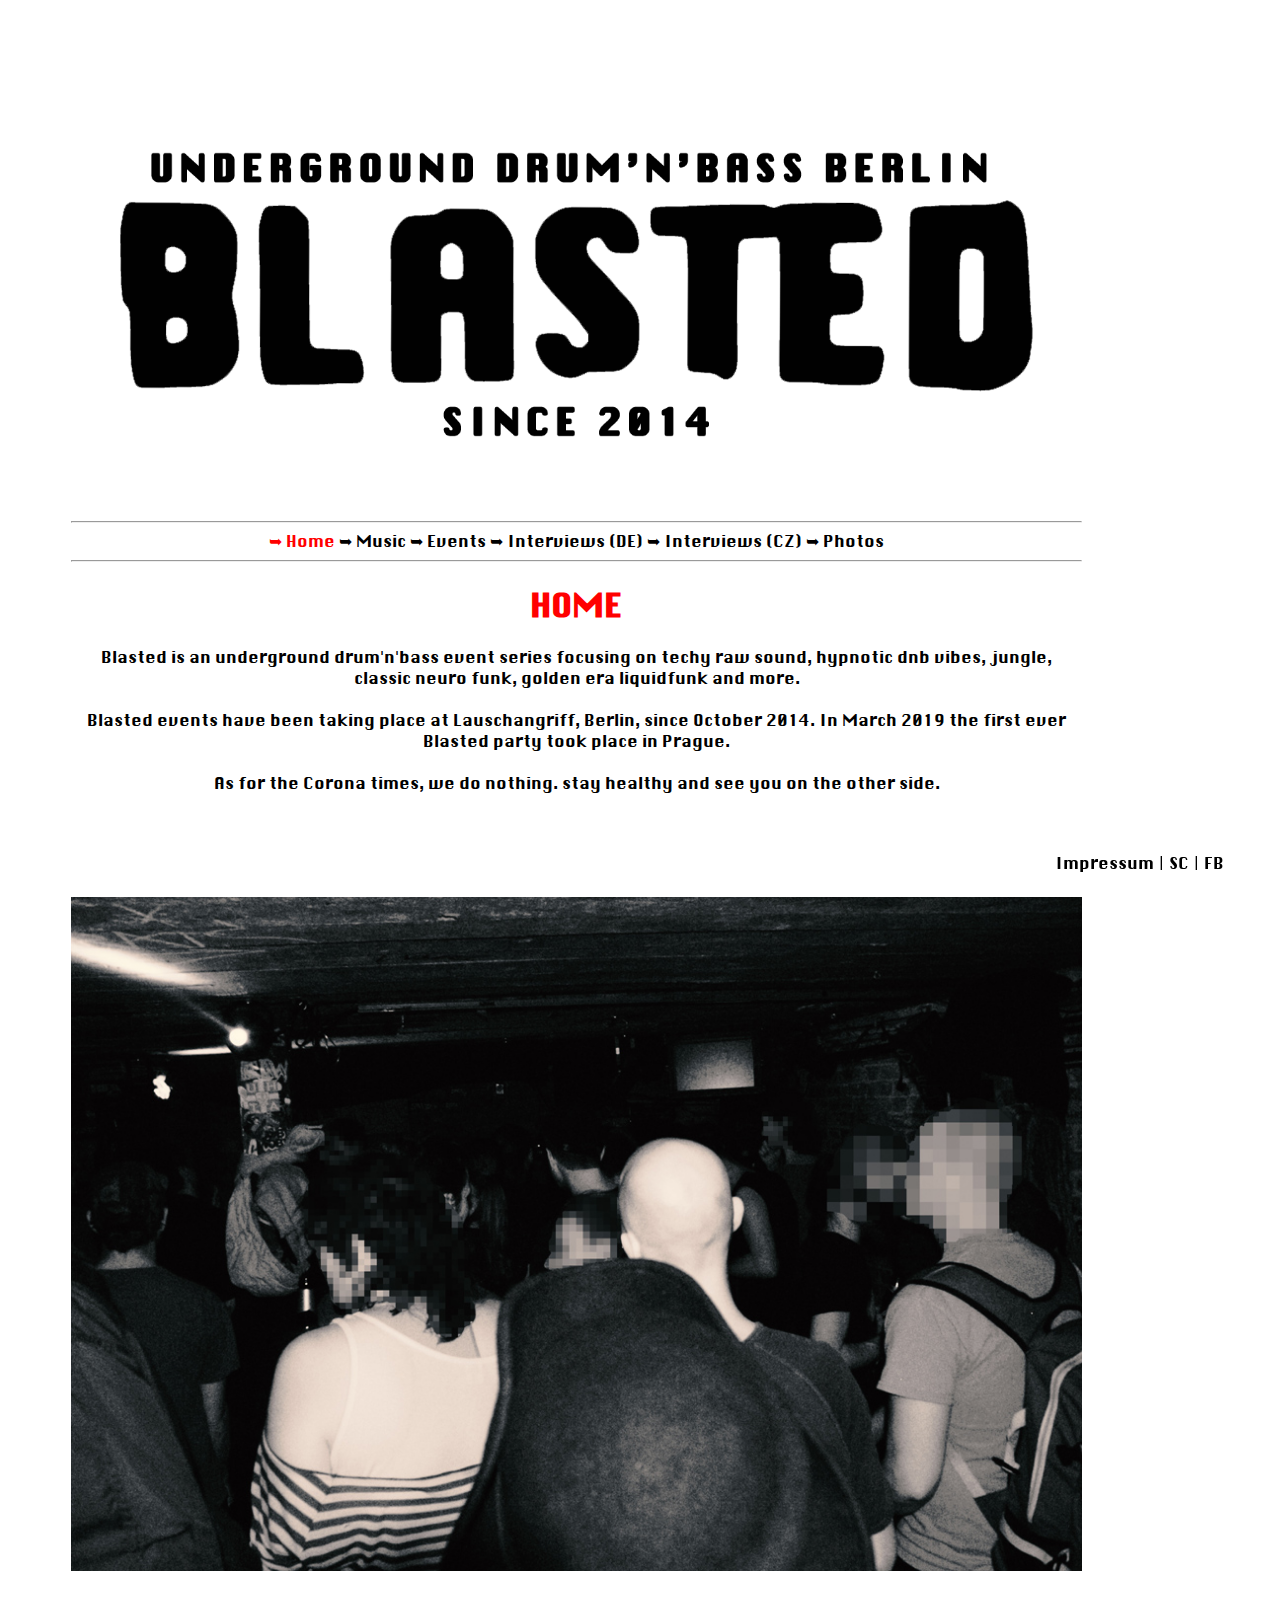
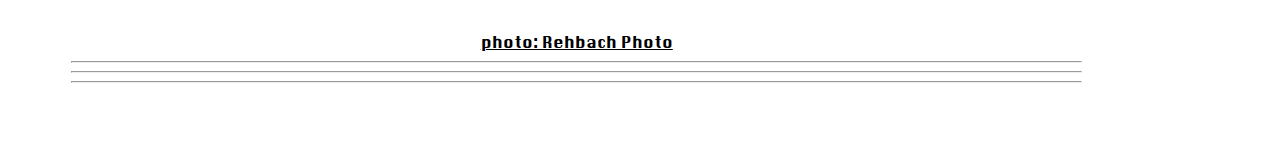
<file: index.html>
<html>
  <head>

	  <link rel="icon" href="/images/favicon2.png">
	  <script>
    var gaProperty = 'UA-128121814-1';
    var disableStr = 'ga-disable-' + gaProperty;
    if (document.cookie.indexOf(disableStr + '=true') > -1) {
        window[disableStr] = true;
    }
    function gaOptout() {
        document.cookie = disableStr + '=true; expires=Thu, 31 Dec 2099 23:59:59 UTC; path=/';
        window[disableStr] = true;
        alert('Das Tracking ist jetzt deaktiviert');
    }
    (function(i,s,o,g,r,a,m){i['GoogleAnalyticsObject']=r;i[r]=i[r]||function(){
            (i[r].q=i[r].q||[]).push(arguments)},i[r].l=1*new Date();a=s.createElement(o),
        m=s.getElementsByTagName(o)[0];a.async=1;a.src=g;m.parentNode.insertBefore(a,m)
    })(window,document,'script','https://www.google-analytics.com/analytics.js','ga');

    ga('create', 'UA-128121814-1', 'auto');
    ga('set', 'anonymizeIp', true);
    ga('send', 'pageview');
</script>
  <meta charset="utf-8">
  <meta name="viewport" content="width=device-width, initial-scale=1">
	  <!-- <img src="logo-blasted-web1080px.png">-->

  <!-- <title>Blasted Drum'n'Bass</title>-->
  <link rel="stylesheet" href="stylesheet.css">
  <script src="https://code.jquery.com/jquery-3.3.1.min.js"></script>
  <!-- <script src="https://code.jquery.com/mobile/1.4.5/jquery.mobile-1.4.5.min.js"></script> -->
  <!-- Icon Library -->
  <link rel="stylesheet" href="https://maxcdn.bootstrapcdn.com/font-awesome/4.5.0/css/font-awesome.min.css">
  </head>
  <body>
	 <!--  <h1>DRUMNBASS UNDERGROUND BERLIN</h1>
	  <div class="picture"
	       style="background-image: url('https://i.imgur.com/C0jPWAF.png');">
       </div>
-->
  <div><!-- data-role="header" -->

  </div>
  <div role="main" class="content">
	  <!--<h3>DRUMNBASS UNDERGROUND BERLIN</h3>-->
	  <div class="picture"
	       style="background-image: url('images/head.png');">
       </div>
	   <!--  <a href="https://www.facebook.com/events/302608627232025/">
  	      <div class="picture"
	      style="background-image: url('https://i.imgur.com/4Wd5L0T.jpg');">
              </div>
		    <br>
	    </a>
	   <div class="list">

		  <div>  <a href="https://www.facebook.com/events/302608627232025/">➥ Facebook event</a><br>
			 <a href="http://keepitrollin.de/Forum/Veranstaltungen-Drum-and-Bass/27-10-2018Four-years-of-Blasted-Lauschangriff.html">➥ Keep It Rollin thread</a><br>
		  	  <a href="https://www.residentadvisor.net/events/1171598">➥ Resident Advisor event</a><br>

		  </div><br>
		  -->
		  <div class="list">
			  <hr>
			<a href="index.html" class="red">➥ Home</a>
			  <a href="music.html">➥ Music</a>
			  <a href="events.html">➥ Events</a>
			  <a href="interviews_de.html">➥ Interviews (DE)</a>
			  <a href="interviews_cz.html">➥ Interviews (CZ)</a>
			<a href="photos.html">➥ Photos</a>

			  <br>
			    <hr>

			  <h1 class=whereami>HOME</h1>

			  Blasted is an underground drum'n'bass event series focusing on techy raw sound, hypnotic dnb vibes, jungle, classic neuro funk, golden era liquidfunk and more.
			  <br> <br>Blasted events have been taking place at Lauschangriff, Berlin, since October 2014. In March 2019 the first ever Blasted party took place in Prague.
			 
			  <br> <br>As for the Corona times, we do nothing. stay healthy and see you on the other side.<br>
			  
			  <!--  <br> <br>THE NEXT EVENT IS TAKING PLACE ON FRIDAY THE 15TH OF NOVEMBER w/ PRTCL (DSCI4, Flexout, Humanoid), TITLE & UNVRS (Pathfinder, CZ) and the Blasted Crew DJs<br>
			   CHECK THE FB / RA EVENT AND JOIN US<br>
			  <u><a href="https://www.facebook.com/events/393811161538121/" target="_blank">https://www.facebook.com/events/393811161538121/</a>
			  </u> <br>
			  <a href="https://www.facebook.com/events/393811161538121/" target="_blank">
			   <div class="picture"
	       style="background-image: url('images/2019-11-15-banner.jpg'); height: 90%;">
				  </div><a href="https://www.facebook.com/rehbachphotography/" target="_blank"></a>
 				-->

			  <br> <br>
			  <div class="picture"
	       style="background-image: url('photos/home.jpg'); height: 90%;">
       </div><a href="https://www.facebook.com/rehbachphotography/" target="_blank"><u> photo: Rehbach Photo</u></a>

			  <hr>



		  <hr>
		  <hr>
		   <!--
<h1>Impressum</h1>

<h2>Angaben gem&auml;&szlig; &sect; 5 TMG</h2>
<p>Martin Hyca<br />
Anzengruber 7<br />
12043 Berlin</p>

<h2>Kontakt</h2>
<p>Telefon: +49 (0) 15171445246<br />
E-Mail: blastednb@gmail.com</p>

<h3>Haftung f&uuml;r Inhalte</h3> <p>Als Diensteanbieter sind wir gem&auml;&szlig; &sect; 7 Abs.1 TMG f&uuml;r eigene Inhalte auf diesen Seiten nach den allgemeinen Gesetzen verantwortlich. Nach &sect;&sect; 8 bis 10 TMG sind wir als Diensteanbieter jedoch nicht verpflichtet, &uuml;bermittelte oder gespeicherte fremde Informationen zu &uuml;berwachen oder nach Umst&auml;nden zu forschen, die auf eine rechtswidrige T&auml;tigkeit hinweisen.</p> <p>Verpflichtungen zur Entfernung oder Sperrung der Nutzung von Informationen nach den allgemeinen Gesetzen bleiben hiervon unber&uuml;hrt. Eine diesbez&uuml;gliche Haftung ist jedoch erst ab dem Zeitpunkt der Kenntnis einer konkreten Rechtsverletzung m&ouml;glich. Bei Bekanntwerden von entsprechenden Rechtsverletzungen werden wir diese Inhalte umgehend entfernen.</p> <h3>Haftung f&uuml;r Links</h3> <p>Unser Angebot enth&auml;lt Links zu externen Websites Dritter, auf deren Inhalte wir keinen Einfluss haben. Deshalb k&ouml;nnen wir f&uuml;r diese fremden Inhalte auch keine Gew&auml;hr &uuml;bernehmen. F&uuml;r die Inhalte der verlinkten Seiten ist stets der jeweilige Anbieter oder Betreiber der Seiten verantwortlich. Die verlinkten Seiten wurden zum Zeitpunkt der Verlinkung auf m&ouml;gliche Rechtsverst&ouml;&szlig;e &uuml;berpr&uuml;ft. Rechtswidrige Inhalte waren zum Zeitpunkt der Verlinkung nicht erkennbar.</p> <p>Eine permanente inhaltliche Kontrolle der verlinkten Seiten ist jedoch ohne konkrete Anhaltspunkte einer Rechtsverletzung nicht zumutbar. Bei Bekanntwerden von Rechtsverletzungen werden wir derartige Links umgehend entfernen.</p> <h3>Urheberrecht</h3> <p>Die durch die Seitenbetreiber erstellten Inhalte und Werke auf diesen Seiten unterliegen dem deutschen Urheberrecht. Die Vervielf&auml;ltigung, Bearbeitung, Verbreitung und jede Art der Verwertung au&szlig;erhalb der Grenzen des Urheberrechtes bed&uuml;rfen der schriftlichen Zustimmung des jeweiligen Autors bzw. Erstellers. Downloads und Kopien dieser Seite sind nur f&uuml;r den privaten, nicht kommerziellen Gebrauch gestattet.</p> <p>Soweit die Inhalte auf dieser Seite nicht vom Betreiber erstellt wurden, werden die Urheberrechte Dritter beachtet. Insbesondere werden Inhalte Dritter als solche gekennzeichnet. Sollten Sie trotzdem auf eine Urheberrechtsverletzung aufmerksam werden, bitten wir um einen entsprechenden Hinweis. Bei Bekanntwerden von Rechtsverletzungen werden wir derartige Inhalte umgehend entfernen.</p>

<p>Quelle: <a href="https://www.e-recht24.de">https://www.e-recht24.de</a></p>
  -->
			  </div>

  </div>
  <div class="footer"> <a href="impressum.html">Impressum</a> |
	  <a href=https://soundcloud.com/blasted_dnb>SC</a> |
	  <a href="https://www.facebook.com/blastedcrewberlin">FB</a>
  </div>
  </body>
</html>
</file>
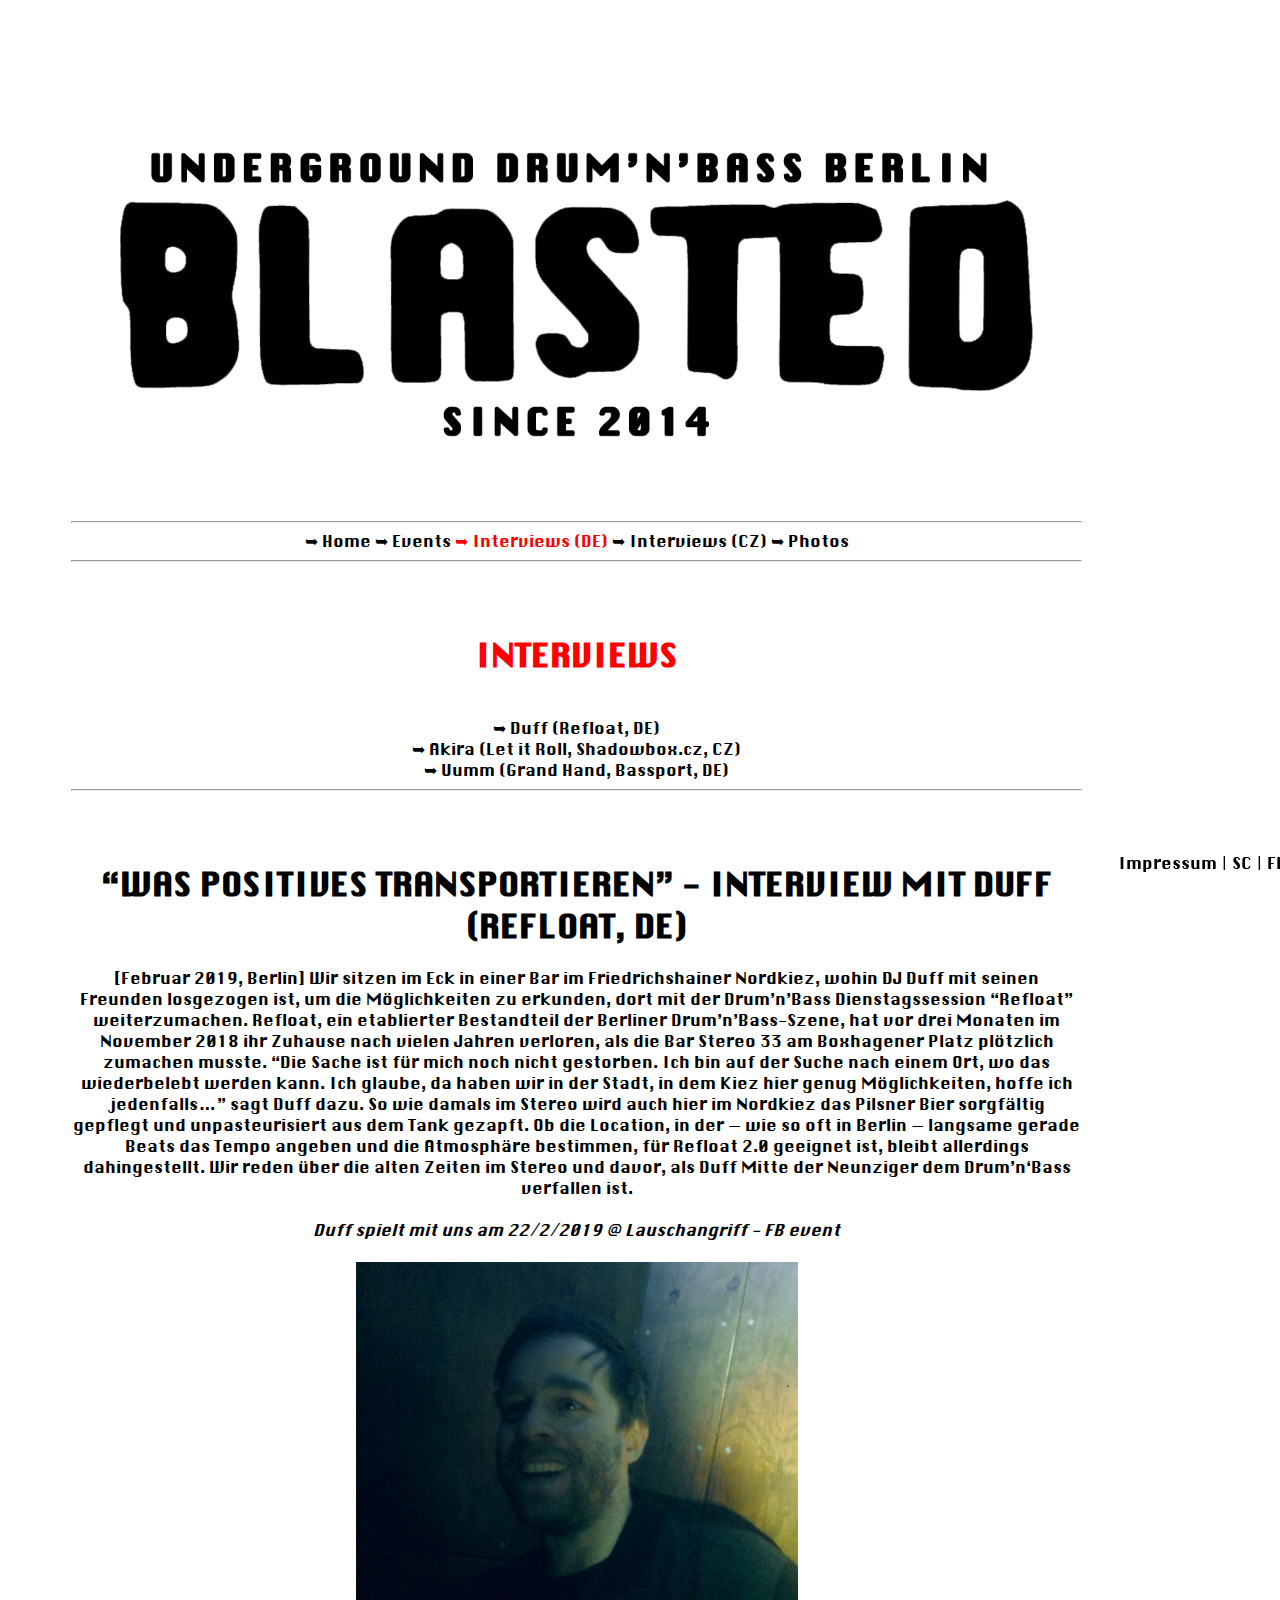
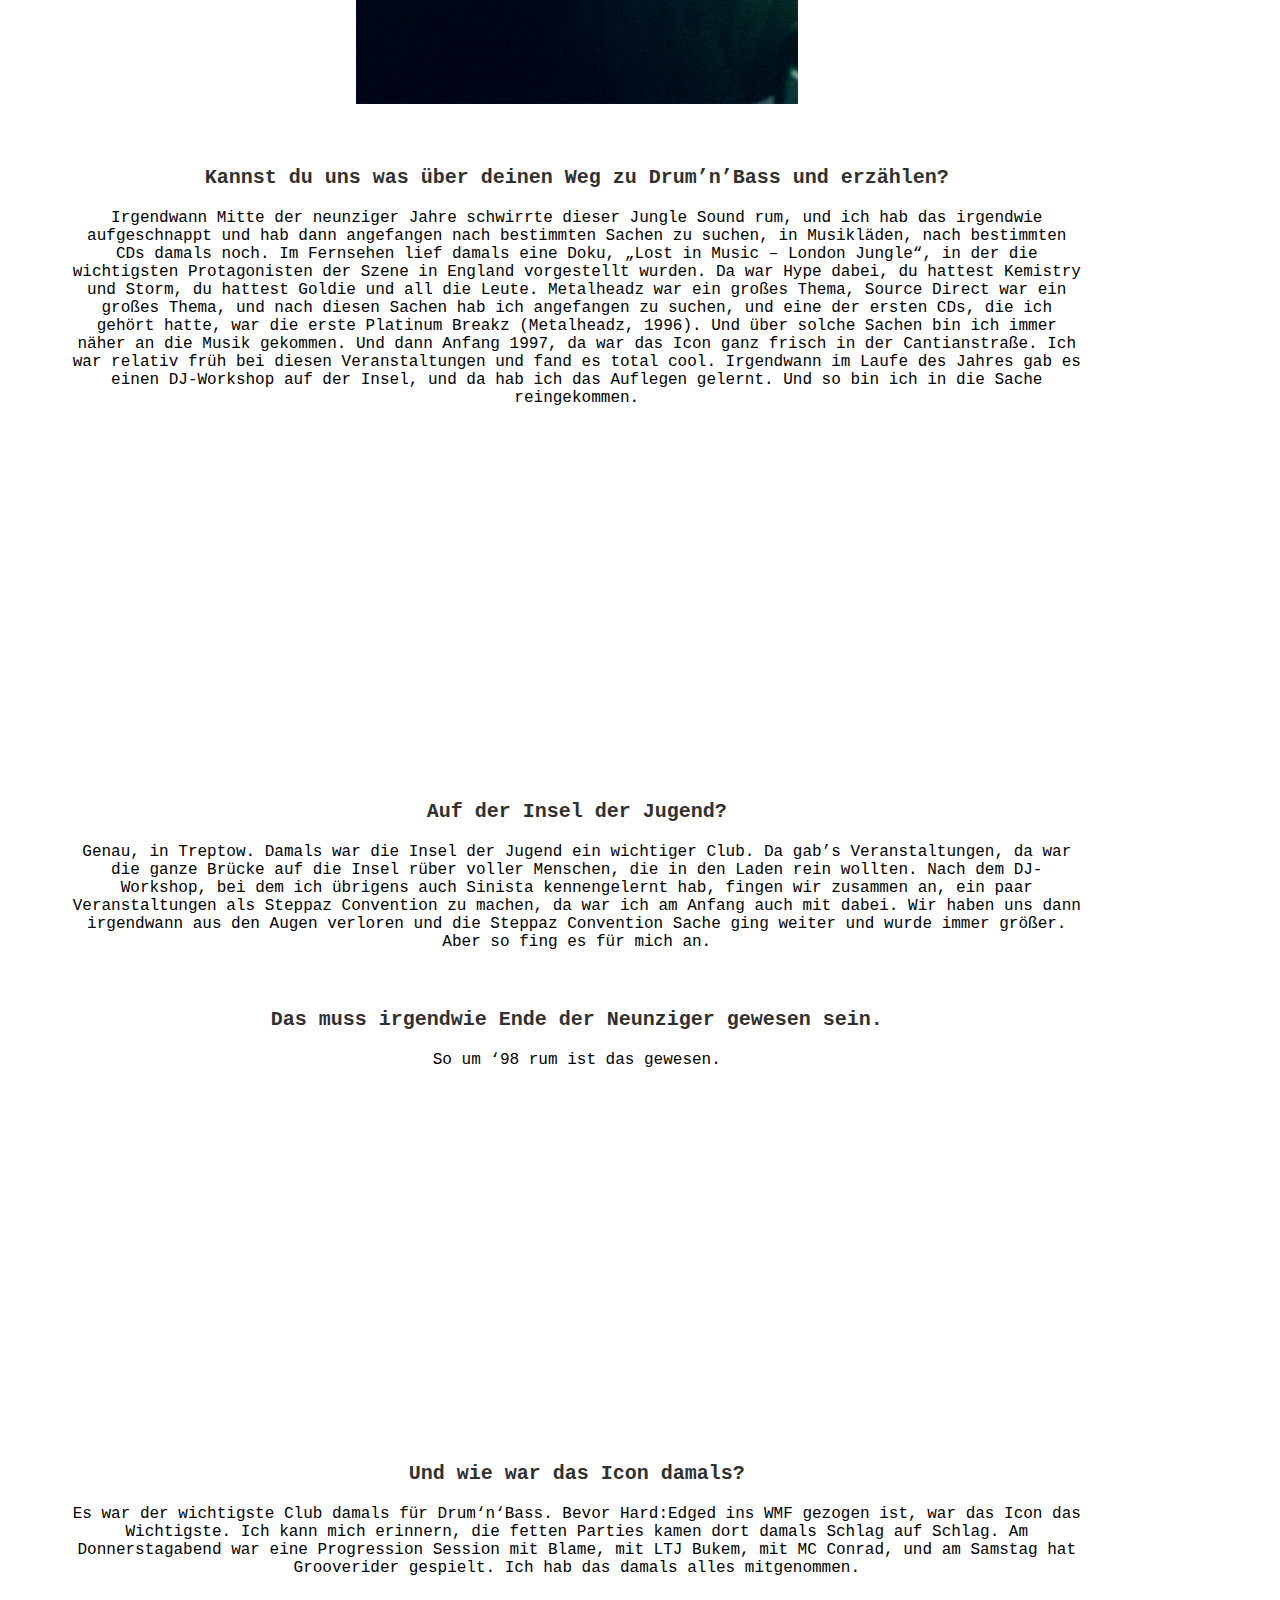
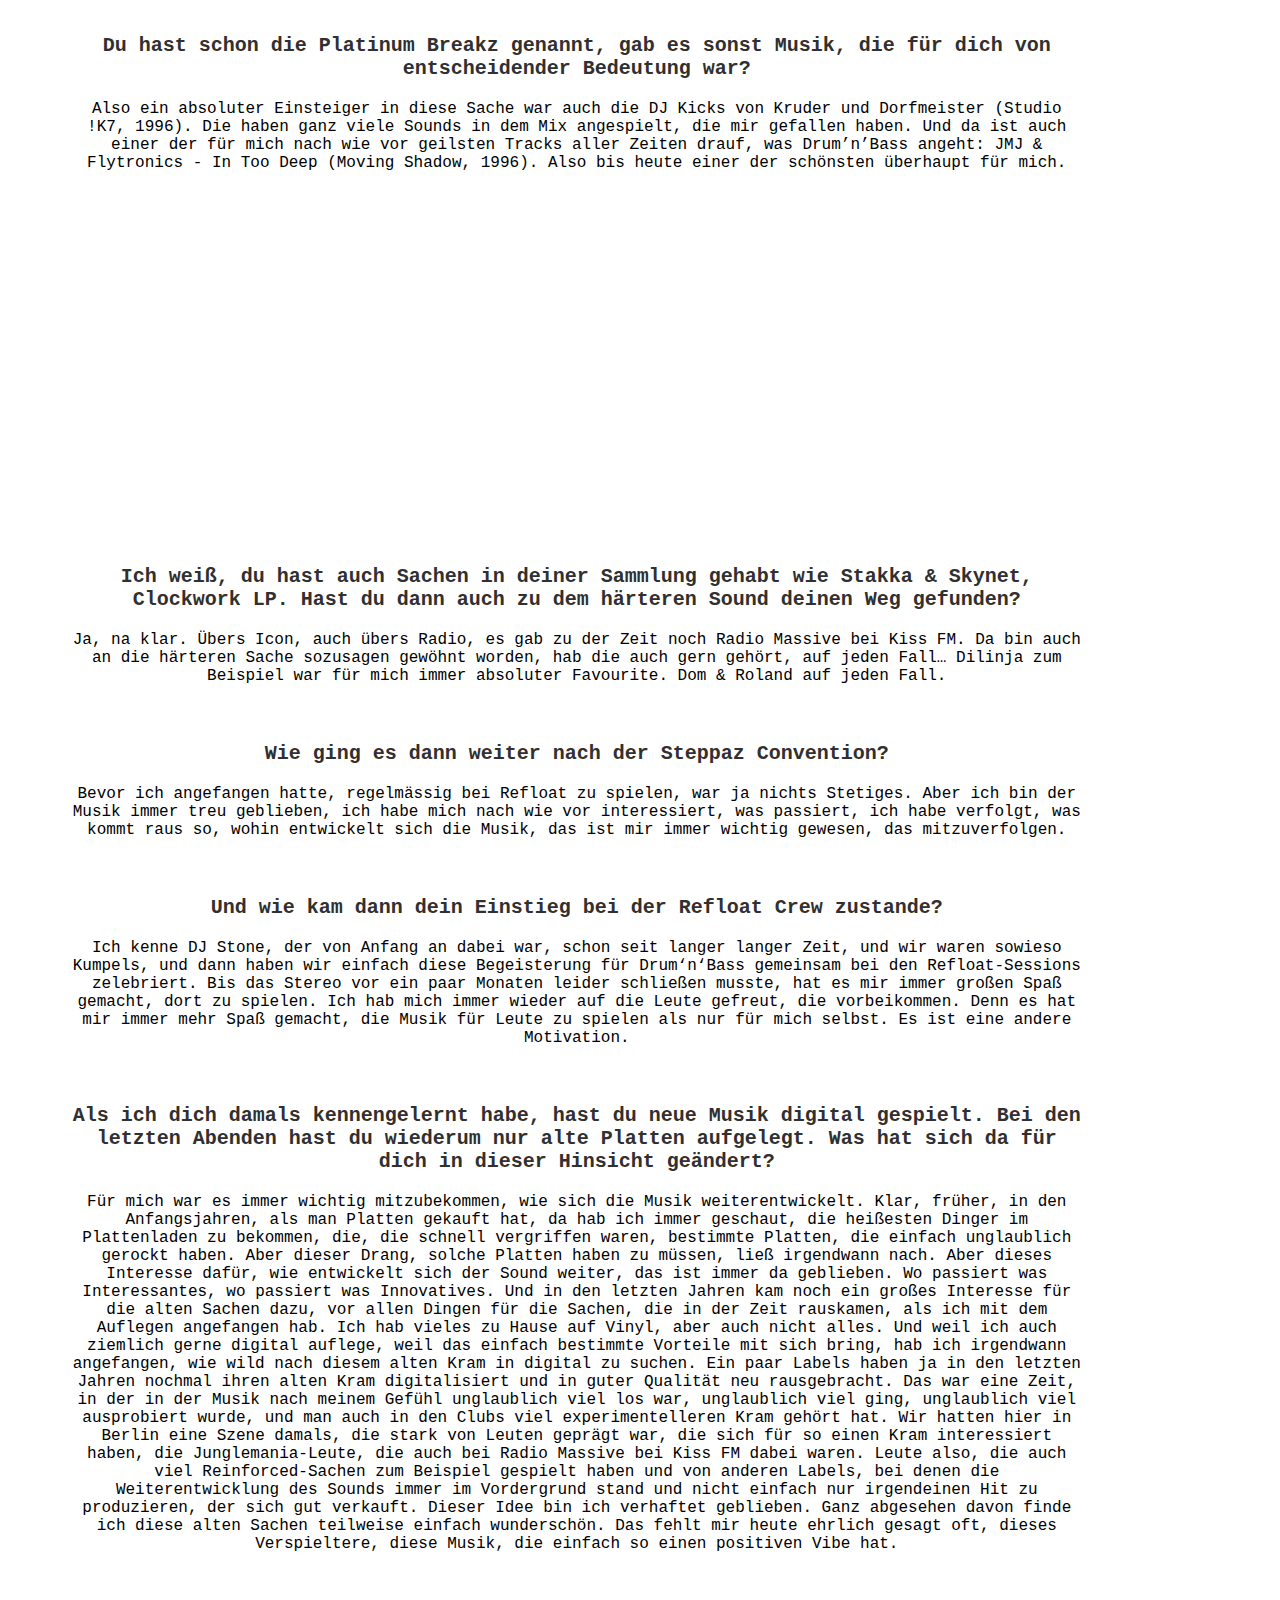
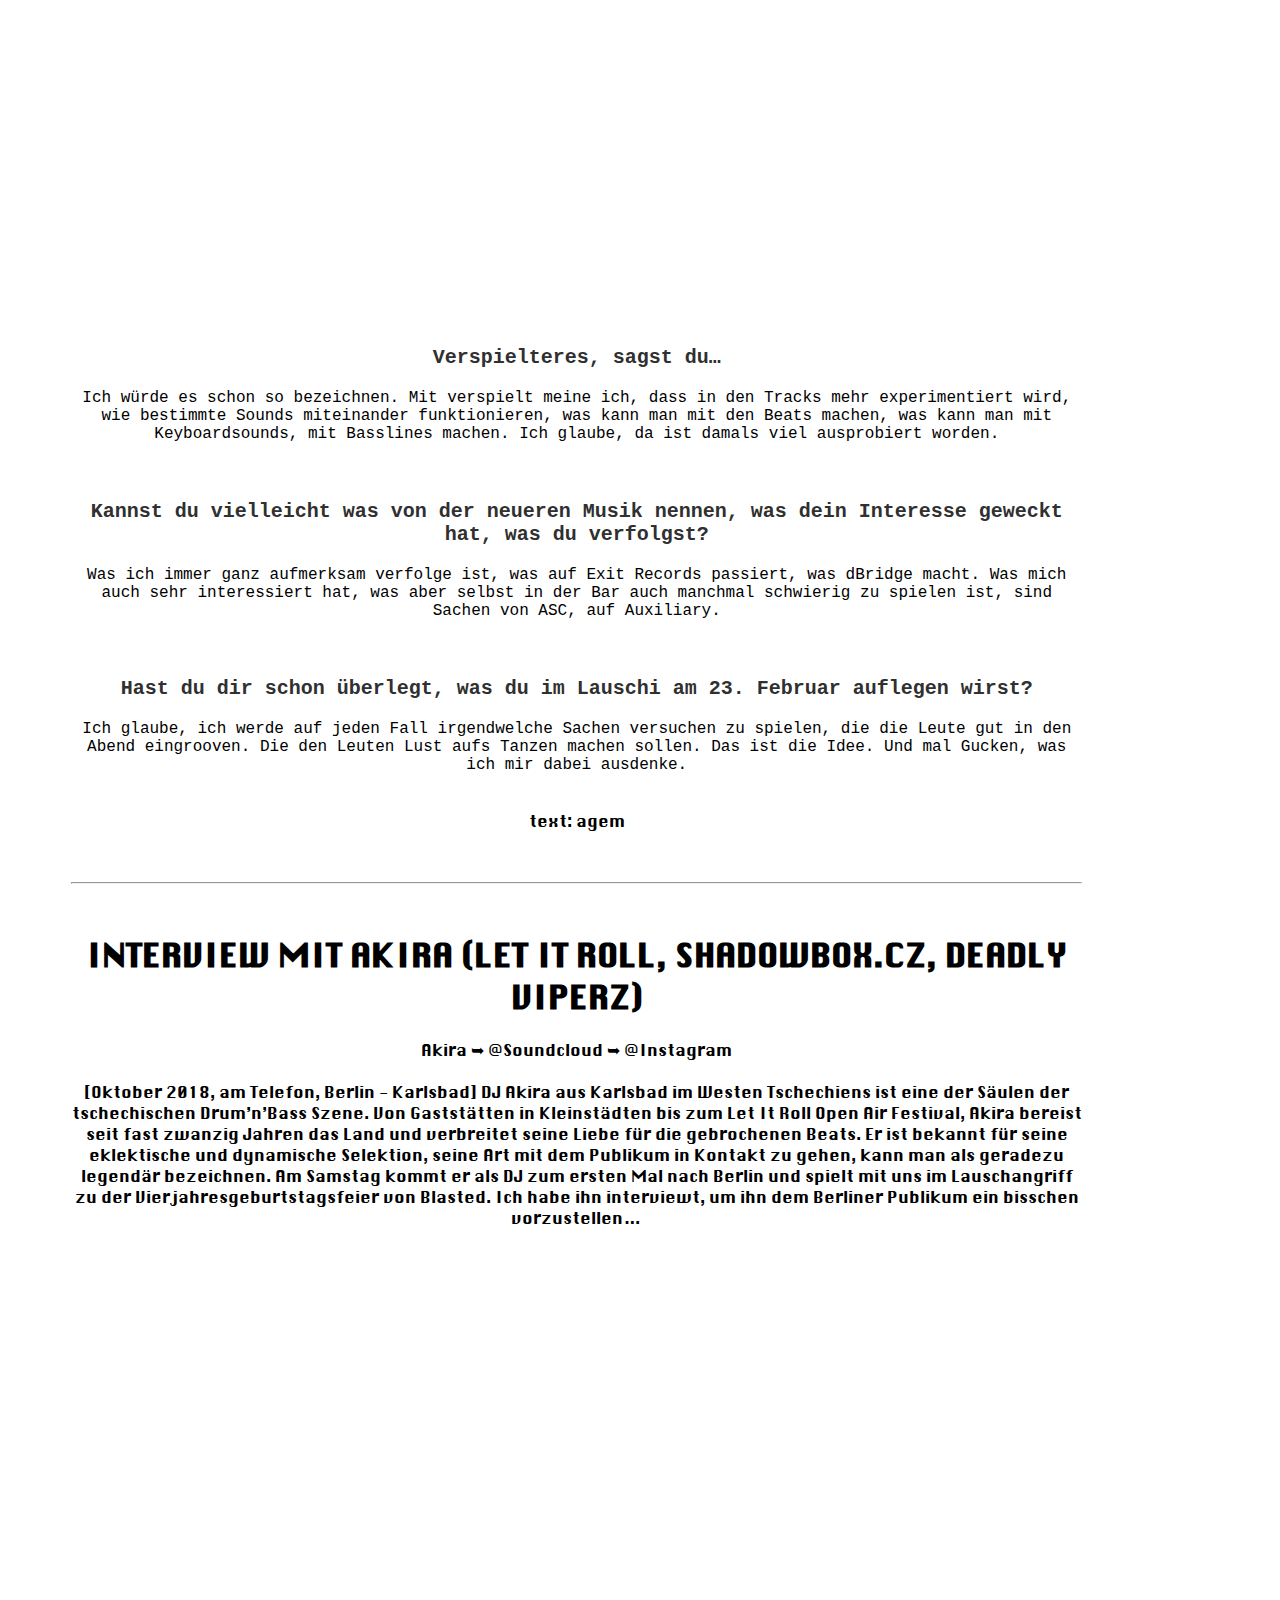
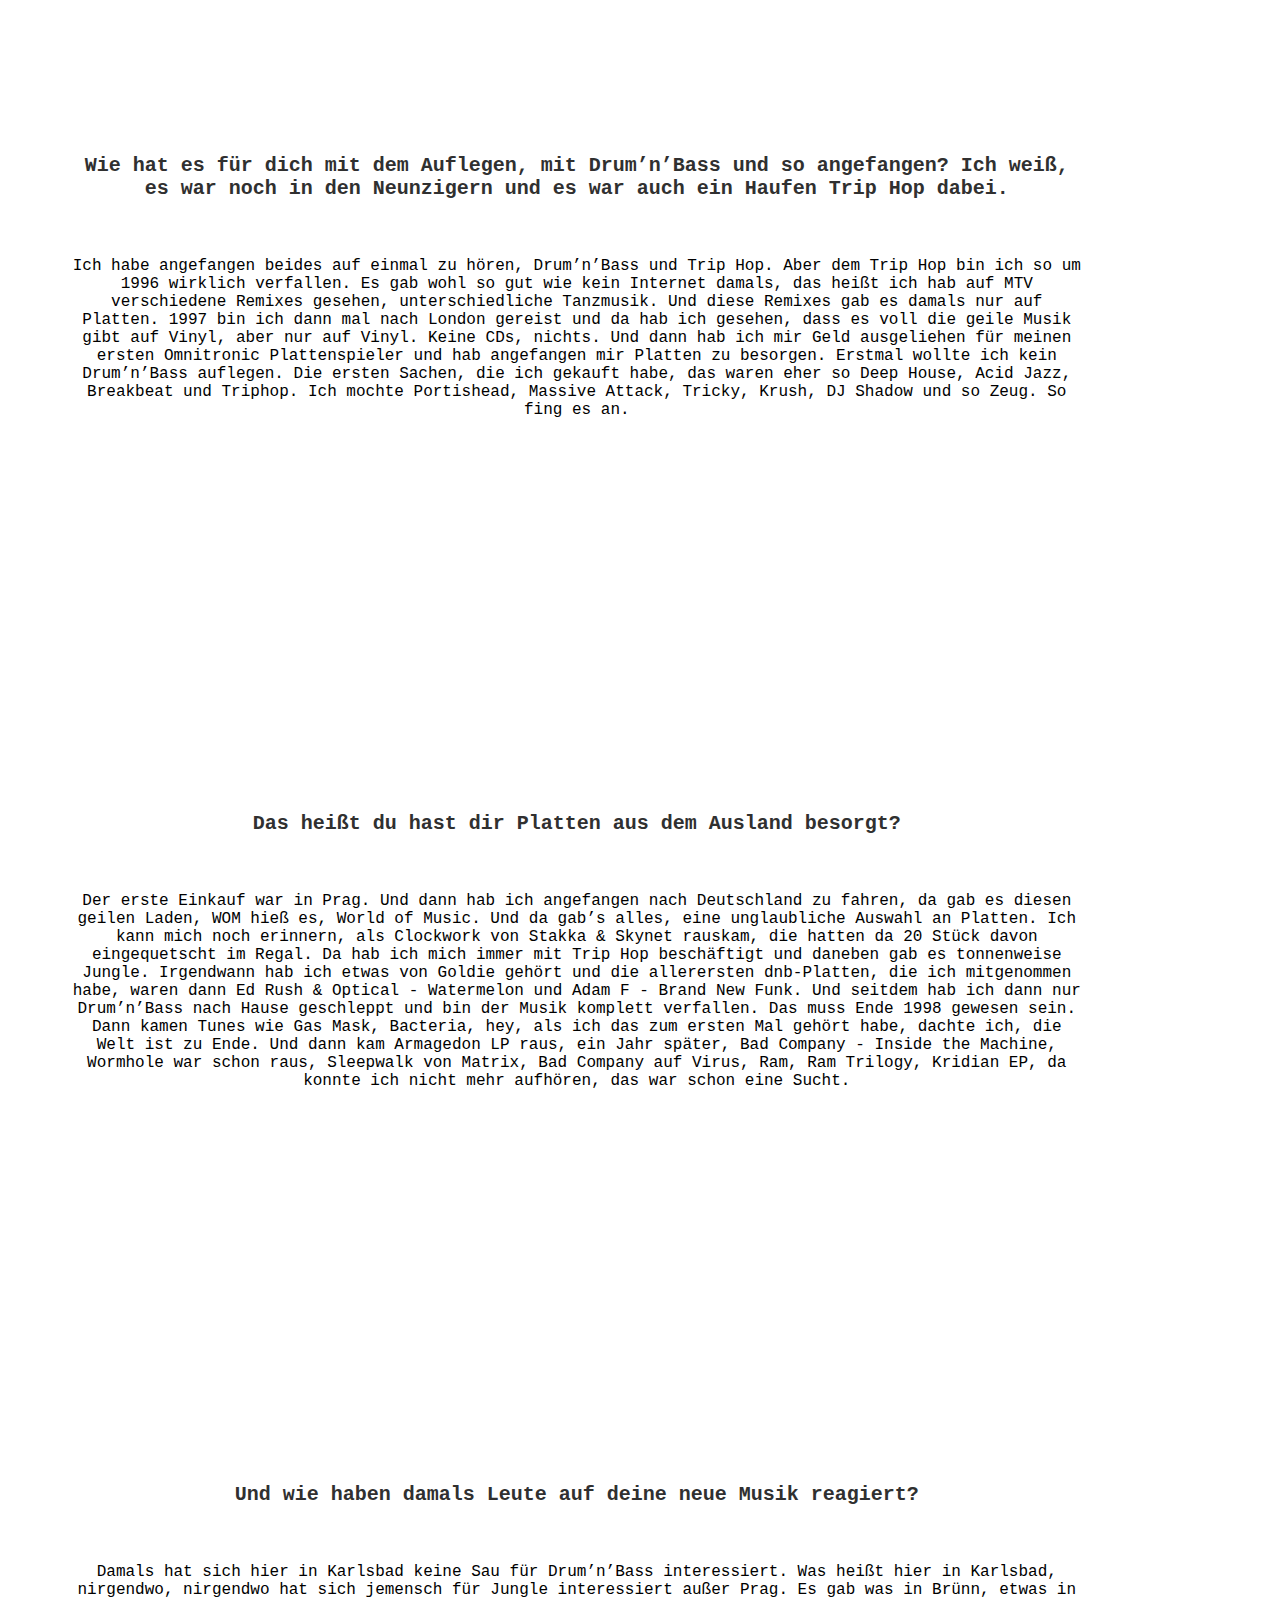
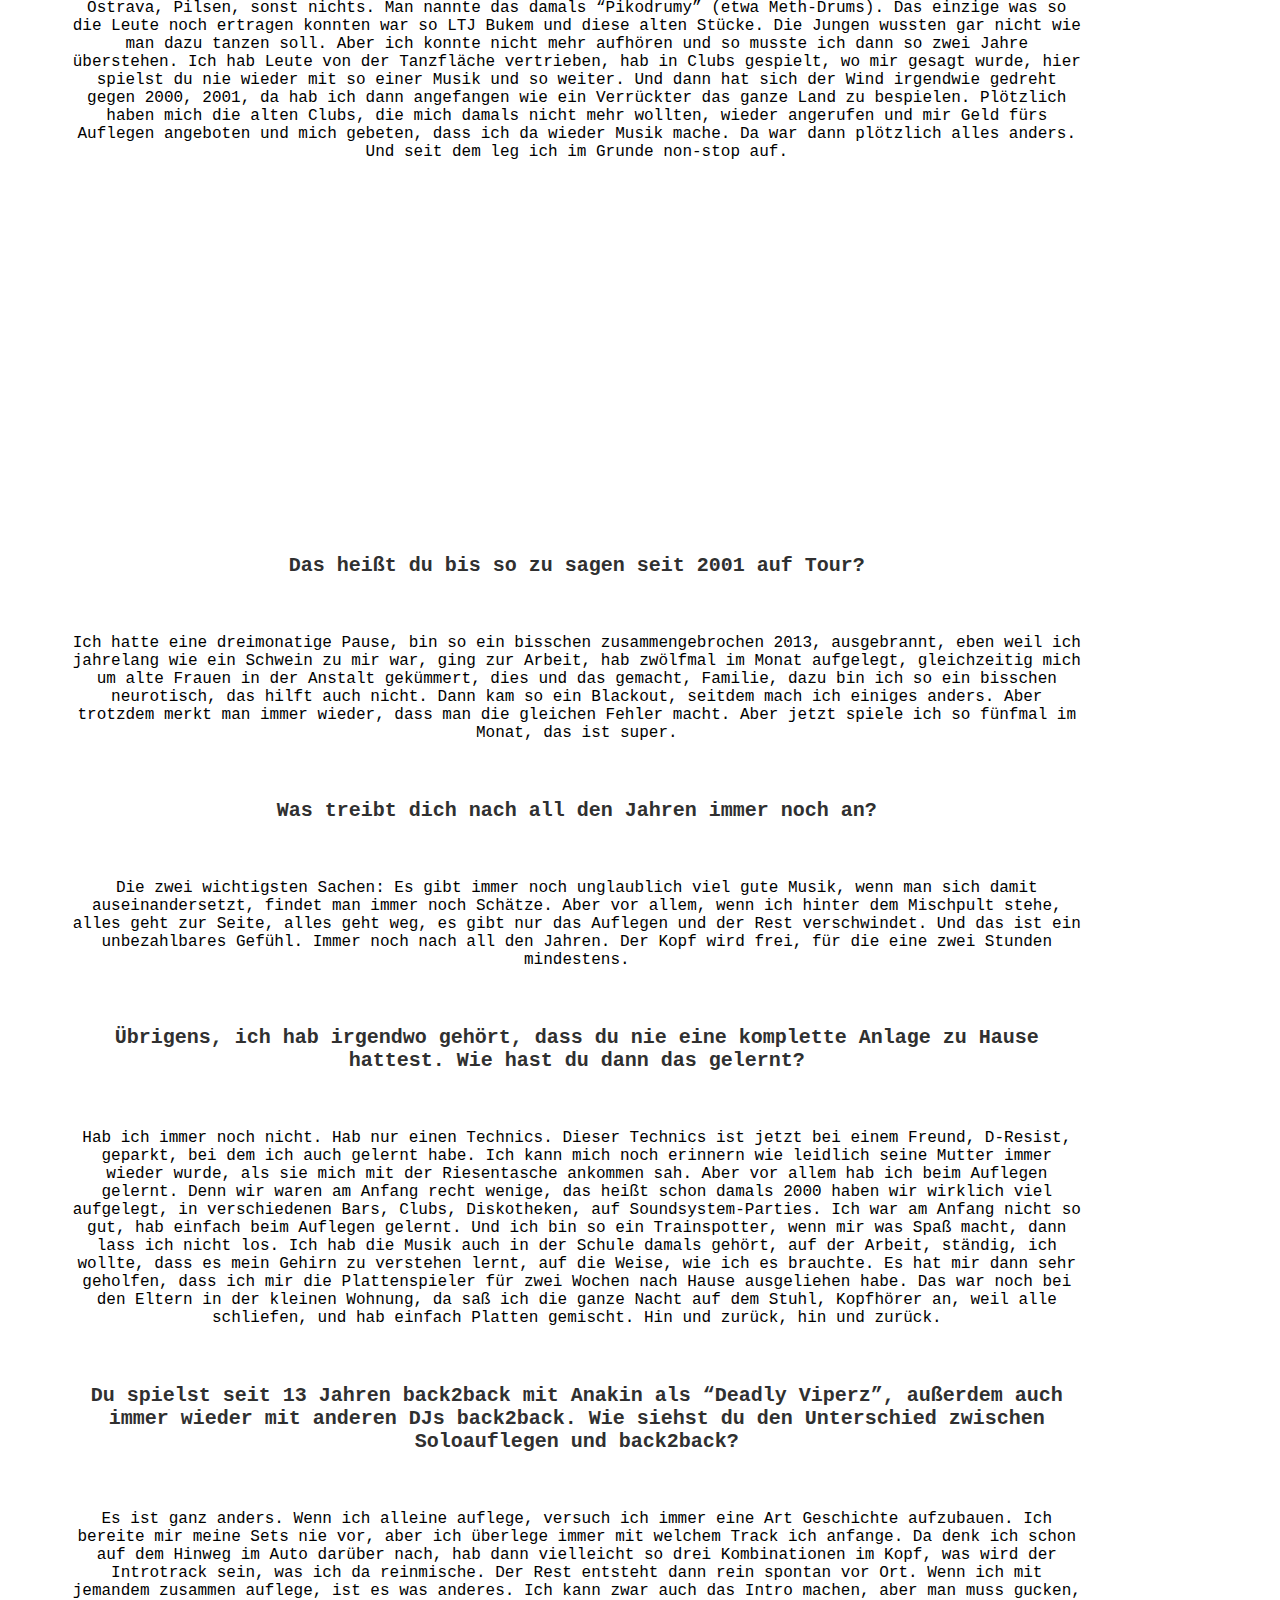
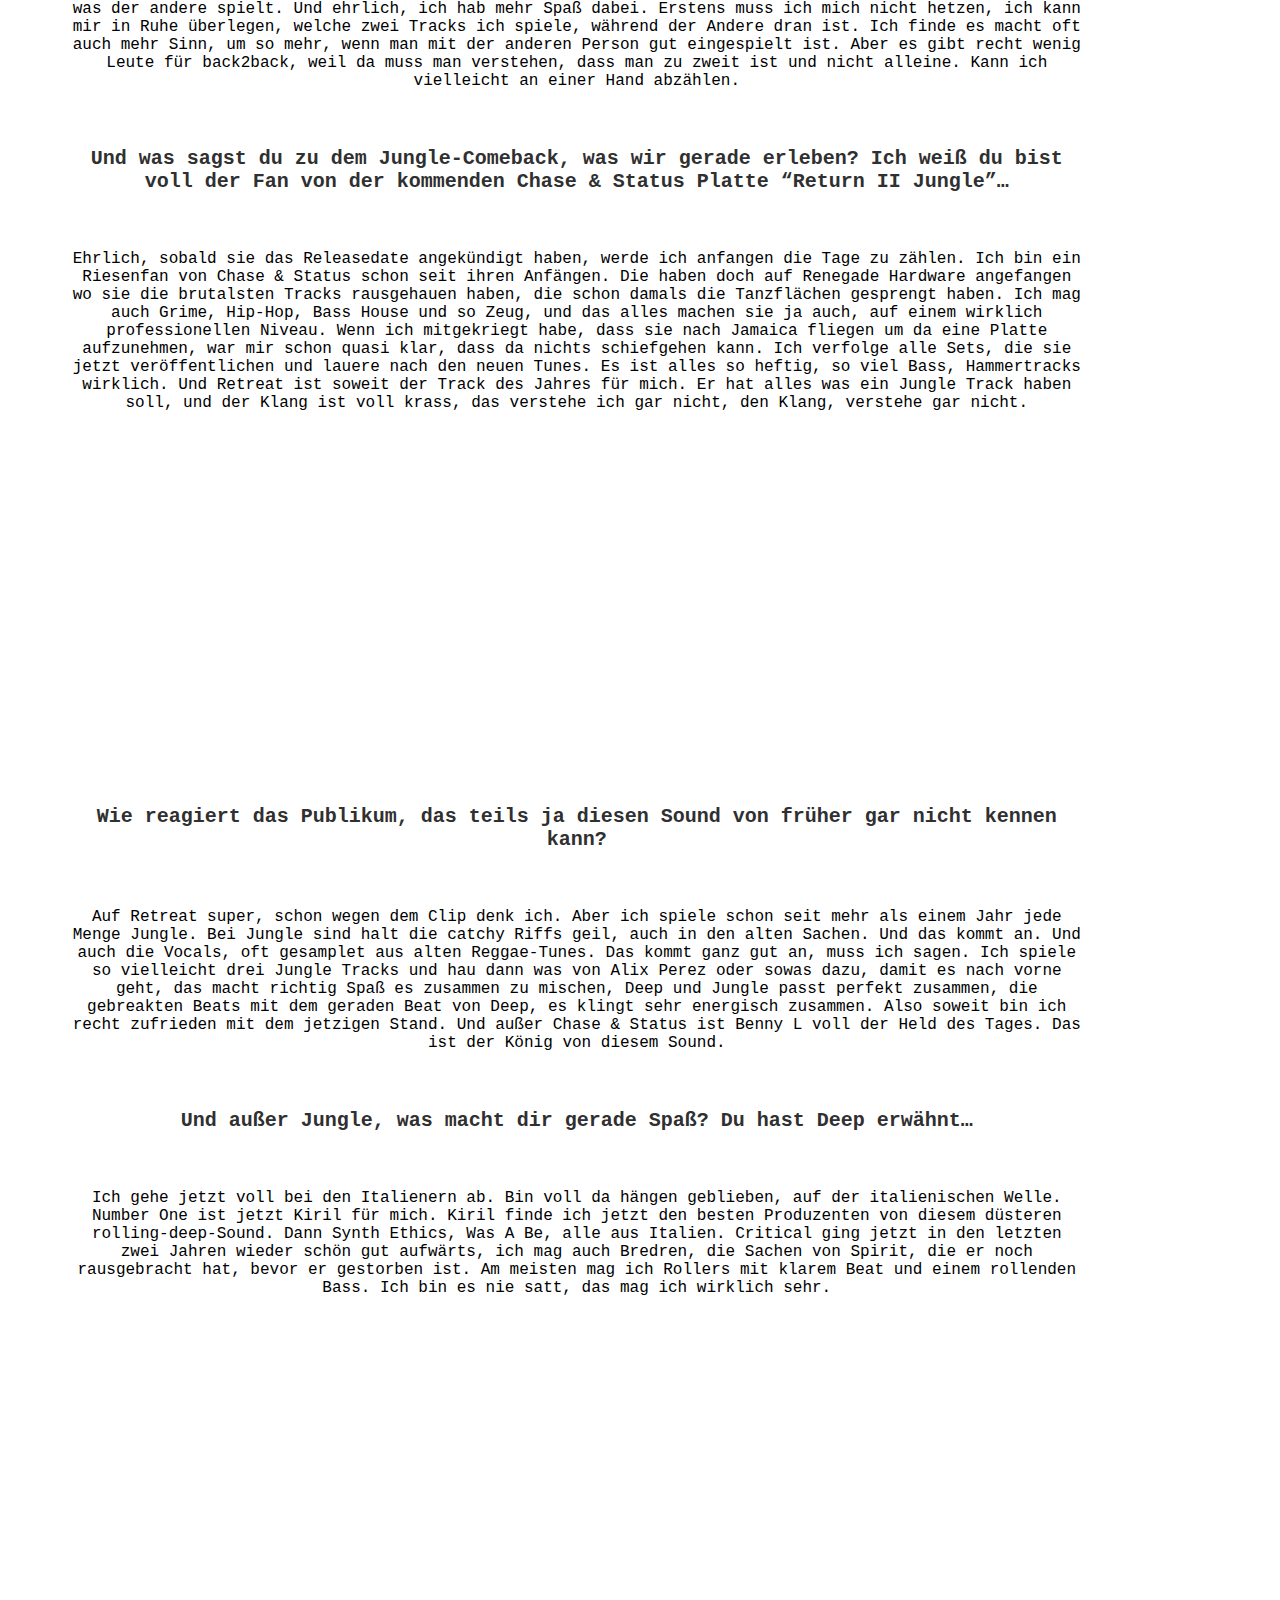
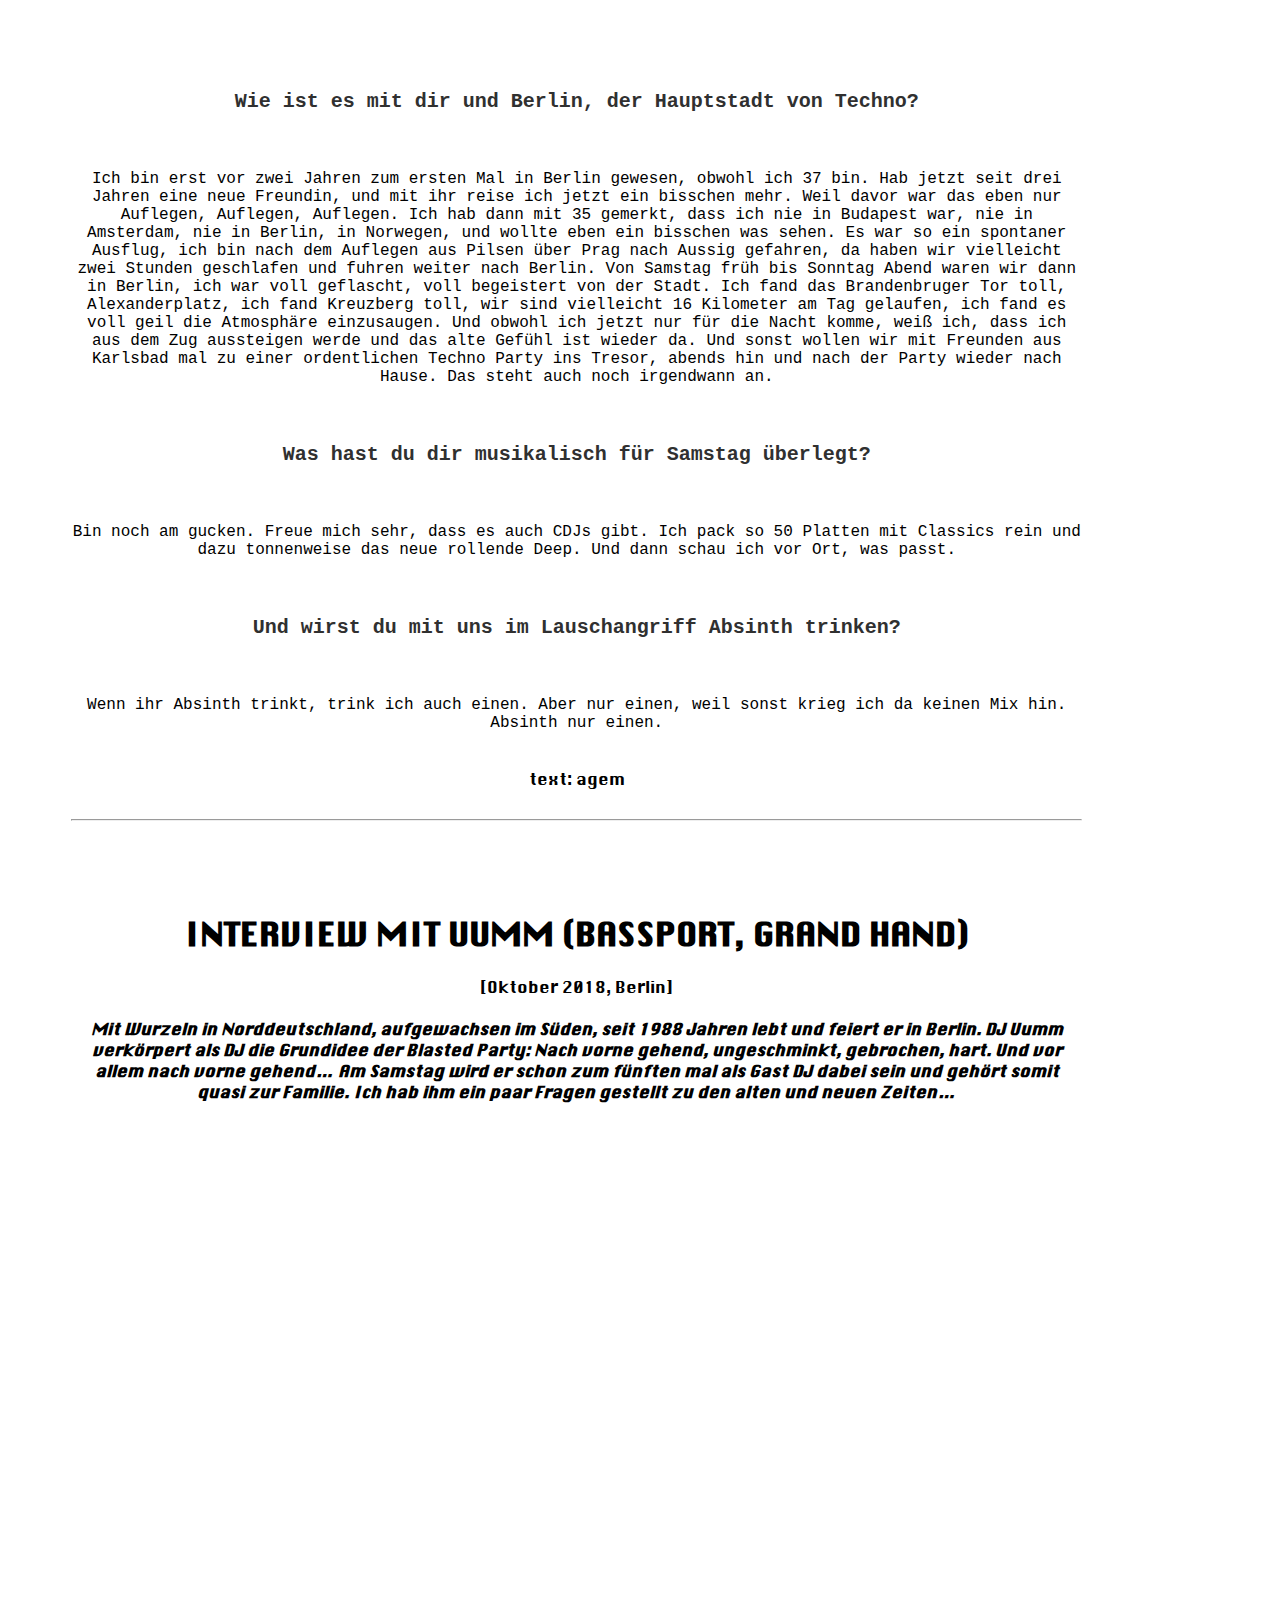
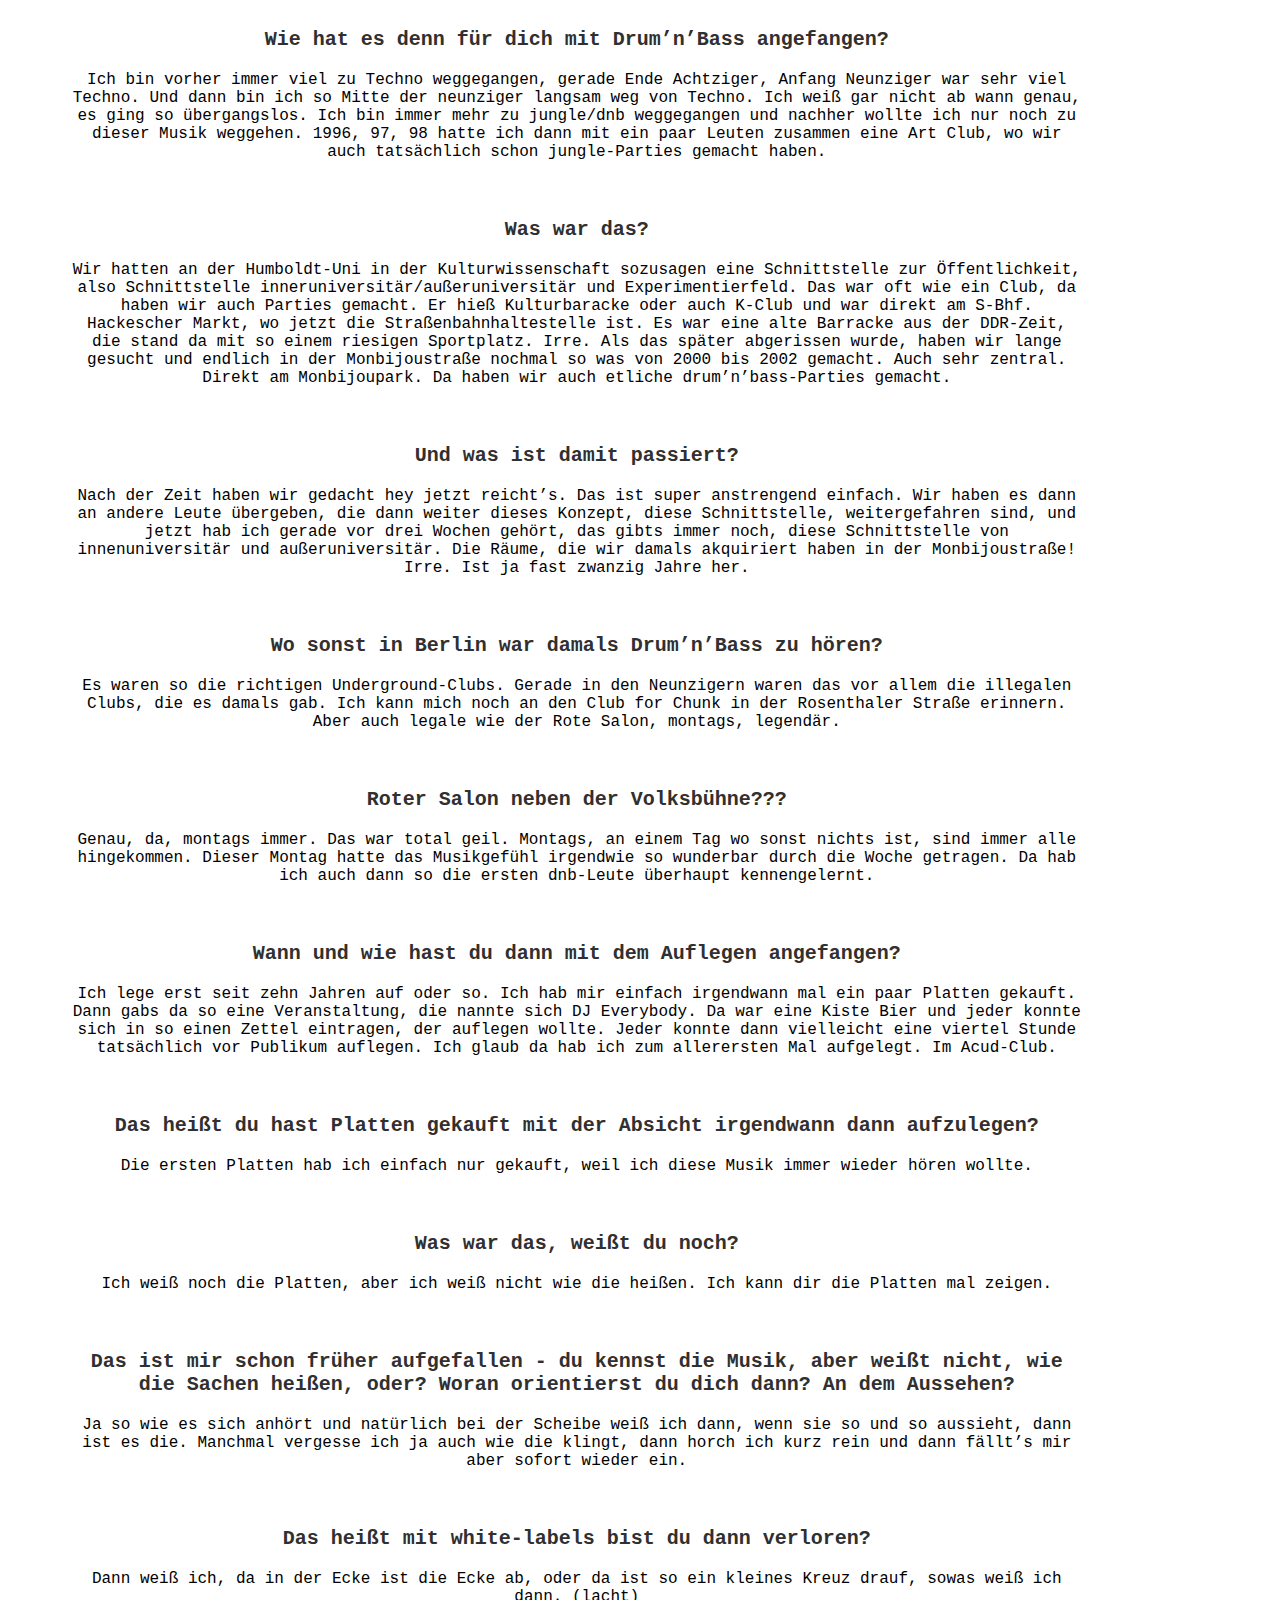
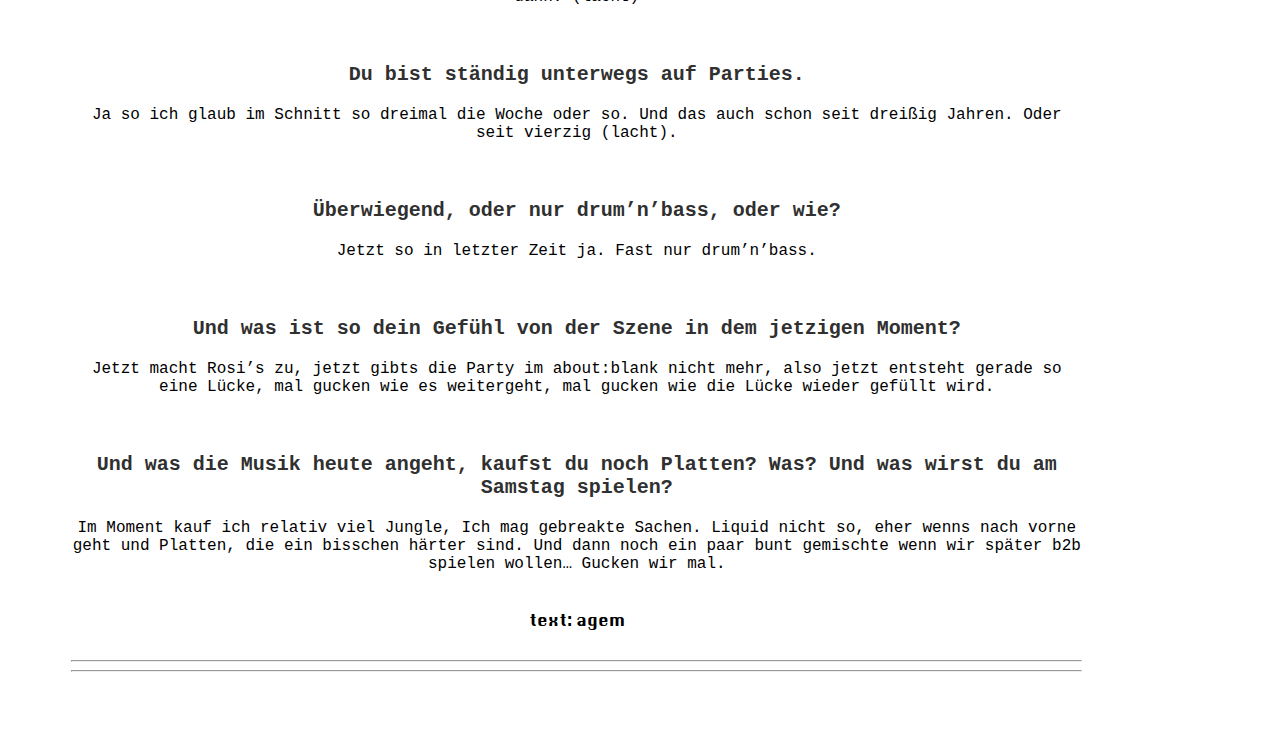
<file: ____interviews_de_prevup042019.html>
<html>
  <head>
	  
	  <link rel="icon" href="/images/favicon2.png">
	  <script> 
    var gaProperty = 'UA-128121814-1'; 
    var disableStr = 'ga-disable-' + gaProperty; 
    if (document.cookie.indexOf(disableStr + '=true') > -1) { 
        window[disableStr] = true;
    } 
    function gaOptout() { 
        document.cookie = disableStr + '=true; expires=Thu, 31 Dec 2099 23:59:59 UTC; path=/'; 
        window[disableStr] = true; 
        alert('Das Tracking ist jetzt deaktiviert'); 
    } 
    (function(i,s,o,g,r,a,m){i['GoogleAnalyticsObject']=r;i[r]=i[r]||function(){ 
            (i[r].q=i[r].q||[]).push(arguments)},i[r].l=1*new Date();a=s.createElement(o), 
        m=s.getElementsByTagName(o)[0];a.async=1;a.src=g;m.parentNode.insertBefore(a,m) 
    })(window,document,'script','https://www.google-analytics.com/analytics.js','ga'); 
    ga('create', 'UA-128121814-1', 'auto'); 
    ga('set', 'anonymizeIp', true); 
    ga('send', 'pageview'); 
</script>
  <meta charset="utf-8">
  <meta name="viewport" content="width=device-width, initial-scale=1">
	  <!-- <img src="logo-blasted-web1080px.png">-->
	  
  <!-- <title>Blasted Drum'n'Bass</title>-->
  <link rel="stylesheet" href="stylesheet.css">
  <script src="https://code.jquery.com/jquery-3.3.1.min.js"></script>
  <!-- <script src="https://code.jquery.com/mobile/1.4.5/jquery.mobile-1.4.5.min.js"></script> -->
  <!-- Icon Library -->
  <link rel="stylesheet" href="https://maxcdn.bootstrapcdn.com/font-awesome/4.5.0/css/font-awesome.min.css">
  </head>
  <body>
	 <!--  <h1>DRUMNBASS UNDERGROUND BERLIN</h1>  
	  <div class="picture" 
	       style="background-image: url('https://i.imgur.com/C0jPWAF.png');">
       </div>
-->
  <div><!-- data-role="header" -->
    
  </div>
  <div role="main" class="content">
	  
	  <div class="picture" 
	       style="background-image: url('images/head.png');">
       </div>
	   <!--  <a href="https://www.facebook.com/events/302608627232025/">
  	      <div class="picture" 
	      style="background-image: url('https://i.imgur.com/4Wd5L0T.jpg');">
              </div>
		    <br>
	    </a>
	   <div class="list">
  	   
		  <div>  <a href="https://www.facebook.com/events/302608627232025/">➥ Facebook event</a><br>
			 <a href="http://keepitrollin.de/Forum/Veranstaltungen-Drum-and-Bass/27-10-2018Four-years-of-Blasted-Lauschangriff.html">➥ Keep It Rollin thread</a><br>
		  	  <a href="https://www.residentadvisor.net/events/1171598">➥ Resident Advisor event</a><br>
			 
		  </div><br>
		  -->
		  <div class="list">
			  <hr>
			
			 	<a href="index.html">➥ Home</a>
			  <a href="events.html">➥ Events</a>
			  <a href="interviews_de.html" class="red">➥ Interviews (DE)</a>  
			  <a href="interviews_cz.html">➥ Interviews (CZ)</a> 
			<a href="photos.html">➥ Photos</a>  
			  
			  
			  <hr>
			  <br id="next">
			  <br>
			  
			  <h1 class="whereami">INTERVIEWS</h1>
				
			  
			 <br>
					 <a href="#duff">➥ Duff (Refloat, DE)</a><br>
					 <a href="#aki">➥ Akira (Let it Roll, Shadowbox.cz, CZ)</a><br>
					 <a href="#uumm">➥ Uumm (Grand Hand, Bassport, DE)</a><br>
  					<hr>
				
			  
			    <!--hop-->
		    <br id="duff">
 <div class="list">
  	   
		 
			  
			 
			  <br>
			  <h1>“WAS POSITIVES TRANSPORTIEREN” - INTERVIEW MIT DUFF (REFLOAT, DE)</h1>
			  

				[Februar 2019, Berlin] Wir sitzen im Eck in einer Bar im Friedrichshainer Nordkiez, wohin DJ Duff mit seinen Freunden losgezogen ist, um die Möglichkeiten zu erkunden, dort mit der Drum’n’Bass Dienstagssession “Refloat” weiterzumachen. Refloat, ein etablierter Bestandteil der Berliner Drum’n’Bass-Szene, hat vor drei Monaten im November 2018 ihr Zuhause nach vielen Jahren verloren, als die Bar Stereo 33 am Boxhagener Platz plötzlich zumachen musste. “Die Sache ist für mich noch nicht gestorben. Ich bin auf der Suche nach einem Ort, wo das wiederbelebt werden kann. Ich glaube, da haben wir in der Stadt, in dem Kiez hier genug Möglichkeiten, hoffe ich jedenfalls…” sagt Duff dazu. So wie damals im Stereo wird auch hier im Nordkiez das Pilsner Bier sorgfältig gepflegt und unpasteurisiert aus dem Tank gezapft. Ob die Location, in der — wie so oft in Berlin — langsame gerade Beats das Tempo angeben und die Atmosphäre bestimmen, für Refloat 2.0 geeignet ist, bleibt allerdings dahingestellt.
				Wir reden über die alten Zeiten im Stereo und davor, als Duff Mitte der Neunziger dem Drum’n‘Bass verfallen ist. 
	 <br><br>
	 <i>Duff spielt mit uns am 22/2/2019 @ Lauschangriff - <a href="https://www.facebook.com/events/353547782089267/">FB event</a>
	 </i><br><br>
					<div class="picture" 
	      				 style="background-image: url('duff-foto-exp-sm.jpg');">
					</div>	 <br><br>
	 			
	 			<p class="frage">Kannst du uns was über deinen Weg zu Drum’n’Bass und erzählen?</p>
	 <p class="antwort">Irgendwann Mitte der neunziger Jahre schwirrte dieser Jungle Sound rum, und ich hab das irgendwie aufgeschnappt und hab dann angefangen nach bestimmten Sachen zu suchen, in Musikläden, nach bestimmten CDs damals noch. Im Fernsehen lief damals eine Doku, „Lost in Music – London Jungle“, in der die wichtigsten Protagonisten der Szene in England vorgestellt wurden. Da war Hype dabei, du hattest Kemistry und Storm, du hattest Goldie und all die Leute. Metalheadz war ein großes Thema, Source Direct war ein großes Thema, und nach diesen Sachen hab ich angefangen zu suchen, und eine der ersten CDs, die ich gehört hatte, war die erste Platinum Breakz (Metalheadz, 1996). Und über solche Sachen bin ich immer näher an die Musik gekommen. Und dann Anfang 1997, da war das Icon ganz frisch in der Cantianstraße. Ich war relativ früh bei diesen Veranstaltungen und fand es total cool. Irgendwann im Laufe des Jahres gab es einen DJ-Workshop auf der Insel, und da hab ich das Auflegen gelernt. Und so bin ich in die Sache reingekommen. 
				</p><br>
	 
			  <iframe width="560" height="315" src="https://www.youtube.com/embed/6Rd7PCJ3Y8o" frameborder="0" allow="accelerometer; autoplay; encrypted-media; gyroscope; picture-in-picture" allowfullscreen></iframe>
	 			<br><br>
	 
	 <p class="frage">Auf der Insel der Jugend?</p>
				 <p class="antwort">Genau, in Treptow. Damals war die Insel der Jugend ein wichtiger Club. Da gab’s Veranstaltungen, da war die ganze Brücke auf die Insel rüber voller Menschen, die in den Laden rein wollten. Nach dem DJ-Workshop, bei dem ich übrigens auch Sinista kennengelernt hab, fingen wir zusammen an, ein paar Veranstaltungen als Steppaz Convention zu machen, da war ich am Anfang auch mit dabei. Wir haben uns dann irgendwann aus den Augen verloren und die Steppaz Convention Sache ging weiter und wurde immer größer. Aber so fing es für mich an. 
	 			</p><br>
	 
				 <p class="frage">Das muss irgendwie Ende der Neunziger gewesen sein.</p>
				 <p class="antwort">So um ‘98 rum ist das gewesen. 
				</p><br>
			  
			  <iframe width="560" height="315" src="https://www.youtube.com/embed/pQwRJegkvEk" frameborder="0" allow="accelerometer; autoplay; encrypted-media; gyroscope; picture-in-picture" allowfullscreen></iframe>

			  
			  <br><br><p class="frage">Und wie war das Icon damals?</p>
				<p class="antwort">Es war der wichtigste Club damals für Drum‘n‘Bass. Bevor Hard:Edged ins WMF gezogen ist, war das Icon das Wichtigste. Ich kann mich erinnern, die fetten Parties kamen dort damals Schlag auf Schlag. Am Donnerstagabend war eine Progression Session mit Blame, mit LTJ Bukem, mit MC Conrad, und am Samstag hat Grooverider gespielt. Ich hab das damals alles mitgenommen. 
	 			</p><br>
	 			
	 			<p class="frage">Du hast schon die Platinum Breakz genannt, gab es sonst Musik, die für dich von entscheidender Bedeutung war?  </p>
				 <p class="antwort">Also ein absoluter Einsteiger in diese Sache war auch die DJ Kicks von Kruder und Dorfmeister (Studio !K7, 1996). Die haben  ganz viele Sounds in dem Mix angespielt, die mir gefallen haben. Und da ist auch einer der für mich nach wie vor geilsten Tracks aller Zeiten drauf, was Drum’n’Bass angeht: JMJ & Flytronics - In Too Deep (Moving Shadow, 1996). Also bis heute einer der schönsten überhaupt für mich.   
	 			</p><br>
			  
			  
	 			<iframe width="560" height="315" src="https://www.youtube.com/embed/puNcwh8kHzE" frameborder="0" allow="autoplay; encrypted-media" allowfullscreen></iframe>
			  <br><br>
				 <p class="frage">Ich weiß, du hast auch Sachen in deiner Sammlung gehabt wie Stakka & Skynet, Clockwork LP. Hast du dann auch zu dem härteren Sound deinen Weg gefunden?</p>
	 			<p class="antwort">Ja, na klar. Übers Icon, auch übers Radio, es gab zu der Zeit noch Radio Massive bei Kiss FM. Da bin auch an die härteren Sache sozusagen gewöhnt worden, hab die auch gern gehört, auf jeden Fall… Dilinja zum Beispiel war für mich immer absoluter Favourite. Dom & Roland auf jeden Fall. 
	 			</p><br>
	 
				 <p class="frage">Wie ging es dann weiter nach der Steppaz Convention? </p>
				 <p class="antwort">Bevor ich angefangen hatte, regelmässig bei Refloat zu spielen, war ja nichts Stetiges. Aber ich bin der Musik immer treu geblieben, ich habe mich nach wie vor interessiert, was passiert, ich habe verfolgt, was kommt raus so, wohin entwickelt sich die Musik, das ist mir immer wichtig gewesen, das mitzuverfolgen. 
	 			</p><br>
	 
				 <p class="frage">Und wie kam dann dein Einstieg bei der Refloat Crew zustande?</p>
				 <p class="antwort">Ich kenne DJ Stone, der von Anfang an dabei war, schon seit langer langer Zeit, und wir waren sowieso Kumpels, und dann haben wir einfach diese Begeisterung für Drum‘n‘Bass gemeinsam bei den Refloat-Sessions zelebriert. Bis das Stereo vor ein paar Monaten leider schließen musste, hat es mir  immer großen Spaß gemacht, dort zu spielen. Ich hab mich immer wieder auf die Leute gefreut, die vorbeikommen. Denn es hat mir immer mehr Spaß gemacht, die Musik für Leute zu spielen als nur für mich selbst. Es ist eine andere Motivation.
	 			</p><br>
	 
	 
				 <p class="frage">Als ich dich damals kennengelernt habe, hast du neue Musik digital gespielt. Bei den letzten Abenden hast du wiederum nur alte Platten aufgelegt. Was hat sich da für dich in dieser Hinsicht geändert?</p>
				 <p class="antwort">Für mich war es immer wichtig mitzubekommen, wie sich die Musik  weiterentwickelt. Klar, früher, in den Anfangsjahren, als man Platten gekauft hat, da hab ich immer geschaut, die heißesten Dinger im Plattenladen zu bekommen, die, die schnell vergriffen waren, bestimmte Platten, die einfach unglaublich gerockt haben. Aber dieser Drang, solche Platten haben zu müssen, ließ irgendwann nach. Aber dieses Interesse dafür, wie entwickelt sich der Sound weiter, das ist immer da geblieben. Wo passiert was Interessantes, wo passiert was Innovatives. Und in den letzten Jahren kam noch ein großes Interesse für die alten Sachen dazu, vor allen Dingen für die Sachen, die in der Zeit rauskamen, als ich mit dem Auflegen angefangen hab. Ich hab vieles zu Hause auf Vinyl, aber auch nicht alles. Und weil ich auch ziemlich gerne digital auflege, weil das einfach bestimmte Vorteile mit sich bring, hab ich irgendwann angefangen, wie wild nach diesem alten Kram in digital zu suchen. Ein paar Labels haben ja in den letzten Jahren nochmal ihren alten Kram digitalisiert und in guter Qualität neu rausgebracht. Das war eine Zeit, in der in der Musik nach meinem Gefühl unglaublich viel los war, unglaublich viel ging, unglaublich viel ausprobiert wurde, und man auch in den Clubs viel experimentelleren Kram gehört hat. Wir hatten hier in Berlin eine Szene damals, die stark von Leuten geprägt war, die sich für so einen Kram interessiert haben, die Junglemania-Leute, die auch bei Radio Massive bei Kiss FM dabei waren. Leute also, die auch viel Reinforced-Sachen zum Beispiel gespielt haben und von anderen Labels, bei denen die Weiterentwicklung des Sounds immer im Vordergrund stand und nicht einfach nur irgendeinen Hit zu produzieren, der sich gut verkauft. Dieser Idee bin ich verhaftet geblieben. Ganz abgesehen davon finde ich diese alten Sachen teilweise einfach wunderschön. Das fehlt mir heute ehrlich gesagt oft, dieses Verspieltere, diese Musik, die einfach so einen positiven Vibe hat. 
	 			</p><br>
				 		 <iframe width="560" height="315" src="https://www.youtube.com/embed/uyq2BHyDwvE" frameborder="0" allow="accelerometer; autoplay; encrypted-media; gyroscope; picture-in-picture" allowfullscreen></iframe>
	 					<br><br>
				 <p class="frage">Verspielteres, sagst du…</p>
	 			<p class="antwort">Ich würde es schon so bezeichnen. Mit verspielt meine ich, dass in den Tracks mehr experimentiert wird, wie bestimmte Sounds miteinander funktionieren, was kann man mit den Beats machen, was kann man mit Keyboardsounds, mit Basslines machen. Ich glaube, da ist damals viel ausprobiert worden. 
	 			</p><br>
	 	  
				 <p class="frage">Kannst du vielleicht was von der neueren Musik nennen, was dein Interesse geweckt hat, was du verfolgst?</p>
				 <p class="antwort">Was ich immer ganz aufmerksam verfolge ist, was auf Exit Records passiert, was dBridge macht. Was mich auch sehr interessiert hat, was aber selbst in der Bar auch manchmal schwierig zu spielen ist, sind Sachen von ASC, auf Auxiliary. 
	 			</p><br>
	 	 
				 <p class="frage">Hast du dir schon überlegt, was du im Lauschi am 23. Februar auflegen wirst?</p>
				 <p class="antwort">Ich glaube, ich werde auf jeden Fall irgendwelche Sachen versuchen zu spielen, die die Leute gut in den Abend eingrooven. Die den Leuten Lust aufs Tanzen machen sollen. Das ist die Idee. Und mal Gucken, was ich mir dabei ausdenke. 
	 			  </p><br>
				text: agem
			
	 <br><br>
	 
	<br id="aki">
	 
	  <div class="list">
  	   
		 
			  
			 <hr>
			  <br>
			  <h1>INTERVIEW MIT AKIRA (LET IT ROLL, SHADOWBOX.CZ, DEADLY VIPERZ)</h1>
		  Akira <a href="https://soundcloud.com/doug-grind">➥ @Soundcloud</a>
			  <a href="https://www.instagram.com/akira_deadly_viper/">➥ @Instagram</a><br><br>
	[Oktober 2018, am Telefon, Berlin - Karlsbad]	  
DJ Akira aus Karlsbad im Westen Tschechiens ist eine der Säulen der tschechischen Drum’n’Bass Szene. Von Gaststätten in Kleinstädten bis zum Let It Roll Open Air Festival, Akira bereist seit fast zwanzig Jahren das Land und verbreitet seine Liebe für die gebrochenen Beats. Er ist bekannt für seine eklektische und dynamische Selektion, seine Art mit dem Publikum in Kontakt zu gehen, kann man als geradezu legendär bezeichnen. Am Samstag kommt er als DJ zum ersten Mal nach Berlin und spielt mit uns im Lauschangriff zu der Vierjahresgeburtstagsfeier von Blasted. Ich habe ihn interviewt, um ihn dem Berliner Publikum ein bisschen vorzustellen… 
<br><br>
		<div class="picture" 
	       style="background-image: url('https://i.imgur.com/SWSkSDt.jpg');">
			</div>
			
<br><br>		  
<p class="frage">Wie hat es für dich mit dem Auflegen, mit Drum’n’Bass und so angefangen? Ich weiß, es war noch in den Neunzigern und es war auch ein Haufen Trip Hop dabei. </p><br>
<p class="antwort">Ich habe angefangen beides auf einmal zu hören, Drum’n’Bass und Trip Hop. Aber dem Trip Hop bin ich so um 1996 wirklich verfallen. Es gab wohl so gut wie kein Internet damals, das heißt ich hab auf MTV verschiedene Remixes gesehen, unterschiedliche Tanzmusik. Und diese Remixes gab es damals nur auf Platten. 1997 bin ich dann mal nach London gereist und da hab ich gesehen, dass es voll die geile Musik gibt auf Vinyl, aber nur auf Vinyl. Keine CDs, nichts. Und dann hab ich mir Geld ausgeliehen für meinen ersten Omnitronic Plattenspieler und hab angefangen mir Platten zu besorgen. Erstmal wollte ich kein Drum’n’Bass auflegen. Die ersten Sachen, die ich gekauft habe, das waren eher so Deep House, Acid Jazz, Breakbeat und Triphop. Ich mochte Portishead, Massive Attack, Tricky, Krush, DJ Shadow und so Zeug. So fing es an. 
</p><br>
<iframe width="560" height="315" src="https://www.youtube.com/embed/QiqMQaVvomk" frameborder="0" allow="autoplay; encrypted-media" allowfullscreen></iframe>
			  <br><br>
			  
			  <p class="frage">Das heißt du hast dir Platten aus dem Ausland besorgt?</p><br>
<p class="antwort">Der erste Einkauf war in Prag. Und dann hab ich angefangen nach Deutschland zu fahren, da gab es diesen geilen Laden, WOM hieß es, World of Music. Und da gab’s alles, eine unglaubliche Auswahl an Platten. Ich kann mich noch erinnern, als Clockwork von Stakka & Skynet rauskam, die hatten da 20 Stück davon eingequetscht im Regal. Da hab ich mich immer mit Trip Hop beschäftigt und daneben gab es tonnenweise Jungle. Irgendwann hab ich etwas von Goldie gehört und die allerersten dnb-Platten, die ich mitgenommen habe, waren dann Ed Rush & Optical - Watermelon und Adam F - Brand New Funk. Und seitdem hab ich dann nur Drum’n’Bass nach Hause geschleppt und bin der Musik komplett verfallen. Das muss Ende 1998 gewesen sein. Dann kamen Tunes wie Gas Mask, Bacteria, hey, als ich das zum ersten Mal gehört habe, dachte ich, die Welt ist zu Ende. Und dann kam Armagedon LP raus, ein Jahr später, Bad Company - Inside the Machine, Wormhole war schon raus, Sleepwalk von Matrix, Bad Company auf Virus, Ram, Ram Trilogy, Kridian EP, da konnte ich nicht mehr aufhören, das war schon eine Sucht.  
</p><br>
			  <iframe width="560" height="315" src="https://www.youtube.com/embed/kv3kqitadV0" frameborder="0" allow="autoplay; encrypted-media" allowfullscreen></iframe>
			  
			  <br><br>
<p class="frage">Und wie haben damals Leute auf deine neue Musik reagiert?</p><br>
<p class="antwort">Damals hat sich hier in Karlsbad keine Sau für Drum’n’Bass interessiert. Was heißt hier in Karlsbad, nirgendwo, nirgendwo hat sich jemensch für Jungle interessiert außer Prag. Es gab was in Brünn, etwas in Ostrava, Pilsen, sonst nichts. Man nannte das damals “Pikodrumy” (etwa Meth-Drums). Das einzige was so die Leute noch ertragen konnten war so LTJ Bukem und diese alten Stücke. Die Jungen wussten gar nicht wie man dazu tanzen soll. Aber ich konnte nicht mehr aufhören und so musste ich dann so zwei Jahre überstehen. Ich hab Leute von der Tanzfläche vertrieben, hab in Clubs gespielt, wo mir gesagt wurde, hier spielst du nie wieder mit so einer Musik und so weiter. Und dann hat sich der Wind irgendwie gedreht gegen 2000, 2001, da hab ich dann angefangen wie ein Verrückter das ganze Land zu bespielen. Plötzlich haben mich die alten Clubs, die mich damals nicht mehr wollten, wieder angerufen und mir Geld fürs Auflegen angeboten und mich gebeten, dass ich da wieder Musik mache. Da war dann plötzlich alles anders. Und seit dem leg ich im Grunde non-stop auf.
</p><br>
			  <iframe width="560" height="315" src="https://www.youtube.com/embed/7eLuAIDW2qU" frameborder="0" allow="autoplay; encrypted-media" allowfullscreen></iframe>
			  <br><br>
<p class="frage">Das heißt du bis so zu sagen seit 2001 auf Tour?</p><br>
<p class="antwort">Ich hatte eine dreimonatige Pause, bin so ein bisschen zusammengebrochen 2013, ausgebrannt, eben weil ich jahrelang wie ein Schwein zu mir war, ging zur Arbeit, hab zwölfmal im Monat aufgelegt, gleichzeitig mich um alte Frauen in der Anstalt gekümmert, dies und das gemacht, Familie, dazu bin ich so ein bisschen neurotisch, das hilft auch nicht. Dann kam so ein Blackout, seitdem mach ich einiges anders. Aber trotzdem merkt man immer wieder, dass man die gleichen Fehler macht. Aber jetzt spiele ich so fünfmal im Monat, das ist super. 
</p><br>
<p class="frage">Was treibt dich nach all den Jahren immer noch an? </p><br>
<p class="antwort">Die zwei wichtigsten Sachen: Es gibt immer noch unglaublich viel gute Musik, wenn man sich damit auseinandersetzt, findet man immer noch Schätze. Aber vor allem, wenn ich hinter dem Mischpult stehe, alles geht zur Seite, alles geht weg, es gibt nur das Auflegen und der Rest verschwindet. Und das ist ein unbezahlbares Gefühl. Immer noch nach all den Jahren. Der Kopf wird frei, für die eine zwei Stunden mindestens. 
</p><br>
<p class="frage">Übrigens, ich hab irgendwo gehört, dass du nie eine komplette Anlage zu Hause hattest. Wie hast du dann das gelernt? </p><br>
<p class="antwort">Hab ich immer noch nicht. Hab nur einen Technics. Dieser Technics ist jetzt bei einem Freund, D-Resist, geparkt, bei dem ich auch gelernt habe. Ich kann mich noch erinnern wie leidlich seine Mutter immer wieder wurde, als sie mich mit der Riesentasche ankommen sah. Aber vor allem hab ich beim Auflegen gelernt. Denn wir waren am Anfang recht wenige, das heißt schon damals 2000 haben wir wirklich viel aufgelegt, in verschiedenen Bars, Clubs, Diskotheken, auf Soundsystem-Parties. Ich war am Anfang nicht so gut, hab einfach beim Auflegen gelernt. Und ich bin so ein Trainspotter, wenn mir was Spaß macht, dann lass ich nicht los. Ich hab die Musik auch in der Schule damals gehört, auf der Arbeit, ständig, ich wollte, dass es mein Gehirn zu verstehen lernt, auf die Weise, wie ich es brauchte. Es hat mir dann sehr geholfen, dass ich mir die Plattenspieler für zwei Wochen nach Hause ausgeliehen habe. Das war noch bei den Eltern in der kleinen Wohnung, da saß ich die ganze Nacht auf dem Stuhl, Kopfhörer an, weil alle schliefen, und hab einfach Platten gemischt. Hin und zurück, hin und zurück.
</p><br>
<p class="frage">Du spielst seit 13 Jahren back2back mit Anakin als “Deadly Viperz”, außerdem auch immer wieder mit anderen DJs back2back. Wie siehst du den Unterschied zwischen Soloauflegen und back2back?</p><br>
<p class="antwort">Es ist ganz anders. Wenn ich alleine auflege, versuch ich immer eine Art Geschichte aufzubauen. Ich bereite mir meine Sets nie vor, aber ich überlege immer mit welchem Track ich anfange. Da denk ich schon auf dem Hinweg im Auto darüber nach, hab dann vielleicht so drei Kombinationen im Kopf, was wird der Introtrack sein, was ich da reinmische. Der Rest entsteht dann rein spontan vor Ort. 
Wenn ich mit jemandem zusammen auflege, ist es was anderes. Ich kann zwar auch das Intro machen, aber man muss gucken, was der andere spielt. Und ehrlich, ich hab mehr Spaß dabei. Erstens muss ich mich nicht hetzen, ich kann mir in Ruhe überlegen, welche zwei Tracks ich spiele, während der Andere dran ist. Ich finde es macht oft auch mehr Sinn, um so mehr, wenn man mit der anderen Person gut eingespielt ist. Aber es gibt recht wenig Leute für back2back, weil da muss man verstehen, dass man zu zweit ist und nicht alleine. Kann ich vielleicht an einer Hand abzählen.
</p><br>
<p class="frage">Und was sagst du zu dem Jungle-Comeback, was wir gerade erleben? Ich weiß du bist voll der Fan von der kommenden Chase & Status Platte “Return II Jungle”…</p><br>
<p class="antwort">Ehrlich, sobald sie das Releasedate angekündigt haben, werde ich anfangen die Tage zu zählen. Ich bin ein Riesenfan von Chase & Status schon seit ihren Anfängen. Die haben doch auf Renegade Hardware angefangen wo sie die brutalsten Tracks rausgehauen haben, die schon damals die Tanzflächen gesprengt haben. Ich mag auch Grime, Hip-Hop, Bass House und so Zeug, und das alles machen sie ja auch, auf einem wirklich professionellen Niveau. Wenn ich mitgekriegt habe, dass sie nach Jamaica fliegen um da eine Platte aufzunehmen, war mir schon quasi klar, dass da nichts schiefgehen kann. Ich verfolge alle Sets, die sie jetzt veröffentlichen und lauere nach den neuen Tunes. Es ist alles so heftig, so viel Bass, Hammertracks wirklich. Und Retreat ist soweit der Track des Jahres für mich. Er hat alles was ein Jungle Track haben soll, und der Klang ist voll krass, das verstehe ich gar nicht, den Klang, verstehe gar nicht. 
</p><br>
 <iframe width="560" height="315" src="https://www.youtube.com/embed/6T7KK-TVAek" frameborder="0" allow="autoplay; encrypted-media" allowfullscreen></iframe>
<br><br>
			  <p class="frage">Wie reagiert das Publikum, das teils ja diesen Sound von früher gar nicht kennen kann?</p><br>
<p class="antwort">Auf Retreat super, schon wegen dem Clip denk ich. Aber ich spiele schon seit mehr als einem Jahr jede Menge Jungle. Bei Jungle sind halt die catchy Riffs geil, auch in den alten Sachen. Und das kommt an. Und auch die Vocals, oft gesamplet aus alten Reggae-Tunes. Das kommt ganz gut an, muss ich sagen. Ich spiele so vielleicht drei Jungle Tracks und hau dann was von Alix Perez oder sowas dazu, damit es nach vorne geht, das macht richtig Spaß es zusammen zu mischen, Deep und Jungle passt perfekt zusammen, die gebreakten Beats mit dem geraden Beat von Deep, es klingt sehr energisch zusammen. Also soweit bin ich recht zufrieden mit dem jetzigen Stand. Und außer Chase & Status ist Benny L voll der Held des Tages. Das ist der König von diesem Sound. 
</p><br>
			 		  
<p class="frage">Und außer Jungle, was macht dir gerade Spaß? Du hast Deep erwähnt…</p><br>
<p class="antwort">Ich gehe jetzt voll bei den Italienern ab. Bin voll da hängen geblieben, auf der italienischen Welle. Number One ist jetzt Kiril für mich. Kiril finde ich jetzt den besten Produzenten von diesem düsteren rolling-deep-Sound. Dann Synth Ethics, Was A Be, alle aus Italien. Critical ging jetzt in den letzten zwei Jahren wieder schön gut aufwärts, ich mag auch Bredren, die Sachen von Spirit, die er noch rausgebracht hat, bevor er gestorben ist. Am meisten mag ich Rollers mit klarem Beat und einem rollenden Bass. Ich bin es nie satt, das mag ich wirklich sehr. 
</p><br>
			  <iframe width="560" height="315" src="https://www.youtube.com/embed/TELJZRjTIFI" frameborder="0" allow="autoplay; encrypted-media" allowfullscreen></iframe>
			  <br><br>
<p class="frage">Wie ist es mit dir und Berlin, der Hauptstadt von Techno?</p><br>
<p class="antwort">Ich bin erst vor zwei Jahren zum ersten Mal in Berlin gewesen, obwohl ich 37 bin. Hab jetzt seit drei Jahren eine neue Freundin, und mit ihr reise ich jetzt ein bisschen mehr. Weil davor war das eben nur Auflegen, Auflegen, Auflegen. Ich hab dann mit 35 gemerkt, dass ich nie in Budapest war, nie in Amsterdam, nie in Berlin, in Norwegen, und wollte eben ein bisschen was sehen. Es war so ein spontaner Ausflug, ich bin nach dem Auflegen aus Pilsen über Prag nach Aussig gefahren, da haben wir vielleicht zwei Stunden geschlafen und fuhren weiter nach Berlin. Von Samstag früh bis Sonntag Abend waren wir dann in Berlin, ich war voll geflascht, voll begeistert von der Stadt. Ich fand das Brandenbruger Tor toll, Alexanderplatz, ich fand Kreuzberg toll, wir sind vielleicht 16 Kilometer am Tag gelaufen, ich fand es voll geil die Atmosphäre einzusaugen. Und obwohl ich jetzt nur für die Nacht komme, weiß ich, dass ich aus dem Zug aussteigen werde und das alte Gefühl ist wieder da. Und sonst wollen wir mit Freunden aus Karlsbad mal zu einer ordentlichen Techno Party ins Tresor, abends hin und nach der Party wieder nach Hause. Das steht auch noch irgendwann an. 
</p><br>
<p class="frage">Was hast du dir musikalisch für Samstag überlegt?</p><br>
<p class="antwort">Bin noch am gucken. Freue mich sehr, dass es auch CDJs gibt. Ich pack so 50 Platten mit Classics rein und dazu tonnenweise das neue rollende Deep. Und dann schau ich vor Ort, was passt.
</p><br>
<p class="frage">Und wirst du mit uns im Lauschangriff Absinth trinken?</p><br>
<p class="antwort">Wenn ihr Absinth trinkt, trink ich auch einen. Aber nur einen, weil sonst krieg ich da keinen Mix hin. Absinth nur einen. 
</p><br>
text: agem
			  <br><br id="uumm">
<hr>			  <br><br><br>
			  <h1>INTERVIEW MIT UUMM (BASSPORT, GRAND HAND)</h1>
	[Oktober 2018, Berlin]	  
			  <br><br><i><b>Mit Wurzeln in Norddeutschland, aufgewachsen im Süden, seit 1988 Jahren lebt und feiert er in Berlin. DJ Uumm verkörpert als DJ die Grundidee der Blasted Party: Nach vorne gehend, ungeschminkt, gebrochen, hart. Und vor allem nach vorne gehend… Am Samstag wird er schon zum fünften mal als Gast DJ dabei sein und gehört somit quasi zur Familie. Ich hab ihm ein paar Fragen gestellt zu den alten und neuen Zeiten…  </b></i>
<br><br>
	<div class="picture" 
	       style="background-image: url('https://i.imgur.com/FnCMve5.png');">
			</div>	  			  
<br><br>
<p class="frage">Wie hat es denn für dich mit Drum’n’Bass angefangen? </p>
<p class="antwort">Ich bin vorher immer viel zu Techno weggegangen, gerade Ende Achtziger, Anfang Neunziger war sehr viel Techno. Und dann bin ich so Mitte der neunziger langsam weg von Techno. Ich weiß gar nicht ab wann genau, es ging so übergangslos. Ich bin immer mehr zu jungle/dnb weggegangen und nachher wollte ich nur noch zu dieser Musik weggehen. 1996, 97, 98 hatte ich dann mit ein paar Leuten zusammen eine Art Club, wo wir auch tatsächlich schon jungle-Parties gemacht haben.
</p><br>
<p class="frage">Was war das?</p>
<p class="antwort">Wir hatten an der Humboldt-Uni in der Kulturwissenschaft sozusagen eine Schnittstelle zur Öffentlichkeit, also Schnittstelle inneruniversitär/außeruniversitär und Experimentierfeld. Das war oft wie ein Club, da haben wir auch Parties gemacht. Er hieß Kulturbaracke oder auch K-Club und war direkt am S-Bhf. Hackescher Markt, wo jetzt die Straßenbahnhaltestelle ist. Es war eine alte Barracke aus der DDR-Zeit, die stand da mit so einem riesigen Sportplatz. Irre. Als das später abgerissen wurde, haben wir lange gesucht und endlich in der Monbijoustraße nochmal so was von 2000 bis 2002 gemacht. Auch sehr zentral. Direkt am Monbijoupark. Da haben wir auch etliche drum’n’bass-Parties gemacht.
</p><br>
<p class="frage">Und was ist damit passiert?</p>
<p class="antwort">Nach der Zeit haben wir gedacht hey jetzt reicht’s. Das ist super anstrengend einfach. Wir haben es dann an andere Leute übergeben, die dann weiter dieses Konzept, diese Schnittstelle, weitergefahren sind, und jetzt hab ich gerade vor drei Wochen gehört, das gibts immer noch, diese Schnittstelle von innenuniversitär und außeruniversitär. Die Räume, die wir damals akquiriert haben in der Monbijoustraße! Irre. Ist ja fast zwanzig Jahre her.
</p><br>
<p class="frage">Wo sonst in Berlin war damals Drum’n’Bass zu hören?</p>
<p class="antwort">Es waren so die richtigen Underground-Clubs. Gerade in den Neunzigern waren das vor allem die illegalen Clubs, die es damals gab. Ich kann mich noch an den Club for Chunk in der Rosenthaler Straße erinnern. Aber auch legale wie der Rote Salon, montags, legendär.
			 </p><br>
<p class="frage">Roter Salon neben der Volksbühne???</p>
<p class="antwort">Genau, da, montags immer. Das war total geil. Montags, an einem Tag wo sonst nichts ist, sind immer alle hingekommen. Dieser Montag hatte das Musikgefühl irgendwie so wunderbar durch die Woche getragen. Da hab ich auch dann so die ersten dnb-Leute überhaupt kennengelernt.
</p><br>
<p class="frage">Wann und wie hast du dann mit dem Auflegen angefangen? </p>
<p class="antwort">Ich lege erst seit zehn Jahren auf oder so. Ich hab mir einfach irgendwann mal ein paar Platten gekauft. Dann gabs da so eine Veranstaltung, die nannte sich DJ Everybody. Da war eine Kiste Bier und jeder konnte sich in so einen Zettel eintragen, der auflegen wollte. Jeder konnte dann vielleicht eine viertel Stunde tatsächlich vor Publikum auflegen. Ich glaub da hab ich zum allerersten Mal aufgelegt. Im Acud-Club. 
</p><br>
<p class="frage">Das heißt du hast Platten gekauft mit der Absicht irgendwann dann aufzulegen?</p>
<p class="antwort">Die ersten Platten hab ich einfach nur gekauft, weil ich diese Musik immer wieder hören wollte.
</p><br>
<p class="frage">Was war das, weißt du noch?</p>
<p class="antwort">Ich weiß noch die Platten, aber ich weiß nicht wie die heißen. Ich kann dir die Platten mal zeigen.
</p><br>
<p class="frage">Das ist mir schon früher aufgefallen - du kennst die Musik, aber weißt nicht, wie die Sachen heißen, oder? Woran orientierst du dich dann? An dem Aussehen?</p>
<p class="antwort">Ja so wie es sich anhört und natürlich bei der Scheibe weiß ich dann, wenn sie so und so aussieht, dann ist es die. Manchmal vergesse ich ja auch wie die klingt, dann horch ich kurz rein und dann fällt’s mir aber sofort wieder ein.
</p><br>
<p class="frage">Das heißt mit white-labels bist du dann verloren?</p>
<p class="antwort">Dann weiß ich, da in der Ecke ist die Ecke ab, oder da ist so ein kleines Kreuz drauf, sowas weiß ich dann. (lacht)
</p><br>
<p class="frage">Du bist ständig unterwegs auf Parties.</p>
<p class="antwort">Ja so ich glaub im Schnitt so dreimal die Woche oder so. Und das auch schon seit dreißig Jahren. Oder seit vierzig (lacht).
</p><br>
<p class="frage">Überwiegend, oder nur drum’n’bass, oder wie?</p>
<p class="antwort">Jetzt so in letzter Zeit ja. Fast nur drum’n’bass.</p><br>

<p class="frage">Und was ist so dein Gefühl von der Szene in dem jetzigen Moment?</p>
<p class="antwort">Jetzt macht Rosi’s zu, jetzt gibts die Party im about:blank nicht mehr, also jetzt entsteht gerade so eine Lücke, mal gucken wie es weitergeht, mal gucken wie die Lücke wieder gefüllt wird.
</p><br>
<p class="frage">Und was die Musik heute angeht, kaufst du noch Platten? Was? Und was wirst du am Samstag spielen?</p>
<p class="antwort">Im Moment kauf ich relativ viel Jungle, Ich mag gebreakte Sachen. Liquid nicht so, eher wenns nach vorne geht und Platten, die ein bisschen härter sind. Und dann noch ein paar bunt gemischte wenn wir später b2b spielen wollen… Gucken wir mal.
</p><br>
text: agem
<br><br>
		  <hr>
		  <hr>
		   <!-- 
<h1>Impressum</h1>
<h2>Angaben gem&auml;&szlig; &sect; 5 TMG</h2>
<p>Martin Hyca<br />
Anzengruber 7<br />
12043 Berlin</p>
<h2>Kontakt</h2>
<p>
E-Mail: blastednb@gmail.com</p>
<h3>Haftung f&uuml;r Inhalte</h3> <p>Als Diensteanbieter sind wir gem&auml;&szlig; &sect; 7 Abs.1 TMG f&uuml;r eigene Inhalte auf diesen Seiten nach den allgemeinen Gesetzen verantwortlich. Nach &sect;&sect; 8 bis 10 TMG sind wir als Diensteanbieter jedoch nicht verpflichtet, &uuml;bermittelte oder gespeicherte fremde Informationen zu &uuml;berwachen oder nach Umst&auml;nden zu forschen, die auf eine rechtswidrige T&auml;tigkeit hinweisen.</p> <p>Verpflichtungen zur Entfernung oder Sperrung der Nutzung von Informationen nach den allgemeinen Gesetzen bleiben hiervon unber&uuml;hrt. Eine diesbez&uuml;gliche Haftung ist jedoch erst ab dem Zeitpunkt der Kenntnis einer konkreten Rechtsverletzung m&ouml;glich. Bei Bekanntwerden von entsprechenden Rechtsverletzungen werden wir diese Inhalte umgehend entfernen.</p> <h3>Haftung f&uuml;r Links</h3> <p>Unser Angebot enth&auml;lt Links zu externen Websites Dritter, auf deren Inhalte wir keinen Einfluss haben. Deshalb k&ouml;nnen wir f&uuml;r diese fremden Inhalte auch keine Gew&auml;hr &uuml;bernehmen. F&uuml;r die Inhalte der verlinkten Seiten ist stets der jeweilige Anbieter oder Betreiber der Seiten verantwortlich. Die verlinkten Seiten wurden zum Zeitpunkt der Verlinkung auf m&ouml;gliche Rechtsverst&ouml;&szlig;e &uuml;berpr&uuml;ft. Rechtswidrige Inhalte waren zum Zeitpunkt der Verlinkung nicht erkennbar.</p> <p>Eine permanente inhaltliche Kontrolle der verlinkten Seiten ist jedoch ohne konkrete Anhaltspunkte einer Rechtsverletzung nicht zumutbar. Bei Bekanntwerden von Rechtsverletzungen werden wir derartige Links umgehend entfernen.</p> <h3>Urheberrecht</h3> <p>Die durch die Seitenbetreiber erstellten Inhalte und Werke auf diesen Seiten unterliegen dem deutschen Urheberrecht. Die Vervielf&auml;ltigung, Bearbeitung, Verbreitung und jede Art der Verwertung au&szlig;erhalb der Grenzen des Urheberrechtes bed&uuml;rfen der schriftlichen Zustimmung des jeweiligen Autors bzw. Erstellers. Downloads und Kopien dieser Seite sind nur f&uuml;r den privaten, nicht kommerziellen Gebrauch gestattet.</p> <p>Soweit die Inhalte auf dieser Seite nicht vom Betreiber erstellt wurden, werden die Urheberrechte Dritter beachtet. Insbesondere werden Inhalte Dritter als solche gekennzeichnet. Sollten Sie trotzdem auf eine Urheberrechtsverletzung aufmerksam werden, bitten wir um einen entsprechenden Hinweis. Bei Bekanntwerden von Rechtsverletzungen werden wir derartige Inhalte umgehend entfernen.</p>
<p>Quelle: <a href="https://www.e-recht24.de">https://www.e-recht24.de</a></p>
  -->
			  </div>  

  </div>
 <div class="footer"> <a href="impressum.html">Impressum</a> |
	  <a href=https://soundcloud.com/blasted_dnb>SC</a> |
	  <a href="https://www.facebook.com/blastedcrewberlin">FB</a> 
  </div>
  </body>
</html>
</file>
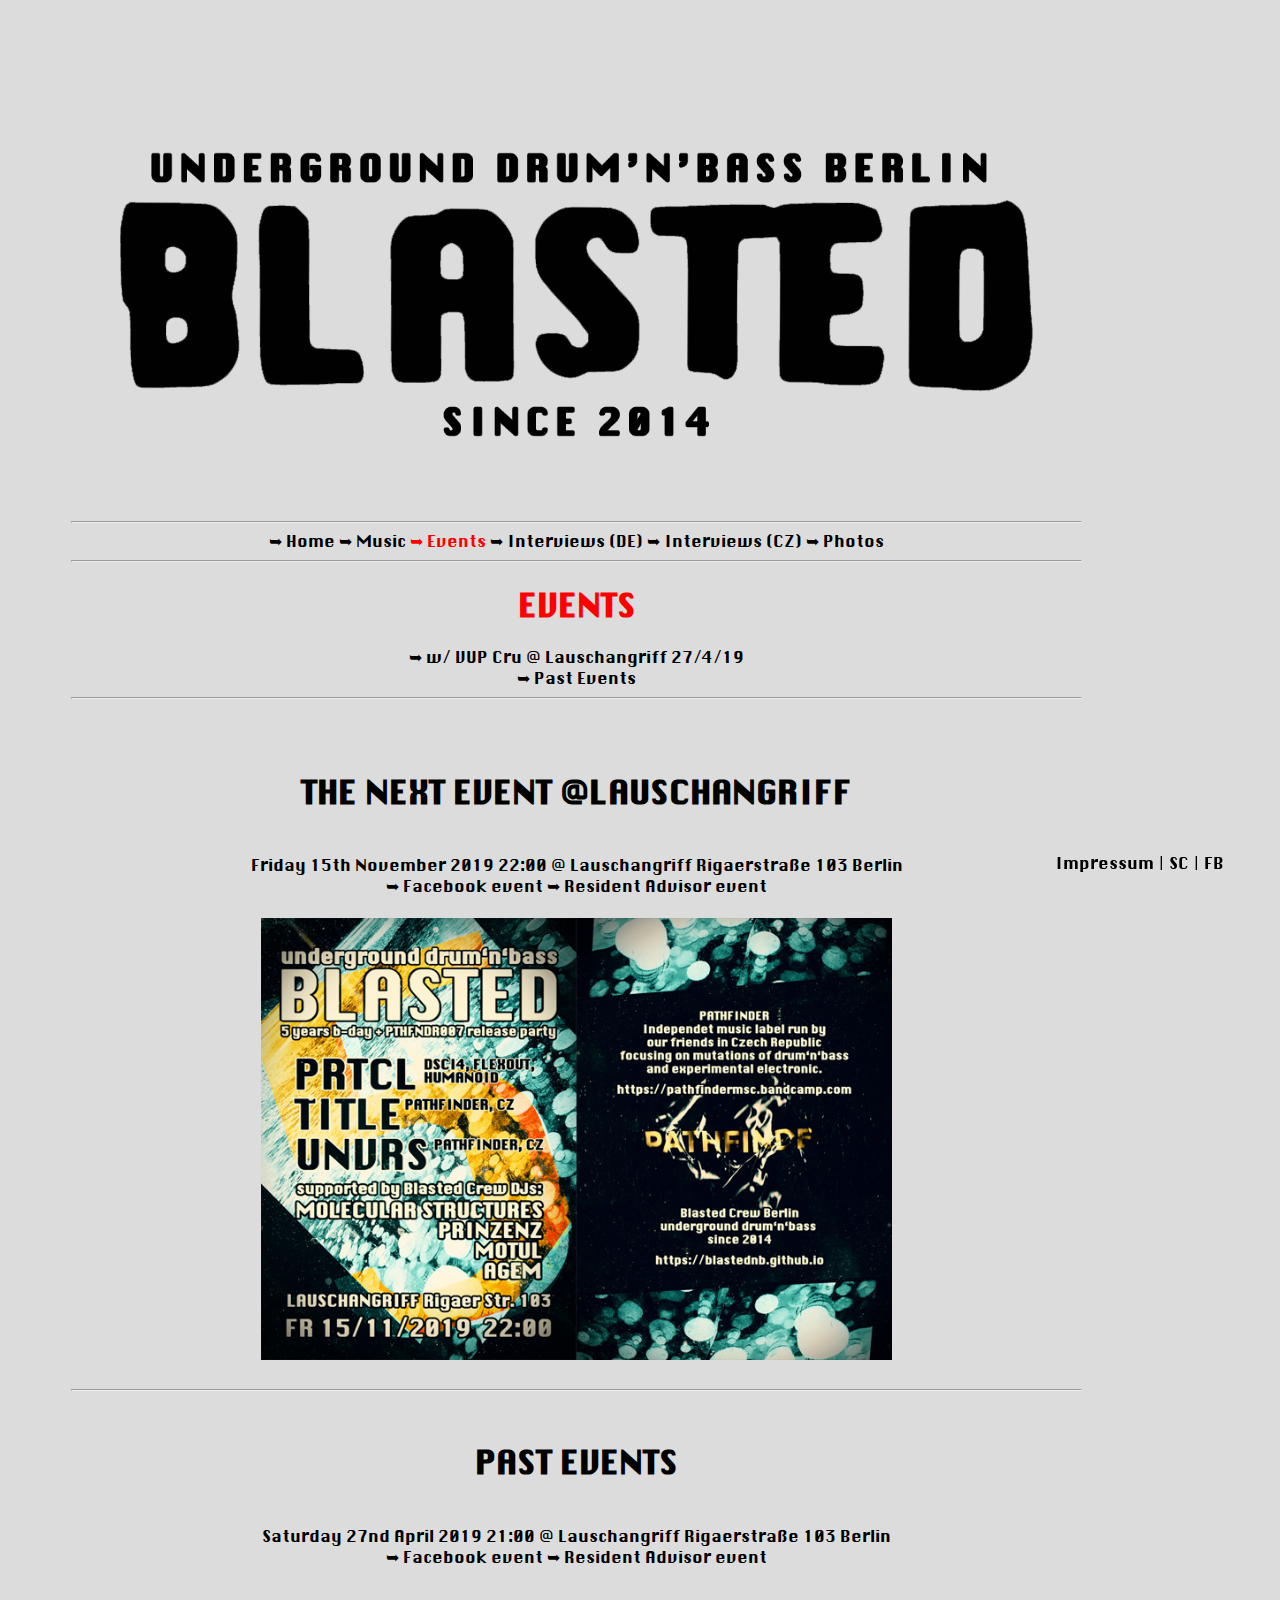
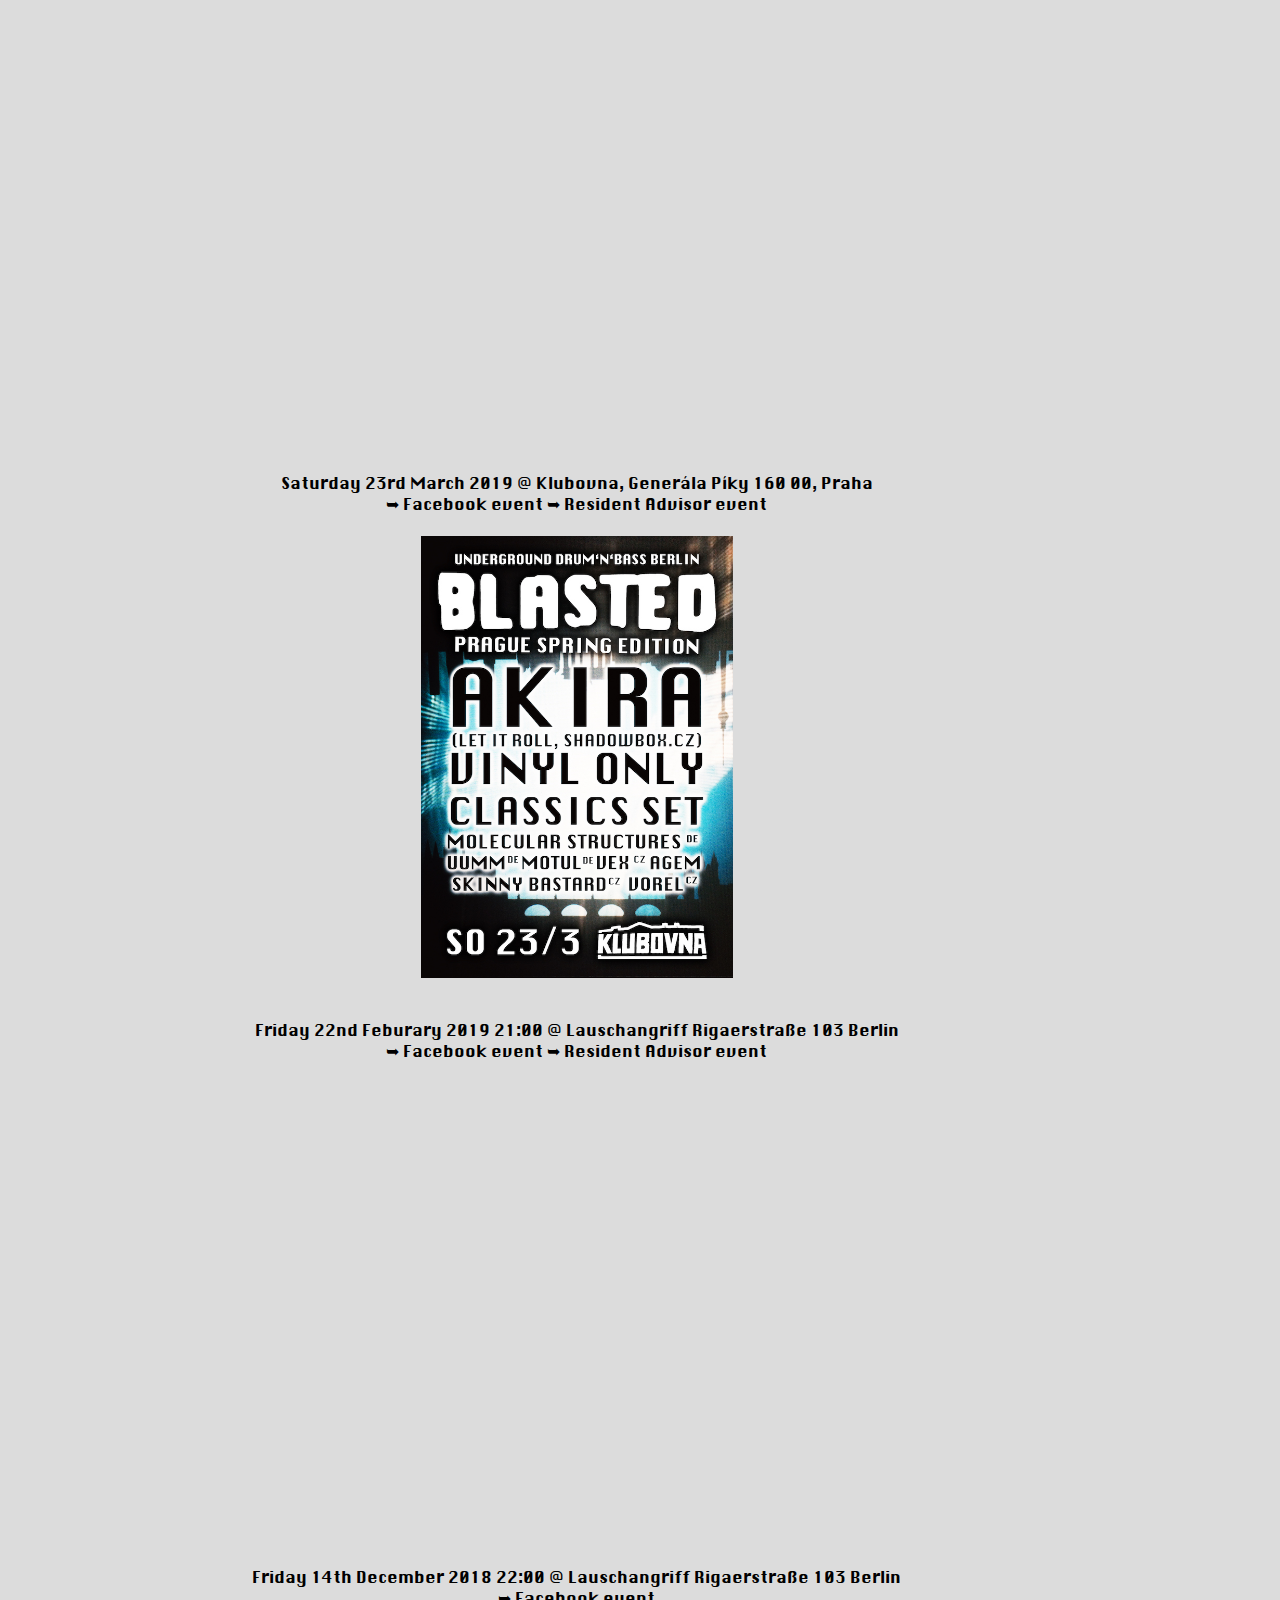
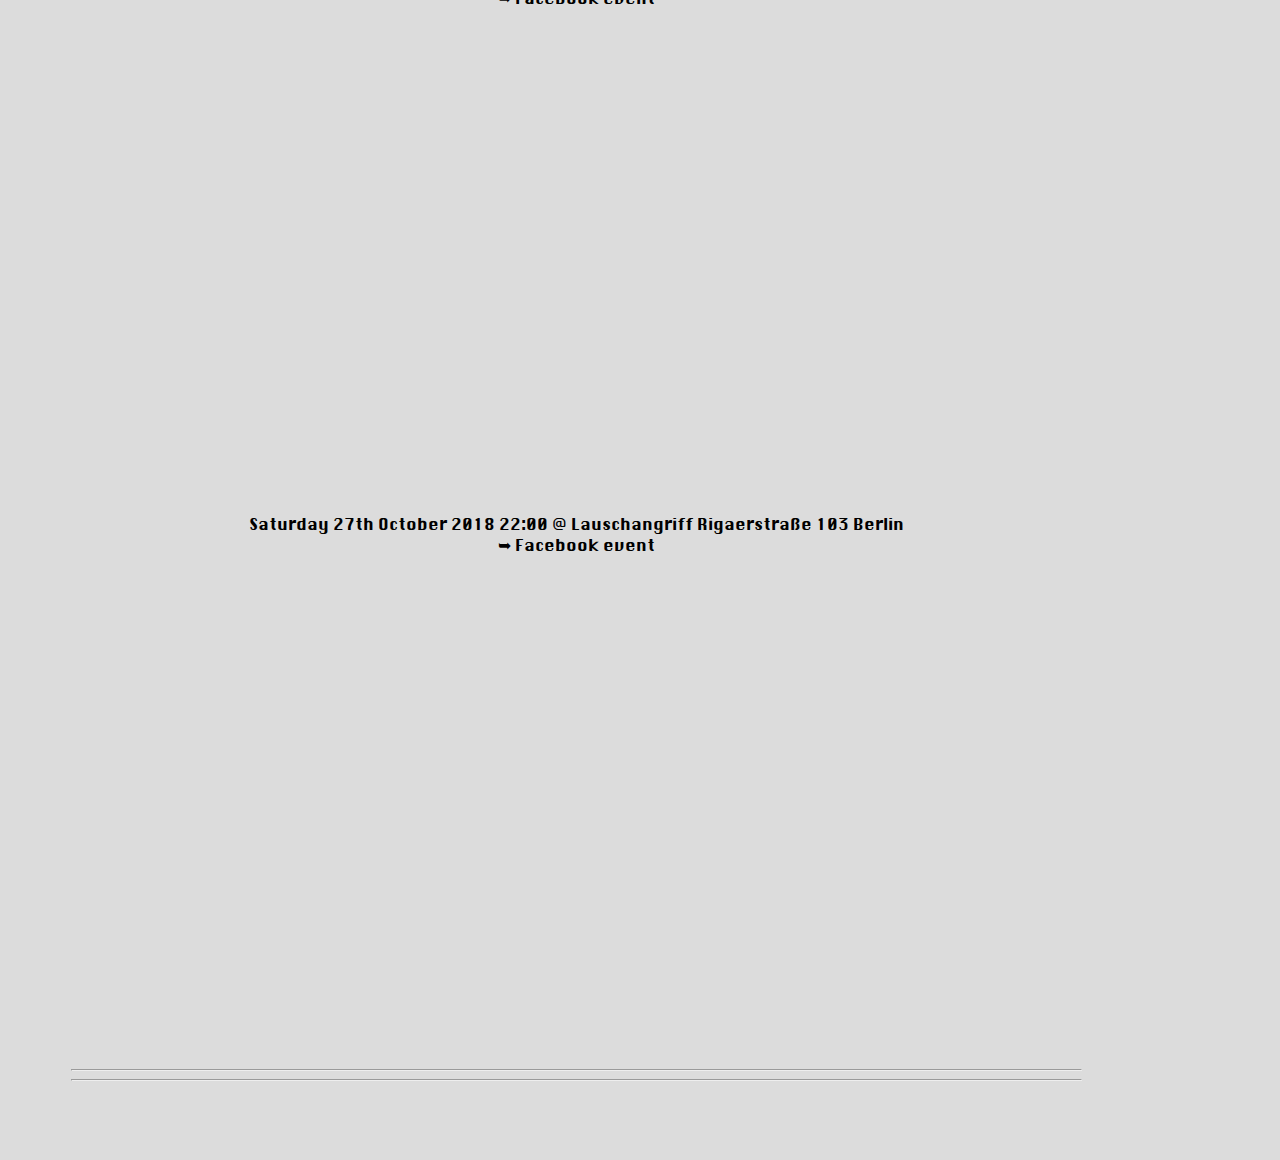
<file: events.html>
<html>
  <head>

	  <link rel="icon" href="/images/favicon2.png">
	  <script>
    var gaProperty = 'UA-128121814-1';
    var disableStr = 'ga-disable-' + gaProperty;
    if (document.cookie.indexOf(disableStr + '=true') > -1) {
        window[disableStr] = true;
    }
    function gaOptout() {
        document.cookie = disableStr + '=true; expires=Thu, 31 Dec 2099 23:59:59 UTC; path=/';
        window[disableStr] = true;
        alert('Das Tracking ist jetzt deaktiviert');
    }
    (function(i,s,o,g,r,a,m){i['GoogleAnalyticsObject']=r;i[r]=i[r]||function(){
            (i[r].q=i[r].q||[]).push(arguments)},i[r].l=1*new Date();a=s.createElement(o),
        m=s.getElementsByTagName(o)[0];a.async=1;a.src=g;m.parentNode.insertBefore(a,m)
    })(window,document,'script','https://www.google-analytics.com/analytics.js','ga');
    ga('create', 'UA-128121814-1', 'auto');
    ga('set', 'anonymizeIp', true);
    ga('send', 'pageview');
</script>
  <meta charset="utf-8">
  <meta name="viewport" content="width=device-width, initial-scale=1">
	  <!-- <img src="logo-blasted-web1080px.png">-->

  <!-- <title>Blasted Drum'n'Bass</title>-->
  <link rel="stylesheet" href="stylesheet.css">
  <script src="https://code.jquery.com/jquery-3.3.1.min.js"></script>
  <!-- <script src="https://code.jquery.com/mobile/1.4.5/jquery.mobile-1.4.5.min.js"></script> -->
  <!-- Icon Library -->
  <link rel="stylesheet" href="https://maxcdn.bootstrapcdn.com/font-awesome/4.5.0/css/font-awesome.min.css">
  </head>
  <body style="background-color:#DCDCDC">
	 <!--  <h1>DRUMNBASS UNDERGROUND BERLIN</h1>
	  <div class="picture"
	       style="background-image: url('https://i.imgur.com/C0jPWAF.png');">
       </div>
-->
  <div><!-- data-role="header" -->

  </div>
  <div role="main" class="content">
	  <!--<h3>DRUMNBASS UNDERGROUND BERLIN</h3>-->
	  <div class="picture"
	       style="background-image: url('images/head.png');">
       </div>
	   <!--  <a href="https://www.facebook.com/events/302608627232025/">
  	      <div class="picture"
	      style="background-image: url('https://i.imgur.com/4Wd5L0T.jpg');">
              </div>
		    <br>
	    </a>
	   <div class="list">

		  <div>  <a href="https://www.facebook.com/events/302608627232025/">➥ Facebook event</a><br>
			 <a href="http://keepitrollin.de/Forum/Veranstaltungen-Drum-and-Bass/27-10-2018Four-years-of-Blasted-Lauschangriff.html">➥ Keep It Rollin thread</a><br>
		  	  <a href="https://www.residentadvisor.net/events/1171598">➥ Resident Advisor event</a><br>

		  </div><br>
		  -->
		  <div class="list">
			  <hr>
			<a href="index.html">➥ Home</a>
			  <a href="music.html">➥ Music</a>
			  <a href="events.html" class="red">➥ Events</a>
			  <a href="interviews_de.html">➥ Interviews (DE)</a>
			  <a href="interviews_cz.html">➥ Interviews (CZ)</a>
			<a href="photos.html">➥ Photos</a>

			  <br>
			    <hr>

			  <h1 class=whereami>EVENTS</h1>

			  <a href="#next">➥ w/ VUP Cru @ Lauschangriff 27/4/19</a>  <br>
			  <a href="#past">➥ Past Events</a>    <br>

			  <hr>

			  <!--
			    <br id="prag"> <br><br>

			  <h1>THE NEXT EVENT- IN PRAGUE!!!</h1>
			  Saturday 23rd March 2019 21:00 @ Klubovna, Generála Píky 160 00, Praha
			  <br><br>
			  After more than four years of Blasted dnb Parties in Berlin, we decided to go on tour. Get ready for rough basslines and heavily chopped beats, played by Blasted residents and friends. Where? In one of the sweetest locations in Prague, the truly underground cultural center Klubovna. Dancefloor just of the size we are used to from our home-club Lauschangriff, better sound and similarly well equipped bar! Pretty much walking distance from Prague Castle! :P
<br><br>
AND - We are very excited to announce Akira playing a vinyl classics set for us!
<br><br>
Akira (Let It Roll, Shadowbox.cz) (VINYL CLASSICS)<br>
Molecular Structures (RS/DE, Medschool, Absys, Basswerk)<br>
Uumm (DE, Bassport, Grand Hand)<br>
Motul (DE, Blasted)<br>
Vex (CZ, Pathfinder)<br>
Skinny Bastard (Klubovna)<br>
Vorel (Blasted)<br>
Agem (Blasted) (B-DAY SET!)
			  <br> <p style="color:Red">
			  Thinking of going for a trip and feel like needing any kind of support, information etc? Don't hesitate to hit us up through our FB page, we are happy to give you advice - and super happy to see you in Prague!
			  <br> <a href="https://www.facebook.com/blastednb/">facebook.com/blastednb</a></p> <br>
			   <div>  <a href="https://www.facebook.com/events/824458951231727/">➥ Facebook event</a><br>
			-->
			  <!-- <a href="http://keepitrollin.de/Forum/Veranstaltungen-Drum-and-Bass/27-10-2018Four-years-of-Blasted-Lauschangriff.html">➥ Keep It Rollin thread</a>

				   <a href="https://www.residentadvisor.net/events/1224511">➥ Resident Advisor event</a><br>

		  </div>  <br>
			   <a href="https://www.facebook.com/events/824458951231727/">
  	      <div class="picture"
	      style="background-image: url('https://i.imgur.com/vDAYJZD.png');">
              </div>   </a>
				   <br>
				 <hr>-->

			  <br id="next">
			  <br>

			  <h1>THE NEXT EVENT @LAUSCHANGRIFF</h1>
				    <br>
			 Friday 15th November 2019 22:00 @ Lauschangriff Rigaerstraße 103 Berlin
			  <br>
			   <div>  <a href="https://www.facebook.com/events/393811161538121/">➥ Facebook event</a>
			<!-- <a href="http://keepitrollin.de/Forum/Veranstaltungen-Drum-and-Bass/27-4-2019-Blasted-w-VUP-aka-Very-Unimportant-People-underground-">➥ Keep It Rollin thread</a>
		  	  -->
				   <a href="https://www.residentadvisor.net/events/1332121">➥ Resident Advisor event</a><br>

		  </div>  <br>
			   <a href="https://www.facebook.com/events/393811161538121/">
  	      <div class="picture"
	      style="background-image: url('/images/2019-11-15-banner.jpg');">
              </div>   </a>



				   <br>
				 <hr>

			    <brid="past">
			   <br>
			  <h1>PAST EVENTS</h1>

				     <br>
			 Saturday 27nd April 2019 21:00 @ Lauschangriff Rigaerstraße 103 Berlin
			  <br>
			   <div>  <a href="https://www.facebook.com/events/1172691042911021/">➥ Facebook event</a>
			<!-- <a href="http://keepitrollin.de/Forum/Veranstaltungen-Drum-and-Bass/27-4-2019-Blasted-w-VUP-aka-Very-Unimportant-People-underground-">➥ Keep It Rollin thread</a>
		  	  -->
				   <a href="https://www.residentadvisor.net/events/1229558">➥ Resident Advisor event</a><br>

		  </div>  <br>
			   <a href="https://www.facebook.com/events/1172691042911021/">
  	      <div class="picture"
	      style="background-image: url('https://raw.githubusercontent.com/blastednb/blastednb.github.io/master/bright_double-berlin-poster-A6_sm.png');">
              </div>   </a>



				   <br>

				    <br>
			 Saturday 23rd March 2019 @ Klubovna, Generála Píky 160 00, Praha
			  <br>
			   <div>  <a href="https://www.facebook.com/events/824458951231727/">➥ Facebook event</a>
			<!-- <a href="http://keepitrollin.de/Forum/Veranstaltungen-Drum-and-Bass/27-10-2018Four-years-of-Blasted-Lauschangriff.html">➥ Keep It Rollin thread</a>
		  	  -->
				   <a href="https://www.residentadvisor.net/events/1229558">➥ Resident Advisor event</a><br>

		  </div>  <br>
			   <a href="https://www.facebook.com/events/824458951231727/">
  	      <div class="picture"
	      style="background-image: url('/images/akira-prague-poster.jpg');">
              </div>   </a>

				    <br>
				    <br>
			 Friday 22nd Feburary 2019 21:00 @ Lauschangriff Rigaerstraße 103 Berlin
			  <br>
			   <div>  <a href="https://www.facebook.com/events/353547782089267/">➥ Facebook event</a>
			<!-- <a href="http://keepitrollin.de/Forum/Veranstaltungen-Drum-and-Bass/27-10-2018Four-years-of-Blasted-Lauschangriff.html">➥ Keep It Rollin thread</a>
		  	  -->
				   <a href="https://www.residentadvisor.net/events/1199611">➥ Resident Advisor event</a><br>

		  </div>  <br>
			   <a href="https://www.facebook.com/events/353547782089267/">
  	      <div class="picture"
	      style="background-image: url('https://raw.githubusercontent.com/blastednb/blastednb.github.io/master/flyer-both-sides-github.png');">
              </div>   </a>

				    <br><br>

			  Friday 14th December 2018 22:00 @ Lauschangriff Rigaerstraße 103 Berlin
			  <br>
			   <div>  <a href="https://www.facebook.com/events/302608627232025/">➥ Facebook event</a>
<!--			 <a href="http://keepitrollin.de/Forum/Veranstaltungen-Drum-and-Bass/27-10-2018Four-years-of-Blasted-Lauschangriff.html">➥ Keep It Rollin thread</a>
		  	  <a href="https://www.residentadvisor.net/events/1171598">➥ Resident Advisor event</a><br>-->

		  </div>  <br>
			   <a href="https://www.facebook.com/events/631352930593073/">
  	      <div class="picture"
	      style="background-image: url('https://i.imgur.com/b0ZwIxs.jpg');">
              </div>   </a>


			  <br>
			  <br>

			  Saturday 27th October 2018 22:00 @ Lauschangriff Rigaerstraße 103 Berlin
			  <br>
			   <div>  <a href="https://www.facebook.com/events/631352930593073/">➥ Facebook event</a>
<!--			 <a href="http://keepitrollin.de/Forum/Veranstaltungen-Drum-and-Bass/27-10-2018Four-years-of-Blasted-Lauschangriff.html">➥ Keep It Rollin thread</a>
		  	  <a href="https://www.residentadvisor.net/events/1171598">➥ Resident Advisor event</a><br>-->

		  </div>  <br>
			   <a href="https://www.facebook.com/events/302608627232025/">
  	      <div class="picture"
	      style="background-image: url('https://i.imgur.com/4Wd5L0T.jpg');">
              </div>   </a>

				   <!--hop-->

<br><br>
		  <hr>
		  <hr>
		   <!--
<h1>Impressum</h1>
<h2>Angaben gem&auml;&szlig; &sect; 5 TMG</h2>
<p>Martin Hyca<br />
Anzengruber 7<br />
12043 Berlin</p>
<h2>Kontakt</h2>
<p>Telefon: +49 (0) 15171445246<br />
E-Mail: blastednb@gmail.com</p>
<h3>Haftung f&uuml;r Inhalte</h3> <p>Als Diensteanbieter sind wir gem&auml;&szlig; &sect; 7 Abs.1 TMG f&uuml;r eigene Inhalte auf diesen Seiten nach den allgemeinen Gesetzen verantwortlich. Nach &sect;&sect; 8 bis 10 TMG sind wir als Diensteanbieter jedoch nicht verpflichtet, &uuml;bermittelte oder gespeicherte fremde Informationen zu &uuml;berwachen oder nach Umst&auml;nden zu forschen, die auf eine rechtswidrige T&auml;tigkeit hinweisen.</p> <p>Verpflichtungen zur Entfernung oder Sperrung der Nutzung von Informationen nach den allgemeinen Gesetzen bleiben hiervon unber&uuml;hrt. Eine diesbez&uuml;gliche Haftung ist jedoch erst ab dem Zeitpunkt der Kenntnis einer konkreten Rechtsverletzung m&ouml;glich. Bei Bekanntwerden von entsprechenden Rechtsverletzungen werden wir diese Inhalte umgehend entfernen.</p> <h3>Haftung f&uuml;r Links</h3> <p>Unser Angebot enth&auml;lt Links zu externen Websites Dritter, auf deren Inhalte wir keinen Einfluss haben. Deshalb k&ouml;nnen wir f&uuml;r diese fremden Inhalte auch keine Gew&auml;hr &uuml;bernehmen. F&uuml;r die Inhalte der verlinkten Seiten ist stets der jeweilige Anbieter oder Betreiber der Seiten verantwortlich. Die verlinkten Seiten wurden zum Zeitpunkt der Verlinkung auf m&ouml;gliche Rechtsverst&ouml;&szlig;e &uuml;berpr&uuml;ft. Rechtswidrige Inhalte waren zum Zeitpunkt der Verlinkung nicht erkennbar.</p> <p>Eine permanente inhaltliche Kontrolle der verlinkten Seiten ist jedoch ohne konkrete Anhaltspunkte einer Rechtsverletzung nicht zumutbar. Bei Bekanntwerden von Rechtsverletzungen werden wir derartige Links umgehend entfernen.</p> <h3>Urheberrecht</h3> <p>Die durch die Seitenbetreiber erstellten Inhalte und Werke auf diesen Seiten unterliegen dem deutschen Urheberrecht. Die Vervielf&auml;ltigung, Bearbeitung, Verbreitung und jede Art der Verwertung au&szlig;erhalb der Grenzen des Urheberrechtes bed&uuml;rfen der schriftlichen Zustimmung des jeweiligen Autors bzw. Erstellers. Downloads und Kopien dieser Seite sind nur f&uuml;r den privaten, nicht kommerziellen Gebrauch gestattet.</p> <p>Soweit die Inhalte auf dieser Seite nicht vom Betreiber erstellt wurden, werden die Urheberrechte Dritter beachtet. Insbesondere werden Inhalte Dritter als solche gekennzeichnet. Sollten Sie trotzdem auf eine Urheberrechtsverletzung aufmerksam werden, bitten wir um einen entsprechenden Hinweis. Bei Bekanntwerden von Rechtsverletzungen werden wir derartige Inhalte umgehend entfernen.</p>
<p>Quelle: <a href="https://www.e-recht24.de">https://www.e-recht24.de</a></p>
  -->
			  </div>

  </div>
  <div class="footer"> <a href="impressum.html">Impressum</a> |
	  <a href=https://soundcloud.com/blasted_dnb>SC</a> |
	  <a href="https://www.facebook.com/blastedcrewberlin">FB</a>
  </div>
  </body>
</html>
</file>
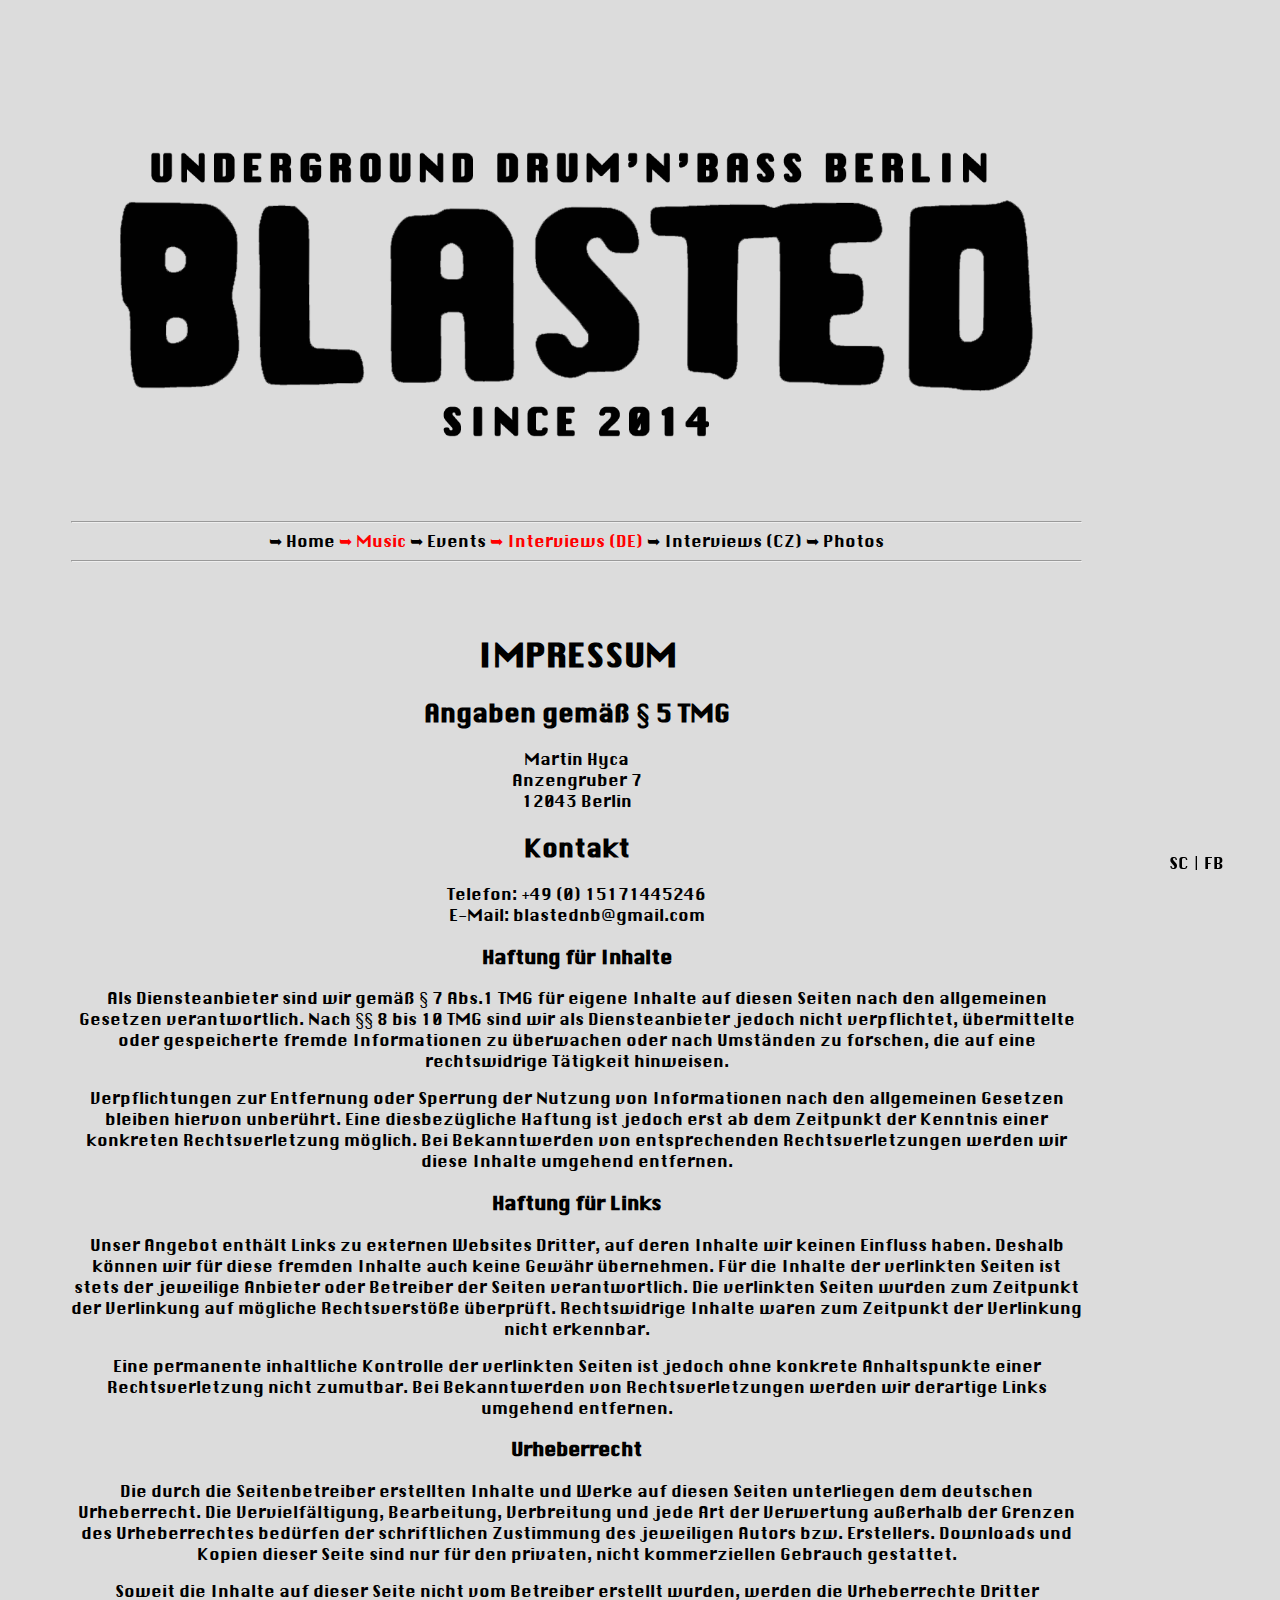
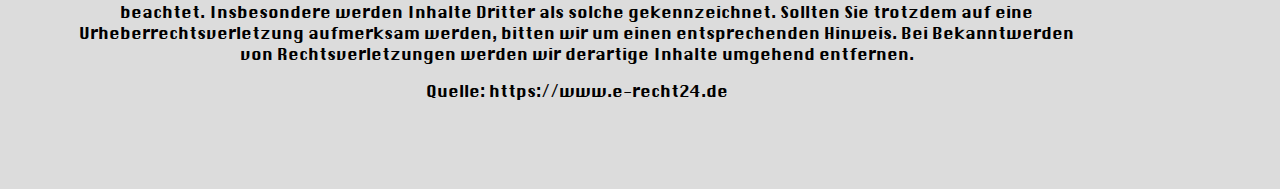
<file: impressum.html>
<html>
  <head>
	  <script>
    var gaProperty = 'UA-128121814-1';
    var disableStr = 'ga-disable-' + gaProperty;
    if (document.cookie.indexOf(disableStr + '=true') > -1) {
        window[disableStr] = true;
    }
    function gaOptout() {
        document.cookie = disableStr + '=true; expires=Thu, 31 Dec 2099 23:59:59 UTC; path=/';
        window[disableStr] = true;
        alert('Das Tracking ist jetzt deaktiviert');
    }
    (function(i,s,o,g,r,a,m){i['GoogleAnalyticsObject']=r;i[r]=i[r]||function(){
            (i[r].q=i[r].q||[]).push(arguments)},i[r].l=1*new Date();a=s.createElement(o),
        m=s.getElementsByTagName(o)[0];a.async=1;a.src=g;m.parentNode.insertBefore(a,m)
    })(window,document,'script','https://www.google-analytics.com/analytics.js','ga');
    ga('create', 'UA-128121814-1', 'auto');
    ga('set', 'anonymizeIp', true);
    ga('send', 'pageview');
</script>
  <meta charset="utf-8">
  <meta name="viewport" content="width=device-width, initial-scale=1">
	  <!-- <img src="logo-blasted-web1080px.png">-->

  <!-- <title>Blasted Drum'n'Bass</title>-->
  <link rel="stylesheet" href="stylesheet.css">
  <script src="https://code.jquery.com/jquery-3.3.1.min.js"></script>
  <!-- <script src="https://code.jquery.com/mobile/1.4.5/jquery.mobile-1.4.5.min.js"></script> -->
  <!-- Icon Library -->
  <link rel="stylesheet" href="https://maxcdn.bootstrapcdn.com/font-awesome/4.5.0/css/font-awesome.min.css">
  </head>
  <body style="background-color:#DCDCDC">
	 <!--  <h1>DRUMNBASS UNDERGROUND BERLIN</h1>
	  <div class="picture"
	       style="background-image: url('https://i.imgur.com/C0jPWAF.png');">
       </div>
-->
  <div><!-- data-role="header" -->

  </div>
  <div role="main" class="content">

	  <div class="picture"
	       style="background-image: url('images/head.png');">
       </div>
	   <!--  <a href="https://www.facebook.com/events/302608627232025/">
  	      <div class="picture"
	      style="background-image: url('https://i.imgur.com/4Wd5L0T.jpg');">
              </div>
		    <br>
	    </a>
	   <div class="list">

		  <div>  <a href="https://www.facebook.com/events/302608627232025/">➥ Facebook event</a><br>
			 <a href="http://keepitrollin.de/Forum/Veranstaltungen-Drum-and-Bass/27-10-2018Four-years-of-Blasted-Lauschangriff.html">➥ Keep It Rollin thread</a><br>
		  	  <a href="https://www.residentadvisor.net/events/1171598">➥ Resident Advisor event</a><br>

		  </div><br>
		  -->
		  <div class="list">
			  <hr>

			  <a href="index.html">➥ Home</a>
			  <a href="music.html" class="red">➥ Music</a>
			  <a href="events.html">➥ Events</a>
			  <a href="interviews_de.html" class="red">➥ Interviews (DE)</a>
			  <a href="interviews_cz.html">➥ Interviews (CZ)</a>
			<a href="photos.html">➥ Photos</a>



			  <hr>
			  <br id="next">
			  <br>

			  <h1>IMPRESSUM</h1>


<h2>Angaben gem&auml;&szlig; &sect; 5 TMG</h2>
<p>Martin Hyca<br />
Anzengruber 7<br />
12043 Berlin</p>
<h2>Kontakt</h2>
<p>Telefon: +49 (0) 15171445246<br />
E-Mail: blastednb@gmail.com</p>
<h3>Haftung f&uuml;r Inhalte</h3> <p>Als Diensteanbieter sind wir gem&auml;&szlig; &sect; 7 Abs.1 TMG f&uuml;r eigene Inhalte auf diesen Seiten nach den allgemeinen Gesetzen verantwortlich. Nach &sect;&sect; 8 bis 10 TMG sind wir als Diensteanbieter jedoch nicht verpflichtet, &uuml;bermittelte oder gespeicherte fremde Informationen zu &uuml;berwachen oder nach Umst&auml;nden zu forschen, die auf eine rechtswidrige T&auml;tigkeit hinweisen.</p> <p>Verpflichtungen zur Entfernung oder Sperrung der Nutzung von Informationen nach den allgemeinen Gesetzen bleiben hiervon unber&uuml;hrt. Eine diesbez&uuml;gliche Haftung ist jedoch erst ab dem Zeitpunkt der Kenntnis einer konkreten Rechtsverletzung m&ouml;glich. Bei Bekanntwerden von entsprechenden Rechtsverletzungen werden wir diese Inhalte umgehend entfernen.</p> <h3>Haftung f&uuml;r Links</h3> <p>Unser Angebot enth&auml;lt Links zu externen Websites Dritter, auf deren Inhalte wir keinen Einfluss haben. Deshalb k&ouml;nnen wir f&uuml;r diese fremden Inhalte auch keine Gew&auml;hr &uuml;bernehmen. F&uuml;r die Inhalte der verlinkten Seiten ist stets der jeweilige Anbieter oder Betreiber der Seiten verantwortlich. Die verlinkten Seiten wurden zum Zeitpunkt der Verlinkung auf m&ouml;gliche Rechtsverst&ouml;&szlig;e &uuml;berpr&uuml;ft. Rechtswidrige Inhalte waren zum Zeitpunkt der Verlinkung nicht erkennbar.</p> <p>Eine permanente inhaltliche Kontrolle der verlinkten Seiten ist jedoch ohne konkrete Anhaltspunkte einer Rechtsverletzung nicht zumutbar. Bei Bekanntwerden von Rechtsverletzungen werden wir derartige Links umgehend entfernen.</p> <h3>Urheberrecht</h3> <p>Die durch die Seitenbetreiber erstellten Inhalte und Werke auf diesen Seiten unterliegen dem deutschen Urheberrecht. Die Vervielf&auml;ltigung, Bearbeitung, Verbreitung und jede Art der Verwertung au&szlig;erhalb der Grenzen des Urheberrechtes bed&uuml;rfen der schriftlichen Zustimmung des jeweiligen Autors bzw. Erstellers. Downloads und Kopien dieser Seite sind nur f&uuml;r den privaten, nicht kommerziellen Gebrauch gestattet.</p> <p>Soweit die Inhalte auf dieser Seite nicht vom Betreiber erstellt wurden, werden die Urheberrechte Dritter beachtet. Insbesondere werden Inhalte Dritter als solche gekennzeichnet. Sollten Sie trotzdem auf eine Urheberrechtsverletzung aufmerksam werden, bitten wir um einen entsprechenden Hinweis. Bei Bekanntwerden von Rechtsverletzungen werden wir derartige Inhalte umgehend entfernen.</p>
<p>Quelle: <a href="https://www.e-recht24.de">https://www.e-recht24.de</a></p>

			  </div>

  </div>
  <div class="footer">
	  <a href=https://soundcloud.com/blasted_dnb>SC</a> |
	  <a href="https://www.facebook.com/blastedcrewberlin">FB</a>
  </div>
  </body>
</html>
</file>
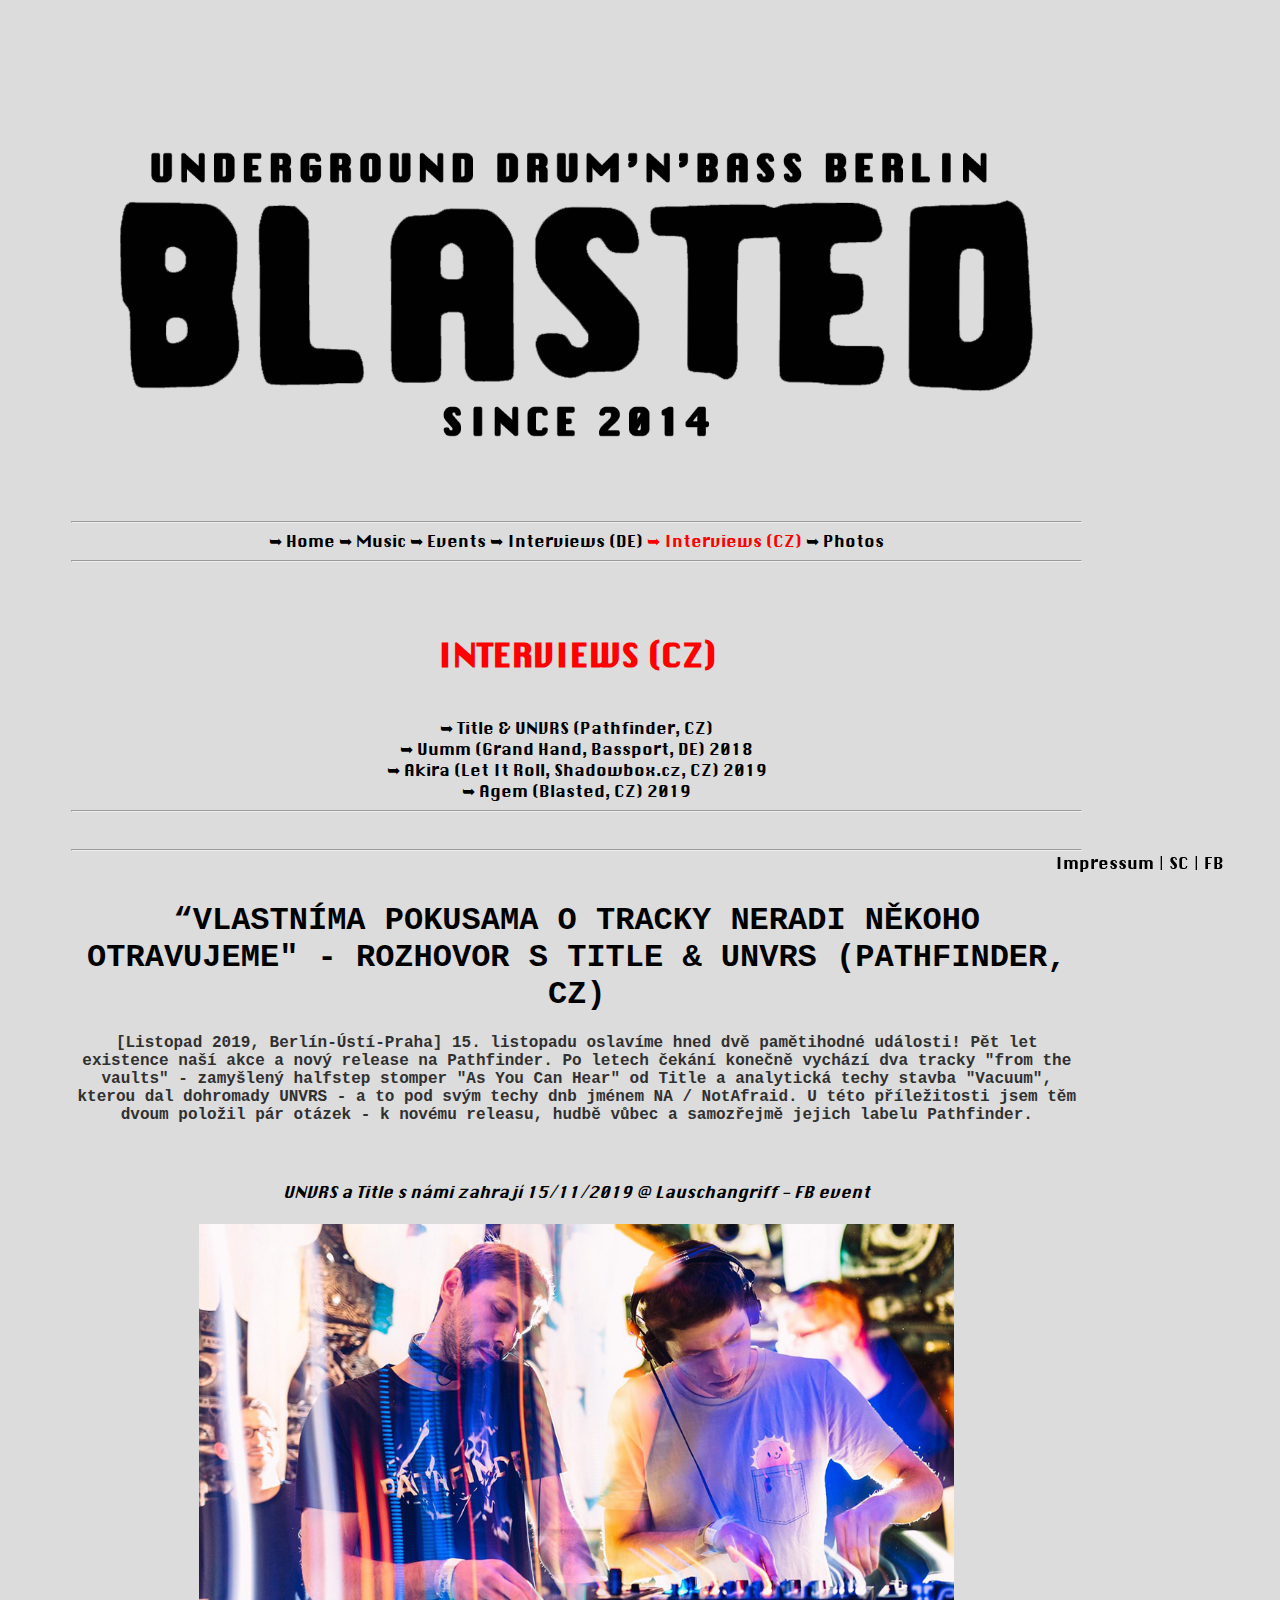
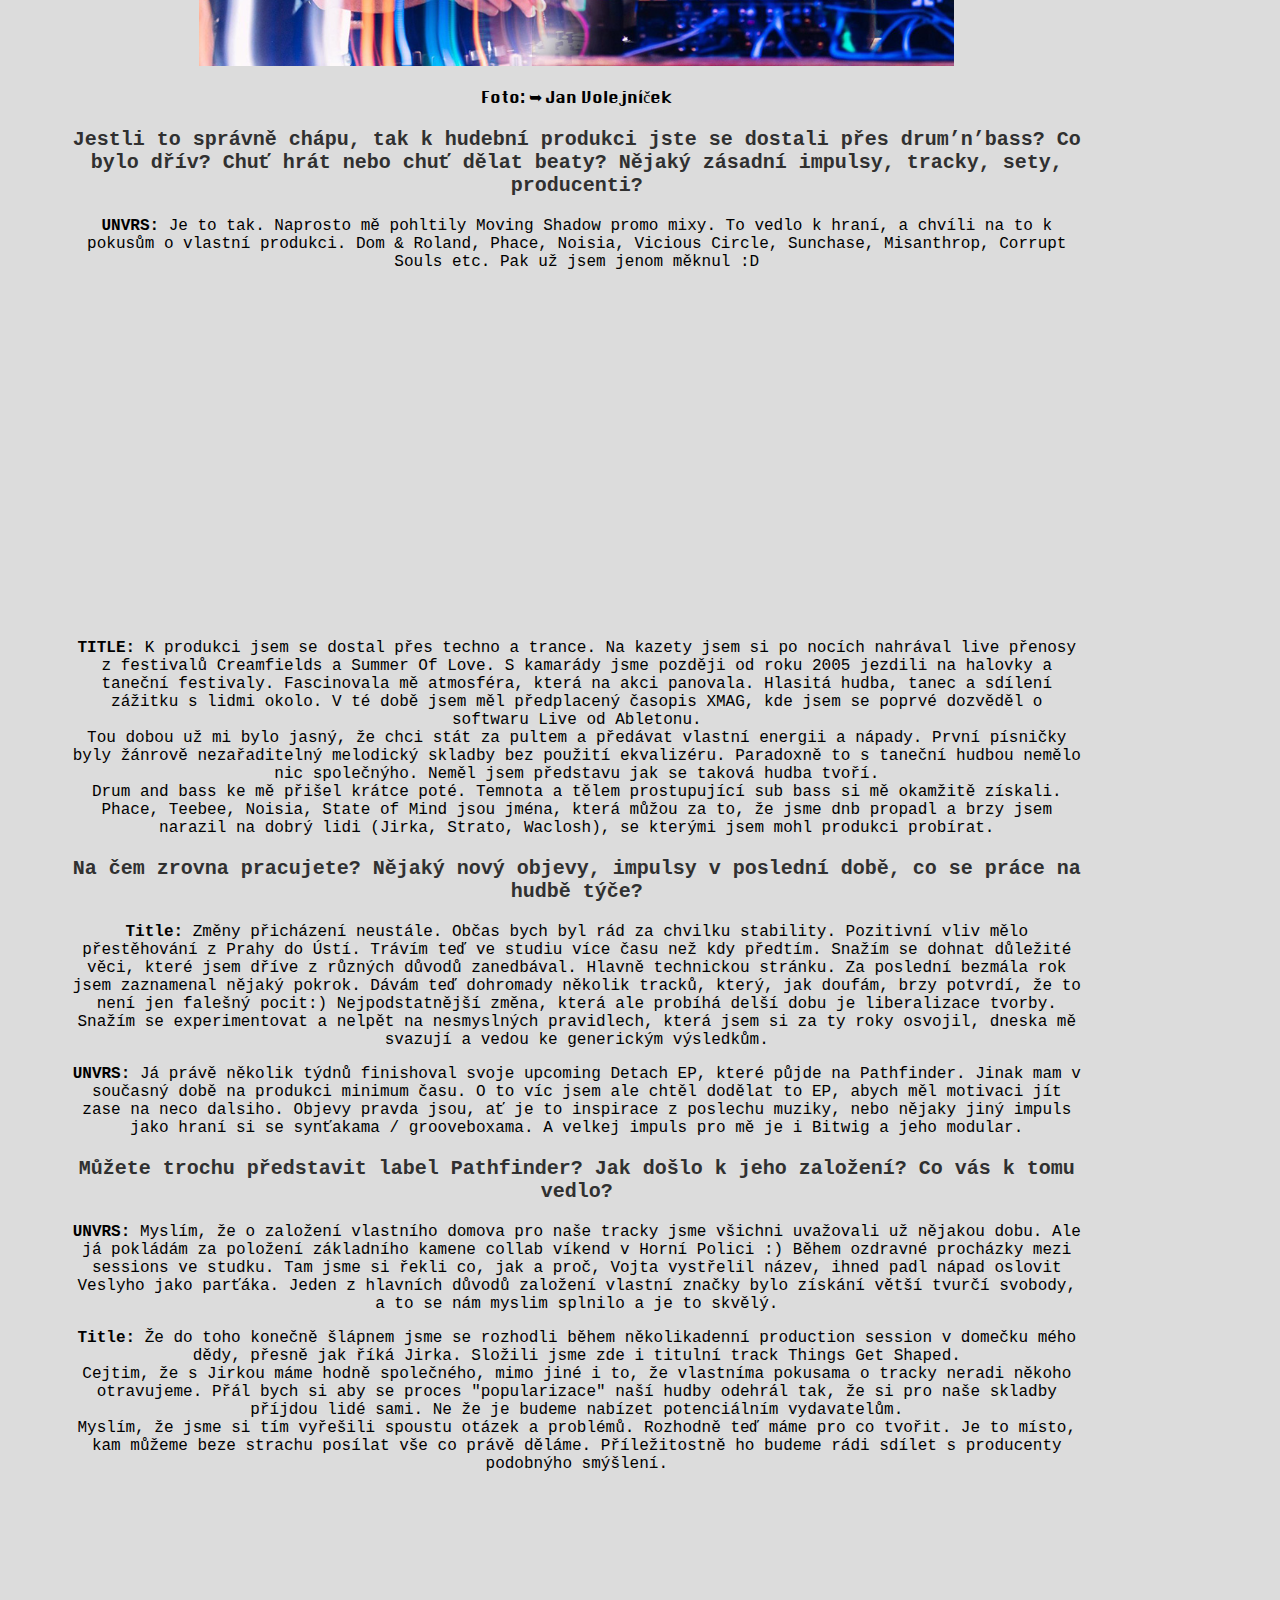
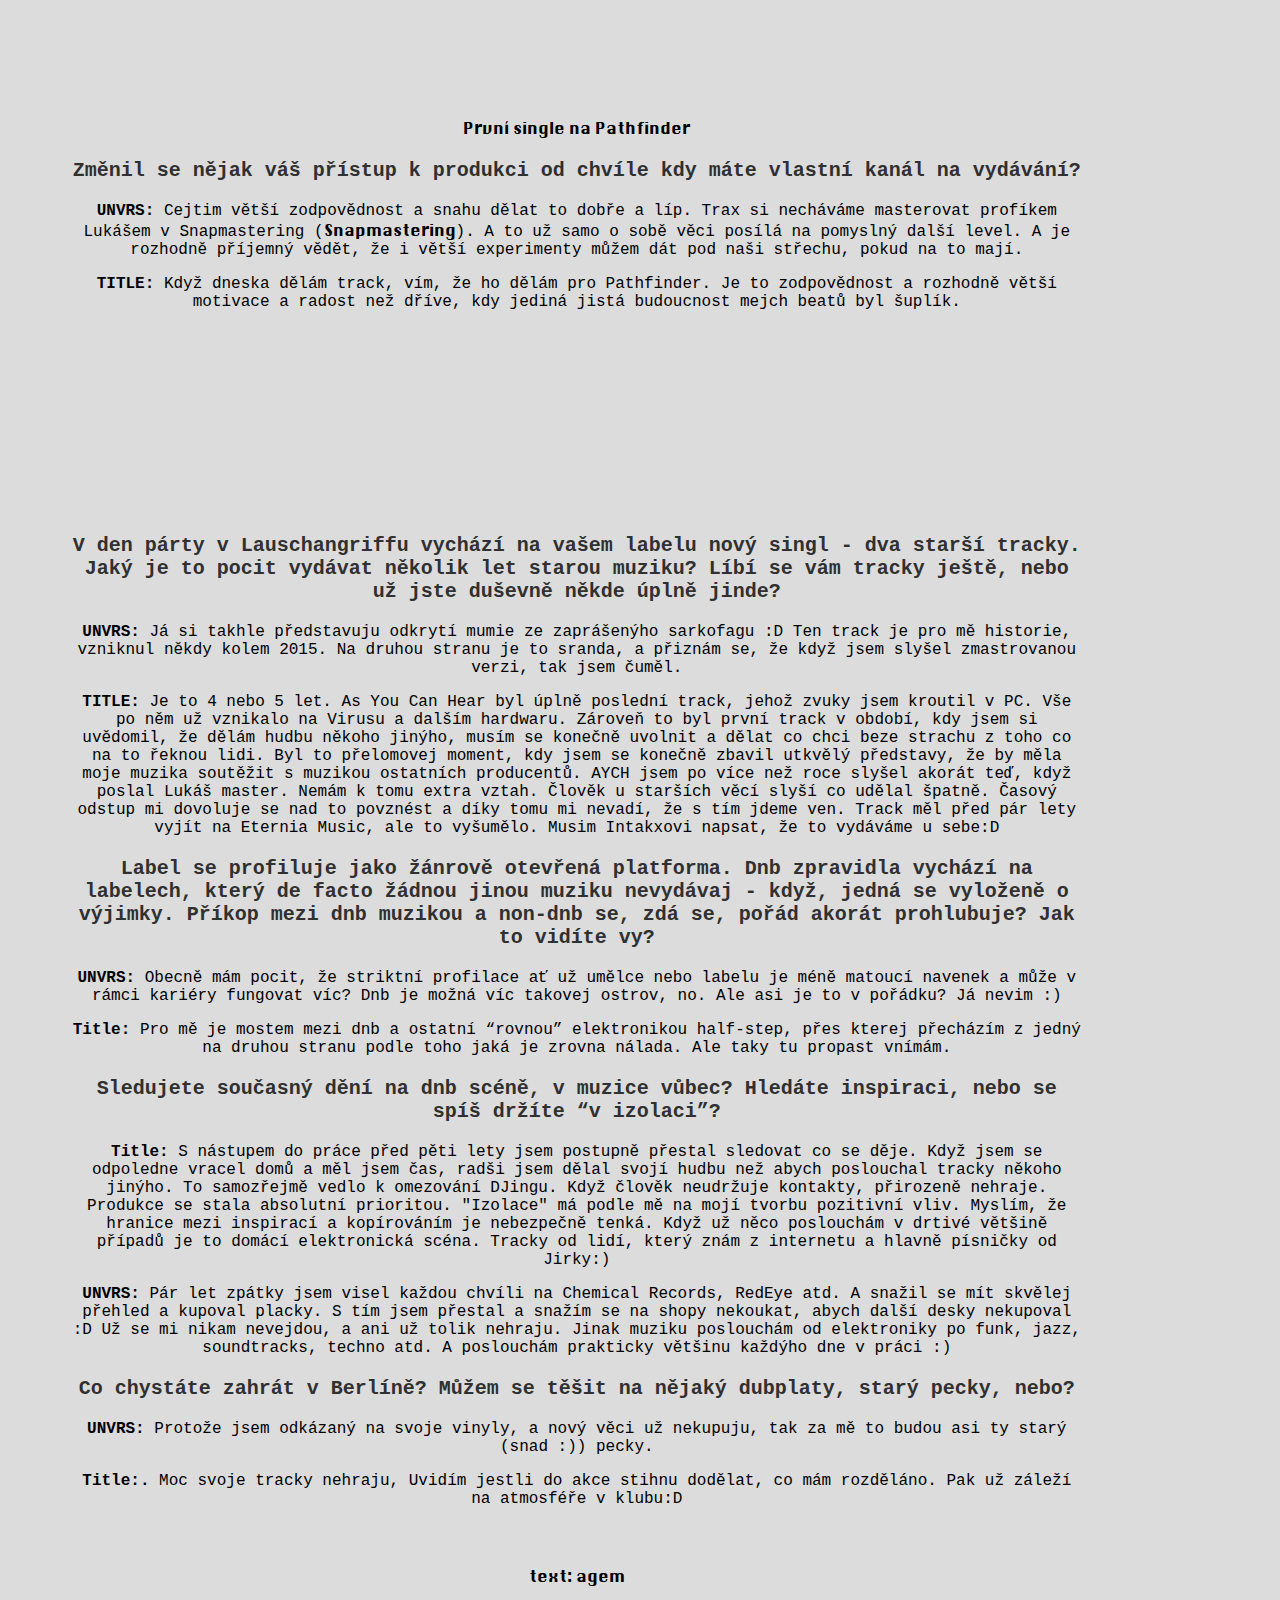
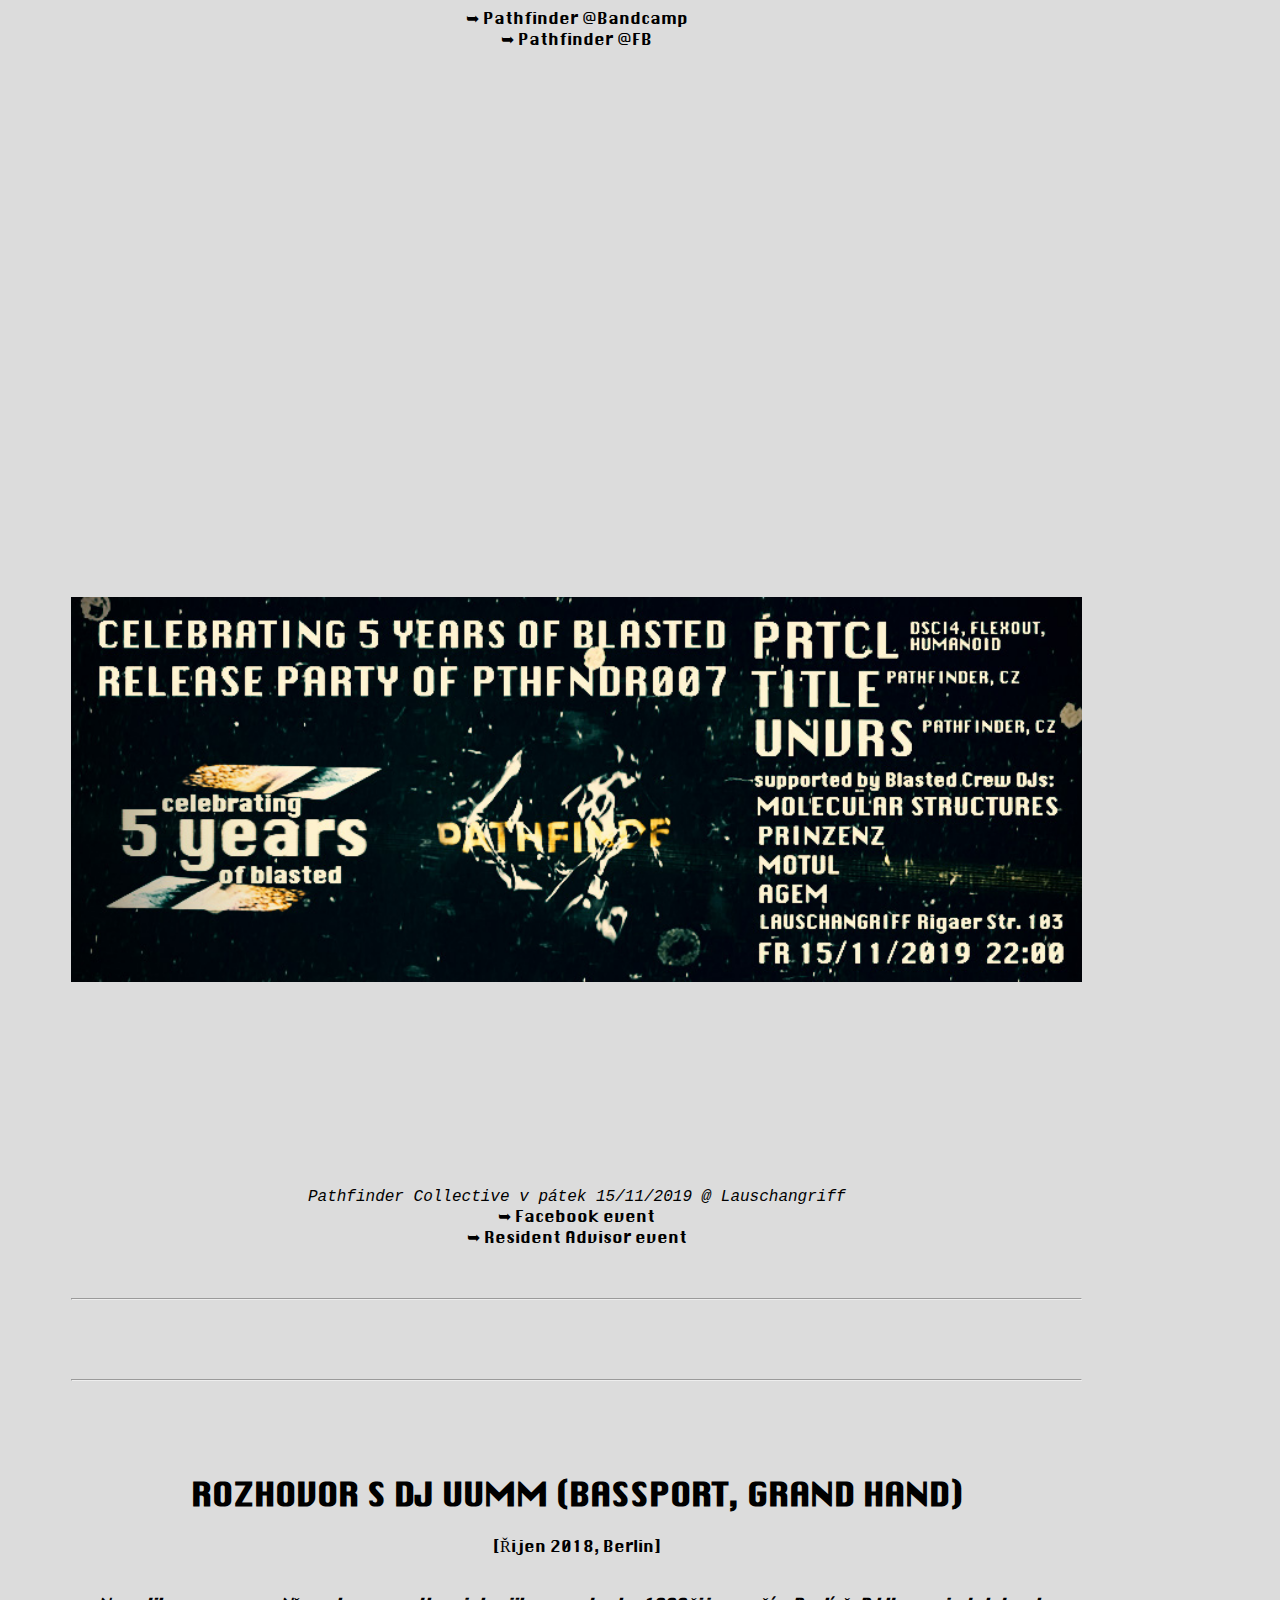
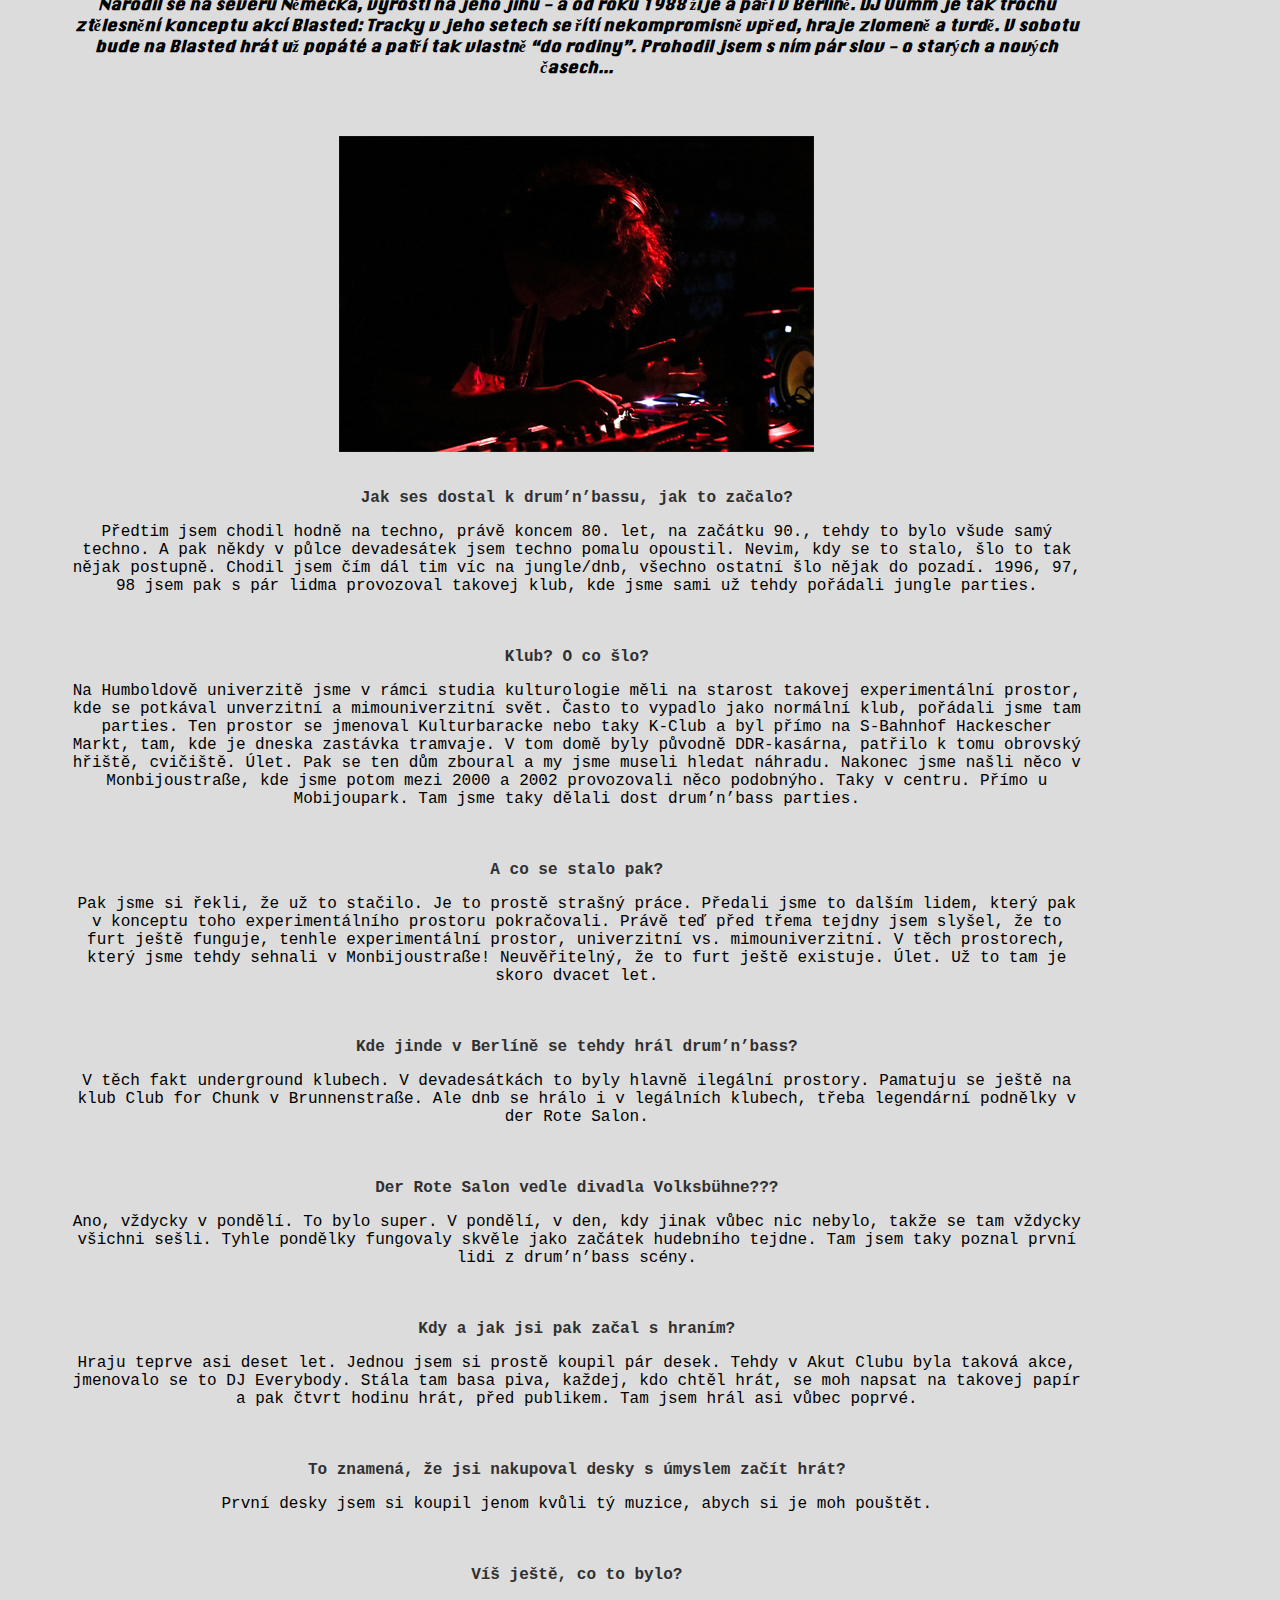
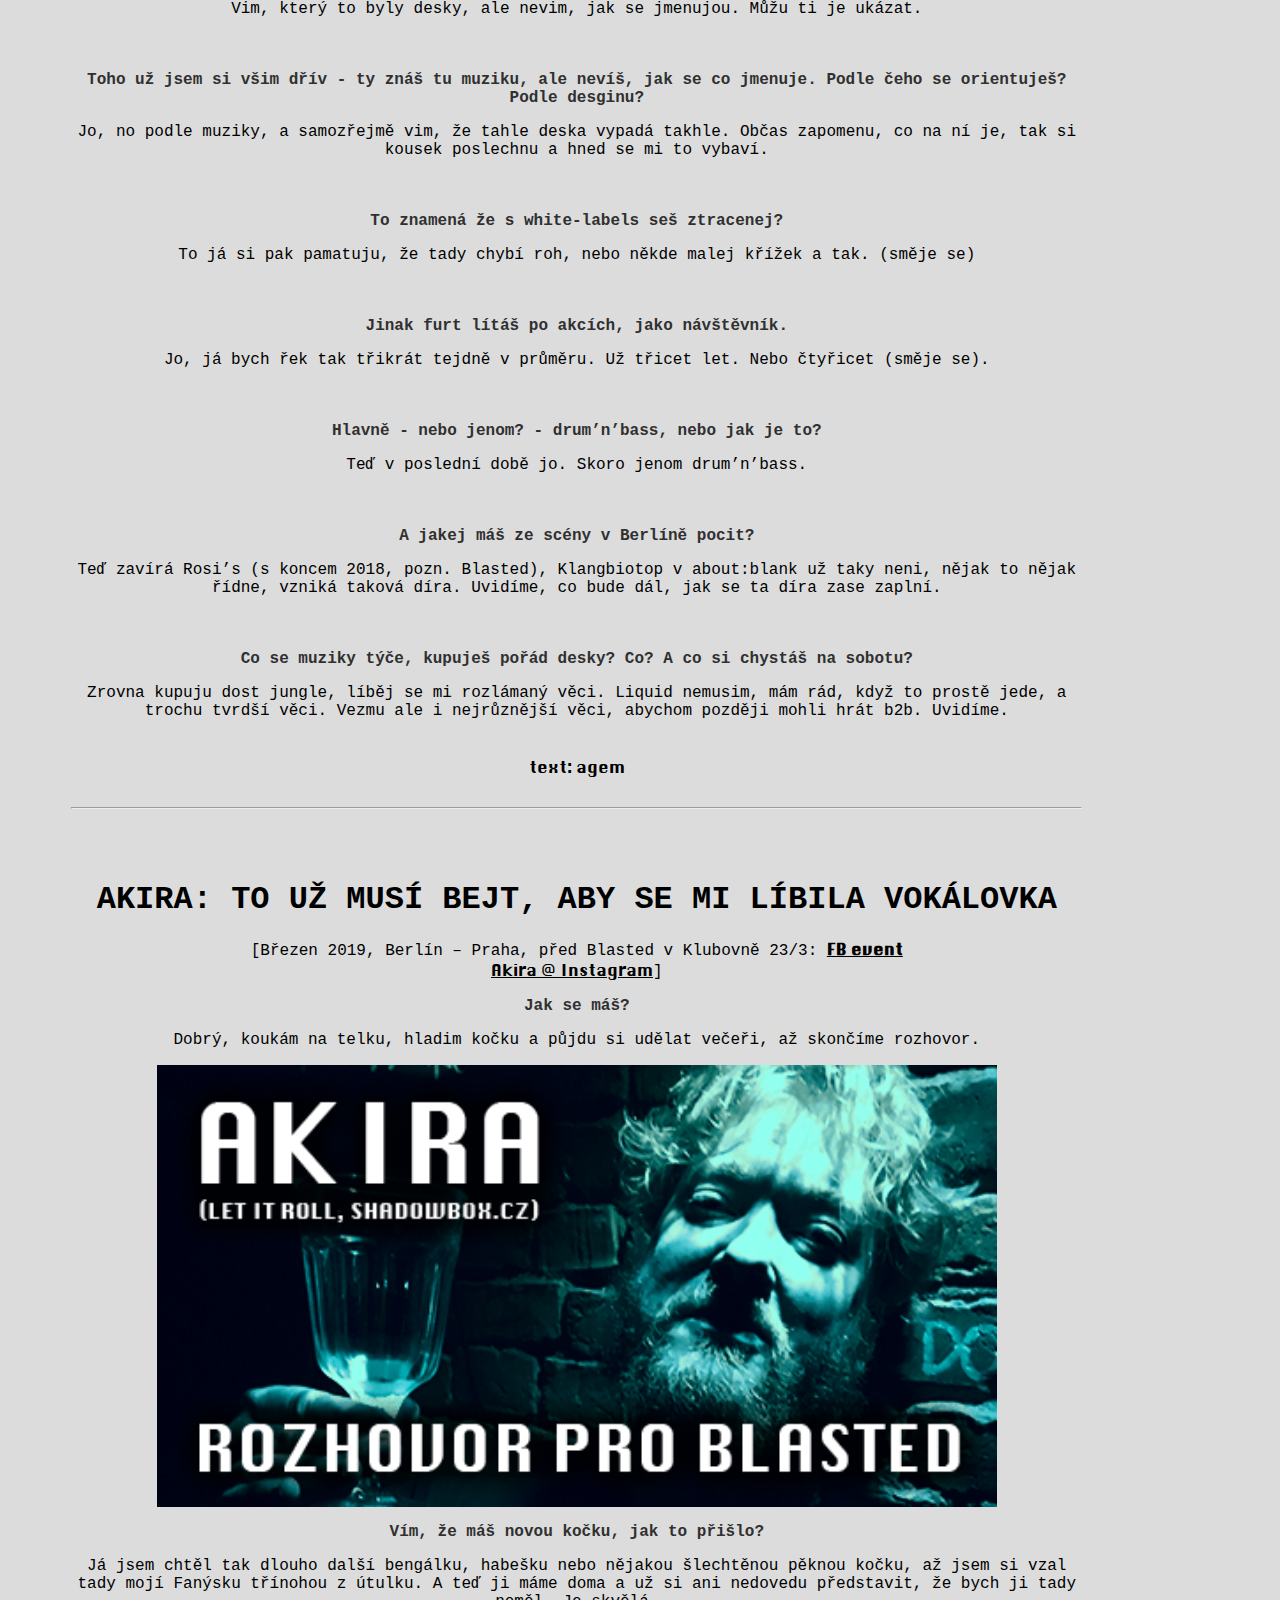
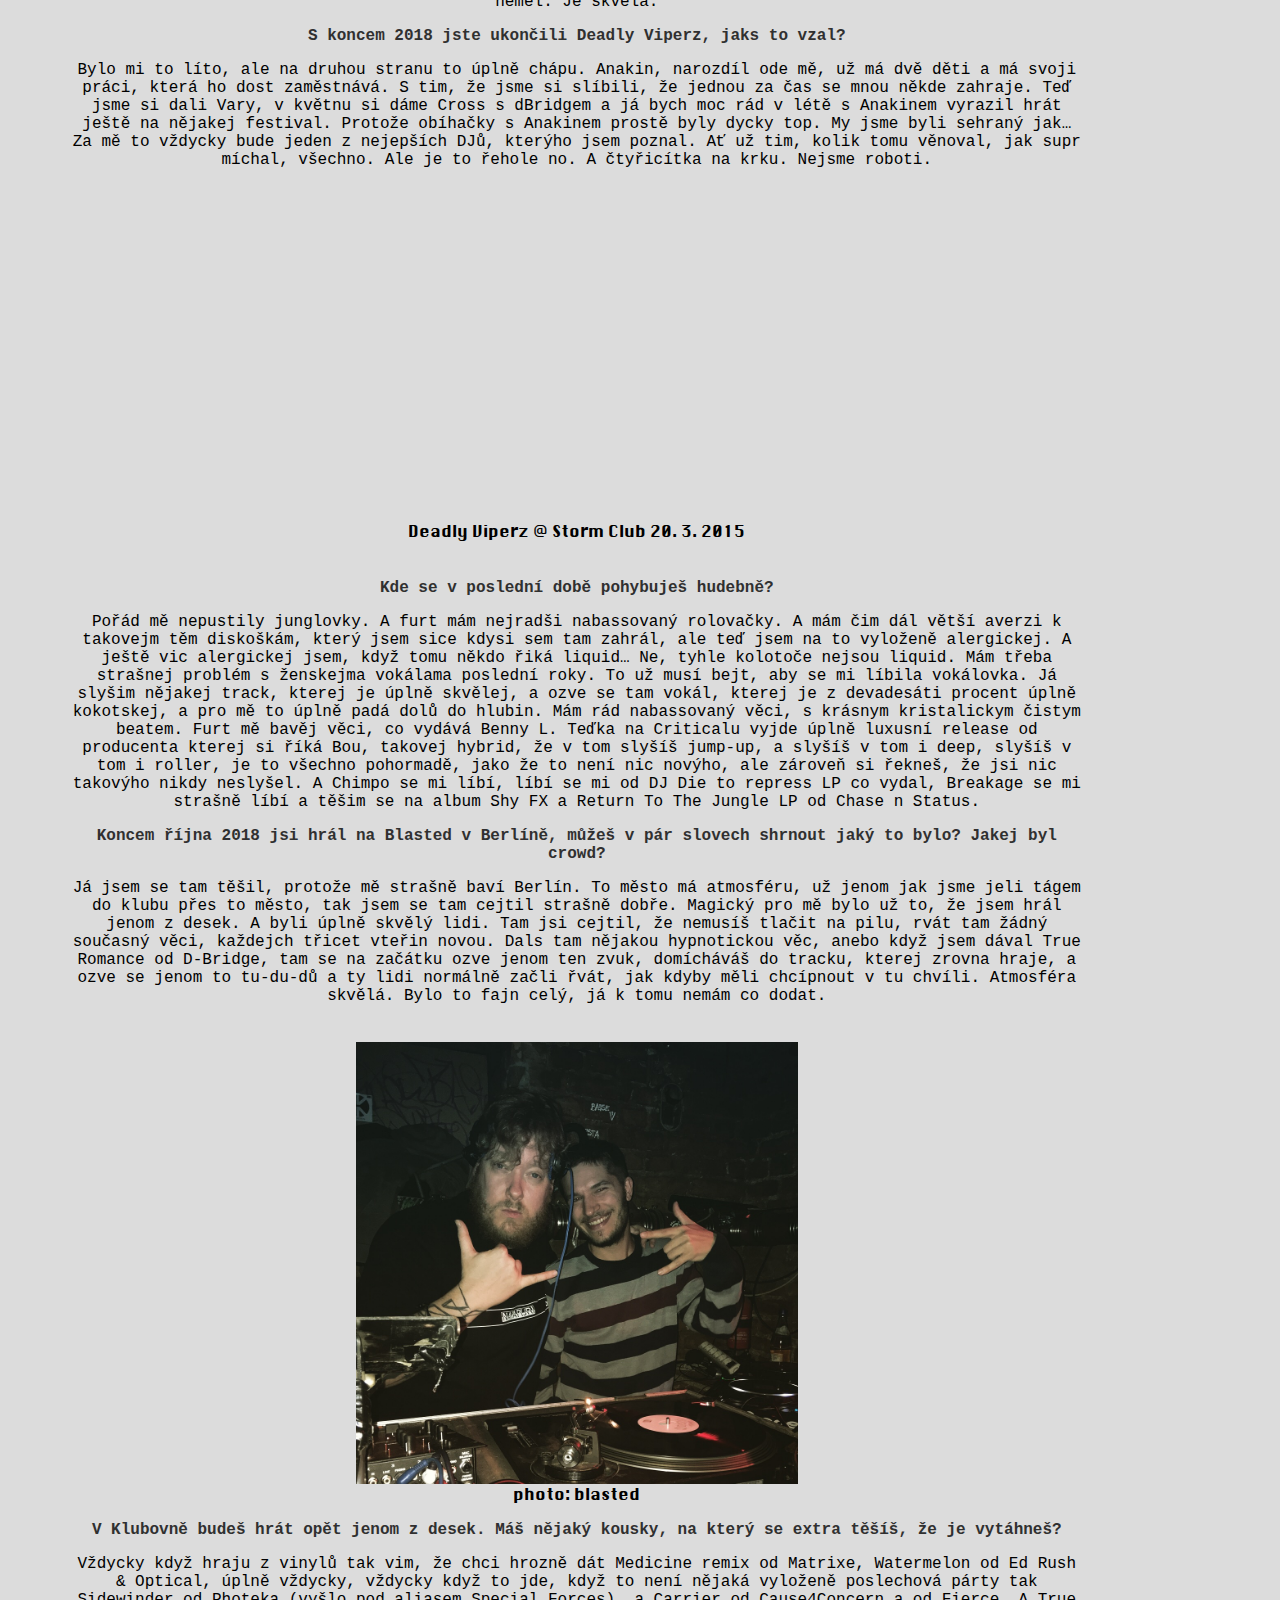
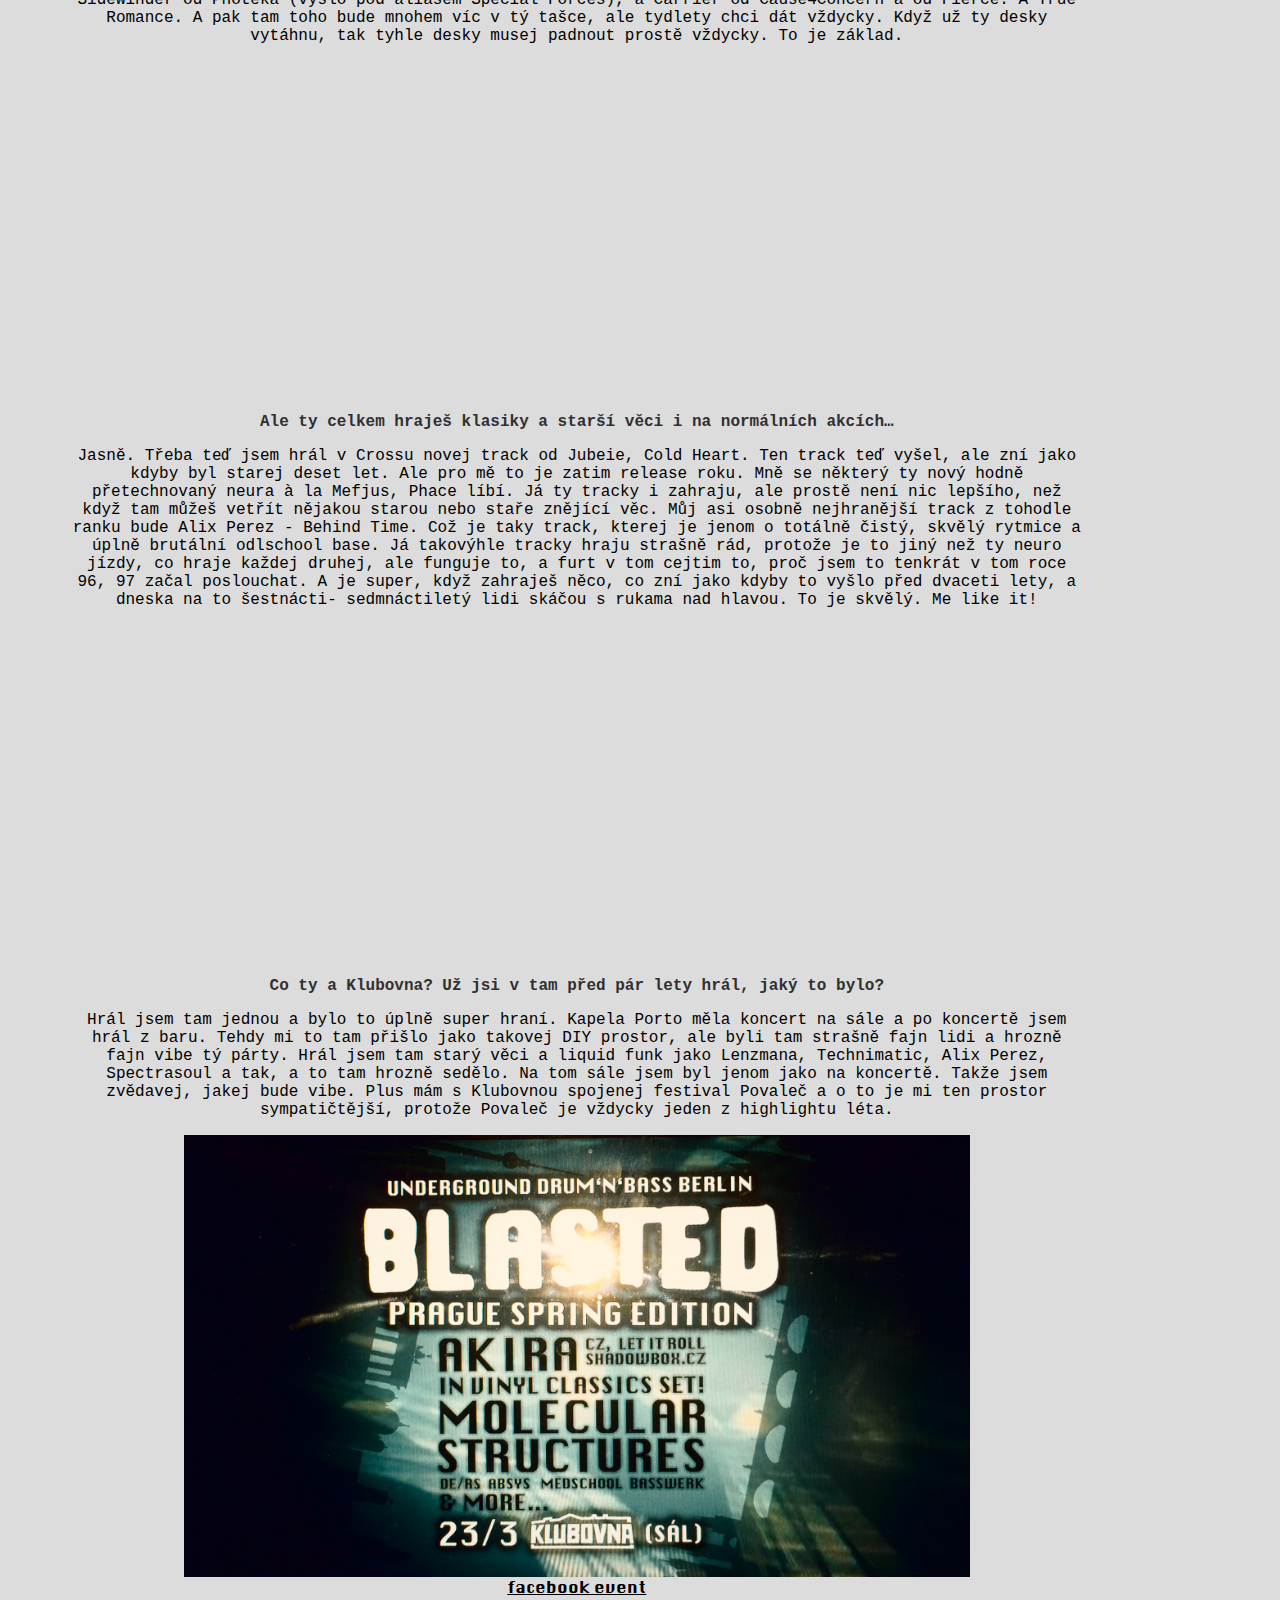
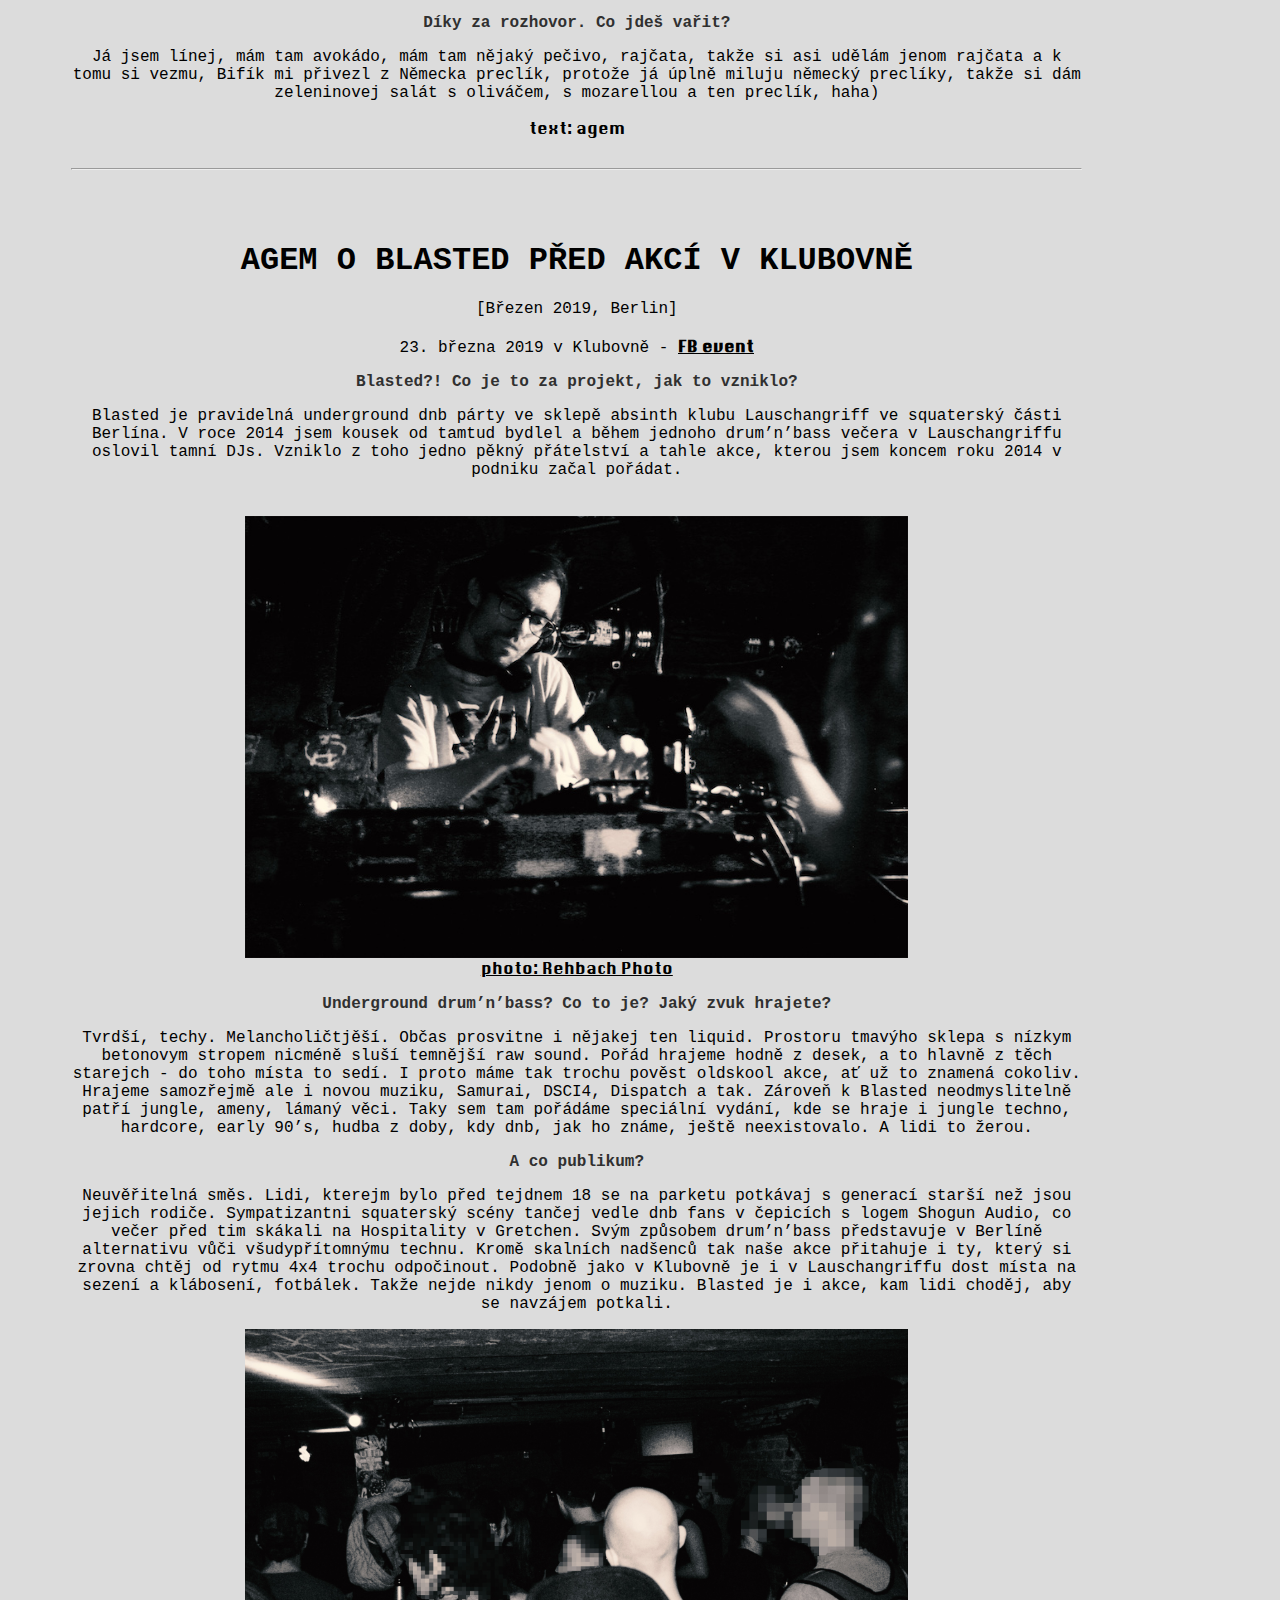
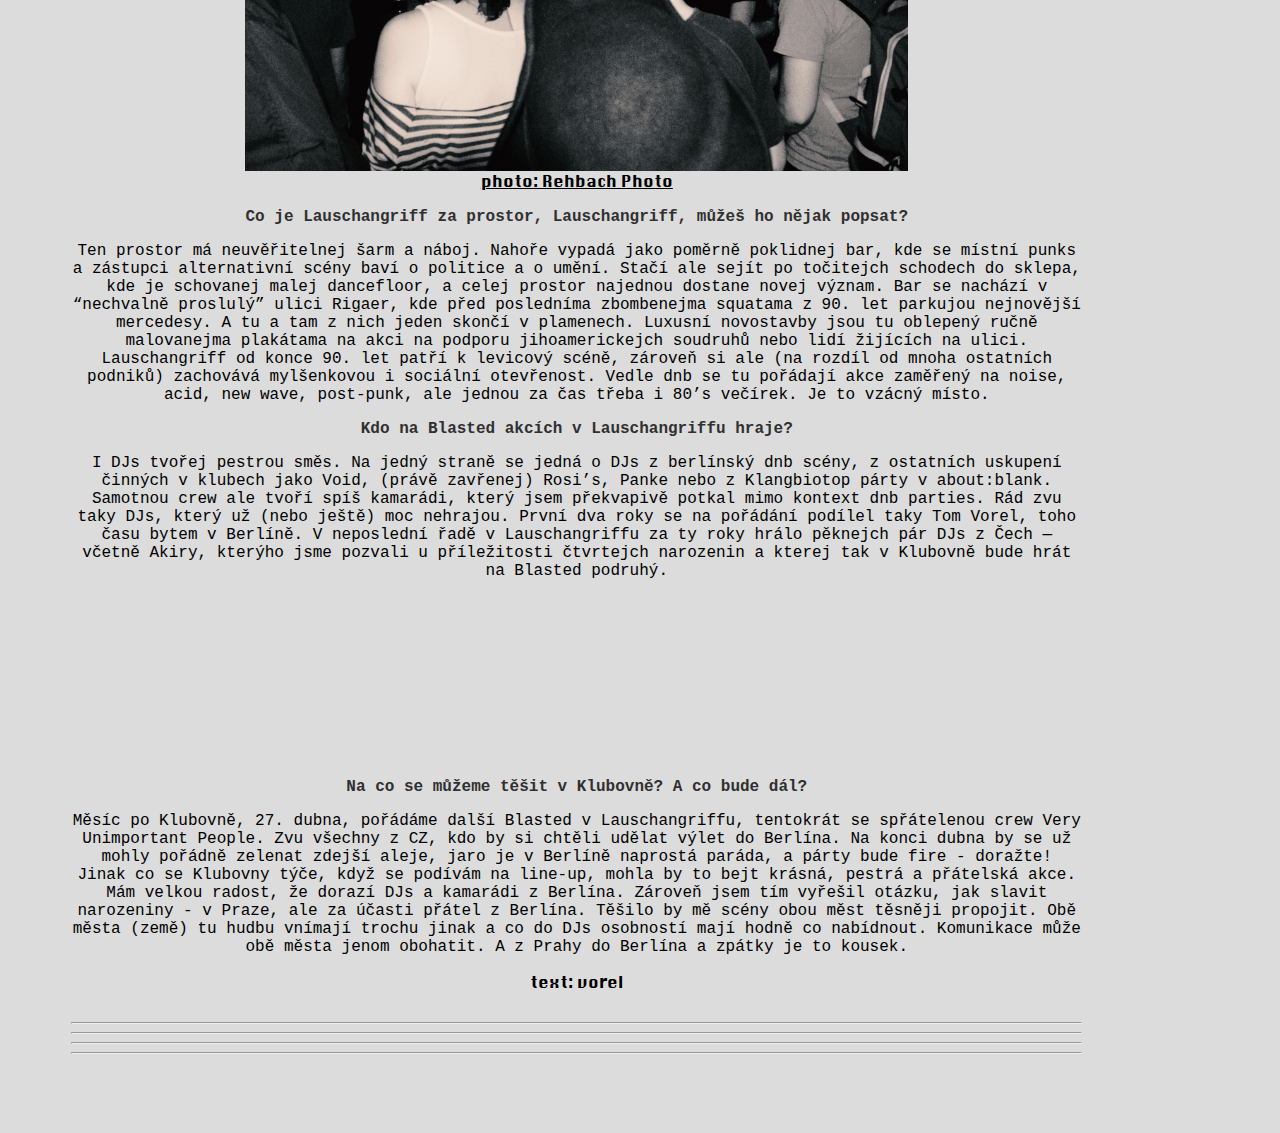
<file: interviews_cz.html>
<html>
  <head>
	  <title>UNVRS & Title: "VLASTNÍMA POKUSAMA O TRACKY NERADI NĚKOHO OTRAVUJEME" - rozhovor pro Blasted DNB</title>
	  <link rel="icon" href="/images/favicon2.png">
	  <script>
    var gaProperty = 'UA-128121814-1';
    var disableStr = 'ga-disable-' + gaProperty;
    if (document.cookie.indexOf(disableStr + '=true') > -1) {
        window[disableStr] = true;
    }
    function gaOptout() {
        document.cookie = disableStr + '=true; expires=Thu, 31 Dec 2099 23:59:59 UTC; path=/';
        window[disableStr] = true;
        alert('Das Tracking ist jetzt deaktiviert');
    }
    (function(i,s,o,g,r,a,m){i['GoogleAnalyticsObject']=r;i[r]=i[r]||function(){
            (i[r].q=i[r].q||[]).push(arguments)},i[r].l=1*new Date();a=s.createElement(o),
        m=s.getElementsByTagName(o)[0];a.async=1;a.src=g;m.parentNode.insertBefore(a,m)
    })(window,document,'script','https://www.google-analytics.com/analytics.js','ga');
    ga('create', 'UA-128121814-1', 'auto');
    ga('set', 'anonymizeIp', true);
    ga('send', 'pageview');
</script>
  <meta charset="utf-8">
  <meta name="viewport" content="width=device-width, initial-scale=1">
	  <!-- <img src="logo-blasted-web1080px.png">-->

  <!-- <title>Blasted Drum'n'Bass</title>-->
  <link rel="stylesheet" href="stylesheet.css">
  <script src="https://code.jquery.com/jquery-3.3.1.min.js"></script>
  <!-- <script src="https://code.jquery.com/mobile/1.4.5/jquery.mobile-1.4.5.min.js"></script> -->
  <!-- Icon Library -->
  <link rel="stylesheet" href="https://maxcdn.bootstrapcdn.com/font-awesome/4.5.0/css/font-awesome.min.css">
  </head>
  <body style="background-color:#DCDCDC">
	 <!--  <h1>DRUMNBASS UNDERGROUND BERLIN</h1>
	  <div class="picture"
	       style="background-image: url('https://i.imgur.com/C0jPWAF.png');">
       </div>
-->
  <div><!-- data-role="header" -->

  </div>
  <div role="main" class="content">

	  <div class="picture"
	      style="background-image: url('images/head.png');">
       </div>
	   <!--  <a href="https://www.facebook.com/events/302608627232025/">
  	      <div class="picture"
	      style="background-image: url('https://i.imgur.com/4Wd5L0T.jpg');">
              </div>
		    <br>
	    </a>
	   <div class="list">

		  <div>  <a href="https://www.facebook.com/events/302608627232025/">➥ Facebook event</a><br>
			 <a href="http://keepitrollin.de/Forum/Veranstaltungen-Drum-and-Bass/27-10-2018Four-years-of-Blasted-Lauschangriff.html">➥ Keep It Rollin thread</a><br>
		  	  <a href="https://www.residentadvisor.net/events/1171598">➥ Resident Advisor event</a><br>

		  </div><br>
		  -->
		  <div class="list">
			  <hr>

			<a href="index.html">➥ Home</a>
			    <a href="music.html">➥ Music</a>
			  <a href="events.html">➥ Events</a>
			  <a href="interviews_de.html">➥ Interviews (DE)</a>
			  <a href="interviews_cz.html" class="red">➥ Interviews (CZ)</a>
			<a href="photos.html">➥ Photos</a>


			  <hr>
			  <br id="next">
			  <br>

			  <h1 class="whereami">INTERVIEWS (CZ)</h1>


			 <br>
        <a href="#pthfndr">➥ Title & UNVRS (Pathfinder, CZ)</a><br>
			  <a href="#uummcz">➥ Uumm (Grand Hand, Bassport, DE) 2018</a><br>
			   		<a href="#akicz">➥ Akira (Let It Roll, Shadowbox.cz, CZ) 2019</a><br>
					 <a href="#agem">➥ Agem (Blasted, CZ) 2019</a><br>
					<!-- <a href="#aki">➥ Akira (Let it Roll, Shadowbox.cz, CZ) 2019</a><br> -->
  					<hr>



            		    <br id="pthfndr">




            	  <hr>
            			  <br>
            			  <h1 style="font-family:courier">“VLASTNÍMA POKUSAMA O TRACKY NERADI NĚKOHO OTRAVUJEME" - ROZHOVOR S TITLE & UNVRS (PATHFINDER, CZ)</h1>

 <p class="fragecz">
            				[Listopad 2019, Berlín-Ústí-Praha] 15. listopadu oslavíme hned dvě pamětihodné události! Pět let existence naší akce a nový release na Pathfinder. Po letech čekání konečně vychází dva tracky "from the vaults" - zamyšlený halfstep stomper "As You Can Hear" od Title a analytická techy stavba "Vacuum", kterou dal dohromady UNVRS - a to pod svým techy dnb jménem NA / NotAfraid. U této příležitosti jsem těm dvoum položil pár otázek - k novému releasu, hudbě vůbec a samozřejmě jejich labelu Pathfinder.</p>
            	 <br><br>
            	 <i>UNVRS a Title s námi zahrají 15/11/2019 @ Lauschangriff - <a href="https://www.facebook.com/events/393811161538121/">FB event</a>
            	 </i><br><br>
            					<div class="picture" style="background-image: url('/images/pathfinder-all.jpg');">
            					</div><br>Foto: <a href="https://www.about.me/volejda">➥ Jan Volejníček</a><br>

            	 			<p class="frage">Jestli to správně chápu, tak k hudební produkci jste se dostali přes drum’n’bass? Co bylo dřív? Chuť hrát nebo chuť dělat beaty? Nějaký zásadní impulsy, tracky, sety, producenti?
</p>
            	 <p class="antwort"><span class="answeringname">UNVRS:</span> Je to tak. Naprosto mě pohltily Moving Shadow promo mixy. To vedlo k hraní, a chvíli na to k pokusům o vlastní produkci. Dom & Roland, Phace, Noisia, Vicious Circle, Sunchase, Misanthrop, Corrupt Souls etc. Pak už jsem jenom měknul :D
               </p><br>
                    <iframe width="560" height="315" src="https://www.youtube.com/embed/pMl8CraRBk0" frameborder="0" allow="accelerometer; autoplay; encrypted-media; gyroscope; picture-in-picture" allowfullscreen></iframe><br>

                    <p class="antwort"><span class="answeringname">TITLE: </span> K produkci jsem se dostal přes techno a trance. Na kazety jsem si po nocích nahrával live přenosy z festivalů Creamfields a Summer Of Love. S kamarády jsme později od roku 2005 jezdili na halovky a taneční festivaly. Fascinovala mě atmosféra, která na akci panovala. Hlasitá hudba, tanec a sdílení zážitku s lidmi okolo. V té době jsem měl předplacený časopis XMAG, kde jsem se poprvé dozvěděl o softwaru Live od Abletonu.<br>
                      Tou dobou už mi bylo jasný, že chci stát za pultem a předávat vlastní energii a nápady. První písničky byly žánrově nezařaditelný melodický skladby bez použití ekvalizéru. Paradoxně to s taneční hudbou nemělo nic společnýho. Neměl jsem představu jak se taková hudba tvoří.<br>
                      Drum and bass ke mě přišel krátce poté. Temnota a tělem prostupující sub bass si mě okamžitě získali. Phace, Teebee, Noisia, State of Mind jsou jména, která můžou za to, že jsme dnb propadl a brzy jsem narazil na dobrý lidi (Jirka, Strato, Waclosh), se kterými jsem mohl produkci probírat.

                         </p>

                         <p class="frage">Na čem zrovna pracujete? Nějaký nový objevy, impulsy v poslední době, co se práce na hudbě týče?</p>

                         	<p class="antwort"><span class="answeringname">Title:</span>  Změny přicházení neustále. Občas bych byl rád za chvilku stability. Pozitivní vliv mělo přestěhování z Prahy do Ústí. Trávím teď ve studiu více času než kdy předtím.
                         Snažím se dohnat důležité věci, které jsem dříve z různých důvodů zanedbával. Hlavně technickou stránku. Za poslední bezmála rok jsem zaznamenal nějaký pokrok. Dávám teď dohromady několik tracků, který, jak doufám, brzy potvrdí, že to není jen falešný pocit:)
                        Nejpodstatnější změna, která ale probíhá delší dobu je liberalizace tvorby. Snažím se experimentovat a nelpět na nesmyslných pravidlech, která jsem si za ty roky osvojil, dneska mě svazují a vedou ke generickým výsledkům.
                      </p>
                              <p class="antwort"><span class="answeringname">
                      UNVRS:</span> Já právě několik týdnů finishoval svoje upcoming Detach EP, které půjde na Pathfinder. Jinak mam v současný době na produkci minimum času. O to víc jsem ale chtěl dodělat to EP, abych měl motivaci jít zase na neco dalsiho. Objevy pravda jsou, ať je to inspirace z poslechu muziky, nebo nějaky jiný impuls jako hraní si se synťakama / grooveboxama. A velkej impuls pro mě je i Bitwig a jeho modular.

                      </p><p class="frage">
                      Můžete trochu představit label Pathfinder? Jak došlo k jeho založení? Co vás k tomu vedlo?

                      </p>
                              <p class="antwort"><span class="answeringname">

                      UNVRS: </span> Myslím, že o založení vlastního domova pro naše tracky jsme všichni uvažovali už nějakou dobu. Ale já pokládám za položení základního kamene collab víkend v Horní Polici :) Během ozdravné procházky mezi sessions ve studku. Tam jsme si řekli co, jak a proč, Vojta vystřelil název, ihned padl nápad oslovit Veslyho jako parťáka. Jeden z hlavních důvodů založení vlastní značky bylo získání větší tvurčí svobody, a to se nám myslim splnilo a je to skvělý.

                      </p>
                              <p class="antwort"><span class="answeringname">
                      Title: </span>
                      Že do toho konečně šlápnem jsme se rozhodli během několikadenní production session v domečku mého dědy, přesně jak říká Jirka. Složili jsme zde i titulní track Things Get Shaped.<br>
                      Cejtim, že s Jirkou máme hodně společného, mimo jiné i to, že vlastníma pokusama o tracky neradi někoho otravujeme. Přál bych si aby se proces "popularizace" naší hudby odehrál tak, že si pro naše skladby příjdou lidé sami. Ne že je budeme nabízet potenciálním vydavatelům.<br>
                      Myslím, že jsme si tím vyřešili spoustu otázek a problémů. Rozhodně teď máme pro co tvořit. Je to místo, kam můžeme beze strachu posílat vše co právě děláme. Příležitostně ho budeme rádi sdílet s producenty podobnýho smýšlení.

          </p>
                      <br><br>
                      <iframe width="100%" height="166" scrolling="no" frameborder="no" allow="autoplay" src="https://w.soundcloud.com/player/?url=https%3A//api.soundcloud.com/tracks/401432814&color=%23ff5500&auto_play=false&hide_related=false&show_comments=true&show_user=true&show_reposts=false&show_teaser=true"></iframe><br>
                      <br>První single na Pathfinder
                           <!--  <a href="https://pathfindermsc.bandcamp.com/album/things-get-shaped-resonuance" target="_blank">
                               <img src="/images/things-get-shaped.jpg" size="50%">-->
                               <!--<div class="picture" style="background-image: url('/images/things-get-shaped.jpg');">-->
                             <!--</div>Das erste Single auf Pathfinder Music (Bandcamp)</a>	 <br>-->

                     <p class="frage"> Změnil se nějak váš přístup k produkci od chvíle kdy máte vlastní kanál na vydávání?

                      </p>
                              <p class="antwort"><span class="answeringname">
                      UNVRS: </span> Cejtim větší zodpovědnost a snahu dělat to dobře a líp. Trax si necháváme masterovat profíkem Lukášem v Snapmastering (<a href="https://www.snapmastering.com/" target="_blank">Snapmastering</a>). A to už samo o sobě věci posílá na pomyslný další level. A je rozhodně příjemný vědět, že i větší experimenty můžem dát pod naši střechu, pokud na to mají.

                              </p><p class="antwort"><span class="answeringname">
                      TITLE: </span> Když dneska dělám track, vím, že ho dělám pro Pathfinder. Je to zodpovědnost a rozhodně větší motivace a radost než dříve, kdy jediná jistá budoucnost mejch beatů byl šuplík.
                      </p>
                      <br>
         <iframe width="100%" height="166" scrolling="no" frameborder="no" allow="autoplay" src="https://w.soundcloud.com/player/?url=https%3A//api.soundcloud.com/tracks/413438340&color=%23ff5500&auto_play=false&hide_related=false&show_comments=true&show_user=true&show_reposts=false&show_teaser=true"></iframe> <br>

                      <p class="frage">
                    V den párty v Lauschangriffu vychází na vašem labelu nový singl - dva starší tracky. Jaký je to pocit vydávat několik let starou muziku? Líbí se vám tracky ještě, nebo už jste duševně někde úplně jinde?
                      </p>



                              <p class="antwort"><span class="answeringname">
                      UNVRS: </span> Já si takhle představuju odkrytí mumie ze zaprášenýho sarkofagu :D Ten track je pro mě historie, vzniknul někdy kolem 2015. Na druhou stranu je to sranda, a přiznám se, že když jsem slyšel zmastrovanou verzi, tak jsem čuměl.

                              <p class="antwort"><span class="answeringname">
                      TITLE: </span> Je to 4 nebo 5 let. As You Can Hear byl úplně poslední track, jehož zvuky jsem kroutil v PC. Vše po něm už vznikalo na Virusu a dalším hardwaru. Zároveň to byl první track v období, kdy jsem si uvědomil, že dělám hudbu někoho jinýho, musím se konečně uvolnit a dělat co chci beze strachu z toho co na to řeknou lidi.
                      Byl to přelomovej moment, kdy jsem se konečně zbavil utkvělý představy, že by měla moje muzika soutěžit s muzikou ostatních producentů.
                      AYCH jsem po více než roce slyšel akorát teď, když poslal Lukáš master. Nemám k tomu extra vztah. Člověk u starších věcí slyší co udělal špatně. Časový odstup mi dovoluje se nad to povznést a díky tomu mi nevadí, že s tím jdeme ven. Track měl před pár lety  vyjít na Eternia Music, ale to vyšumělo. Musim Intakxovi napsat, že to vydáváme u sebe:D


                      </p><p class="frage">
                        Label se profiluje jako žánrově otevřená platforma. Dnb zpravidla vychází na labelech, který de facto žádnou jinou muziku nevydávaj - když, jedná se vyloženě o výjimky. Příkop mezi dnb muzikou a non-dnb se, zdá se, pořád akorát prohlubuje? Jak to vidíte vy?
                      </p>

                              <p class="antwort"><span class="answeringname">
                      UNVRS: </span> Obecně mám pocit, že striktní profilace ať už umělce nebo labelu je méně matoucí navenek a může v rámci kariéry fungovat víc? Dnb je možná víc takovej ostrov, no. Ale asi je to v pořádku? Já nevim :)
                              <p class="antwort"><span class="answeringname">
                      Title: </span> Pro mě je mostem mezi dnb a ostatní “rovnou” elektronikou half-step, přes kterej přecházím z jedný na druhou stranu podle toho jaká je zrovna nálada. Ale taky tu propast vnímám.

                      </p><p class="frage">
                      Sledujete současný dění na dnb scéně, v muzice vůbec? Hledáte inspiraci, nebo se spíš držíte “v izolaci”?

                      </p>

                       <p class="antwort"><span class="answeringname">
                      Title: </span> S nástupem do práce před pěti lety jsem postupně přestal sledovat co se děje. Když jsem se odpoledne vracel domů a měl jsem čas, radši jsem dělal svojí hudbu než abych poslouchal tracky někoho jinýho.
                      To samozřejmě vedlo k omezování DJingu. Když člověk neudržuje kontakty, přirozeně nehraje. Produkce se stala absolutní prioritou. "Izolace" má podle mě na mojí tvorbu pozitivní vliv. Myslím, že hranice mezi inspirací a kopírováním je nebezpečně tenká.
                      Když už něco poslouchám v drtivé většině případů je to domácí elektronická scéna. Tracky od lidí, který znám z internetu a hlavně písničky od Jirky:)


                              <p class="antwort"><span class="answeringname">
                      UNVRS: </span>Pár let zpátky jsem visel každou chvíli na Chemical Records, RedEye atd. A snažil se mít skvělej přehled a kupoval placky. S tím jsem přestal a snažím se na shopy nekoukat, abych další desky nekupoval :D Už se mi nikam nevejdou, a ani už tolik nehraju. Jinak muziku poslouchám od elektroniky po funk, jazz, soundtracks, techno atd. A poslouchám prakticky většinu každýho dne v práci :)

                      </p><p class="frage">
                        Co chystáte zahrát v Berlíně? Můžem se těšit na nějaký dubplaty, starý pecky, nebo?

                      </p>

                              <p class="antwort"><span class="answeringname">
                      UNVRS: </span>  Protože jsem odkázaný na svoje vinyly, a nový věci už nekupuju, tak za mě to budou asi ty starý (snad :)) pecky.

                              <p class="antwort"><span class="answeringname">
                      Title:. </span> Moc svoje tracky nehraju, Uvidím jestli do akce stihnu dodělat, co mám rozděláno. Pak už záleží na atmosféře v klubu:D </p>

                      <br><br>

                text: agem

                 <br><br>
               <a href="https://pathfindermsc.bandcamp.com/" target="_blank">➥ Pathfinder @Bandcamp</a><br>
               <a href="https://www.facebook.com/PathfinderMsc/" target="_blank">➥ Pathfinder @FB</a>
               <br><br>
         <iframe width="100%" height="300" scrolling="yes" frameborder="no" allow="autoplay" src="https://w.soundcloud.com/player/?url=https%3A//api.soundcloud.com/users/387293288&color=%23ff5500&auto_play=false&hide_related=false&show_comments=true&show_user=true&show_reposts=false&show_teaser=true&visual=true"></iframe><br>
               <!--<iframe width="100%" height="450" scrolling="no" frameborder="no" allow="autoplay" src="https://w.soundcloud.com/player/?url=https%3A//api.soundcloud.com/users/387293288&color=%23ff5500&auto_play=false&hide_related=false&show_comments=true&show_user=true&show_reposts=false&show_teaser=true"></iframe>-->
                     <br>
                 <a href="https://www.facebook.com/events/393811161538121/" target="_blank">
                  <div class="picture"
                  style="background-image: url('images/blst-pthf.jpg'); height: 90%;">
                   </div>

                  <span style="font-family:courier; font-style: italic">  Pathfinder Collective v pátek 15/11/2019 @ Lauschangriff</span> <br>
                      <a href="https://www.facebook.com/events/393811161538121/" target="_blank">➥ Facebook event</a><br>
                      <a href="https://www.residentadvisor.net/events/1332121">➥ Resident Advisor event</a><br>
           <br><br>
         <hr>
<br>

			    <br><br id="uummcz">
<hr>			  <br><br><br>
			  <h1>ROZHOVOR S DJ UUMM (BASSPORT, GRAND HAND)</h1>
	[Řijen 2018, Berlin]
			  <br><br><p class="fragecz"><i><b>Narodil se na severu Německa, vyrostl na jeho jihu - a od roku 1988 žije a paří v Berlíně. DJ Uumm je tak trochu ztělesnění konceptu akcí Blasted: Tracky v jeho setech se řítí nekompromisně vpřed, hraje zlomeně a tvrdě. V sobotu bude na Blasted hrát už popáté a patří tak vlastně “do rodiny”. Prohodil jsem s ním pár slov - o starých a nových časech... </b></i></p>
<br><br>
			  <img src="/images/uumm-interview-fb.jpg">
	<!--<div class="picture"
	       style="background-image: url('https://i.imgur.com/FnCMve5.png');">
			</div>	  			  -->
<br><br>
<p class="fragecz">Jak ses dostal k drum’n’bassu, jak to začalo? </p>
<p class="antwortcz">Předtim jsem chodil hodně na techno, právě koncem 80. let, na začátku 90., tehdy to bylo všude samý techno. A pak někdy v půlce devadesátek jsem techno pomalu opoustil. Nevim, kdy se to stalo, šlo to tak nějak postupně. Chodil jsem čím dál tim víc na jungle/dnb, všechno ostatní šlo nějak do pozadí. 1996, 97, 98 jsem pak s pár lidma provozoval takovej klub, kde jsme sami už tehdy pořádali jungle parties.
</p><br>
<p class="fragecz">Klub? O co šlo?</p>
<p class="antwortcz">Na Humboldově univerzitě jsme v rámci studia kulturologie měli na starost takovej experimentální prostor, kde se potkával unverzitní a mimouniverzitní svět. Často to vypadlo jako normální klub, pořádali jsme tam parties. Ten prostor se jmenoval Kulturbaracke nebo taky K-Club a byl přímo na S-Bahnhof Hackescher Markt, tam, kde je dneska zastávka tramvaje. V tom domě byly původně DDR-kasárna, patřilo k tomu obrovský hřiště, cvičiště. Úlet. Pak se ten dům zboural a my jsme museli hledat náhradu. Nakonec jsme našli něco v Monbijoustraße, kde jsme potom mezi 2000 a 2002 provozovali něco podobnýho. Taky v centru. Přímo u Mobijoupark. Tam jsme taky dělali dost drum’n’bass parties.
</p><br>
<p class="fragecz">A co se stalo pak? </p>
<p class="antwortcz">
Pak jsme si řekli, že už to stačilo. Je to prostě strašný práce. Předali jsme to dalším lidem, který pak v konceptu toho experimentálního prostoru pokračovali. Právě teď před třema tejdny jsem slyšel, že to furt ještě funguje, tenhle experimentální prostor, univerzitní vs. mimouniverzitní. V těch prostorech, který jsme tehdy sehnali v Monbijoustraße! Neuvěřitelný, že to furt ještě existuje. Úlet. Už to tam je skoro dvacet let.
</p><br>
<p class="fragecz">Kde jinde v Berlíně se tehdy hrál drum’n’bass?</p>
<p class="antwortcz">
V těch fakt underground klubech. V devadesátkách to byly hlavně ilegální prostory. Pamatuju se ještě na klub Club for Chunk v Brunnenstraße. Ale dnb se hrálo i v legálních klubech, třeba legendární podnělky v der Rote Salon.
			  </p><br>
<p class="fragecz">Der Rote Salon vedle divadla Volksbühne???</p>
<p class="antwortcz">Ano, vždycky v pondělí. To bylo super. V pondělí, v den, kdy jinak vůbec nic nebylo, takže se tam vždycky všichni sešli. Tyhle pondělky fungovaly skvěle jako začátek hudebního tejdne. Tam jsem taky poznal první lidi z drum’n’bass scény.
			  </p><br>
<p class="fragecz">Kdy a jak jsi pak začal s hraním? </p>
<p class="antwortcz">Hraju teprve asi deset let. Jednou jsem si prostě koupil pár desek. Tehdy v Akut Clubu byla taková akce, jmenovalo se to DJ Everybody. Stála tam basa piva, každej, kdo chtěl hrát, se moh napsat na takovej papír a pak čtvrt hodinu hrát, před publikem. Tam jsem hrál asi vůbec poprvé.
			  </p><br>
<p class="fragecz">To znamená, že jsi nakupoval desky s úmyslem začít hrát? </p>
<p class="antwortcz">
První desky jsem si koupil jenom kvůli tý muzice, abych si je moh pouštět.
</p><br>
<p class="fragecz">Víš ještě, co to bylo?</p>
<p class="antwortcz">Vim, který to byly desky, ale nevim, jak se jmenujou. Můžu ti je ukázat.
</p><br>
<p class="fragecz">Toho už jsem si všim dřív - ty znáš tu muziku, ale nevíš, jak se co jmenuje. Podle čeho se orientuješ? Podle desginu?</p>
<p class="antwortcz">Jo, no podle muziky, a samozřejmě vim, že tahle deska vypadá takhle. Občas zapomenu, co na ní je, tak si kousek poslechnu a hned se mi to vybaví.
</p><br>
<p class="fragecz">To znamená že s white-labels seš ztracenej? </p>
<p class="antwortcz">To já si pak pamatuju, že tady chybí roh, nebo někde malej křížek a tak. (směje se)
			  </p><br>
<p class="fragecz">Jinak furt lítáš po akcích, jako návštěvník.</p>
<p class="antwortcz">
Jo, já bych řek tak třikrát tejdně v průměru. Už třicet let. Nebo čtyřicet (směje se).
			  </p><br>
<p class="fragecz">Hlavně - nebo jenom? - drum’n’bass, nebo jak je to?</p>
<p class="antwortcz">Teď v poslední době jo. Skoro jenom drum’n’bass. </p><br>

<p class="fragecz">A jakej máš ze scény v Berlíně pocit?</p>
<p class="antwortcz">Teď zavírá Rosi’s (s koncem 2018, pozn. Blasted), Klangbiotop v about:blank už taky neni, nějak to nějak řídne, vzniká taková díra. Uvidíme, co bude dál, jak se ta díra zase zaplní.
			  </p><br>
<p class="fragecz">Co se muziky týče, kupuješ pořád desky? Co? A co si chystáš na sobotu? </p>
<p class="antwortcz">Zrovna kupuju dost jungle, líběj se mi rozlámaný věci. Liquid nemusim, mám rád, když to prostě jede, a trochu tvrdší věci. Vezmu ale i nejrůznější věci, abychom později mohli hrát b2b. Uvidíme.
</p><br>
text: agem
<br><br><hr>

			    <!--hop-->
		    <br id="akicz">
<!-- <div class="list" style="font-family:courier;">
  -->



			  <br>
			  <h1 style="font-family:courier;">AKIRA: TO UŽ MUSÍ BEJT, ABY SE MI LÍBILA VOKÁLOVKA</h1>


			  <div style="font-family:courier">[Březen 2019, Berlín – Praha, před Blasted v Klubovně 23/3: <a href="https://www.facebook.com/events/824458951231727/" style="font-family:courier;"><b><u>FB event</u></b><br><a href="https://www.instagram.com/akira_deadly/" target="_blank"><u>Akira @ Instagram</u></a>]


				  </div><!--
					<div class="picture"
	      				 style="background-image: url('/photos/agem1.jpg');">
					</div>	 -->

	 			<p class="fragecz">Jak se máš?</p>
	 <p class="antwortcz">Dobrý, koukám na telku, hladim kočku a půjdu si udělat večeři, až skončíme rozhovor.

			  </p>
				  <div class="picture"
	       style="background-image: url('/images/aki-rozhovor-fb.png');">
			</div>
				  <!--<img src="/images/aki-rozhovor-fb.png">-->
			 <!-- <div class="picture"
	      				 style="background-image: url('/images/aki-rozhovor-fb.png');">
					</div>
			  -->


	 <!--
			  <iframe width="560" height="315" src="https://www.youtube.com/embed/6Rd7PCJ3Y8o" frameborder="0" allow="accelerometer; autoplay; encrypted-media; gyroscope; picture-in-picture" allowfullscreen></iframe>
	 			<br><br>-->

	 <p class="fragecz">Vím, že máš novou kočku, jak to přišlo?</p>
				 <p class="antwortcz">


				Já jsem chtěl tak dlouho další bengálku, habešku nebo nějakou šlechtěnou pěknou kočku, až jsem si vzal tady mojí Fanýsku třínohou z útulku. A teď ji máme doma a už si ani nedovedu představit, že bych ji tady neměl. Je skvělá.
				 </p>


				 <p class="fragecz">S koncem 2018 jste ukončili Deadly Viperz, jaks to vzal?</p>
				 <p class="antwortcz">
				Bylo mi to líto, ale na druhou stranu to úplně chápu. Anakin, narozdíl ode mě, už má dvě děti a má svoji práci, která ho dost zaměstnává. S tim, že jsme si slíbili, že jednou za čas se mnou někde zahraje. Teď jsme si dali Vary, v květnu si dáme Cross s dBridgem a já bych moc rád v létě s Anakinem vyrazil hrát ještě na nějakej festival. Protože obíhačky s Anakinem prostě byly dycky top. My jsme byli sehraný jak… Za mě to vždycky bude jeden z nejepších DJů, kterýho jsem poznal. Ať už tim, kolik tomu věnoval, jak supr míchal, všechno. Ale je to řehole no. A čtyřicítka na krku. Nejsme roboti.
				</p><br>
			  <iframe width="560" height="315" src="https://www.youtube.com/embed/Ls75jssnEPA" frameborder="0" allow="accelerometer; autoplay; encrypted-media; gyroscope; picture-in-picture" allowfullscreen></iframe><br>Deadly Viperz @ Storm Club 20. 3. 2015
<!--			  <iframe width="560" height="315" src="https://www.youtube.com/embed/pQwRJegkvEk" frameborder="0" allow="accelerometer; autoplay; encrypted-media; gyroscope; picture-in-picture" allowfullscreen></iframe>

		 <div class="picture"
	      				 style="background-image: url('/photos/aki2.jpg');">
					</div><a href="https://www.facebook.com/rehbachphotography/" target="_blank"><u> photo: Rehbach Photo</u></a>
-->
			  <br><br><p class="fragecz">Kde se v poslední době pohybuješ hudebně?</p>
				<p class="antwortcz">
				Pořád mě nepustily junglovky. A furt mám nejradši nabassovaný rolovačky. A mám čim dál větší averzi k takovejm těm diskoškám, který jsem sice kdysi sem tam zahrál, ale teď jsem na to vyloženě alergickej. A ještě vic alergickej jsem, když tomu někdo řiká liquid… Ne, tyhle kolotoče nejsou liquid. Mám třeba strašnej problém s ženskejma vokálama poslední roky. To už musí bejt, aby se mi líbila vokálovka. Já slyšim nějakej track, kterej je úplně skvělej, a ozve se tam vokál, kterej je z devadesáti procent úplně kokotskej, a pro mě to úplně padá dolů do hlubin. Mám rád nabassovaný věci, s krásnym kristalickym čistym beatem. Furt mě bavěj věci, co vydává Benny L. Teďka na Criticalu vyjde úplně luxusní release od producenta kterej si říká Bou, takovej hybrid, že v tom slyšíš jump-up, a slyšíš v tom i deep, slyšíš v tom i roller, je to všechno pohormadě, jako že to není nic novýho, ale zároveň si řekneš, že jsi nic takovýho nikdy neslyšel. A Chimpo se mi líbí, líbí se mi od DJ Die to repress LP co vydal, Breakage se mi strašně líbí a těšim se na album Shy FX a Return To The Jungle LP od Chase n Status.
				 </p>

	 			<p class="fragecz">Koncem října 2018 jsi hrál na Blasted v Berlíně, můžeš v pár slovech shrnout jaký to bylo? Jakej byl crowd?  </p>
				 <p class="antwortcz">Já jsem se tam těšil, protože mě strašně baví Berlín. To město má atmosféru, už jenom jak jsme jeli tágem do klubu přes to město, tak jsem se tam cejtil strašně dobře. Magický pro mě bylo už to, že jsem hrál jenom z desek. A byli úplně skvělý lidi. Tam jsi cejtil, že nemusíš tlačit na pilu, rvát tam žádný současný věci, každejch třicet vteřin novou. Dals tam nějakou hypnotickou věc, anebo když jsem dával True Romance od D-Bridge, tam se na začátku ozve jenom ten zvuk, domícháváš do tracku, kterej zrovna hraje, a ozve se jenom to tu-du-dů a ty lidi normálně začli řvát, jak kdyby měli chcípnout v tu chvíli. Atmosféra skvělá. Bylo to fajn celý, já k tomu nemám co dodat.
	 			</p>

			  <br>
					<div class="picture"
	      				 style="background-image: url('/photos/aki3.JPG');">
					</div>photo: blasted
			  <br>
	 			<!--<iframe width="560" height="315" src="https://www.youtube.com/embed/puNcwh8kHzE" frameborder="0" allow="autoplay; encrypted-media" allowfullscreen></iframe>
			  <br><br>-->

				 <p class="fragecz">V Klubovně budeš hrát opět jenom z desek. Máš nějaký kousky, na který se extra těšíš, že je vytáhneš?</p>
	 			<p class="antwortcz">
				Vždycky když hraju z vinylů tak vim, že chci hrozně dát Medicine remix od Matrixe, Watermelon od Ed Rush & Optical, úplně vždycky, vždycky když to jde, když to není nějaká vyloženě poslechová párty tak Sidewinder od Photeka (vyšlo pod aliasem Special Forces), a Carrier od Cause4Concern a od Fierce. A True Romance. A pak tam toho bude mnohem víc v tý tašce, ale tydlety chci dát vždycky. Když už ty desky vytáhnu, tak tyhle desky musej padnout prostě vždycky. To je základ.		 </p>
			  <br>

<iframe width="560" height="315" src="https://www.youtube.com/embed/CziMiZKHby8" frameborder="0" allow="accelerometer; autoplay; encrypted-media; gyroscope; picture-in-picture" allowfullscreen></iframe>

			  <br>
			  <p class="fragecz">Ale ty celkem hraješ klasiky a starší věci i na normálních akcích…</p>
	 			<p class="antwortcz">
Jasně. Třeba teď jsem hrál v Crossu novej track od Jubeie, Cold Heart. Ten track teď vyšel, ale zní jako kdyby byl starej deset let. Ale pro mě to je zatim release roku. Mně se některý ty nový hodně přetechnovaný neura à la Mefjus, Phace líbí. Já ty tracky i zahraju, ale prostě není nic lepšího, než když tam můžeš vetřít nějakou starou nebo staře znějící věc. Můj asi osobně nejhranější track z tohodle ranku bude Alix Perez - Behind Time. Což je taky track, kterej je jenom o totálně čistý, skvělý rytmice a úplně brutální odlschool base. Já takovýhle tracky hraju strašně rád, protože je to jiný než ty neuro jízdy, co hraje každej druhej, ale funguje to, a furt v tom cejtim to, proč jsem to tenkrát v tom roce 96, 97 začal poslouchat. A je super, když zahraješ něco, co zní jako kdyby to vyšlo před dvaceti lety, a dneska na to šestnácti- sedmnáctiletý lidi skáčou s rukama nad hlavou. To je skvělý. Me like it!
			  </p>
			  <br>

			  <iframe width="560" height="315" src="https://www.youtube.com/embed/kxvozYpzLds" frameborder="0" allow="accelerometer; autoplay; encrypted-media; gyroscope; picture-in-picture" allowfullscreen></iframe>

			  <br>
			  <p class="fragecz">Co ty a Klubovna? Už jsi v tam před pár lety hrál, jaký to bylo? </p>
	 			<p class="antwortcz">
Hrál jsem tam jednou a bylo to úplně super hraní. Kapela Porto měla koncert na sále a po koncertě jsem hrál z baru. Tehdy mi to tam přišlo jako takovej DIY prostor, ale byli tam strašně fajn lidi a hrozně fajn vibe tý párty. Hrál jsem tam starý věci a liquid funk jako Lenzmana, Technimatic, Alix Perez, Spectrasoul a tak, a to tam hrozně sedělo. Na tom sále jsem byl jenom jako na koncertě. Takže jsem zvědavej, jakej bude vibe. Plus mám s Klubovnou spojenej festival Povaleč a o to je mi ten prostor sympatičtější, protože Povaleč je vždycky jeden z highlightu léta.
			  </p>


				  <a href="https://www.facebook.com/events/824458951231727/">
  	      <div class="picture"
	      style="background-image: url('/images/Blasted_prg_FB.jpg');">
					  </div>   <u>facebook event</u></a>

			  <p class="fragecz">Díky za rozhovor. Co jdeš vařit? </p>
	 			<p class="antwortcz">
Já jsem línej, mám tam avokádo, mám tam nějaký pečivo, rajčata, takže si asi udělám jenom rajčata a k tomu si vezmu, Bifík mi přivezl z Německa preclík, protože já úplně miluju německý preclíky, takže si dám zeleninovej salát s oliváčem, s mozarellou a ten preclík, haha)
			  </p>


			  text: agem<br>
	 <br>

	<hr>

			    <!--hop-->
		    <br id="agem">
<!-- <div class="list" style="font-family:courier;">
  -->



			  <br>
			  <h1 style="font-family:courier;">AGEM O BLASTED PŘED AKCÍ V KLUBOVNĚ</h1>


			  <div style="font-family:courier; font-color:red">[Březen 2019, Berlin]
	 <br><br>
	 23. března 2019 v Klubovně - <a href="https://www.facebook.com/events/824458951231727/" style="font-family:courier;"><b><u>FB event</u></b></a>
				  </div><!--
					<div class="picture"
	      				 style="background-image: url('/photos/agem1.jpg');">
					</div>	 -->

	 			<p class="fragecz">Blasted?! Co je to za projekt, jak to vzniklo?</p>
	 <p class="antwortcz">Blasted je pravidelná underground dnb párty ve sklepě absinth klubu Lauschangriff ve squaterský části Berlína. V roce 2014 jsem kousek od tamtud bydlel a během jednoho drum’n’bass večera v Lauschangriffu oslovil tamní DJs. Vzniklo z toho jedno pěkný přátelství a tahle akce, kterou jsem koncem roku 2014 v podniku začal pořádat.

				</p>
 				<br>
				   <div class="picture"
	      				 style="background-image: url('/photos/agem2.jpeg');">
					</div>
			<a href="https://www.facebook.com/rehbachphotography/" target="_blank"><u> photo: Rehbach Photo</u></a>
	 <!--
			  <iframe width="560" height="315" src="https://www.youtube.com/embed/6Rd7PCJ3Y8o" frameborder="0" allow="accelerometer; autoplay; encrypted-media; gyroscope; picture-in-picture" allowfullscreen></iframe>
	 			<br><br>-->

	 <p class="fragecz">Underground drum’n’bass? Co to je? Jaký zvuk hrajete?</p>
				 <p class="antwortcz">
					Tvrdší, techy. Melancholičtjěší. Občas prosvitne i nějakej ten liquid. Prostoru tmavýho sklepa s nízkym betonovym stropem nicméně sluší temnější raw sound. Pořád hrajeme hodně z desek, a to hlavně z těch starejch - do toho místa to sedí. I proto máme tak trochu pověst oldskool akce, ať už to znamená cokoliv. Hrajeme samozřejmě ale i novou muziku, Samurai, DSCI4, Dispatch a tak. Zároveň k Blasted neodmyslitelně patří jungle, ameny, lámaný věci. Taky sem tam pořádáme speciální vydání, kde se hraje i jungle techno, hardcore, early 90’s, hudba z doby, kdy dnb, jak ho známe, ještě neexistovalo. A lidi to žerou.
				 </p>

				 <p class="fragecz">A co publikum? </p>
				 <p class="antwortcz">
Neuvěřitelná směs. Lidi, kterejm bylo před tejdnem 18 se na parketu potkávaj s generací starší než jsou jejich rodiče. Sympatizantni squaterský scény tančej vedle dnb fans v čepicích s logem Shogun Audio, co večer před tim skákali na Hospitality v Gretchen. Svým způsobem drum’n’bass představuje v Berlíně alternativu vůči všudypřítomnýmu technu. Kromě skalních nadšenců tak naše akce přitahuje i ty, který si zrovna chtěj od rytmu 4x4 trochu odpočinout. Podobně jako v Klubovně je i v Lauschangriffu dost místa na sezení a klábosení, fotbálek. Takže nejde nikdy jenom o muziku. Blasted je i akce, kam lidi choděj, aby se navzájem potkali.
				</p>

<!--			  <iframe width="560" height="315" src="https://www.youtube.com/embed/pQwRJegkvEk" frameborder="0" allow="accelerometer; autoplay; encrypted-media; gyroscope; picture-in-picture" allowfullscreen></iframe>
-->
		 <div class="picture"
	      				 style="background-image: url('/photos/basement1.jpg');">
					</div><a href="https://www.facebook.com/rehbachphotography/" target="_blank"><u> photo: Rehbach Photo</u></a>

			  <br><p class="fragecz">Co je Lauschangriff za prostor, Lauschangriff, můžeš ho nějak popsat?</p>
				<p class="antwortcz">
				Ten prostor má neuvěřitelnej šarm a náboj. Nahoře vypadá jako poměrně poklidnej bar, kde se místní punks a zástupci alternativní scény baví o politice a o umění. Stačí ale sejít po točitejch schodech do sklepa, kde je schovanej malej dancefloor, a celej prostor najednou dostane novej význam. Bar se nachází v “nechvalně proslulý” ulici Rigaer, kde před posledníma zbombenejma squatama z 90. let parkujou nejnovější mercedesy. A tu a tam z nich jeden skončí v plamenech. Luxusní novostavby jsou tu oblepený ručně malovanejma plakátama na akci na podporu jihoamerickejch soudruhů nebo lidí žijících na ulici. Lauschangriff od konce 90. let patří k levicový scéně, zároveň si ale (na rozdíl od mnoha ostatních podniků) zachovává mylšenkovou i sociální otevřenost. Vedle dnb se tu pořádají akce zaměřený na noise, acid, new wave, post-punk, ale jednou za čas třeba i 80’s večírek. Je to vzácný místo.
				 </p>

	 			<p class="fragecz">Kdo na Blasted akcích v Lauschangriffu hraje?  </p>
				 <p class="antwortcz">I DJs tvořej pestrou směs. Na jedný straně se jedná o DJs z berlínský dnb scény, z ostatních uskupení činných v klubech jako Void, (právě zavřenej) Rosi’s, Panke nebo z Klangbiotop párty v about:blank. Samotnou crew ale tvoří spíš kamarádi, který jsem překvapivě potkal mimo kontext dnb parties. Rád zvu taky DJs, který už (nebo ještě) moc nehrajou. První dva roky se na pořádání podílel taky Tom Vorel, toho času bytem v Berlíně. V neposlední řadě v Lauschangriffu za ty roky hrálo pěknejch pár DJs z Čech — včetně Akiry, kterýho jsme pozvali u příležitosti čtvrtejch narozenin a kterej tak v Klubovně bude hrát na Blasted podruhý.
	 			</p>


					<iframe width="100%" height="166" scrolling="no" frameborder="no" allow="autoplay" src="https://w.soundcloud.com/player/?url=https%3A//api.soundcloud.com/tracks/577064718&color=%23ff5500&auto_play=false&hide_related=false&show_comments=true&show_user=true&show_reposts=false&show_teaser=true"></iframe>
	 			<!--<iframe width="560" height="315" src="https://www.youtube.com/embed/puNcwh8kHzE" frameborder="0" allow="autoplay; encrypted-media" allowfullscreen></iframe>
			  <br><br>-->

				 <p class="fragecz">Na co se můžeme těšit v Klubovně? A co bude dál? </p>
	 			<p class="antwortcz">
Měsíc po Klubovně, 27. dubna, pořádáme další Blasted v Lauschangriffu, tentokrát se spřátelenou crew Very Unimportant People. Zvu všechny z CZ, kdo by si chtěli udělat výlet do Berlína. Na konci dubna by se už mohly pořádně zelenat zdejší aleje, jaro je v Berlíně naprostá paráda, a párty bude fire - doražte!
					<br>Jinak co se Klubovny týče, když se podívám na line-up, mohla by to bejt krásná, pestrá a přátelská akce. Mám velkou radost, že dorazí DJs a kamarádi z Berlína. Zároveň jsem tím vyřešil otázku, jak slavit narozeniny - v Praze, ale za účasti přátel z Berlína. Těšilo by mě scény obou měst těsněji propojit. Obě města (země) tu hudbu vnímají trochu jinak a co do DJs osobností mají hodně co nabídnout. Komunikace může obě města jenom obohatit. A z Prahy do Berlína a zpátky je to kousek.
		 </p>
			  text: vorel<br>
	 <br>
			<hr><hr>




			  <!--
<div class="list">
			 <hr>
			  <br>
			  <h1>INTERVIEW MIT AKIRA (LET IT ROLL, SHADOWBOX.CZ, DEADLY VIPERZ)</h1>
		  Akira <a href="https://soundcloud.com/doug-grind">➥ @Soundcloud</a>
			  <a href="https://www.instagram.com/akira_deadly_viper/">➥ @Instagram</a><br><br>
	[Oktober 2018, am Telefon, Berlin - Karlsbad]
DJ Akira aus Karlsbad im Westen Tschechiens ist eine der Säulen der tschechischen Drum’n’Bass Szene. Von Gaststätten in Kleinstädten bis zum Let It Roll Open Air Festival, Akira bereist seit fast zwanzig Jahren das Land und verbreitet seine Liebe für die gebrochenen Beats. Er ist bekannt für seine eklektische und dynamische Selektion, seine Art mit dem Publikum in Kontakt zu gehen, kann man als geradezu legendär bezeichnen. Am Samstag kommt er als DJ zum ersten Mal nach Berlin und spielt mit uns im Lauschangriff zu der Vierjahresgeburtstagsfeier von Blasted. Ich habe ihn interviewt, um ihn dem Berliner Publikum ein bisschen vorzustellen…
<br><br>
		<div class="picture"
	       style="background-image: url('https://i.imgur.com/SWSkSDt.jpg');">
			</div>

<br><br>
<p class="frage">Wie hat es für dich mit dem Auflegen, mit Drum’n’Bass und so angefangen? Ich weiß, es war noch in den Neunzigern und es war auch ein Haufen Trip Hop dabei. </p><br>
<p class="antwort">Ich habe angefangen beides auf einmal zu hören, Drum’n’Bass und Trip Hop. Aber dem Trip Hop bin ich so um 1996 wirklich verfallen. Es gab wohl so gut wie kein Internet damals, das heißt ich hab auf MTV verschiedene Remixes gesehen, unterschiedliche Tanzmusik. Und diese Remixes gab es damals nur auf Platten. 1997 bin ich dann mal nach London gereist und da hab ich gesehen, dass es voll die geile Musik gibt auf Vinyl, aber nur auf Vinyl. Keine CDs, nichts. Und dann hab ich mir Geld ausgeliehen für meinen ersten Omnitronic Plattenspieler und hab angefangen mir Platten zu besorgen. Erstmal wollte ich kein Drum’n’Bass auflegen. Die ersten Sachen, die ich gekauft habe, das waren eher so Deep House, Acid Jazz, Breakbeat und Triphop. Ich mochte Portishead, Massive Attack, Tricky, Krush, DJ Shadow und so Zeug. So fing es an.
</p><br>
<iframe width="560" height="315" src="https://www.youtube.com/embed/QiqMQaVvomk" frameborder="0" allow="autoplay; encrypted-media" allowfullscreen></iframe>
			  <br><br>

			  <p class="frage">Das heißt du hast dir Platten aus dem Ausland besorgt?</p><br>
<p class="antwort">Der erste Einkauf war in Prag. Und dann hab ich angefangen nach Deutschland zu fahren, da gab es diesen geilen Laden, WOM hieß es, World of Music. Und da gab’s alles, eine unglaubliche Auswahl an Platten. Ich kann mich noch erinnern, als Clockwork von Stakka & Skynet rauskam, die hatten da 20 Stück davon eingequetscht im Regal. Da hab ich mich immer mit Trip Hop beschäftigt und daneben gab es tonnenweise Jungle. Irgendwann hab ich etwas von Goldie gehört und die allerersten dnb-Platten, die ich mitgenommen habe, waren dann Ed Rush & Optical - Watermelon und Adam F - Brand New Funk. Und seitdem hab ich dann nur Drum’n’Bass nach Hause geschleppt und bin der Musik komplett verfallen. Das muss Ende 1998 gewesen sein. Dann kamen Tunes wie Gas Mask, Bacteria, hey, als ich das zum ersten Mal gehört habe, dachte ich, die Welt ist zu Ende. Und dann kam Armagedon LP raus, ein Jahr später, Bad Company - Inside the Machine, Wormhole war schon raus, Sleepwalk von Matrix, Bad Company auf Virus, Ram, Ram Trilogy, Kridian EP, da konnte ich nicht mehr aufhören, das war schon eine Sucht.
</p><br>
			  <iframe width="560" height="315" src="https://www.youtube.com/embed/kv3kqitadV0" frameborder="0" allow="autoplay; encrypted-media" allowfullscreen></iframe>

			  <br><br>
<p class="frage">Und wie haben damals Leute auf deine neue Musik reagiert?</p><br>
<p class="antwort">Damals hat sich hier in Karlsbad keine Sau für Drum’n’Bass interessiert. Was heißt hier in Karlsbad, nirgendwo, nirgendwo hat sich jemensch für Jungle interessiert außer Prag. Es gab was in Brünn, etwas in Ostrava, Pilsen, sonst nichts. Man nannte das damals “Pikodrumy” (etwa Meth-Drums). Das einzige was so die Leute noch ertragen konnten war so LTJ Bukem und diese alten Stücke. Die Jungen wussten gar nicht wie man dazu tanzen soll. Aber ich konnte nicht mehr aufhören und so musste ich dann so zwei Jahre überstehen. Ich hab Leute von der Tanzfläche vertrieben, hab in Clubs gespielt, wo mir gesagt wurde, hier spielst du nie wieder mit so einer Musik und so weiter. Und dann hat sich der Wind irgendwie gedreht gegen 2000, 2001, da hab ich dann angefangen wie ein Verrückter das ganze Land zu bespielen. Plötzlich haben mich die alten Clubs, die mich damals nicht mehr wollten, wieder angerufen und mir Geld fürs Auflegen angeboten und mich gebeten, dass ich da wieder Musik mache. Da war dann plötzlich alles anders. Und seit dem leg ich im Grunde non-stop auf.
</p><br>
			  <iframe width="560" height="315" src="https://www.youtube.com/embed/7eLuAIDW2qU" frameborder="0" allow="autoplay; encrypted-media" allowfullscreen></iframe>
			  <br><br>
<p class="frage">Das heißt du bis so zu sagen seit 2001 auf Tour?</p><br>
<p class="antwort">Ich hatte eine dreimonatige Pause, bin so ein bisschen zusammengebrochen 2013, ausgebrannt, eben weil ich jahrelang wie ein Schwein zu mir war, ging zur Arbeit, hab zwölfmal im Monat aufgelegt, gleichzeitig mich um alte Frauen in der Anstalt gekümmert, dies und das gemacht, Familie, dazu bin ich so ein bisschen neurotisch, das hilft auch nicht. Dann kam so ein Blackout, seitdem mach ich einiges anders. Aber trotzdem merkt man immer wieder, dass man die gleichen Fehler macht. Aber jetzt spiele ich so fünfmal im Monat, das ist super.
</p><br>
<p class="frage">Was treibt dich nach all den Jahren immer noch an? </p><br>
<p class="antwort">Die zwei wichtigsten Sachen: Es gibt immer noch unglaublich viel gute Musik, wenn man sich damit auseinandersetzt, findet man immer noch Schätze. Aber vor allem, wenn ich hinter dem Mischpult stehe, alles geht zur Seite, alles geht weg, es gibt nur das Auflegen und der Rest verschwindet. Und das ist ein unbezahlbares Gefühl. Immer noch nach all den Jahren. Der Kopf wird frei, für die eine zwei Stunden mindestens.
</p><br>
<p class="frage">Übrigens, ich hab irgendwo gehört, dass du nie eine komplette Anlage zu Hause hattest. Wie hast du dann das gelernt? </p><br>
<p class="antwort">Hab ich immer noch nicht. Hab nur einen Technics. Dieser Technics ist jetzt bei einem Freund, D-Resist, geparkt, bei dem ich auch gelernt habe. Ich kann mich noch erinnern wie leidlich seine Mutter immer wieder wurde, als sie mich mit der Riesentasche ankommen sah. Aber vor allem hab ich beim Auflegen gelernt. Denn wir waren am Anfang recht wenige, das heißt schon damals 2000 haben wir wirklich viel aufgelegt, in verschiedenen Bars, Clubs, Diskotheken, auf Soundsystem-Parties. Ich war am Anfang nicht so gut, hab einfach beim Auflegen gelernt. Und ich bin so ein Trainspotter, wenn mir was Spaß macht, dann lass ich nicht los. Ich hab die Musik auch in der Schule damals gehört, auf der Arbeit, ständig, ich wollte, dass es mein Gehirn zu verstehen lernt, auf die Weise, wie ich es brauchte. Es hat mir dann sehr geholfen, dass ich mir die Plattenspieler für zwei Wochen nach Hause ausgeliehen habe. Das war noch bei den Eltern in der kleinen Wohnung, da saß ich die ganze Nacht auf dem Stuhl, Kopfhörer an, weil alle schliefen, und hab einfach Platten gemischt. Hin und zurück, hin und zurück.
</p><br>
<p class="frage">Du spielst seit 13 Jahren back2back mit Anakin als “Deadly Viperz”, außerdem auch immer wieder mit anderen DJs back2back. Wie siehst du den Unterschied zwischen Soloauflegen und back2back?</p><br>
<p class="antwort">Es ist ganz anders. Wenn ich alleine auflege, versuch ich immer eine Art Geschichte aufzubauen. Ich bereite mir meine Sets nie vor, aber ich überlege immer mit welchem Track ich anfange. Da denk ich schon auf dem Hinweg im Auto darüber nach, hab dann vielleicht so drei Kombinationen im Kopf, was wird der Introtrack sein, was ich da reinmische. Der Rest entsteht dann rein spontan vor Ort.
Wenn ich mit jemandem zusammen auflege, ist es was anderes. Ich kann zwar auch das Intro machen, aber man muss gucken, was der andere spielt. Und ehrlich, ich hab mehr Spaß dabei. Erstens muss ich mich nicht hetzen, ich kann mir in Ruhe überlegen, welche zwei Tracks ich spiele, während der Andere dran ist. Ich finde es macht oft auch mehr Sinn, um so mehr, wenn man mit der anderen Person gut eingespielt ist. Aber es gibt recht wenig Leute für back2back, weil da muss man verstehen, dass man zu zweit ist und nicht alleine. Kann ich vielleicht an einer Hand abzählen.
</p><br>
<p class="frage">Und was sagst du zu dem Jungle-Comeback, was wir gerade erleben? Ich weiß du bist voll der Fan von der kommenden Chase & Status Platte “Return II Jungle”…</p><br>
<p class="antwort">Ehrlich, sobald sie das Releasedate angekündigt haben, werde ich anfangen die Tage zu zählen. Ich bin ein Riesenfan von Chase & Status schon seit ihren Anfängen. Die haben doch auf Renegade Hardware angefangen wo sie die brutalsten Tracks rausgehauen haben, die schon damals die Tanzflächen gesprengt haben. Ich mag auch Grime, Hip-Hop, Bass House und so Zeug, und das alles machen sie ja auch, auf einem wirklich professionellen Niveau. Wenn ich mitgekriegt habe, dass sie nach Jamaica fliegen um da eine Platte aufzunehmen, war mir schon quasi klar, dass da nichts schiefgehen kann. Ich verfolge alle Sets, die sie jetzt veröffentlichen und lauere nach den neuen Tunes. Es ist alles so heftig, so viel Bass, Hammertracks wirklich. Und Retreat ist soweit der Track des Jahres für mich. Er hat alles was ein Jungle Track haben soll, und der Klang ist voll krass, das verstehe ich gar nicht, den Klang, verstehe gar nicht.
</p><br>
 <iframe width="560" height="315" src="https://www.youtube.com/embed/6T7KK-TVAek" frameborder="0" allow="autoplay; encrypted-media" allowfullscreen></iframe>
<br><br>
			  <p class="frage">Wie reagiert das Publikum, das teils ja diesen Sound von früher gar nicht kennen kann?</p><br>
<p class="antwort">Auf Retreat super, schon wegen dem Clip denk ich. Aber ich spiele schon seit mehr als einem Jahr jede Menge Jungle. Bei Jungle sind halt die catchy Riffs geil, auch in den alten Sachen. Und das kommt an. Und auch die Vocals, oft gesamplet aus alten Reggae-Tunes. Das kommt ganz gut an, muss ich sagen. Ich spiele so vielleicht drei Jungle Tracks und hau dann was von Alix Perez oder sowas dazu, damit es nach vorne geht, das macht richtig Spaß es zusammen zu mischen, Deep und Jungle passt perfekt zusammen, die gebreakten Beats mit dem geraden Beat von Deep, es klingt sehr energisch zusammen. Also soweit bin ich recht zufrieden mit dem jetzigen Stand. Und außer Chase & Status ist Benny L voll der Held des Tages. Das ist der König von diesem Sound.
</p><br>

<p class="frage">Und außer Jungle, was macht dir gerade Spaß? Du hast Deep erwähnt…</p><br>
<p class="antwort">Ich gehe jetzt voll bei den Italienern ab. Bin voll da hängen geblieben, auf der italienischen Welle. Number One ist jetzt Kiril für mich. Kiril finde ich jetzt den besten Produzenten von diesem düsteren rolling-deep-Sound. Dann Synth Ethics, Was A Be, alle aus Italien. Critical ging jetzt in den letzten zwei Jahren wieder schön gut aufwärts, ich mag auch Bredren, die Sachen von Spirit, die er noch rausgebracht hat, bevor er gestorben ist. Am meisten mag ich Rollers mit klarem Beat und einem rollenden Bass. Ich bin es nie satt, das mag ich wirklich sehr.
</p><br>
			  <iframe width="560" height="315" src="https://www.youtube.com/embed/TELJZRjTIFI" frameborder="0" allow="autoplay; encrypted-media" allowfullscreen></iframe>
			  <br><br>
<p class="frage">Wie ist es mit dir und Berlin, der Hauptstadt von Techno?</p><br>
<p class="antwort">Ich bin erst vor zwei Jahren zum ersten Mal in Berlin gewesen, obwohl ich 37 bin. Hab jetzt seit drei Jahren eine neue Freundin, und mit ihr reise ich jetzt ein bisschen mehr. Weil davor war das eben nur Auflegen, Auflegen, Auflegen. Ich hab dann mit 35 gemerkt, dass ich nie in Budapest war, nie in Amsterdam, nie in Berlin, in Norwegen, und wollte eben ein bisschen was sehen. Es war so ein spontaner Ausflug, ich bin nach dem Auflegen aus Pilsen über Prag nach Aussig gefahren, da haben wir vielleicht zwei Stunden geschlafen und fuhren weiter nach Berlin. Von Samstag früh bis Sonntag Abend waren wir dann in Berlin, ich war voll geflascht, voll begeistert von der Stadt. Ich fand das Brandenbruger Tor toll, Alexanderplatz, ich fand Kreuzberg toll, wir sind vielleicht 16 Kilometer am Tag gelaufen, ich fand es voll geil die Atmosphäre einzusaugen. Und obwohl ich jetzt nur für die Nacht komme, weiß ich, dass ich aus dem Zug aussteigen werde und das alte Gefühl ist wieder da. Und sonst wollen wir mit Freunden aus Karlsbad mal zu einer ordentlichen Techno Party ins Tresor, abends hin und nach der Party wieder nach Hause. Das steht auch noch irgendwann an.
</p><br>
<p class="frage">Was hast du dir musikalisch für Samstag überlegt?</p><br>
<p class="antwort">Bin noch am gucken. Freue mich sehr, dass es auch CDJs gibt. Ich pack so 50 Platten mit Classics rein und dazu tonnenweise das neue rollende Deep. Und dann schau ich vor Ort, was passt.
</p><br>
<p class="frage">Und wirst du mit uns im Lauschangriff Absinth trinken?</p><br>
<p class="antwort">Wenn ihr Absinth trinkt, trink ich auch einen. Aber nur einen, weil sonst krieg ich da keinen Mix hin. Absinth nur einen.
</p><br>
text: agem
			  <br><br id="uumm">
-->

		  <hr>
		  <hr>
		   <!--
<h1>Impressum</h1>
<h2>Angaben gem&auml;&szlig; &sect; 5 TMG</h2>
<p>Martin Hyca<br />
Anzengruber 7<br />
12043 Berlin</p>
<h2>Kontakt</h2>
<p>
E-Mail: blastednb@gmail.com</p>
<h3>Haftung f&uuml;r Inhalte</h3> <p>Als Diensteanbieter sind wir gem&auml;&szlig; &sect; 7 Abs.1 TMG f&uuml;r eigene Inhalte auf diesen Seiten nach den allgemeinen Gesetzen verantwortlich. Nach &sect;&sect; 8 bis 10 TMG sind wir als Diensteanbieter jedoch nicht verpflichtet, &uuml;bermittelte oder gespeicherte fremde Informationen zu &uuml;berwachen oder nach Umst&auml;nden zu forschen, die auf eine rechtswidrige T&auml;tigkeit hinweisen.</p> <p>Verpflichtungen zur Entfernung oder Sperrung der Nutzung von Informationen nach den allgemeinen Gesetzen bleiben hiervon unber&uuml;hrt. Eine diesbez&uuml;gliche Haftung ist jedoch erst ab dem Zeitpunkt der Kenntnis einer konkreten Rechtsverletzung m&ouml;glich. Bei Bekanntwerden von entsprechenden Rechtsverletzungen werden wir diese Inhalte umgehend entfernen.</p> <h3>Haftung f&uuml;r Links</h3> <p>Unser Angebot enth&auml;lt Links zu externen Websites Dritter, auf deren Inhalte wir keinen Einfluss haben. Deshalb k&ouml;nnen wir f&uuml;r diese fremden Inhalte auch keine Gew&auml;hr &uuml;bernehmen. F&uuml;r die Inhalte der verlinkten Seiten ist stets der jeweilige Anbieter oder Betreiber der Seiten verantwortlich. Die verlinkten Seiten wurden zum Zeitpunkt der Verlinkung auf m&ouml;gliche Rechtsverst&ouml;&szlig;e &uuml;berpr&uuml;ft. Rechtswidrige Inhalte waren zum Zeitpunkt der Verlinkung nicht erkennbar.</p> <p>Eine permanente inhaltliche Kontrolle der verlinkten Seiten ist jedoch ohne konkrete Anhaltspunkte einer Rechtsverletzung nicht zumutbar. Bei Bekanntwerden von Rechtsverletzungen werden wir derartige Links umgehend entfernen.</p> <h3>Urheberrecht</h3> <p>Die durch die Seitenbetreiber erstellten Inhalte und Werke auf diesen Seiten unterliegen dem deutschen Urheberrecht. Die Vervielf&auml;ltigung, Bearbeitung, Verbreitung und jede Art der Verwertung au&szlig;erhalb der Grenzen des Urheberrechtes bed&uuml;rfen der schriftlichen Zustimmung des jeweiligen Autors bzw. Erstellers. Downloads und Kopien dieser Seite sind nur f&uuml;r den privaten, nicht kommerziellen Gebrauch gestattet.</p> <p>Soweit die Inhalte auf dieser Seite nicht vom Betreiber erstellt wurden, werden die Urheberrechte Dritter beachtet. Insbesondere werden Inhalte Dritter als solche gekennzeichnet. Sollten Sie trotzdem auf eine Urheberrechtsverletzung aufmerksam werden, bitten wir um einen entsprechenden Hinweis. Bei Bekanntwerden von Rechtsverletzungen werden wir derartige Inhalte umgehend entfernen.</p>
<p>Quelle: <a href="https://www.e-recht24.de">https://www.e-recht24.de</a></p>
  -->
			  </div>

  </div>
 <div class="footer"> <a href="impressum.html">Impressum</a> |
	  <a href=https://soundcloud.com/blasted_dnb>SC</a> |
	  <a href="https://www.facebook.com/blastedcrewberlin">FB</a>
  </div>
  </body>
</html>
</file>
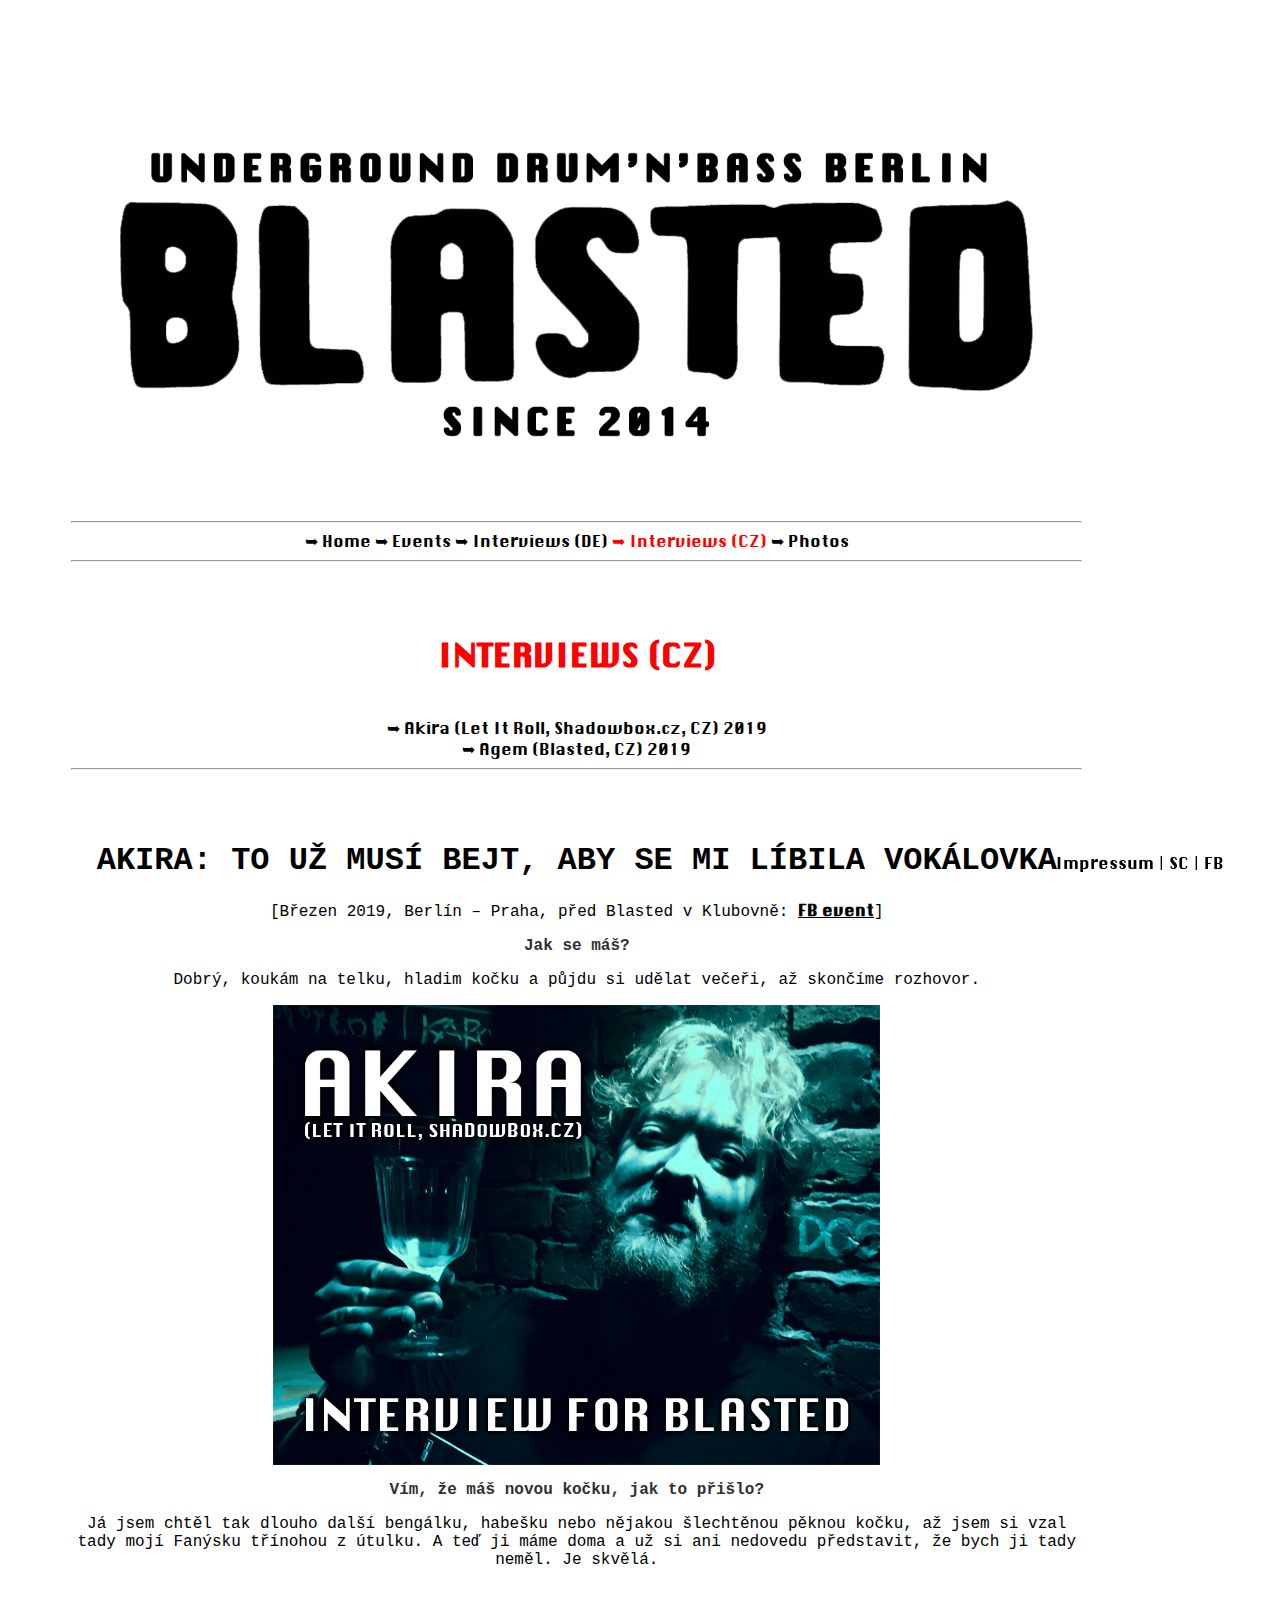
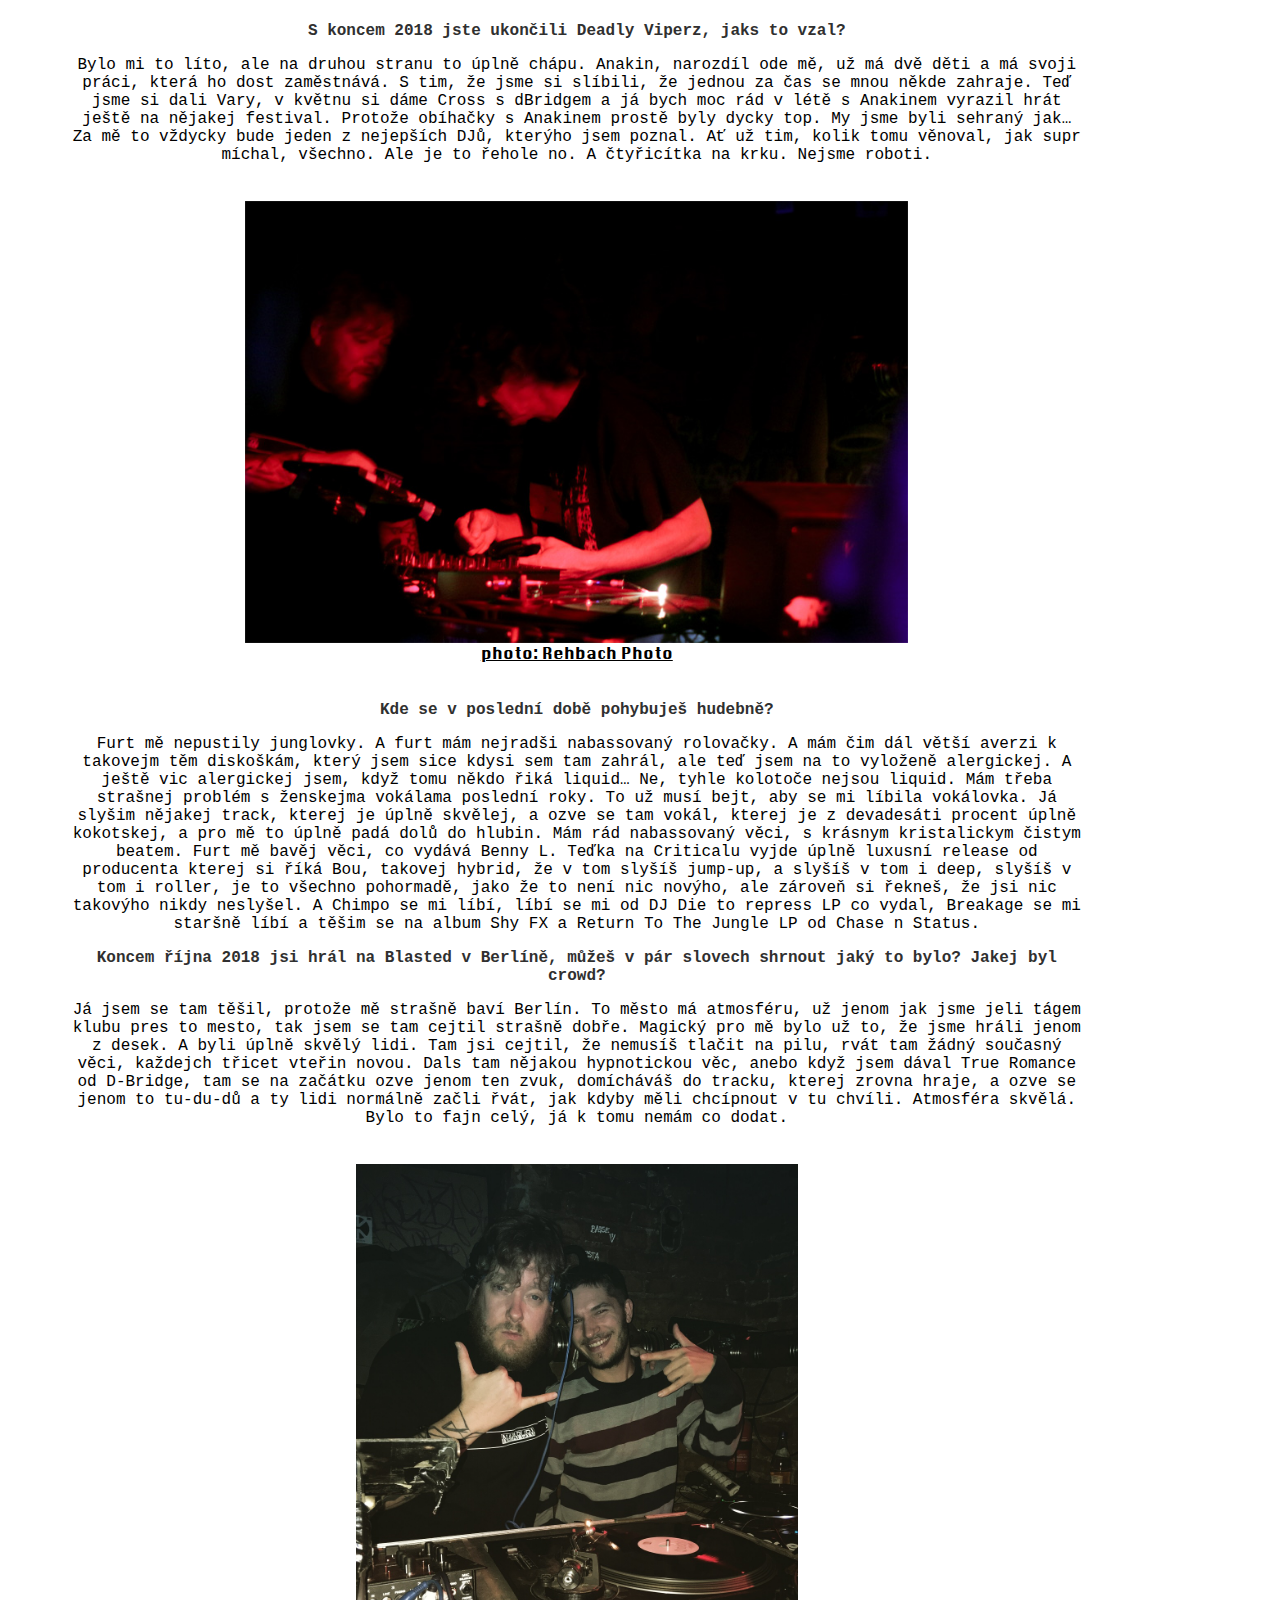
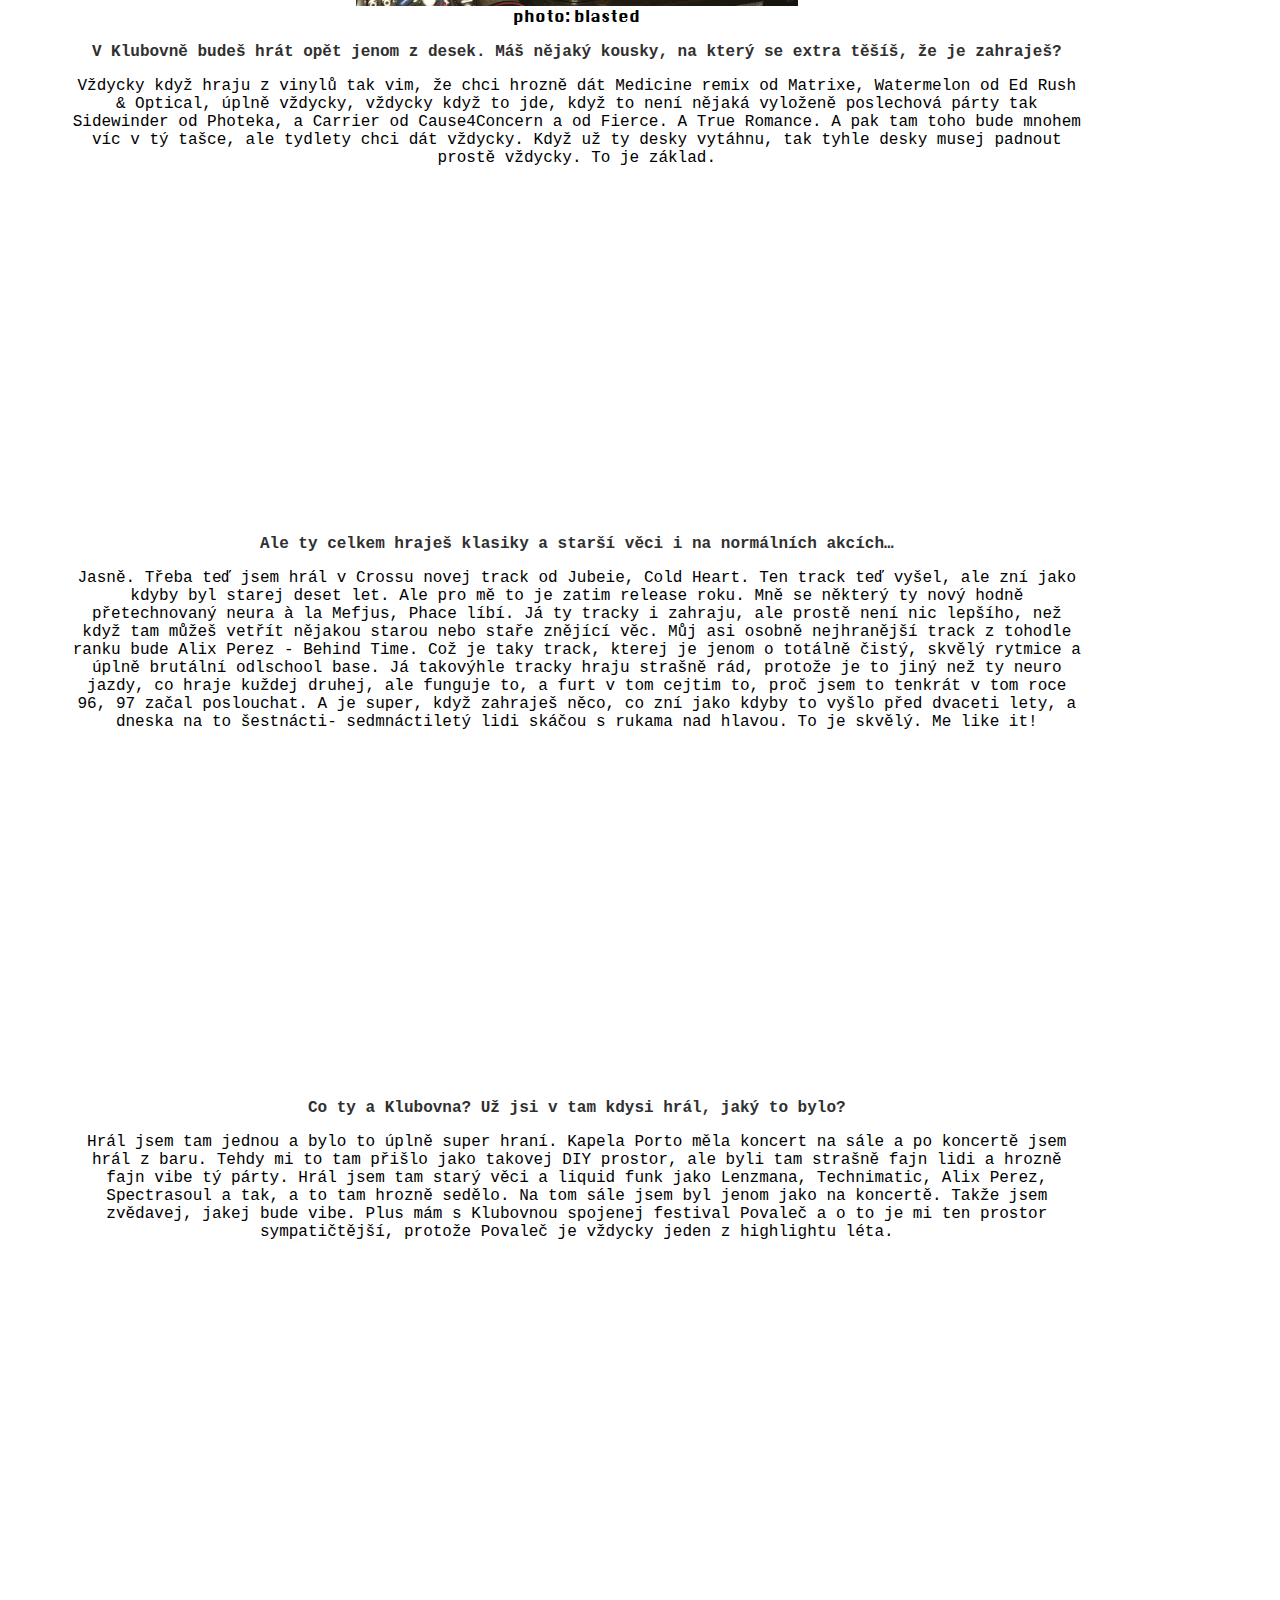
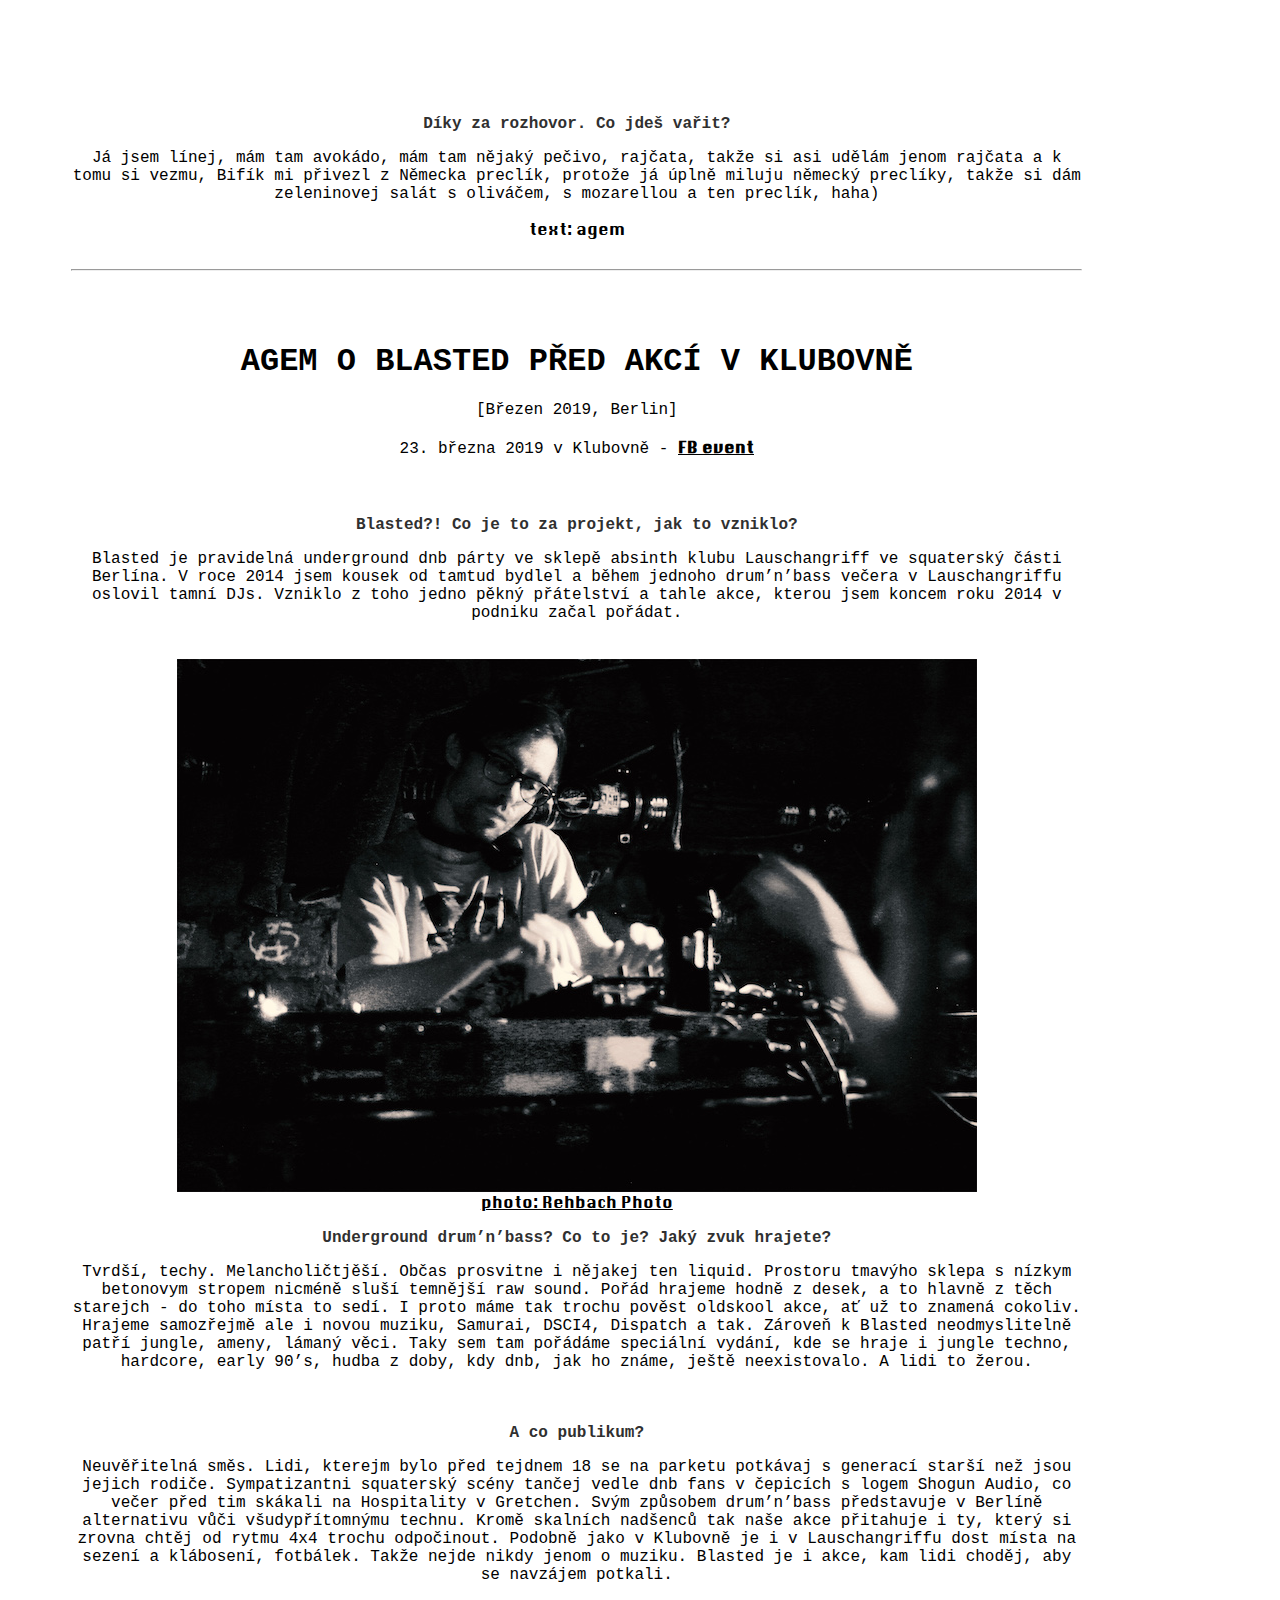
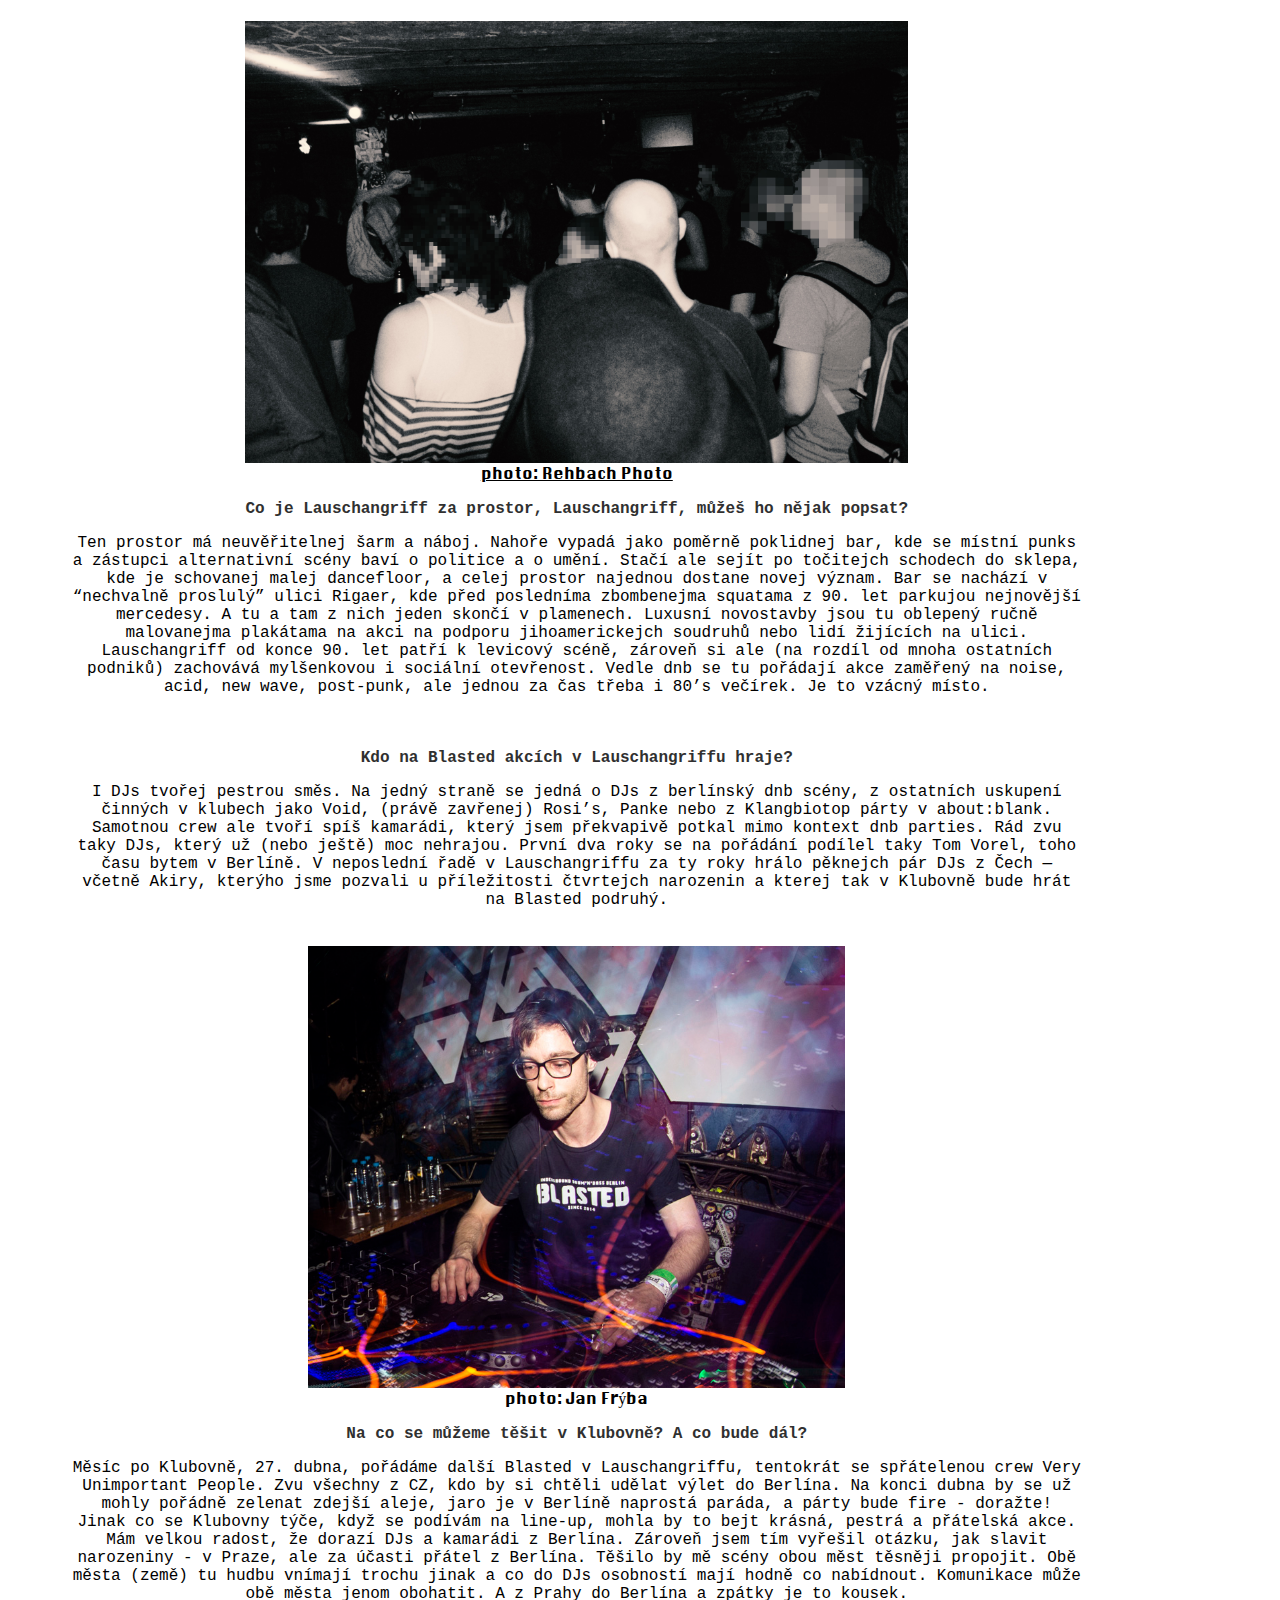
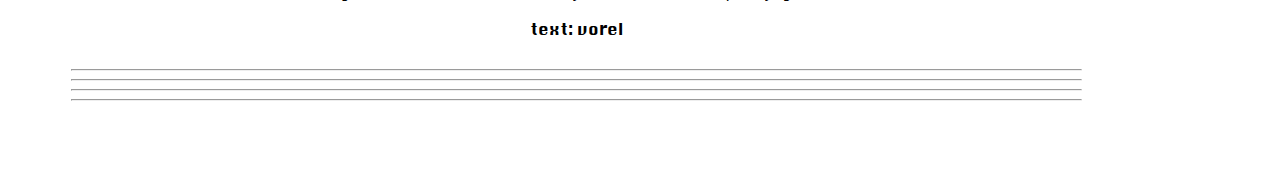
<file: interviews_cz2.html>
<html>
  <head>
	  <title>Akira: To už musí bejt, aby se mi líbila vokálovka - Blasted DNB</title>
	  <link rel="icon" href="/images/favicon2.png">
	  <script> 
    var gaProperty = 'UA-128121814-1'; 
    var disableStr = 'ga-disable-' + gaProperty; 
    if (document.cookie.indexOf(disableStr + '=true') > -1) { 
        window[disableStr] = true;
    } 
    function gaOptout() { 
        document.cookie = disableStr + '=true; expires=Thu, 31 Dec 2099 23:59:59 UTC; path=/'; 
        window[disableStr] = true; 
        alert('Das Tracking ist jetzt deaktiviert'); 
    } 
    (function(i,s,o,g,r,a,m){i['GoogleAnalyticsObject']=r;i[r]=i[r]||function(){ 
            (i[r].q=i[r].q||[]).push(arguments)},i[r].l=1*new Date();a=s.createElement(o), 
        m=s.getElementsByTagName(o)[0];a.async=1;a.src=g;m.parentNode.insertBefore(a,m) 
    })(window,document,'script','https://www.google-analytics.com/analytics.js','ga'); 
    ga('create', 'UA-128121814-1', 'auto'); 
    ga('set', 'anonymizeIp', true); 
    ga('send', 'pageview'); 
</script>
  <meta charset="utf-8">
  <meta name="viewport" content="width=device-width, initial-scale=1">
	  <!-- <img src="logo-blasted-web1080px.png">-->
	  
  <!-- <title>Blasted Drum'n'Bass</title>-->
  <link rel="stylesheet" href="stylesheet.css">
  <script src="https://code.jquery.com/jquery-3.3.1.min.js"></script>
  <!-- <script src="https://code.jquery.com/mobile/1.4.5/jquery.mobile-1.4.5.min.js"></script> -->
  <!-- Icon Library -->
  <link rel="stylesheet" href="https://maxcdn.bootstrapcdn.com/font-awesome/4.5.0/css/font-awesome.min.css">
  </head>
  <body>
	 <!--  <h1>DRUMNBASS UNDERGROUND BERLIN</h1>  
	  <div class="picture" 
	       style="background-image: url('https://i.imgur.com/C0jPWAF.png');">
       </div>
-->
  <div><!-- data-role="header" -->
    
  </div>
  <div role="main" class="content">
	  
	  <div class="picture" 
	      style="background-image: url('images/head.png');">
       </div>
	   <!--  <a href="https://www.facebook.com/events/302608627232025/">
  	      <div class="picture" 
	      style="background-image: url('https://i.imgur.com/4Wd5L0T.jpg');">
              </div>
		    <br>
	    </a>
	   <div class="list">
  	   
		  <div>  <a href="https://www.facebook.com/events/302608627232025/">➥ Facebook event</a><br>
			 <a href="http://keepitrollin.de/Forum/Veranstaltungen-Drum-and-Bass/27-10-2018Four-years-of-Blasted-Lauschangriff.html">➥ Keep It Rollin thread</a><br>
		  	  <a href="https://www.residentadvisor.net/events/1171598">➥ Resident Advisor event</a><br>
			 
		  </div><br>
		  -->
		  <div class="list">
			  <hr>
			  
			<a href="index.html">➥ Home</a>
			  <a href="events.html">➥ Events</a>
			  <a href="interviews_de.html">➥ Interviews (DE)</a>  
			  <a href="interviews_cz.html" class="red">➥ Interviews (CZ)</a> 
			<a href="photos.html">➥ Photos</a>  
			  
			  
			  <hr>
			  <br id="next">
			  <br>
			  
			  <h1 class="whereami">INTERVIEWS (CZ)</h1>
				
			  
			 <br>
			   		<a href="#akicz">➥ Akira (Let It Roll, Shadowbox.cz, CZ) 2019</a><br>
					 <a href="#agem">➥ Agem (Blasted, CZ) 2019</a><br>
					<!-- <a href="#aki">➥ Akira (Let it Roll, Shadowbox.cz, CZ) 2019</a><br> -->
  					<hr>

			  			  
			    <!--hop-->
		    <br id="akicz">
<!-- <div class="list" style="font-family:courier;">
  -->	   
		 
			  
			 
			  <br>
			  <h1 style="font-family:courier;">AKIRA: TO UŽ MUSÍ BEJT, ABY SE MI LÍBILA VOKÁLOVKA</h1>
			  

			  <div style="font-family:courier">[Březen 2019, Berlín – Praha, před Blasted v Klubovně: <a href="https://www.facebook.com/events/824458951231727/" style="font-family:courier;"><b><u>FB event</u></b></a>] 
	
				   
				  </div><!--
					<div class="picture" 
	      				 style="background-image: url('/photos/agem1.jpg');">
					</div>	 -->
	 			
	 			<p class="fragecz">Jak se máš?</p>
	 <p class="antwortcz">Dobrý, koukám na telku, hladim kočku a půjdu si udělat večeři, až skončíme rozhovor.
				
			  </p>
			  
			  <img src="/images/aki_interview.png" align="center" width="60%">
			  <br>
 				
	 <!--
			  <iframe width="560" height="315" src="https://www.youtube.com/embed/6Rd7PCJ3Y8o" frameborder="0" allow="accelerometer; autoplay; encrypted-media; gyroscope; picture-in-picture" allowfullscreen></iframe>
	 			<br><br>-->
	 
	 <p class="fragecz">Vím, že máš novou kočku, jak to přišlo?</p>
				 <p class="antwortcz">
					
				
				Já jsem chtěl tak dlouho další bengálku, habešku nebo nějakou šlechtěnou pěknou kočku, až jsem si vzal tady mojí Fanýsku třínohou z útulku. A teď ji máme doma a už si ani nedovedu představit, že bych ji tady neměl. Je skvělá.
				 </p><br>

			  
				 <p class="fragecz">S koncem 2018 jste ukončili Deadly Viperz, jaks to vzal?</p>
				 <p class="antwortcz">
				Bylo mi to líto, ale na druhou stranu to úplně chápu. Anakin, narozdíl ode mě, už má dvě děti a má svoji práci, která ho dost zaměstnává. S tim, že jsme si slíbili, že jednou za čas se mnou někde zahraje. Teď jsme si dali Vary, v květnu si dáme Cross s dBridgem a já bych moc rád v létě s Anakinem vyrazil hrát ještě na nějakej festival. Protože obíhačky s Anakinem prostě byly dycky top. My jsme byli sehraný jak… Za mě to vždycky bude jeden z nejepších DJů, kterýho jsem poznal. Ať už tim, kolik tomu věnoval, jak supr míchal, všechno. Ale je to řehole no. A čtyřicítka na krku. Nejsme roboti. 
				</p><br>
			  
<!--			  <iframe width="560" height="315" src="https://www.youtube.com/embed/pQwRJegkvEk" frameborder="0" allow="accelerometer; autoplay; encrypted-media; gyroscope; picture-in-picture" allowfullscreen></iframe>
-->
		 <div class="picture" 
	      				 style="background-image: url('/photos/aki2.jpg');">
					</div><a href="https://www.facebook.com/rehbachphotography/" target="_blank"><u> photo: Rehbach Photo</u></a>
			  
			  <br><br><p class="fragecz">Kde se v poslední době pohybuješ hudebně?</p>
				<p class="antwortcz">
				Furt mě nepustily junglovky. A furt mám nejradši nabassovaný rolovačky. A mám čim dál větší averzi k takovejm těm diskoškám, který jsem sice kdysi sem tam zahrál, ale teď jsem na to vyloženě alergickej. A ještě vic alergickej jsem, když tomu někdo řiká liquid… Ne, tyhle kolotoče nejsou liquid. Mám třeba strašnej problém s ženskejma vokálama poslední roky. To už musí bejt, aby se mi líbila vokálovka. Já slyšim nějakej track, kterej je úplně skvělej, a ozve se tam vokál, kterej je z devadesáti procent úplně kokotskej, a pro mě to úplně padá dolů do hlubin. Mám rád nabassovaný věci, s krásnym kristalickym čistym beatem. Furt mě bavěj věci, co vydává Benny L. Teďka na Criticalu vyjde úplně luxusní release od producenta kterej si říká Bou, takovej hybrid, že v tom slyšíš jump-up, a slyšíš v tom i deep, slyšíš v tom i roller, je to všechno pohormadě, jako že to není nic novýho, ale zároveň si řekneš, že jsi nic takovýho nikdy neslyšel. A Chimpo se mi líbí, líbí se mi od DJ Die to repress LP co vydal, Breakage se mi staršně líbí a těšim se na album Shy FX a Return To The Jungle LP od Chase n Status. 
				 </p>
	 			
	 			<p class="fragecz">Koncem října 2018 jsi hrál na Blasted v Berlíně, můžeš v pár slovech shrnout jaký to bylo? Jakej byl crowd?  </p>
				 <p class="antwortcz">Já jsem se tam těšil, protože mě strašně baví Berlín. To město má atmosféru, už jenom jak jsme jeli tágem klubu pres to mesto, tak jsem se tam cejtil strašně dobře. Magický pro mě bylo už to, že jsme hráli jenom z desek. A byli úplně skvělý lidi. Tam jsi cejtil, že nemusíš tlačit na pilu, rvát tam žádný současný věci, každejch třicet vteřin novou. Dals tam nějakou hypnotickou věc, anebo když jsem dával True Romance od D-Bridge, tam se na začátku ozve jenom ten zvuk, domícháváš do tracku, kterej zrovna hraje, a ozve se jenom to tu-du-dů a ty lidi normálně začli řvát, jak kdyby měli chcípnout v tu chvíli. Atmosféra skvělá. Bylo to fajn celý, já k tomu nemám co dodat.  
	 			</p>
			  
			  <br>
					<div class="picture" 
	      				 style="background-image: url('/photos/aki3.JPG');">
					</div>photo: blasted
			  <br>
	 			<!--<iframe width="560" height="315" src="https://www.youtube.com/embed/puNcwh8kHzE" frameborder="0" allow="autoplay; encrypted-media" allowfullscreen></iframe>
			  <br><br>-->
		 
				 <p class="fragecz">V Klubovně budeš hrát opět jenom z desek. Máš nějaký kousky, na který se extra těšíš, že je zahraješ?</p>
	 			<p class="antwortcz">
				Vždycky když hraju z vinylů tak vim, že chci hrozně dát Medicine remix od Matrixe, Watermelon od Ed Rush & Optical, úplně vždycky, vždycky když to jde, když to není nějaká vyloženě poslechová párty tak Sidewinder od Photeka, a Carrier od Cause4Concern a od Fierce. A True Romance. A pak tam toho bude mnohem víc v tý tašce, ale tydlety chci dát vždycky. Když už ty desky vytáhnu, tak tyhle desky musej padnout prostě vždycky. To je základ.		 </p>
			  <br>
			  
<iframe width="560" height="315" src="https://www.youtube.com/embed/CziMiZKHby8" frameborder="0" allow="accelerometer; autoplay; encrypted-media; gyroscope; picture-in-picture" allowfullscreen></iframe>			  
			  
			  <br>
			  <p class="fragecz">Ale ty celkem hraješ klasiky a starší věci i na normálních akcích…</p>
	 			<p class="antwortcz">
Jasně. Třeba teď jsem hrál v Crossu novej track od Jubeie, Cold Heart. Ten track teď vyšel, ale zní jako kdyby byl starej deset let. Ale pro mě to je zatim release roku. Mně se některý ty nový hodně přetechnovaný neura à la Mefjus, Phace líbí. Já ty tracky i zahraju, ale prostě není nic lepšího, než když tam můžeš vetřít nějakou starou nebo staře znějící věc. Můj asi osobně nejhranější track z tohodle ranku bude Alix Perez - Behind Time. Což je taky track, kterej je jenom o totálně čistý, skvělý rytmice a úplně brutální odlschool base. Já takovýhle tracky hraju strašně rád, protože je to jiný než ty neuro jazdy, co hraje kuždej druhej, ale funguje to, a furt v tom cejtim to, proč jsem to tenkrát v tom roce 96, 97 začal poslouchat. A je super, když zahraješ něco, co zní jako kdyby to vyšlo před dvaceti lety, a dneska na to šestnácti- sedmnáctiletý lidi skáčou s rukama nad hlavou. To je skvělý. Me like it! 			 
			  </p>
			  <br>
			  
			  <iframe width="560" height="315" src="https://www.youtube.com/embed/kxvozYpzLds" frameborder="0" allow="accelerometer; autoplay; encrypted-media; gyroscope; picture-in-picture" allowfullscreen></iframe>
			  
			  <br>
			  <p class="fragecz">Co ty a Klubovna? Už jsi v tam kdysi hrál, jaký to bylo? </p>
	 			<p class="antwortcz">
Hrál jsem tam jednou a bylo to úplně super hraní. Kapela Porto měla koncert na sále a po koncertě jsem hrál z baru. Tehdy mi to tam přišlo jako takovej DIY prostor, ale byli tam strašně fajn lidi a hrozně fajn vibe tý párty. Hrál jsem tam starý věci a liquid funk jako Lenzmana, Technimatic, Alix Perez, Spectrasoul a tak, a to tam hrozně sedělo. Na tom sále jsem byl jenom jako na koncertě. Takže jsem zvědavej, jakej bude vibe. Plus mám s Klubovnou spojenej festival Povaleč a o to je mi ten prostor sympatičtější, protože Povaleč je vždycky jeden z highlightu léta. 			 
			  </p>  
			  
			  
				  <a href="https://www.facebook.com/events/824458951231727/">
  	      <div class="picture" 
	      style="background-image: url('https://i.imgur.com/vDAYJZD.png');">
              </div>   </a>
			   
			  <p class="fragecz">Díky za rozhovor. Co jdeš vařit? </p>
	 			<p class="antwortcz">
Já jsem línej, mám tam avokádo, mám tam nějaký pečivo, rajčata, takže si asi udělám jenom rajčata a k tomu si vezmu, Bifík mi přivezl z Německa preclík, protože já úplně miluju německý preclíky, takže si dám zeleninovej salát s oliváčem, s mozarellou a ten preclík, haha)
			  </p>
			  
			
			  text: agem<br>
	 <br>
				
	<hr>
			  
			    <!--hop-->
		    <br id="agem">
<!-- <div class="list" style="font-family:courier;">
  -->	   
		 
			  
			 
			  <br>
			  <h1 style="font-family:courier;">AGEM O BLASTED PŘED AKCÍ V KLUBOVNĚ</h1>
			  

			  <div style="font-family:courier; font-color:red">[Březen 2019, Berlin] 
	 <br><br>
	 23. března 2019 v Klubovně - <a href="https://www.facebook.com/events/824458951231727/" style="font-family:courier;"><b><u>FB event</u></b></a>
				  </div><!--
					<div class="picture" 
	      				 style="background-image: url('/photos/agem1.jpg');">
					</div>	 --><br><br>
	 			
	 			<p class="fragecz">Blasted?! Co je to za projekt, jak to vzniklo?</p>
	 <p class="antwortcz">Blasted je pravidelná underground dnb párty ve sklepě absinth klubu Lauschangriff ve squaterský části Berlína. V roce 2014 jsem kousek od tamtud bydlel a během jednoho drum’n’bass večera v Lauschangriffu oslovil tamní DJs. Vzniklo z toho jedno pěkný přátelství a tahle akce, kterou jsem koncem roku 2014 v podniku začal pořádat. 

				</p>
 				<br>
			  <img src="/photos/agem2.jpeg" align="center"><br>
			<a href="https://www.facebook.com/rehbachphotography/" target="_blank"><u> photo: Rehbach Photo</u></a>
	 <!--
			  <iframe width="560" height="315" src="https://www.youtube.com/embed/6Rd7PCJ3Y8o" frameborder="0" allow="accelerometer; autoplay; encrypted-media; gyroscope; picture-in-picture" allowfullscreen></iframe>
	 			<br><br>-->
	 
	 <p class="fragecz">Underground drum’n’bass? Co to je? Jaký zvuk hrajete?</p>
				 <p class="antwortcz">
					Tvrdší, techy. Melancholičtjěší. Občas prosvitne i nějakej ten liquid. Prostoru tmavýho sklepa s nízkym betonovym stropem nicméně sluší temnější raw sound. Pořád hrajeme hodně z desek, a to hlavně z těch starejch - do toho místa to sedí. I proto máme tak trochu pověst oldskool akce, ať už to znamená cokoliv. Hrajeme samozřejmě ale i novou muziku, Samurai, DSCI4, Dispatch a tak. Zároveň k Blasted neodmyslitelně patří jungle, ameny, lámaný věci. Taky sem tam pořádáme speciální vydání, kde se hraje i jungle techno, hardcore, early 90’s, hudba z doby, kdy dnb, jak ho známe, ještě neexistovalo. A lidi to žerou.
				 </p><br>
	 
				 <p class="fragecz">A co publikum? </p>
				 <p class="antwortcz">
Neuvěřitelná směs. Lidi, kterejm bylo před tejdnem 18 se na parketu potkávaj s generací starší než jsou jejich rodiče. Sympatizantni squaterský scény tančej vedle dnb fans v čepicích s logem Shogun Audio, co večer před tim skákali na Hospitality v Gretchen. Svým způsobem drum’n’bass představuje v Berlíně alternativu vůči všudypřítomnýmu technu. Kromě skalních nadšenců tak naše akce přitahuje i ty, který si zrovna chtěj od rytmu 4x4 trochu odpočinout. Podobně jako v Klubovně je i v Lauschangriffu dost místa na sezení a klábosení, fotbálek. Takže nejde nikdy jenom o muziku. Blasted je i akce, kam lidi choděj, aby se navzájem potkali. 
				</p><br>
			  
<!--			  <iframe width="560" height="315" src="https://www.youtube.com/embed/pQwRJegkvEk" frameborder="0" allow="accelerometer; autoplay; encrypted-media; gyroscope; picture-in-picture" allowfullscreen></iframe>
-->
		 <div class="picture" 
	      				 style="background-image: url('/photos/basement1.jpg');">
					</div><a href="https://www.facebook.com/rehbachphotography/" target="_blank"><u> photo: Rehbach Photo</u></a>
			  
			  <br><p class="fragecz">Co je Lauschangriff za prostor, Lauschangriff, můžeš ho nějak popsat?</p>
				<p class="antwortcz">
				Ten prostor má neuvěřitelnej šarm a náboj. Nahoře vypadá jako poměrně poklidnej bar, kde se místní punks a zástupci alternativní scény baví o politice a o umění. Stačí ale sejít po točitejch schodech do sklepa, kde je schovanej malej dancefloor, a celej prostor najednou dostane novej význam. Bar se nachází v “nechvalně proslulý” ulici Rigaer, kde před posledníma zbombenejma squatama z 90. let parkujou nejnovější mercedesy. A tu a tam z nich jeden skončí v plamenech. Luxusní novostavby jsou tu oblepený ručně malovanejma plakátama na akci na podporu jihoamerickejch soudruhů nebo lidí žijících na ulici. Lauschangriff od konce 90. let patří k levicový scéně, zároveň si ale (na rozdíl od mnoha ostatních podniků) zachovává mylšenkovou i sociální otevřenost. Vedle dnb se tu pořádají akce zaměřený na noise, acid, new wave, post-punk, ale jednou za čas třeba i 80’s večírek. Je to vzácný místo. 
				 </p><br>
	 			
	 			<p class="fragecz">Kdo na Blasted akcích v Lauschangriffu hraje?  </p>
				 <p class="antwortcz">I DJs tvořej pestrou směs. Na jedný straně se jedná o DJs z berlínský dnb scény, z ostatních uskupení činných v klubech jako Void, (právě zavřenej) Rosi’s, Panke nebo z Klangbiotop párty v about:blank. Samotnou crew ale tvoří spíš kamarádi, který jsem překvapivě potkal mimo kontext dnb parties. Rád zvu taky DJs, který už (nebo ještě) moc nehrajou. První dva roky se na pořádání podílel taky Tom Vorel, toho času bytem v Berlíně. V neposlední řadě v Lauschangriffu za ty roky hrálo pěknejch pár DJs z Čech — včetně Akiry, kterýho jsme pozvali u příležitosti čtvrtejch narozenin a kterej tak v Klubovně bude hrát na Blasted podruhý. 
	 			</p><br>
			  
			
					<div class="picture" 
	      				 style="background-image: url('/photos/agem3.jpg');">
					</div>photo: Jan Frýba
			  <br>
	 			<!--<iframe width="560" height="315" src="https://www.youtube.com/embed/puNcwh8kHzE" frameborder="0" allow="autoplay; encrypted-media" allowfullscreen></iframe>
			  <br><br>-->
		 
				 <p class="fragecz">Na co se můžeme těšit v Klubovně? A co bude dál? </p>
	 			<p class="antwortcz">
Měsíc po Klubovně, 27. dubna, pořádáme další Blasted v Lauschangriffu, tentokrát se spřátelenou crew Very Unimportant People. Zvu všechny z CZ, kdo by si chtěli udělat výlet do Berlína. Na konci dubna by se už mohly pořádně zelenat zdejší aleje, jaro je v Berlíně naprostá paráda, a párty bude fire - doražte!
					<br>Jinak co se Klubovny týče, když se podívám na line-up, mohla by to bejt krásná, pestrá a přátelská akce. Mám velkou radost, že dorazí DJs a kamarádi z Berlína. Zároveň jsem tím vyřešil otázku, jak slavit narozeniny - v Praze, ale za účasti přátel z Berlína. Těšilo by mě scény obou měst těsněji propojit. Obě města (země) tu hudbu vnímají trochu jinak a co do DJs osobností mají hodně co nabídnout. Komunikace může obě města jenom obohatit. A z Prahy do Berlína a zpátky je to kousek.
		 </p>
			  text: vorel<br>
	 <br>
			<hr><hr>	
	
	  
  	   
		 
			  <!--
<div class="list">
			 <hr>
			  <br>
			  <h1>INTERVIEW MIT AKIRA (LET IT ROLL, SHADOWBOX.CZ, DEADLY VIPERZ)</h1>
		  Akira <a href="https://soundcloud.com/doug-grind">➥ @Soundcloud</a>
			  <a href="https://www.instagram.com/akira_deadly_viper/">➥ @Instagram</a><br><br>
	[Oktober 2018, am Telefon, Berlin - Karlsbad]	  
DJ Akira aus Karlsbad im Westen Tschechiens ist eine der Säulen der tschechischen Drum’n’Bass Szene. Von Gaststätten in Kleinstädten bis zum Let It Roll Open Air Festival, Akira bereist seit fast zwanzig Jahren das Land und verbreitet seine Liebe für die gebrochenen Beats. Er ist bekannt für seine eklektische und dynamische Selektion, seine Art mit dem Publikum in Kontakt zu gehen, kann man als geradezu legendär bezeichnen. Am Samstag kommt er als DJ zum ersten Mal nach Berlin und spielt mit uns im Lauschangriff zu der Vierjahresgeburtstagsfeier von Blasted. Ich habe ihn interviewt, um ihn dem Berliner Publikum ein bisschen vorzustellen… 
<br><br>
		<div class="picture" 
	       style="background-image: url('https://i.imgur.com/SWSkSDt.jpg');">
			</div>
			
<br><br>		  
<p class="frage">Wie hat es für dich mit dem Auflegen, mit Drum’n’Bass und so angefangen? Ich weiß, es war noch in den Neunzigern und es war auch ein Haufen Trip Hop dabei. </p><br>
<p class="antwort">Ich habe angefangen beides auf einmal zu hören, Drum’n’Bass und Trip Hop. Aber dem Trip Hop bin ich so um 1996 wirklich verfallen. Es gab wohl so gut wie kein Internet damals, das heißt ich hab auf MTV verschiedene Remixes gesehen, unterschiedliche Tanzmusik. Und diese Remixes gab es damals nur auf Platten. 1997 bin ich dann mal nach London gereist und da hab ich gesehen, dass es voll die geile Musik gibt auf Vinyl, aber nur auf Vinyl. Keine CDs, nichts. Und dann hab ich mir Geld ausgeliehen für meinen ersten Omnitronic Plattenspieler und hab angefangen mir Platten zu besorgen. Erstmal wollte ich kein Drum’n’Bass auflegen. Die ersten Sachen, die ich gekauft habe, das waren eher so Deep House, Acid Jazz, Breakbeat und Triphop. Ich mochte Portishead, Massive Attack, Tricky, Krush, DJ Shadow und so Zeug. So fing es an. 
</p><br>
<iframe width="560" height="315" src="https://www.youtube.com/embed/QiqMQaVvomk" frameborder="0" allow="autoplay; encrypted-media" allowfullscreen></iframe>
			  <br><br>
			  
			  <p class="frage">Das heißt du hast dir Platten aus dem Ausland besorgt?</p><br>
<p class="antwort">Der erste Einkauf war in Prag. Und dann hab ich angefangen nach Deutschland zu fahren, da gab es diesen geilen Laden, WOM hieß es, World of Music. Und da gab’s alles, eine unglaubliche Auswahl an Platten. Ich kann mich noch erinnern, als Clockwork von Stakka & Skynet rauskam, die hatten da 20 Stück davon eingequetscht im Regal. Da hab ich mich immer mit Trip Hop beschäftigt und daneben gab es tonnenweise Jungle. Irgendwann hab ich etwas von Goldie gehört und die allerersten dnb-Platten, die ich mitgenommen habe, waren dann Ed Rush & Optical - Watermelon und Adam F - Brand New Funk. Und seitdem hab ich dann nur Drum’n’Bass nach Hause geschleppt und bin der Musik komplett verfallen. Das muss Ende 1998 gewesen sein. Dann kamen Tunes wie Gas Mask, Bacteria, hey, als ich das zum ersten Mal gehört habe, dachte ich, die Welt ist zu Ende. Und dann kam Armagedon LP raus, ein Jahr später, Bad Company - Inside the Machine, Wormhole war schon raus, Sleepwalk von Matrix, Bad Company auf Virus, Ram, Ram Trilogy, Kridian EP, da konnte ich nicht mehr aufhören, das war schon eine Sucht.  
</p><br>
			  <iframe width="560" height="315" src="https://www.youtube.com/embed/kv3kqitadV0" frameborder="0" allow="autoplay; encrypted-media" allowfullscreen></iframe>
			  
			  <br><br>
<p class="frage">Und wie haben damals Leute auf deine neue Musik reagiert?</p><br>
<p class="antwort">Damals hat sich hier in Karlsbad keine Sau für Drum’n’Bass interessiert. Was heißt hier in Karlsbad, nirgendwo, nirgendwo hat sich jemensch für Jungle interessiert außer Prag. Es gab was in Brünn, etwas in Ostrava, Pilsen, sonst nichts. Man nannte das damals “Pikodrumy” (etwa Meth-Drums). Das einzige was so die Leute noch ertragen konnten war so LTJ Bukem und diese alten Stücke. Die Jungen wussten gar nicht wie man dazu tanzen soll. Aber ich konnte nicht mehr aufhören und so musste ich dann so zwei Jahre überstehen. Ich hab Leute von der Tanzfläche vertrieben, hab in Clubs gespielt, wo mir gesagt wurde, hier spielst du nie wieder mit so einer Musik und so weiter. Und dann hat sich der Wind irgendwie gedreht gegen 2000, 2001, da hab ich dann angefangen wie ein Verrückter das ganze Land zu bespielen. Plötzlich haben mich die alten Clubs, die mich damals nicht mehr wollten, wieder angerufen und mir Geld fürs Auflegen angeboten und mich gebeten, dass ich da wieder Musik mache. Da war dann plötzlich alles anders. Und seit dem leg ich im Grunde non-stop auf.
</p><br>
			  <iframe width="560" height="315" src="https://www.youtube.com/embed/7eLuAIDW2qU" frameborder="0" allow="autoplay; encrypted-media" allowfullscreen></iframe>
			  <br><br>
<p class="frage">Das heißt du bis so zu sagen seit 2001 auf Tour?</p><br>
<p class="antwort">Ich hatte eine dreimonatige Pause, bin so ein bisschen zusammengebrochen 2013, ausgebrannt, eben weil ich jahrelang wie ein Schwein zu mir war, ging zur Arbeit, hab zwölfmal im Monat aufgelegt, gleichzeitig mich um alte Frauen in der Anstalt gekümmert, dies und das gemacht, Familie, dazu bin ich so ein bisschen neurotisch, das hilft auch nicht. Dann kam so ein Blackout, seitdem mach ich einiges anders. Aber trotzdem merkt man immer wieder, dass man die gleichen Fehler macht. Aber jetzt spiele ich so fünfmal im Monat, das ist super. 
</p><br>
<p class="frage">Was treibt dich nach all den Jahren immer noch an? </p><br>
<p class="antwort">Die zwei wichtigsten Sachen: Es gibt immer noch unglaublich viel gute Musik, wenn man sich damit auseinandersetzt, findet man immer noch Schätze. Aber vor allem, wenn ich hinter dem Mischpult stehe, alles geht zur Seite, alles geht weg, es gibt nur das Auflegen und der Rest verschwindet. Und das ist ein unbezahlbares Gefühl. Immer noch nach all den Jahren. Der Kopf wird frei, für die eine zwei Stunden mindestens. 
</p><br>
<p class="frage">Übrigens, ich hab irgendwo gehört, dass du nie eine komplette Anlage zu Hause hattest. Wie hast du dann das gelernt? </p><br>
<p class="antwort">Hab ich immer noch nicht. Hab nur einen Technics. Dieser Technics ist jetzt bei einem Freund, D-Resist, geparkt, bei dem ich auch gelernt habe. Ich kann mich noch erinnern wie leidlich seine Mutter immer wieder wurde, als sie mich mit der Riesentasche ankommen sah. Aber vor allem hab ich beim Auflegen gelernt. Denn wir waren am Anfang recht wenige, das heißt schon damals 2000 haben wir wirklich viel aufgelegt, in verschiedenen Bars, Clubs, Diskotheken, auf Soundsystem-Parties. Ich war am Anfang nicht so gut, hab einfach beim Auflegen gelernt. Und ich bin so ein Trainspotter, wenn mir was Spaß macht, dann lass ich nicht los. Ich hab die Musik auch in der Schule damals gehört, auf der Arbeit, ständig, ich wollte, dass es mein Gehirn zu verstehen lernt, auf die Weise, wie ich es brauchte. Es hat mir dann sehr geholfen, dass ich mir die Plattenspieler für zwei Wochen nach Hause ausgeliehen habe. Das war noch bei den Eltern in der kleinen Wohnung, da saß ich die ganze Nacht auf dem Stuhl, Kopfhörer an, weil alle schliefen, und hab einfach Platten gemischt. Hin und zurück, hin und zurück.
</p><br>
<p class="frage">Du spielst seit 13 Jahren back2back mit Anakin als “Deadly Viperz”, außerdem auch immer wieder mit anderen DJs back2back. Wie siehst du den Unterschied zwischen Soloauflegen und back2back?</p><br>
<p class="antwort">Es ist ganz anders. Wenn ich alleine auflege, versuch ich immer eine Art Geschichte aufzubauen. Ich bereite mir meine Sets nie vor, aber ich überlege immer mit welchem Track ich anfange. Da denk ich schon auf dem Hinweg im Auto darüber nach, hab dann vielleicht so drei Kombinationen im Kopf, was wird der Introtrack sein, was ich da reinmische. Der Rest entsteht dann rein spontan vor Ort. 
Wenn ich mit jemandem zusammen auflege, ist es was anderes. Ich kann zwar auch das Intro machen, aber man muss gucken, was der andere spielt. Und ehrlich, ich hab mehr Spaß dabei. Erstens muss ich mich nicht hetzen, ich kann mir in Ruhe überlegen, welche zwei Tracks ich spiele, während der Andere dran ist. Ich finde es macht oft auch mehr Sinn, um so mehr, wenn man mit der anderen Person gut eingespielt ist. Aber es gibt recht wenig Leute für back2back, weil da muss man verstehen, dass man zu zweit ist und nicht alleine. Kann ich vielleicht an einer Hand abzählen.
</p><br>
<p class="frage">Und was sagst du zu dem Jungle-Comeback, was wir gerade erleben? Ich weiß du bist voll der Fan von der kommenden Chase & Status Platte “Return II Jungle”…</p><br>
<p class="antwort">Ehrlich, sobald sie das Releasedate angekündigt haben, werde ich anfangen die Tage zu zählen. Ich bin ein Riesenfan von Chase & Status schon seit ihren Anfängen. Die haben doch auf Renegade Hardware angefangen wo sie die brutalsten Tracks rausgehauen haben, die schon damals die Tanzflächen gesprengt haben. Ich mag auch Grime, Hip-Hop, Bass House und so Zeug, und das alles machen sie ja auch, auf einem wirklich professionellen Niveau. Wenn ich mitgekriegt habe, dass sie nach Jamaica fliegen um da eine Platte aufzunehmen, war mir schon quasi klar, dass da nichts schiefgehen kann. Ich verfolge alle Sets, die sie jetzt veröffentlichen und lauere nach den neuen Tunes. Es ist alles so heftig, so viel Bass, Hammertracks wirklich. Und Retreat ist soweit der Track des Jahres für mich. Er hat alles was ein Jungle Track haben soll, und der Klang ist voll krass, das verstehe ich gar nicht, den Klang, verstehe gar nicht. 
</p><br>
 <iframe width="560" height="315" src="https://www.youtube.com/embed/6T7KK-TVAek" frameborder="0" allow="autoplay; encrypted-media" allowfullscreen></iframe>
<br><br>
			  <p class="frage">Wie reagiert das Publikum, das teils ja diesen Sound von früher gar nicht kennen kann?</p><br>
<p class="antwort">Auf Retreat super, schon wegen dem Clip denk ich. Aber ich spiele schon seit mehr als einem Jahr jede Menge Jungle. Bei Jungle sind halt die catchy Riffs geil, auch in den alten Sachen. Und das kommt an. Und auch die Vocals, oft gesamplet aus alten Reggae-Tunes. Das kommt ganz gut an, muss ich sagen. Ich spiele so vielleicht drei Jungle Tracks und hau dann was von Alix Perez oder sowas dazu, damit es nach vorne geht, das macht richtig Spaß es zusammen zu mischen, Deep und Jungle passt perfekt zusammen, die gebreakten Beats mit dem geraden Beat von Deep, es klingt sehr energisch zusammen. Also soweit bin ich recht zufrieden mit dem jetzigen Stand. Und außer Chase & Status ist Benny L voll der Held des Tages. Das ist der König von diesem Sound. 
</p><br>
			 		  
<p class="frage">Und außer Jungle, was macht dir gerade Spaß? Du hast Deep erwähnt…</p><br>
<p class="antwort">Ich gehe jetzt voll bei den Italienern ab. Bin voll da hängen geblieben, auf der italienischen Welle. Number One ist jetzt Kiril für mich. Kiril finde ich jetzt den besten Produzenten von diesem düsteren rolling-deep-Sound. Dann Synth Ethics, Was A Be, alle aus Italien. Critical ging jetzt in den letzten zwei Jahren wieder schön gut aufwärts, ich mag auch Bredren, die Sachen von Spirit, die er noch rausgebracht hat, bevor er gestorben ist. Am meisten mag ich Rollers mit klarem Beat und einem rollenden Bass. Ich bin es nie satt, das mag ich wirklich sehr. 
</p><br>
			  <iframe width="560" height="315" src="https://www.youtube.com/embed/TELJZRjTIFI" frameborder="0" allow="autoplay; encrypted-media" allowfullscreen></iframe>
			  <br><br>
<p class="frage">Wie ist es mit dir und Berlin, der Hauptstadt von Techno?</p><br>
<p class="antwort">Ich bin erst vor zwei Jahren zum ersten Mal in Berlin gewesen, obwohl ich 37 bin. Hab jetzt seit drei Jahren eine neue Freundin, und mit ihr reise ich jetzt ein bisschen mehr. Weil davor war das eben nur Auflegen, Auflegen, Auflegen. Ich hab dann mit 35 gemerkt, dass ich nie in Budapest war, nie in Amsterdam, nie in Berlin, in Norwegen, und wollte eben ein bisschen was sehen. Es war so ein spontaner Ausflug, ich bin nach dem Auflegen aus Pilsen über Prag nach Aussig gefahren, da haben wir vielleicht zwei Stunden geschlafen und fuhren weiter nach Berlin. Von Samstag früh bis Sonntag Abend waren wir dann in Berlin, ich war voll geflascht, voll begeistert von der Stadt. Ich fand das Brandenbruger Tor toll, Alexanderplatz, ich fand Kreuzberg toll, wir sind vielleicht 16 Kilometer am Tag gelaufen, ich fand es voll geil die Atmosphäre einzusaugen. Und obwohl ich jetzt nur für die Nacht komme, weiß ich, dass ich aus dem Zug aussteigen werde und das alte Gefühl ist wieder da. Und sonst wollen wir mit Freunden aus Karlsbad mal zu einer ordentlichen Techno Party ins Tresor, abends hin und nach der Party wieder nach Hause. Das steht auch noch irgendwann an. 
</p><br>
<p class="frage">Was hast du dir musikalisch für Samstag überlegt?</p><br>
<p class="antwort">Bin noch am gucken. Freue mich sehr, dass es auch CDJs gibt. Ich pack so 50 Platten mit Classics rein und dazu tonnenweise das neue rollende Deep. Und dann schau ich vor Ort, was passt.
</p><br>
<p class="frage">Und wirst du mit uns im Lauschangriff Absinth trinken?</p><br>
<p class="antwort">Wenn ihr Absinth trinkt, trink ich auch einen. Aber nur einen, weil sonst krieg ich da keinen Mix hin. Absinth nur einen. 
</p><br>
text: agem
			  <br><br id="uumm">
-->

		  <hr>
		  <hr>
		   <!-- 
<h1>Impressum</h1>
<h2>Angaben gem&auml;&szlig; &sect; 5 TMG</h2>
<p>Martin Hyca<br />
Anzengruber 7<br />
12043 Berlin</p>
<h2>Kontakt</h2>
<p>
E-Mail: blastednb@gmail.com</p>
<h3>Haftung f&uuml;r Inhalte</h3> <p>Als Diensteanbieter sind wir gem&auml;&szlig; &sect; 7 Abs.1 TMG f&uuml;r eigene Inhalte auf diesen Seiten nach den allgemeinen Gesetzen verantwortlich. Nach &sect;&sect; 8 bis 10 TMG sind wir als Diensteanbieter jedoch nicht verpflichtet, &uuml;bermittelte oder gespeicherte fremde Informationen zu &uuml;berwachen oder nach Umst&auml;nden zu forschen, die auf eine rechtswidrige T&auml;tigkeit hinweisen.</p> <p>Verpflichtungen zur Entfernung oder Sperrung der Nutzung von Informationen nach den allgemeinen Gesetzen bleiben hiervon unber&uuml;hrt. Eine diesbez&uuml;gliche Haftung ist jedoch erst ab dem Zeitpunkt der Kenntnis einer konkreten Rechtsverletzung m&ouml;glich. Bei Bekanntwerden von entsprechenden Rechtsverletzungen werden wir diese Inhalte umgehend entfernen.</p> <h3>Haftung f&uuml;r Links</h3> <p>Unser Angebot enth&auml;lt Links zu externen Websites Dritter, auf deren Inhalte wir keinen Einfluss haben. Deshalb k&ouml;nnen wir f&uuml;r diese fremden Inhalte auch keine Gew&auml;hr &uuml;bernehmen. F&uuml;r die Inhalte der verlinkten Seiten ist stets der jeweilige Anbieter oder Betreiber der Seiten verantwortlich. Die verlinkten Seiten wurden zum Zeitpunkt der Verlinkung auf m&ouml;gliche Rechtsverst&ouml;&szlig;e &uuml;berpr&uuml;ft. Rechtswidrige Inhalte waren zum Zeitpunkt der Verlinkung nicht erkennbar.</p> <p>Eine permanente inhaltliche Kontrolle der verlinkten Seiten ist jedoch ohne konkrete Anhaltspunkte einer Rechtsverletzung nicht zumutbar. Bei Bekanntwerden von Rechtsverletzungen werden wir derartige Links umgehend entfernen.</p> <h3>Urheberrecht</h3> <p>Die durch die Seitenbetreiber erstellten Inhalte und Werke auf diesen Seiten unterliegen dem deutschen Urheberrecht. Die Vervielf&auml;ltigung, Bearbeitung, Verbreitung und jede Art der Verwertung au&szlig;erhalb der Grenzen des Urheberrechtes bed&uuml;rfen der schriftlichen Zustimmung des jeweiligen Autors bzw. Erstellers. Downloads und Kopien dieser Seite sind nur f&uuml;r den privaten, nicht kommerziellen Gebrauch gestattet.</p> <p>Soweit die Inhalte auf dieser Seite nicht vom Betreiber erstellt wurden, werden die Urheberrechte Dritter beachtet. Insbesondere werden Inhalte Dritter als solche gekennzeichnet. Sollten Sie trotzdem auf eine Urheberrechtsverletzung aufmerksam werden, bitten wir um einen entsprechenden Hinweis. Bei Bekanntwerden von Rechtsverletzungen werden wir derartige Inhalte umgehend entfernen.</p>
<p>Quelle: <a href="https://www.e-recht24.de">https://www.e-recht24.de</a></p>
  -->
			  </div>  

  </div>
 <div class="footer"> <a href="impressum.html">Impressum</a> |
	  <a href=https://soundcloud.com/blasted_dnb>SC</a> |
	  <a href="https://www.facebook.com/blastedcrewberlin">FB</a> 
  </div>
  </body>
</html>
</file>
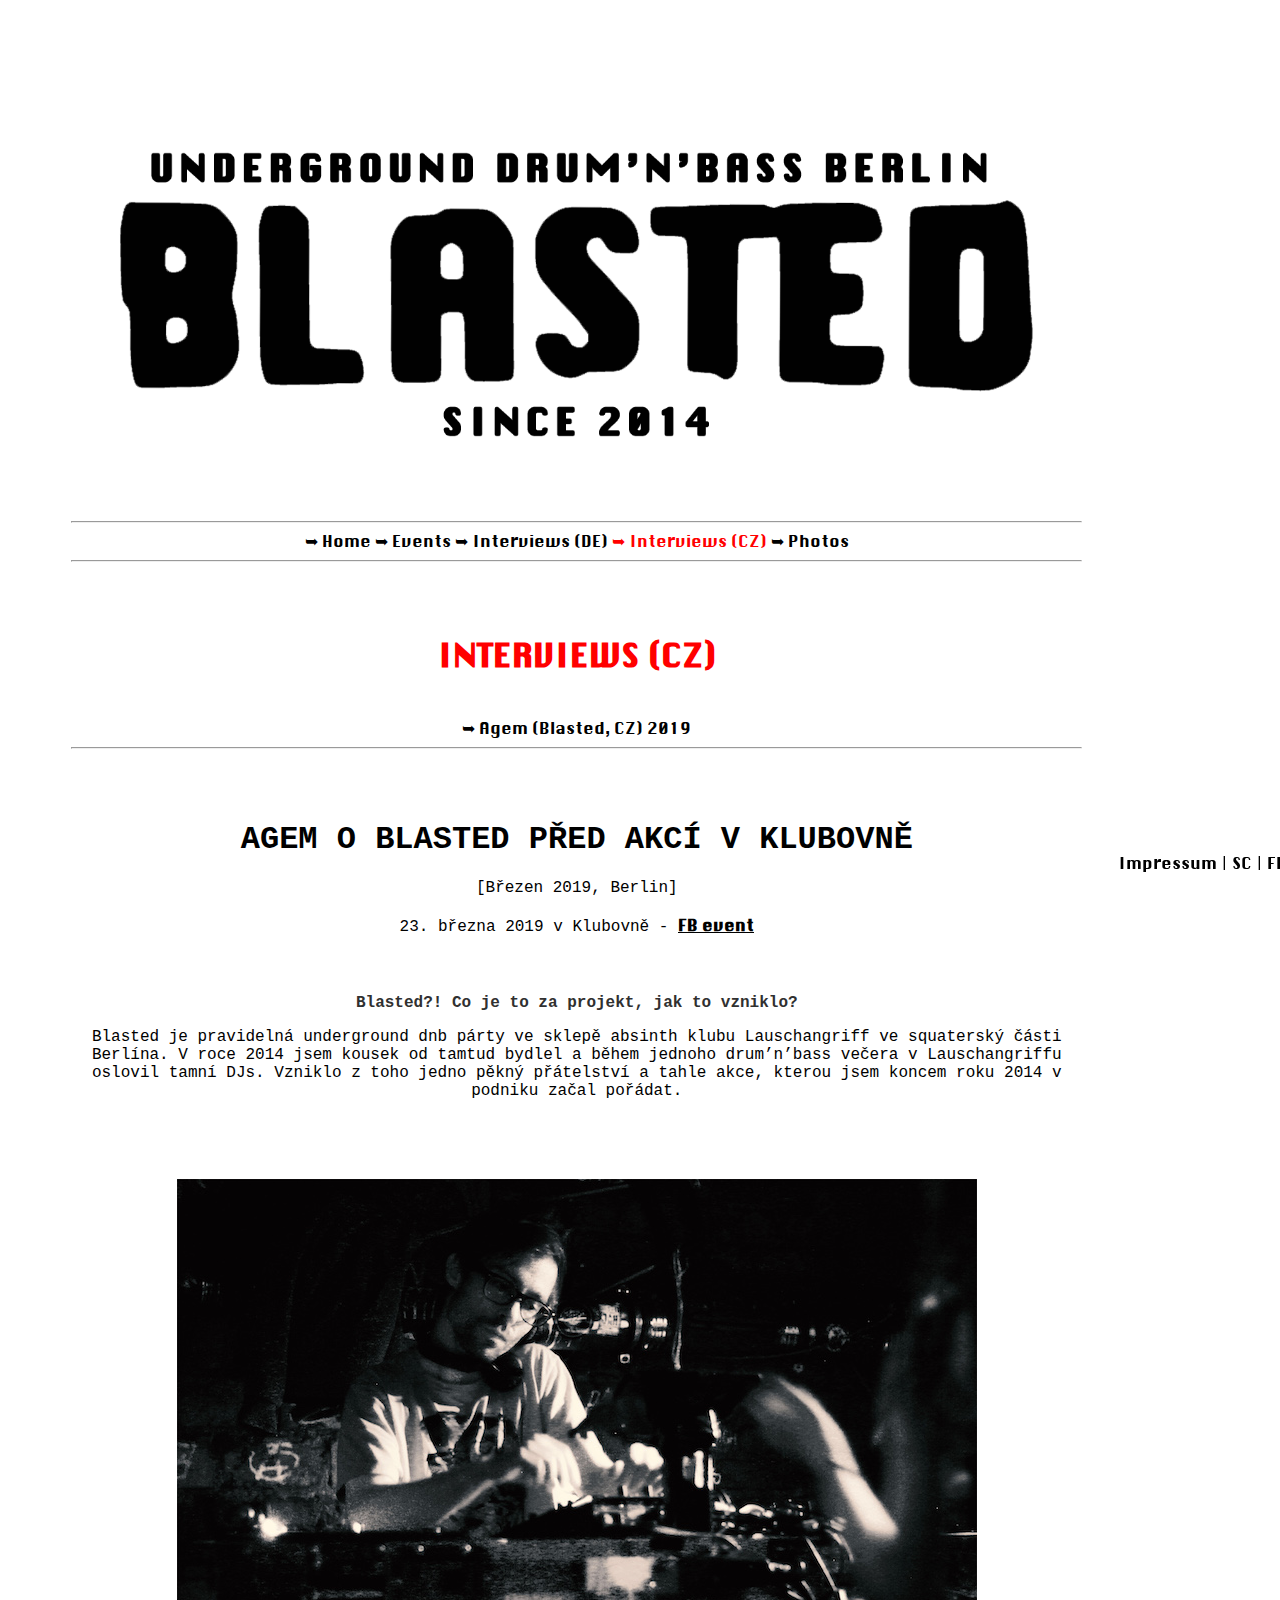
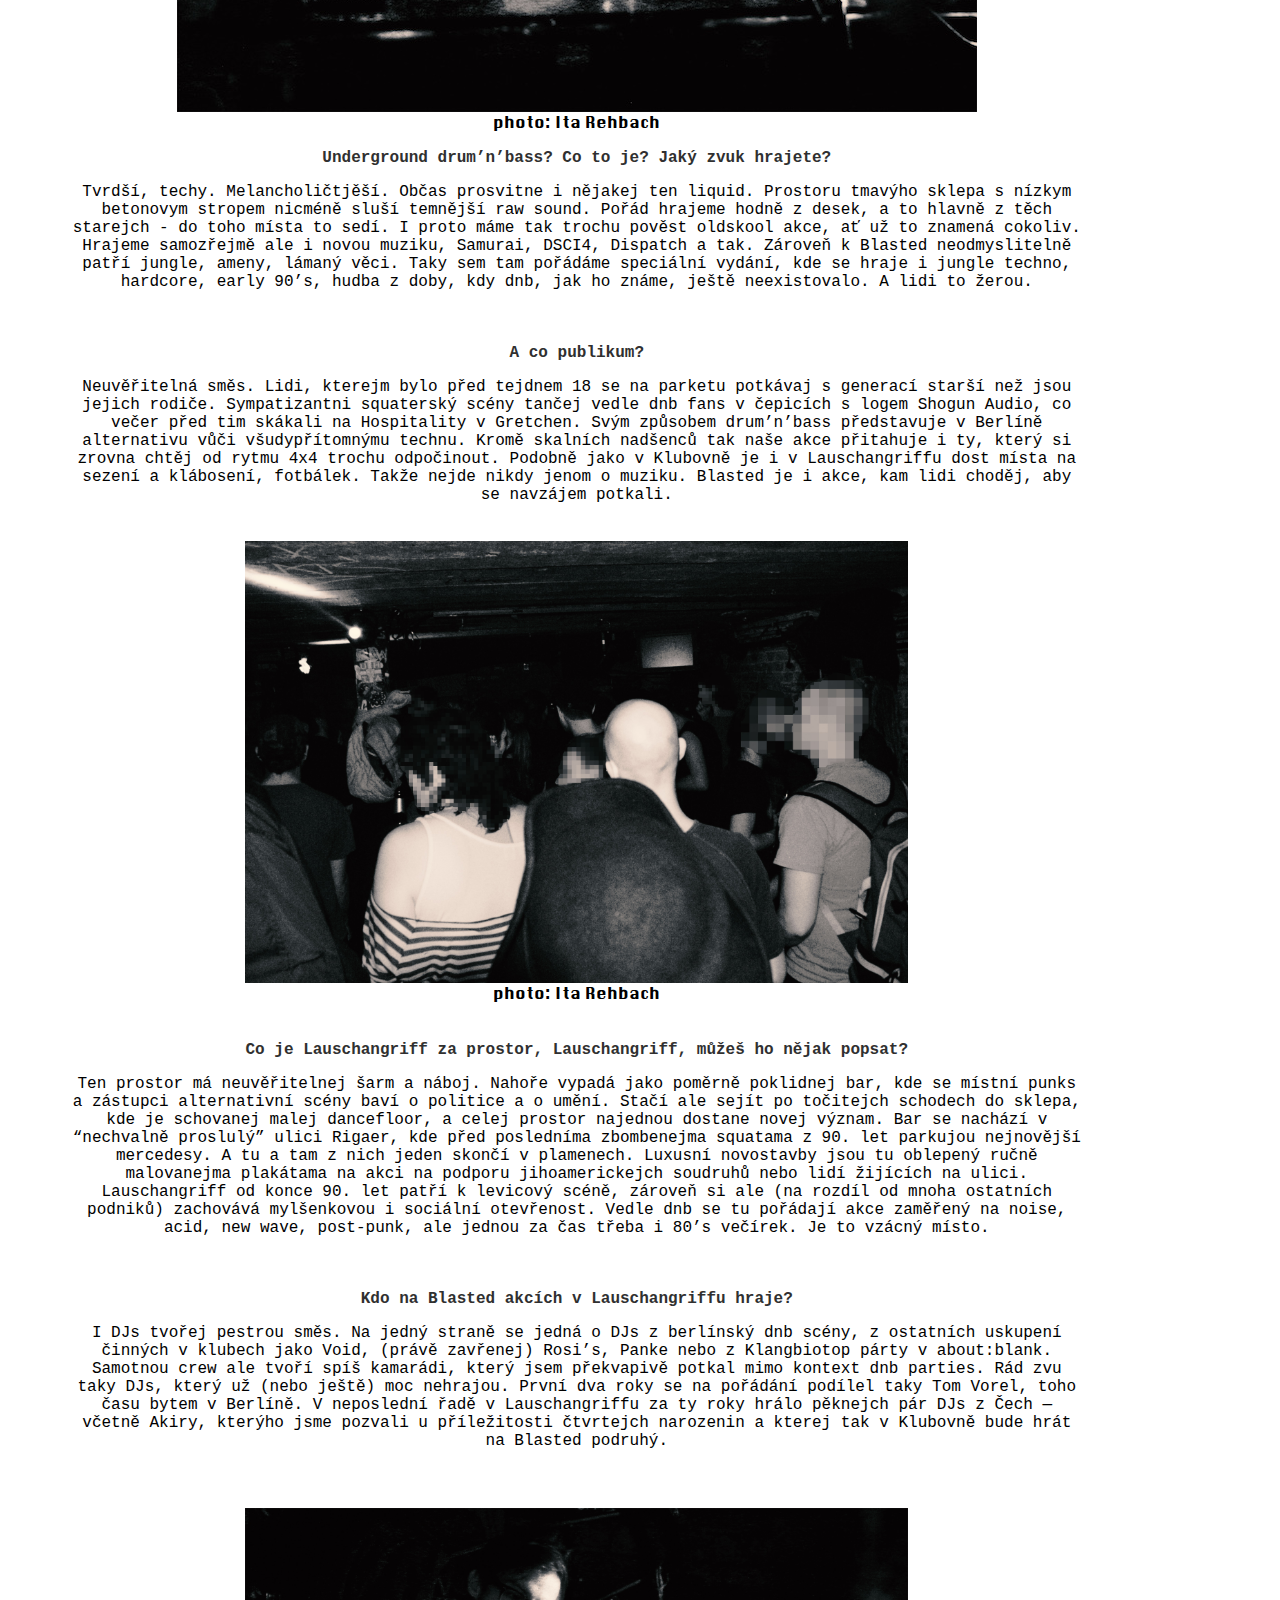
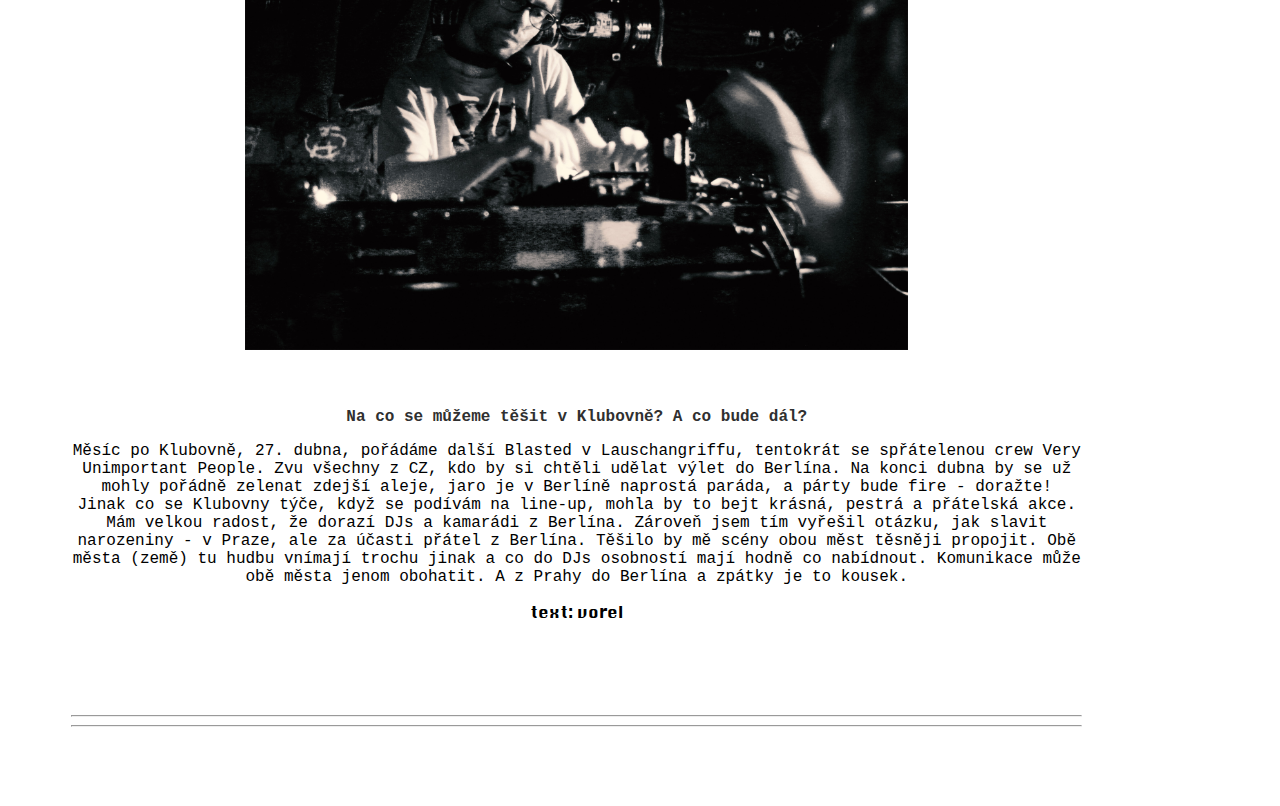
<file: interviews_cz_old.html>
<html>
  <head>
	  <title>Blasted - interview s DJ Agem o chystané akci v Klubovně 23/3/2019</title>
	  <link rel="icon" href="/images/favicon2.png">
	  <script> 
    var gaProperty = 'UA-128121814-1'; 
    var disableStr = 'ga-disable-' + gaProperty; 
    if (document.cookie.indexOf(disableStr + '=true') > -1) { 
        window[disableStr] = true;
    } 
    function gaOptout() { 
        document.cookie = disableStr + '=true; expires=Thu, 31 Dec 2099 23:59:59 UTC; path=/'; 
        window[disableStr] = true; 
        alert('Das Tracking ist jetzt deaktiviert'); 
    } 
    (function(i,s,o,g,r,a,m){i['GoogleAnalyticsObject']=r;i[r]=i[r]||function(){ 
            (i[r].q=i[r].q||[]).push(arguments)},i[r].l=1*new Date();a=s.createElement(o), 
        m=s.getElementsByTagName(o)[0];a.async=1;a.src=g;m.parentNode.insertBefore(a,m) 
    })(window,document,'script','https://www.google-analytics.com/analytics.js','ga'); 
    ga('create', 'UA-128121814-1', 'auto'); 
    ga('set', 'anonymizeIp', true); 
    ga('send', 'pageview'); 
</script>
  <meta charset="utf-8">
  <meta name="viewport" content="width=device-width, initial-scale=1">
	  <!-- <img src="logo-blasted-web1080px.png">-->
	  
  <!-- <title>Blasted Drum'n'Bass</title>-->
  <link rel="stylesheet" href="stylesheet.css">
  <script src="https://code.jquery.com/jquery-3.3.1.min.js"></script>
  <!-- <script src="https://code.jquery.com/mobile/1.4.5/jquery.mobile-1.4.5.min.js"></script> -->
  <!-- Icon Library -->
  <link rel="stylesheet" href="https://maxcdn.bootstrapcdn.com/font-awesome/4.5.0/css/font-awesome.min.css">
  </head>
  <body>
	 <!--  <h1>DRUMNBASS UNDERGROUND BERLIN</h1>  
	  <div class="picture" 
	       style="background-image: url('https://i.imgur.com/C0jPWAF.png');">
       </div>
-->
  <div><!-- data-role="header" -->
    
  </div>
  <div role="main" class="content">
	  
	  <div class="picture" 
	      style="background-image: url('images/head.png');">
       </div>
	   <!--  <a href="https://www.facebook.com/events/302608627232025/">
  	      <div class="picture" 
	      style="background-image: url('https://i.imgur.com/4Wd5L0T.jpg');">
              </div>
		    <br>
	    </a>
	   <div class="list">
  	   
		  <div>  <a href="https://www.facebook.com/events/302608627232025/">➥ Facebook event</a><br>
			 <a href="http://keepitrollin.de/Forum/Veranstaltungen-Drum-and-Bass/27-10-2018Four-years-of-Blasted-Lauschangriff.html">➥ Keep It Rollin thread</a><br>
		  	  <a href="https://www.residentadvisor.net/events/1171598">➥ Resident Advisor event</a><br>
			 
		  </div><br>
		  -->
		  <div class="list">
			  <hr>
			
			<a href="index.html">➥ Home</a>
			  <a href="events.html">➥ Events</a>
			  <a href="interviews_de.html">➥ Interviews (DE)</a>  
			  <a href="interviews_cz.html" class="red">➥ Interviews (CZ)</a> 
			<a href="photos.html">➥ Photos</a>  
			  
			  
			  
			  <hr>
			  <br id="next">
			  <br>
			  
			  <h1 class="whereami">INTERVIEWS (CZ)</h1>
				
			  
			 <br>
					 <a href="#agem">➥ Agem (Blasted, CZ) 2019</a><br>
					<!-- <a href="#aki">➥ Akira (Let it Roll, Shadowbox.cz, CZ) 2019</a><br> -->
  					<hr>
				
			  
			    <!--hop-->
		    <br id="agem">
<!-- <div class="list" style="font-family:courier;">
  -->	   
		 
			  
			 
			  <br>
			  <h1 style="font-family:courier;">AGEM O BLASTED PŘED AKCÍ V KLUBOVNĚ</h1>
			  

			  <div style="font-family:courier; font-color:red">[Březen 2019, Berlin] 
	 <br><br>
	 23. března 2019 v Klubovně - <a href="https://www.facebook.com/events/824458951231727/" style="font-family:courier;"><b><u>FB event</u></b></a>
				  </div><!--
					<div class="picture" 
	      				 style="background-image: url('/photos/agem1.jpg');">
					</div>	 --><br><br>
	 			
	 			<p class="fragecz">Blasted?! Co je to za projekt, jak to vzniklo?</p>
	 <p class="antwortcz">Blasted je pravidelná underground dnb párty ve sklepě absinth klubu Lauschangriff ve squaterský části Berlína. V roce 2014 jsem kousek od tamtud bydlel a během jednoho drum’n’bass večera v Lauschangriffu oslovil tamní DJs. Vzniklo z toho jedno pěkný přátelství a tahle akce, kterou jsem koncem roku 2014 v podniku začal pořádat. 

				</p>
 				<br><br><br>
			  <img src="/photos/agem2.jpeg" align="center">
			  <br>photo: Ita Rehbach <br>
	 <!--
			  <iframe width="560" height="315" src="https://www.youtube.com/embed/6Rd7PCJ3Y8o" frameborder="0" allow="accelerometer; autoplay; encrypted-media; gyroscope; picture-in-picture" allowfullscreen></iframe>
	 			<br><br>-->
	 
	 <p class="fragecz">Underground drum’n’bass? Co to je? Jaký zvuk hrajete?</p>
				 <p class="antwortcz">
					Tvrdší, techy. Melancholičtjěší. Občas prosvitne i nějakej ten liquid. Prostoru tmavýho sklepa s nízkym betonovym stropem nicméně sluší temnější raw sound. Pořád hrajeme hodně z desek, a to hlavně z těch starejch - do toho místa to sedí. I proto máme tak trochu pověst oldskool akce, ať už to znamená cokoliv. Hrajeme samozřejmě ale i novou muziku, Samurai, DSCI4, Dispatch a tak. Zároveň k Blasted neodmyslitelně patří jungle, ameny, lámaný věci. Taky sem tam pořádáme speciální vydání, kde se hraje i jungle techno, hardcore, early 90’s, hudba z doby, kdy dnb, jak ho známe, ještě neexistovalo. A lidi to žerou.
				 </p><br>
	 
				 <p class="fragecz">A co publikum? </p>
				 <p class="antwortcz">
Neuvěřitelná směs. Lidi, kterejm bylo před tejdnem 18 se na parketu potkávaj s generací starší než jsou jejich rodiče. Sympatizantni squaterský scény tančej vedle dnb fans v čepicích s logem Shogun Audio, co večer před tim skákali na Hospitality v Gretchen. Svým způsobem drum’n’bass představuje v Berlíně alternativu vůči všudypřítomnýmu technu. Kromě skalních nadšenců tak naše akce přitahuje i ty, který si zrovna chtěj od rytmu 4x4 trochu odpočinout. Podobně jako v Klubovně je i v Lauschangriffu dost místa na sezení a klábosení, fotbálek. Takže nejde nikdy jenom o muziku. Blasted je i akce, kam lidi choděj, aby se navzájem potkali. 
				</p><br>
			  
<!--			  <iframe width="560" height="315" src="https://www.youtube.com/embed/pQwRJegkvEk" frameborder="0" allow="accelerometer; autoplay; encrypted-media; gyroscope; picture-in-picture" allowfullscreen></iframe>
-->
		 <div class="picture" 
	      				 style="background-image: url('/photos/basement1.jpg');">
					</div>photo: Ita Rehbach
			  
			  <br><br><p class="fragecz">Co je Lauschangriff za prostor, Lauschangriff, můžeš ho nějak popsat?</p>
				<p class="antwortcz">
				Ten prostor má neuvěřitelnej šarm a náboj. Nahoře vypadá jako poměrně poklidnej bar, kde se místní punks a zástupci alternativní scény baví o politice a o umění. Stačí ale sejít po točitejch schodech do sklepa, kde je schovanej malej dancefloor, a celej prostor najednou dostane novej význam. Bar se nachází v “nechvalně proslulý” ulici Rigaer, kde před posledníma zbombenejma squatama z 90. let parkujou nejnovější mercedesy. A tu a tam z nich jeden skončí v plamenech. Luxusní novostavby jsou tu oblepený ručně malovanejma plakátama na akci na podporu jihoamerickejch soudruhů nebo lidí žijících na ulici. Lauschangriff od konce 90. let patří k levicový scéně, zároveň si ale (na rozdíl od mnoha ostatních podniků) zachovává mylšenkovou i sociální otevřenost. Vedle dnb se tu pořádají akce zaměřený na noise, acid, new wave, post-punk, ale jednou za čas třeba i 80’s večírek. Je to vzácný místo. 
				 </p><br>
	 			
	 			<p class="fragecz">Kdo na Blasted akcích v Lauschangriffu hraje?  </p>
				 <p class="antwortcz">I DJs tvořej pestrou směs. Na jedný straně se jedná o DJs z berlínský dnb scény, z ostatních uskupení činných v klubech jako Void, (právě zavřenej) Rosi’s, Panke nebo z Klangbiotop párty v about:blank. Samotnou crew ale tvoří spíš kamarádi, který jsem překvapivě potkal mimo kontext dnb parties. Rád zvu taky DJs, který už (nebo ještě) moc nehrajou. První dva roky se na pořádání podílel taky Tom Vorel, toho času bytem v Berlíně. V neposlední řadě v Lauschangriffu za ty roky hrálo pěknejch pár DJs z Čech — včetně Akiry, kterýho jsme pozvali u příležitosti čtvrtejch narozenin a kterej tak v Klubovně bude hrát na Blasted podruhý. 
	 			</p><br>
			  
			  <br>
					<div class="picture" 
	      				 style="background-image: url('/photos/agem1.jpg');">
					</div>
			  <br><br>
	 			<!--<iframe width="560" height="315" src="https://www.youtube.com/embed/puNcwh8kHzE" frameborder="0" allow="autoplay; encrypted-media" allowfullscreen></iframe>
			  <br><br>-->
		 
				 <p class="fragecz">Na co se můžeme těšit v Klubovně? A co bude dál? </p>
	 			<p class="antwortcz">
Měsíc po Klubovně, 27. dubna, pořádáme další Blasted v Lauschangriffu, tentokrát se spřátelenou crew Very Unimportant People. Zvu všechny z CZ, kdo by si chtěli udělat výlet do Berlína. Na konci dubna by se už mohly pořádně zelenat zdejší aleje, jaro je v Berlíně naprostá paráda, a párty bude fire - doražte!
					<br>Jinak co se Klubovny týče, když se podívám na line-up, mohla by to bejt krásná, pestrá a přátelská akce. Mám velkou radost, že dorazí DJs a kamarádi z Berlína. Zároveň jsem tím vyřešil otázku, jak slavit narozeniny - v Praze, ale za účasti přátel z Berlína. Těšilo by mě scény obou měst těsněji propojit. Obě města (země) tu hudbu vnímají trochu jinak a co do DJs osobností mají hodně co nabídnout. Komunikace může obě města jenom obohatit. A z Prahy do Berlína a zpátky je to kousek.
		 </p>
			  text: vorel<br>
	 <br>
				
			
	 <br><br>
	 
	<br id="aki">
	 
	  <div class="list">
  	   
		 
			  <!--
			 <hr>
			  <br>
			  <h1>INTERVIEW MIT AKIRA (LET IT ROLL, SHADOWBOX.CZ, DEADLY VIPERZ)</h1>
		  Akira <a href="https://soundcloud.com/doug-grind">➥ @Soundcloud</a>
			  <a href="https://www.instagram.com/akira_deadly_viper/">➥ @Instagram</a><br><br>
	[Oktober 2018, am Telefon, Berlin - Karlsbad]	  
DJ Akira aus Karlsbad im Westen Tschechiens ist eine der Säulen der tschechischen Drum’n’Bass Szene. Von Gaststätten in Kleinstädten bis zum Let It Roll Open Air Festival, Akira bereist seit fast zwanzig Jahren das Land und verbreitet seine Liebe für die gebrochenen Beats. Er ist bekannt für seine eklektische und dynamische Selektion, seine Art mit dem Publikum in Kontakt zu gehen, kann man als geradezu legendär bezeichnen. Am Samstag kommt er als DJ zum ersten Mal nach Berlin und spielt mit uns im Lauschangriff zu der Vierjahresgeburtstagsfeier von Blasted. Ich habe ihn interviewt, um ihn dem Berliner Publikum ein bisschen vorzustellen… 
<br><br>
		<div class="picture" 
	       style="background-image: url('https://i.imgur.com/SWSkSDt.jpg');">
			</div>
			
<br><br>		  
<p class="frage">Wie hat es für dich mit dem Auflegen, mit Drum’n’Bass und so angefangen? Ich weiß, es war noch in den Neunzigern und es war auch ein Haufen Trip Hop dabei. </p><br>
<p class="antwort">Ich habe angefangen beides auf einmal zu hören, Drum’n’Bass und Trip Hop. Aber dem Trip Hop bin ich so um 1996 wirklich verfallen. Es gab wohl so gut wie kein Internet damals, das heißt ich hab auf MTV verschiedene Remixes gesehen, unterschiedliche Tanzmusik. Und diese Remixes gab es damals nur auf Platten. 1997 bin ich dann mal nach London gereist und da hab ich gesehen, dass es voll die geile Musik gibt auf Vinyl, aber nur auf Vinyl. Keine CDs, nichts. Und dann hab ich mir Geld ausgeliehen für meinen ersten Omnitronic Plattenspieler und hab angefangen mir Platten zu besorgen. Erstmal wollte ich kein Drum’n’Bass auflegen. Die ersten Sachen, die ich gekauft habe, das waren eher so Deep House, Acid Jazz, Breakbeat und Triphop. Ich mochte Portishead, Massive Attack, Tricky, Krush, DJ Shadow und so Zeug. So fing es an. 
</p><br>
<iframe width="560" height="315" src="https://www.youtube.com/embed/QiqMQaVvomk" frameborder="0" allow="autoplay; encrypted-media" allowfullscreen></iframe>
			  <br><br>
			  
			  <p class="frage">Das heißt du hast dir Platten aus dem Ausland besorgt?</p><br>
<p class="antwort">Der erste Einkauf war in Prag. Und dann hab ich angefangen nach Deutschland zu fahren, da gab es diesen geilen Laden, WOM hieß es, World of Music. Und da gab’s alles, eine unglaubliche Auswahl an Platten. Ich kann mich noch erinnern, als Clockwork von Stakka & Skynet rauskam, die hatten da 20 Stück davon eingequetscht im Regal. Da hab ich mich immer mit Trip Hop beschäftigt und daneben gab es tonnenweise Jungle. Irgendwann hab ich etwas von Goldie gehört und die allerersten dnb-Platten, die ich mitgenommen habe, waren dann Ed Rush & Optical - Watermelon und Adam F - Brand New Funk. Und seitdem hab ich dann nur Drum’n’Bass nach Hause geschleppt und bin der Musik komplett verfallen. Das muss Ende 1998 gewesen sein. Dann kamen Tunes wie Gas Mask, Bacteria, hey, als ich das zum ersten Mal gehört habe, dachte ich, die Welt ist zu Ende. Und dann kam Armagedon LP raus, ein Jahr später, Bad Company - Inside the Machine, Wormhole war schon raus, Sleepwalk von Matrix, Bad Company auf Virus, Ram, Ram Trilogy, Kridian EP, da konnte ich nicht mehr aufhören, das war schon eine Sucht.  
</p><br>
			  <iframe width="560" height="315" src="https://www.youtube.com/embed/kv3kqitadV0" frameborder="0" allow="autoplay; encrypted-media" allowfullscreen></iframe>
			  
			  <br><br>
<p class="frage">Und wie haben damals Leute auf deine neue Musik reagiert?</p><br>
<p class="antwort">Damals hat sich hier in Karlsbad keine Sau für Drum’n’Bass interessiert. Was heißt hier in Karlsbad, nirgendwo, nirgendwo hat sich jemensch für Jungle interessiert außer Prag. Es gab was in Brünn, etwas in Ostrava, Pilsen, sonst nichts. Man nannte das damals “Pikodrumy” (etwa Meth-Drums). Das einzige was so die Leute noch ertragen konnten war so LTJ Bukem und diese alten Stücke. Die Jungen wussten gar nicht wie man dazu tanzen soll. Aber ich konnte nicht mehr aufhören und so musste ich dann so zwei Jahre überstehen. Ich hab Leute von der Tanzfläche vertrieben, hab in Clubs gespielt, wo mir gesagt wurde, hier spielst du nie wieder mit so einer Musik und so weiter. Und dann hat sich der Wind irgendwie gedreht gegen 2000, 2001, da hab ich dann angefangen wie ein Verrückter das ganze Land zu bespielen. Plötzlich haben mich die alten Clubs, die mich damals nicht mehr wollten, wieder angerufen und mir Geld fürs Auflegen angeboten und mich gebeten, dass ich da wieder Musik mache. Da war dann plötzlich alles anders. Und seit dem leg ich im Grunde non-stop auf.
</p><br>
			  <iframe width="560" height="315" src="https://www.youtube.com/embed/7eLuAIDW2qU" frameborder="0" allow="autoplay; encrypted-media" allowfullscreen></iframe>
			  <br><br>
<p class="frage">Das heißt du bis so zu sagen seit 2001 auf Tour?</p><br>
<p class="antwort">Ich hatte eine dreimonatige Pause, bin so ein bisschen zusammengebrochen 2013, ausgebrannt, eben weil ich jahrelang wie ein Schwein zu mir war, ging zur Arbeit, hab zwölfmal im Monat aufgelegt, gleichzeitig mich um alte Frauen in der Anstalt gekümmert, dies und das gemacht, Familie, dazu bin ich so ein bisschen neurotisch, das hilft auch nicht. Dann kam so ein Blackout, seitdem mach ich einiges anders. Aber trotzdem merkt man immer wieder, dass man die gleichen Fehler macht. Aber jetzt spiele ich so fünfmal im Monat, das ist super. 
</p><br>
<p class="frage">Was treibt dich nach all den Jahren immer noch an? </p><br>
<p class="antwort">Die zwei wichtigsten Sachen: Es gibt immer noch unglaublich viel gute Musik, wenn man sich damit auseinandersetzt, findet man immer noch Schätze. Aber vor allem, wenn ich hinter dem Mischpult stehe, alles geht zur Seite, alles geht weg, es gibt nur das Auflegen und der Rest verschwindet. Und das ist ein unbezahlbares Gefühl. Immer noch nach all den Jahren. Der Kopf wird frei, für die eine zwei Stunden mindestens. 
</p><br>
<p class="frage">Übrigens, ich hab irgendwo gehört, dass du nie eine komplette Anlage zu Hause hattest. Wie hast du dann das gelernt? </p><br>
<p class="antwort">Hab ich immer noch nicht. Hab nur einen Technics. Dieser Technics ist jetzt bei einem Freund, D-Resist, geparkt, bei dem ich auch gelernt habe. Ich kann mich noch erinnern wie leidlich seine Mutter immer wieder wurde, als sie mich mit der Riesentasche ankommen sah. Aber vor allem hab ich beim Auflegen gelernt. Denn wir waren am Anfang recht wenige, das heißt schon damals 2000 haben wir wirklich viel aufgelegt, in verschiedenen Bars, Clubs, Diskotheken, auf Soundsystem-Parties. Ich war am Anfang nicht so gut, hab einfach beim Auflegen gelernt. Und ich bin so ein Trainspotter, wenn mir was Spaß macht, dann lass ich nicht los. Ich hab die Musik auch in der Schule damals gehört, auf der Arbeit, ständig, ich wollte, dass es mein Gehirn zu verstehen lernt, auf die Weise, wie ich es brauchte. Es hat mir dann sehr geholfen, dass ich mir die Plattenspieler für zwei Wochen nach Hause ausgeliehen habe. Das war noch bei den Eltern in der kleinen Wohnung, da saß ich die ganze Nacht auf dem Stuhl, Kopfhörer an, weil alle schliefen, und hab einfach Platten gemischt. Hin und zurück, hin und zurück.
</p><br>
<p class="frage">Du spielst seit 13 Jahren back2back mit Anakin als “Deadly Viperz”, außerdem auch immer wieder mit anderen DJs back2back. Wie siehst du den Unterschied zwischen Soloauflegen und back2back?</p><br>
<p class="antwort">Es ist ganz anders. Wenn ich alleine auflege, versuch ich immer eine Art Geschichte aufzubauen. Ich bereite mir meine Sets nie vor, aber ich überlege immer mit welchem Track ich anfange. Da denk ich schon auf dem Hinweg im Auto darüber nach, hab dann vielleicht so drei Kombinationen im Kopf, was wird der Introtrack sein, was ich da reinmische. Der Rest entsteht dann rein spontan vor Ort. 
Wenn ich mit jemandem zusammen auflege, ist es was anderes. Ich kann zwar auch das Intro machen, aber man muss gucken, was der andere spielt. Und ehrlich, ich hab mehr Spaß dabei. Erstens muss ich mich nicht hetzen, ich kann mir in Ruhe überlegen, welche zwei Tracks ich spiele, während der Andere dran ist. Ich finde es macht oft auch mehr Sinn, um so mehr, wenn man mit der anderen Person gut eingespielt ist. Aber es gibt recht wenig Leute für back2back, weil da muss man verstehen, dass man zu zweit ist und nicht alleine. Kann ich vielleicht an einer Hand abzählen.
</p><br>
<p class="frage">Und was sagst du zu dem Jungle-Comeback, was wir gerade erleben? Ich weiß du bist voll der Fan von der kommenden Chase & Status Platte “Return II Jungle”…</p><br>
<p class="antwort">Ehrlich, sobald sie das Releasedate angekündigt haben, werde ich anfangen die Tage zu zählen. Ich bin ein Riesenfan von Chase & Status schon seit ihren Anfängen. Die haben doch auf Renegade Hardware angefangen wo sie die brutalsten Tracks rausgehauen haben, die schon damals die Tanzflächen gesprengt haben. Ich mag auch Grime, Hip-Hop, Bass House und so Zeug, und das alles machen sie ja auch, auf einem wirklich professionellen Niveau. Wenn ich mitgekriegt habe, dass sie nach Jamaica fliegen um da eine Platte aufzunehmen, war mir schon quasi klar, dass da nichts schiefgehen kann. Ich verfolge alle Sets, die sie jetzt veröffentlichen und lauere nach den neuen Tunes. Es ist alles so heftig, so viel Bass, Hammertracks wirklich. Und Retreat ist soweit der Track des Jahres für mich. Er hat alles was ein Jungle Track haben soll, und der Klang ist voll krass, das verstehe ich gar nicht, den Klang, verstehe gar nicht. 
</p><br>
 <iframe width="560" height="315" src="https://www.youtube.com/embed/6T7KK-TVAek" frameborder="0" allow="autoplay; encrypted-media" allowfullscreen></iframe>
<br><br>
			  <p class="frage">Wie reagiert das Publikum, das teils ja diesen Sound von früher gar nicht kennen kann?</p><br>
<p class="antwort">Auf Retreat super, schon wegen dem Clip denk ich. Aber ich spiele schon seit mehr als einem Jahr jede Menge Jungle. Bei Jungle sind halt die catchy Riffs geil, auch in den alten Sachen. Und das kommt an. Und auch die Vocals, oft gesamplet aus alten Reggae-Tunes. Das kommt ganz gut an, muss ich sagen. Ich spiele so vielleicht drei Jungle Tracks und hau dann was von Alix Perez oder sowas dazu, damit es nach vorne geht, das macht richtig Spaß es zusammen zu mischen, Deep und Jungle passt perfekt zusammen, die gebreakten Beats mit dem geraden Beat von Deep, es klingt sehr energisch zusammen. Also soweit bin ich recht zufrieden mit dem jetzigen Stand. Und außer Chase & Status ist Benny L voll der Held des Tages. Das ist der König von diesem Sound. 
</p><br>
			 		  
<p class="frage">Und außer Jungle, was macht dir gerade Spaß? Du hast Deep erwähnt…</p><br>
<p class="antwort">Ich gehe jetzt voll bei den Italienern ab. Bin voll da hängen geblieben, auf der italienischen Welle. Number One ist jetzt Kiril für mich. Kiril finde ich jetzt den besten Produzenten von diesem düsteren rolling-deep-Sound. Dann Synth Ethics, Was A Be, alle aus Italien. Critical ging jetzt in den letzten zwei Jahren wieder schön gut aufwärts, ich mag auch Bredren, die Sachen von Spirit, die er noch rausgebracht hat, bevor er gestorben ist. Am meisten mag ich Rollers mit klarem Beat und einem rollenden Bass. Ich bin es nie satt, das mag ich wirklich sehr. 
</p><br>
			  <iframe width="560" height="315" src="https://www.youtube.com/embed/TELJZRjTIFI" frameborder="0" allow="autoplay; encrypted-media" allowfullscreen></iframe>
			  <br><br>
<p class="frage">Wie ist es mit dir und Berlin, der Hauptstadt von Techno?</p><br>
<p class="antwort">Ich bin erst vor zwei Jahren zum ersten Mal in Berlin gewesen, obwohl ich 37 bin. Hab jetzt seit drei Jahren eine neue Freundin, und mit ihr reise ich jetzt ein bisschen mehr. Weil davor war das eben nur Auflegen, Auflegen, Auflegen. Ich hab dann mit 35 gemerkt, dass ich nie in Budapest war, nie in Amsterdam, nie in Berlin, in Norwegen, und wollte eben ein bisschen was sehen. Es war so ein spontaner Ausflug, ich bin nach dem Auflegen aus Pilsen über Prag nach Aussig gefahren, da haben wir vielleicht zwei Stunden geschlafen und fuhren weiter nach Berlin. Von Samstag früh bis Sonntag Abend waren wir dann in Berlin, ich war voll geflascht, voll begeistert von der Stadt. Ich fand das Brandenbruger Tor toll, Alexanderplatz, ich fand Kreuzberg toll, wir sind vielleicht 16 Kilometer am Tag gelaufen, ich fand es voll geil die Atmosphäre einzusaugen. Und obwohl ich jetzt nur für die Nacht komme, weiß ich, dass ich aus dem Zug aussteigen werde und das alte Gefühl ist wieder da. Und sonst wollen wir mit Freunden aus Karlsbad mal zu einer ordentlichen Techno Party ins Tresor, abends hin und nach der Party wieder nach Hause. Das steht auch noch irgendwann an. 
</p><br>
<p class="frage">Was hast du dir musikalisch für Samstag überlegt?</p><br>
<p class="antwort">Bin noch am gucken. Freue mich sehr, dass es auch CDJs gibt. Ich pack so 50 Platten mit Classics rein und dazu tonnenweise das neue rollende Deep. Und dann schau ich vor Ort, was passt.
</p><br>
<p class="frage">Und wirst du mit uns im Lauschangriff Absinth trinken?</p><br>
<p class="antwort">Wenn ihr Absinth trinkt, trink ich auch einen. Aber nur einen, weil sonst krieg ich da keinen Mix hin. Absinth nur einen. 
</p><br>
text: agem
			  <br><br id="uumm">
-->

		  <hr>
		  <hr>
		   <!-- 
<h1>Impressum</h1>
<h2>Angaben gem&auml;&szlig; &sect; 5 TMG</h2>
<p>Martin Hyca<br />
Anzengruber 7<br />
12043 Berlin</p>
<h2>Kontakt</h2>
<p>
E-Mail: blastednb@gmail.com</p>
<h3>Haftung f&uuml;r Inhalte</h3> <p>Als Diensteanbieter sind wir gem&auml;&szlig; &sect; 7 Abs.1 TMG f&uuml;r eigene Inhalte auf diesen Seiten nach den allgemeinen Gesetzen verantwortlich. Nach &sect;&sect; 8 bis 10 TMG sind wir als Diensteanbieter jedoch nicht verpflichtet, &uuml;bermittelte oder gespeicherte fremde Informationen zu &uuml;berwachen oder nach Umst&auml;nden zu forschen, die auf eine rechtswidrige T&auml;tigkeit hinweisen.</p> <p>Verpflichtungen zur Entfernung oder Sperrung der Nutzung von Informationen nach den allgemeinen Gesetzen bleiben hiervon unber&uuml;hrt. Eine diesbez&uuml;gliche Haftung ist jedoch erst ab dem Zeitpunkt der Kenntnis einer konkreten Rechtsverletzung m&ouml;glich. Bei Bekanntwerden von entsprechenden Rechtsverletzungen werden wir diese Inhalte umgehend entfernen.</p> <h3>Haftung f&uuml;r Links</h3> <p>Unser Angebot enth&auml;lt Links zu externen Websites Dritter, auf deren Inhalte wir keinen Einfluss haben. Deshalb k&ouml;nnen wir f&uuml;r diese fremden Inhalte auch keine Gew&auml;hr &uuml;bernehmen. F&uuml;r die Inhalte der verlinkten Seiten ist stets der jeweilige Anbieter oder Betreiber der Seiten verantwortlich. Die verlinkten Seiten wurden zum Zeitpunkt der Verlinkung auf m&ouml;gliche Rechtsverst&ouml;&szlig;e &uuml;berpr&uuml;ft. Rechtswidrige Inhalte waren zum Zeitpunkt der Verlinkung nicht erkennbar.</p> <p>Eine permanente inhaltliche Kontrolle der verlinkten Seiten ist jedoch ohne konkrete Anhaltspunkte einer Rechtsverletzung nicht zumutbar. Bei Bekanntwerden von Rechtsverletzungen werden wir derartige Links umgehend entfernen.</p> <h3>Urheberrecht</h3> <p>Die durch die Seitenbetreiber erstellten Inhalte und Werke auf diesen Seiten unterliegen dem deutschen Urheberrecht. Die Vervielf&auml;ltigung, Bearbeitung, Verbreitung und jede Art der Verwertung au&szlig;erhalb der Grenzen des Urheberrechtes bed&uuml;rfen der schriftlichen Zustimmung des jeweiligen Autors bzw. Erstellers. Downloads und Kopien dieser Seite sind nur f&uuml;r den privaten, nicht kommerziellen Gebrauch gestattet.</p> <p>Soweit die Inhalte auf dieser Seite nicht vom Betreiber erstellt wurden, werden die Urheberrechte Dritter beachtet. Insbesondere werden Inhalte Dritter als solche gekennzeichnet. Sollten Sie trotzdem auf eine Urheberrechtsverletzung aufmerksam werden, bitten wir um einen entsprechenden Hinweis. Bei Bekanntwerden von Rechtsverletzungen werden wir derartige Inhalte umgehend entfernen.</p>
<p>Quelle: <a href="https://www.e-recht24.de">https://www.e-recht24.de</a></p>
  -->
			  </div>  

  </div>
 <div class="footer"> <a href="impressum.html">Impressum</a> |
	  <a href=https://soundcloud.com/blasted_dnb>SC</a> |
	  <a href="https://www.facebook.com/blastedcrewberlin">FB</a> 
  </div>
  </body>
</html>
</file>
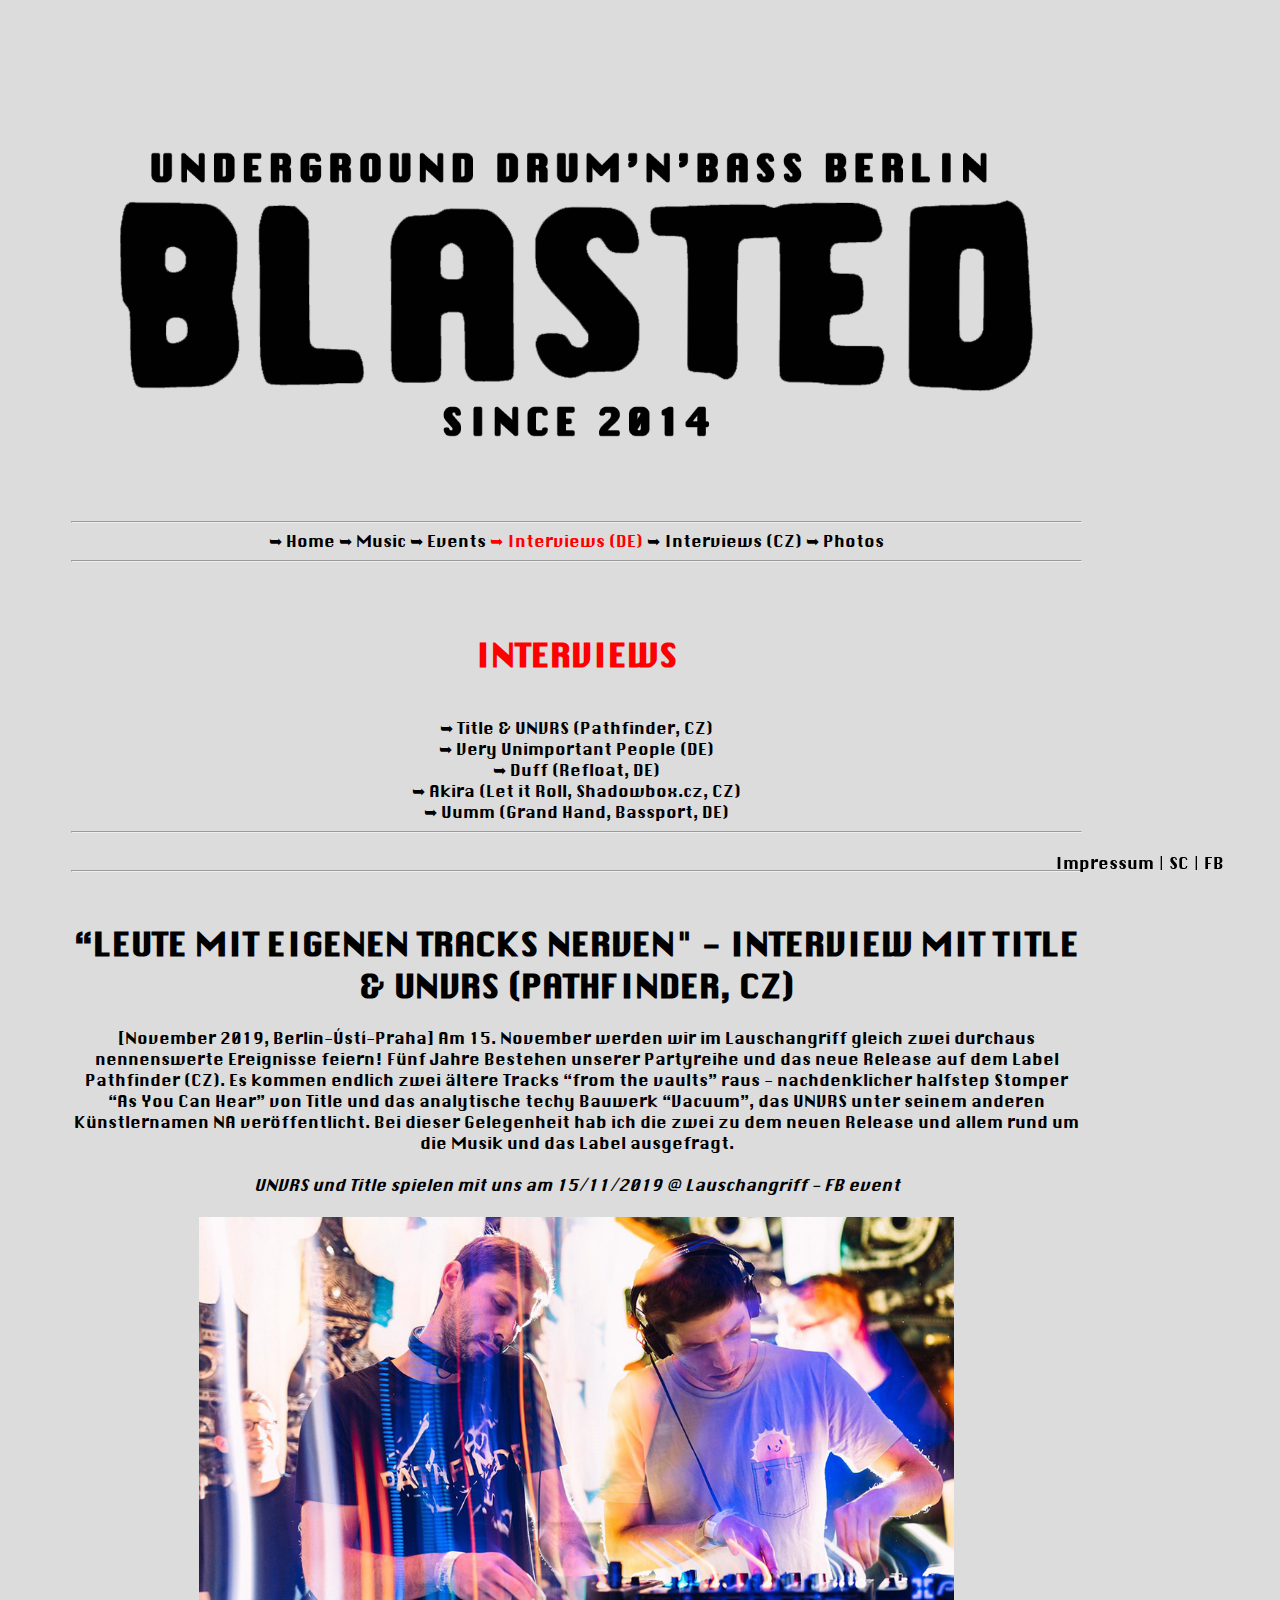
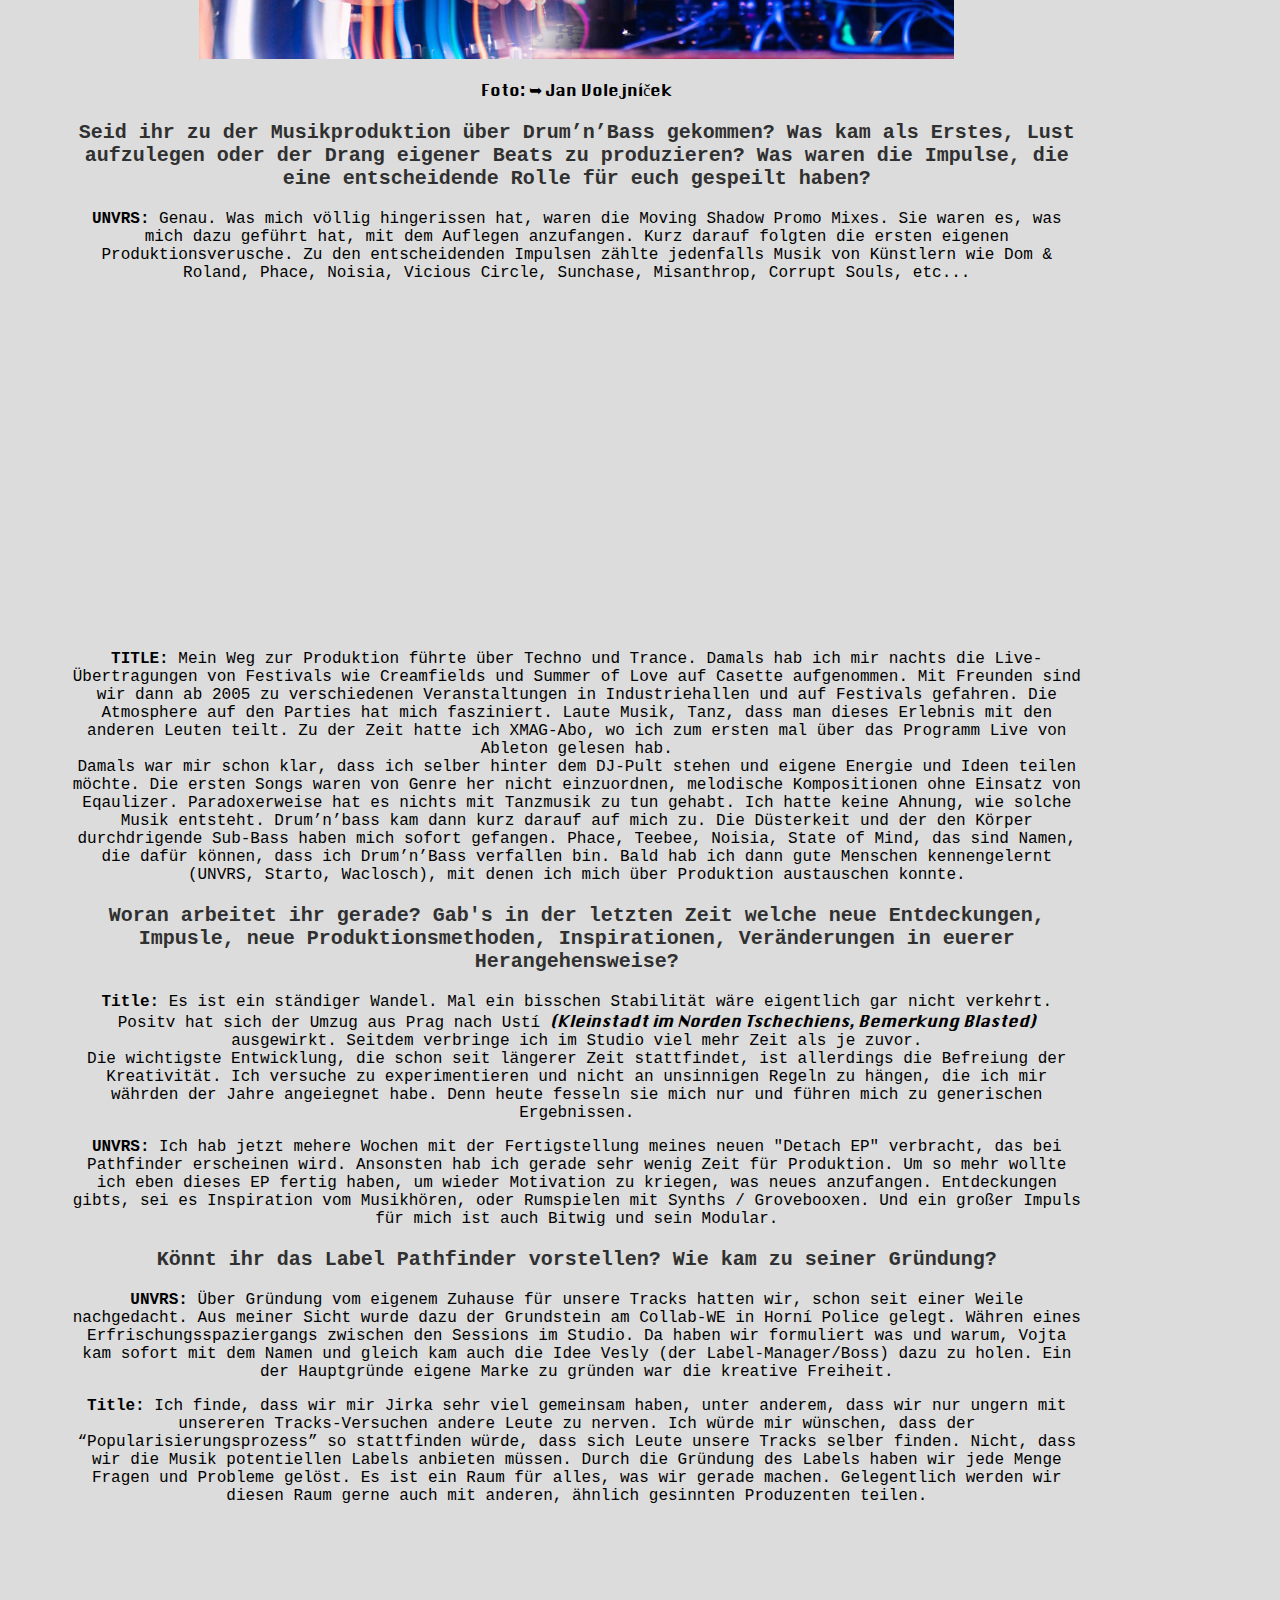
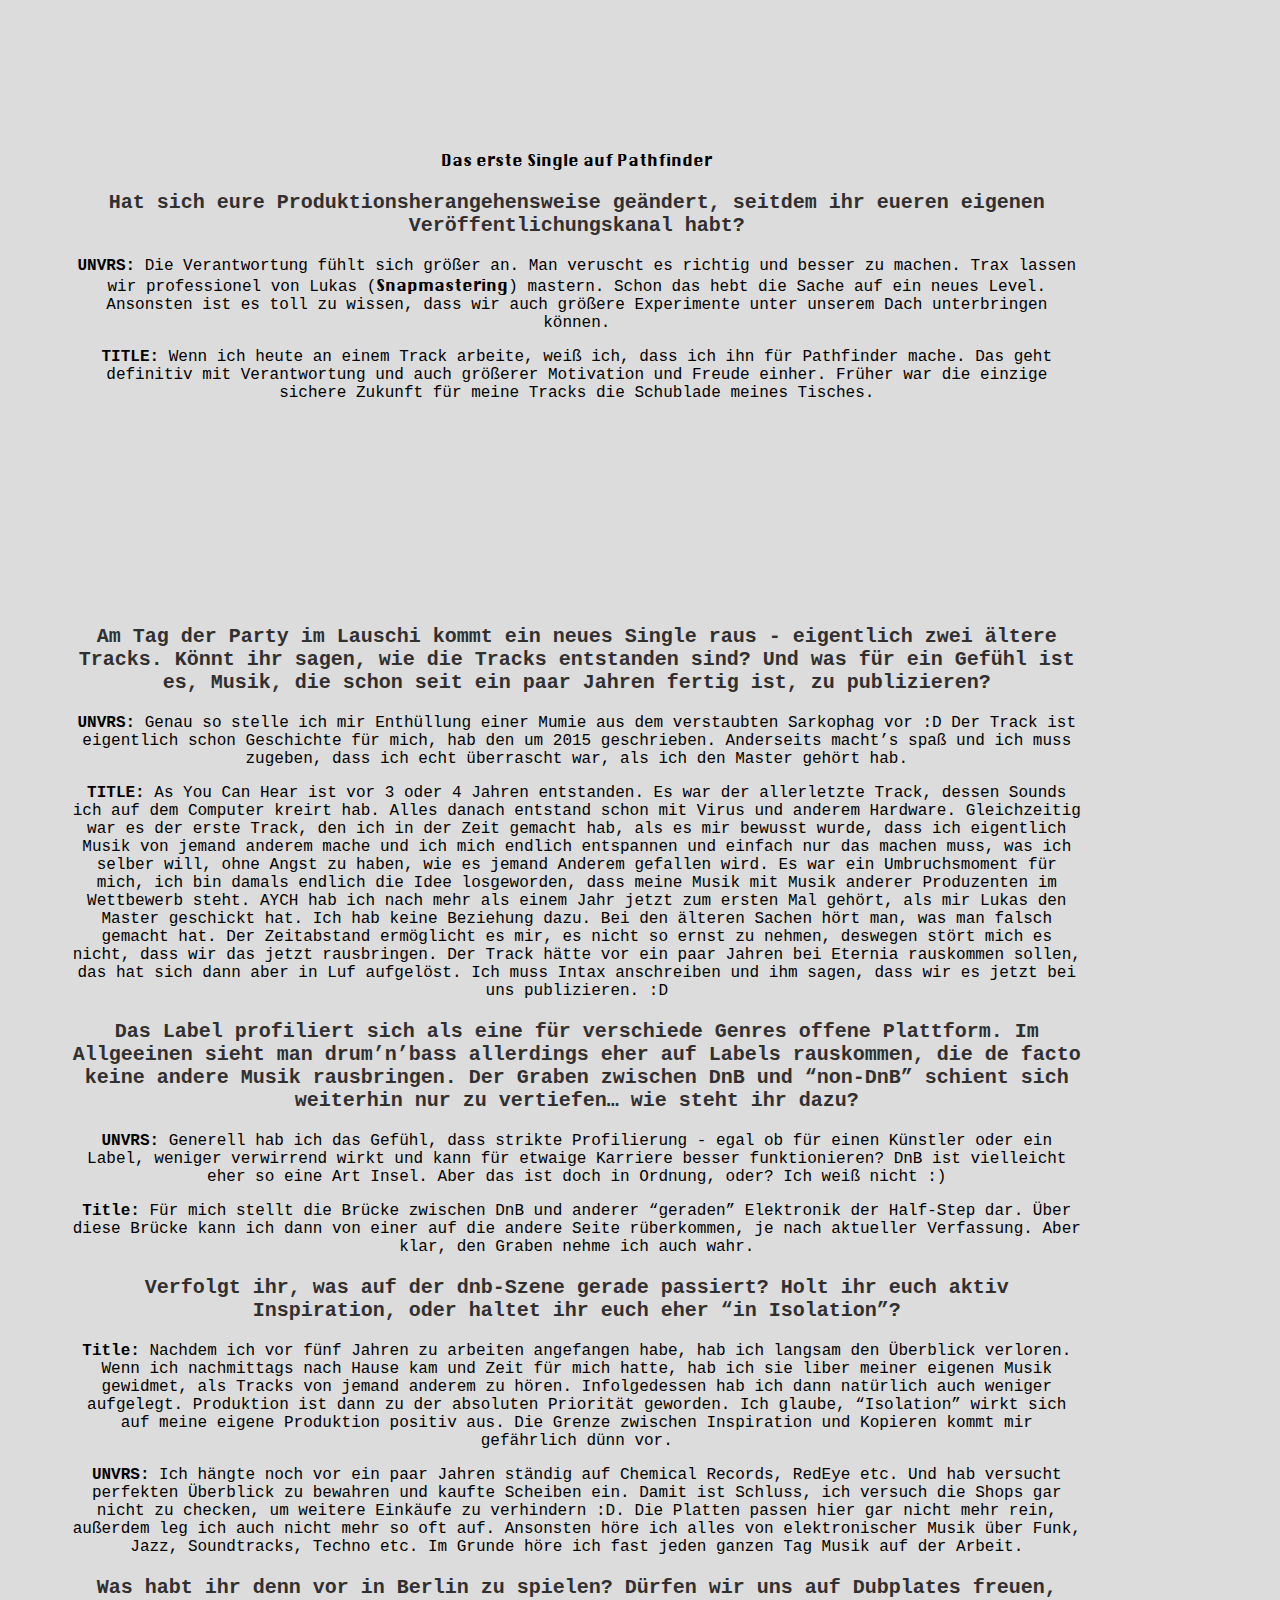
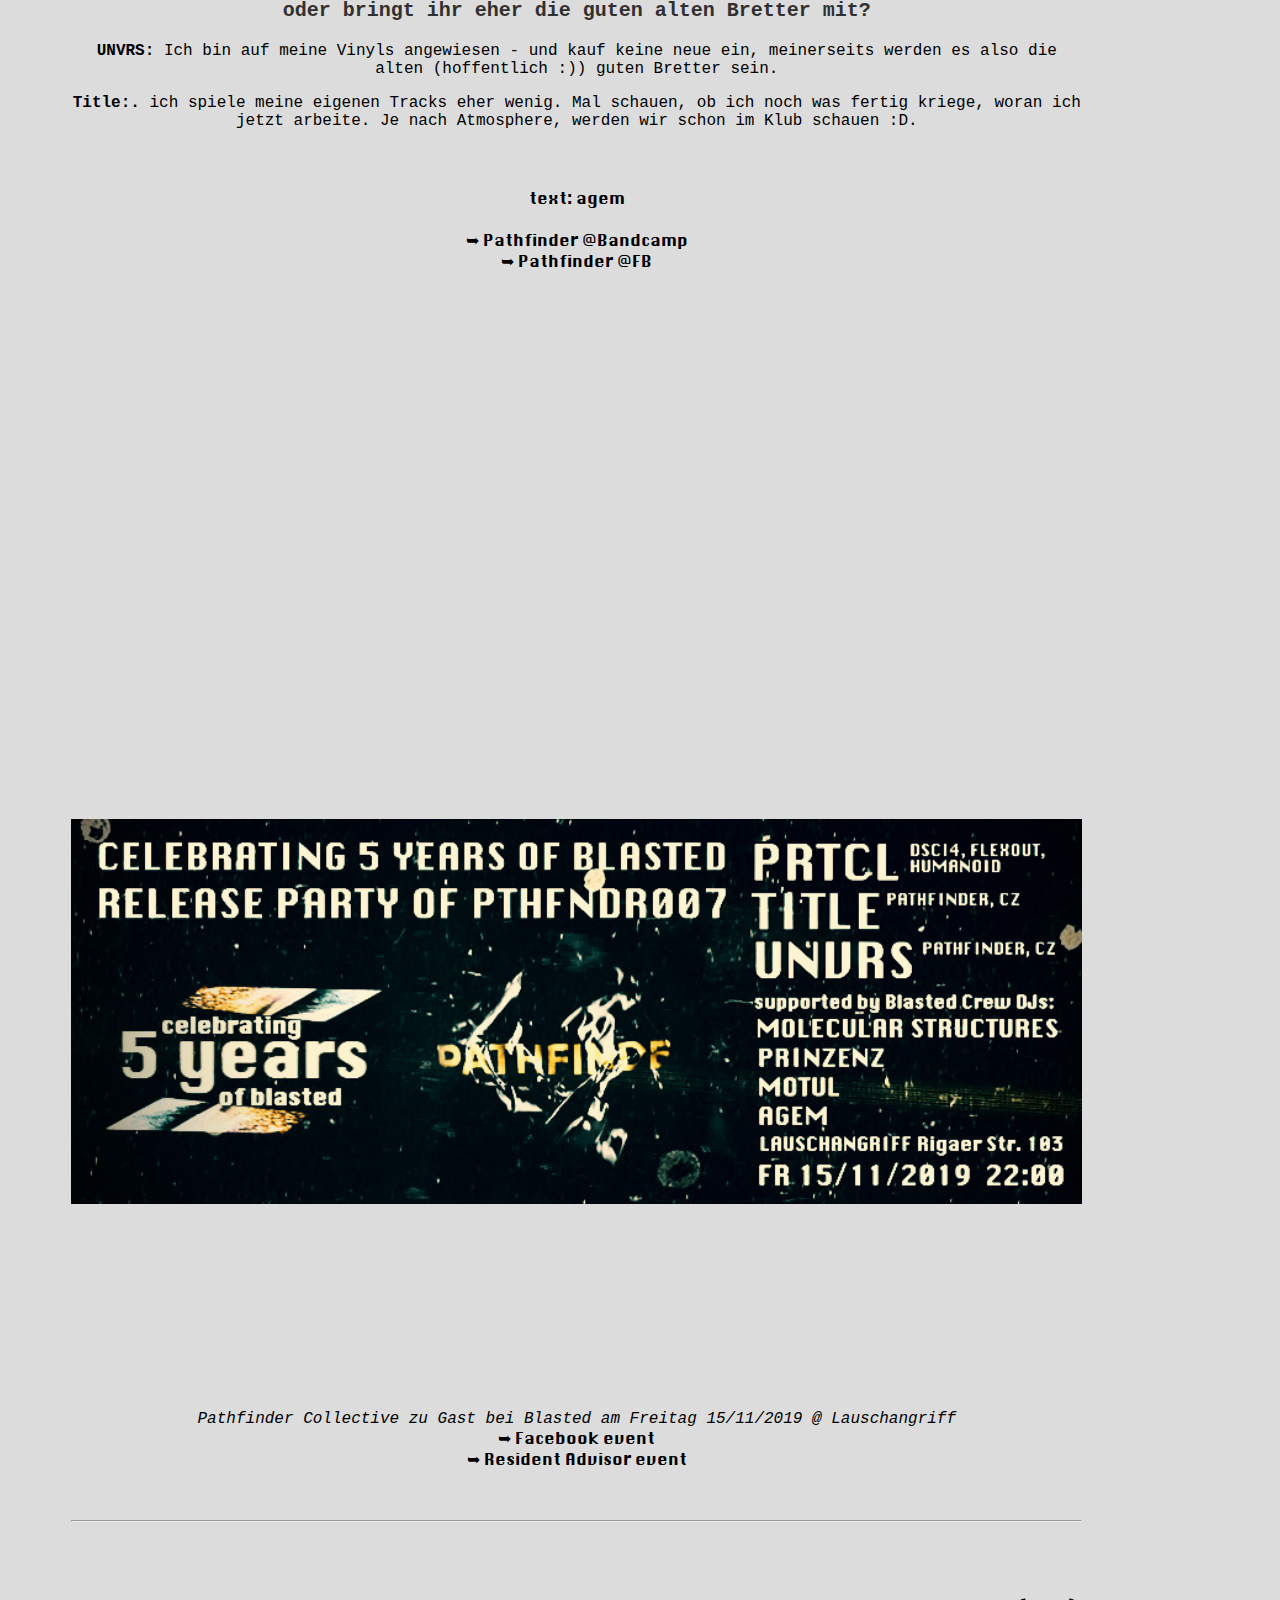
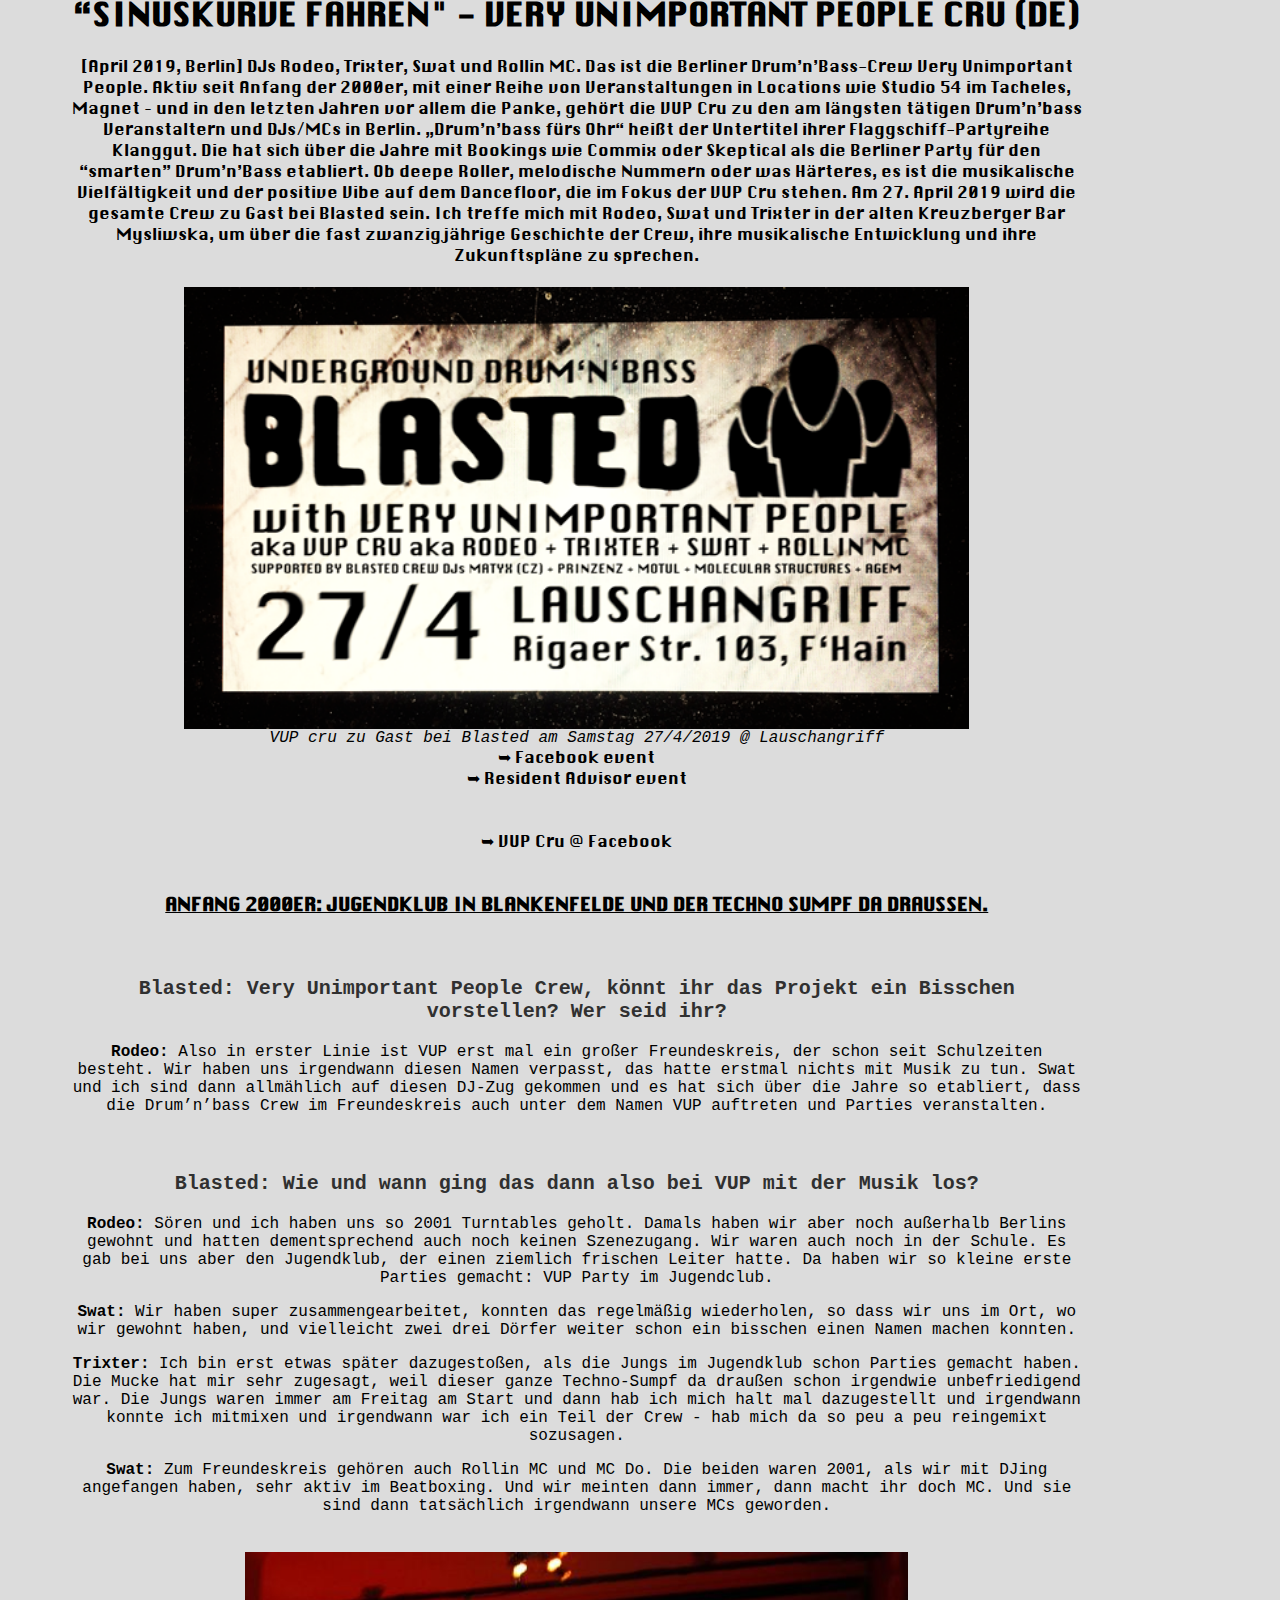
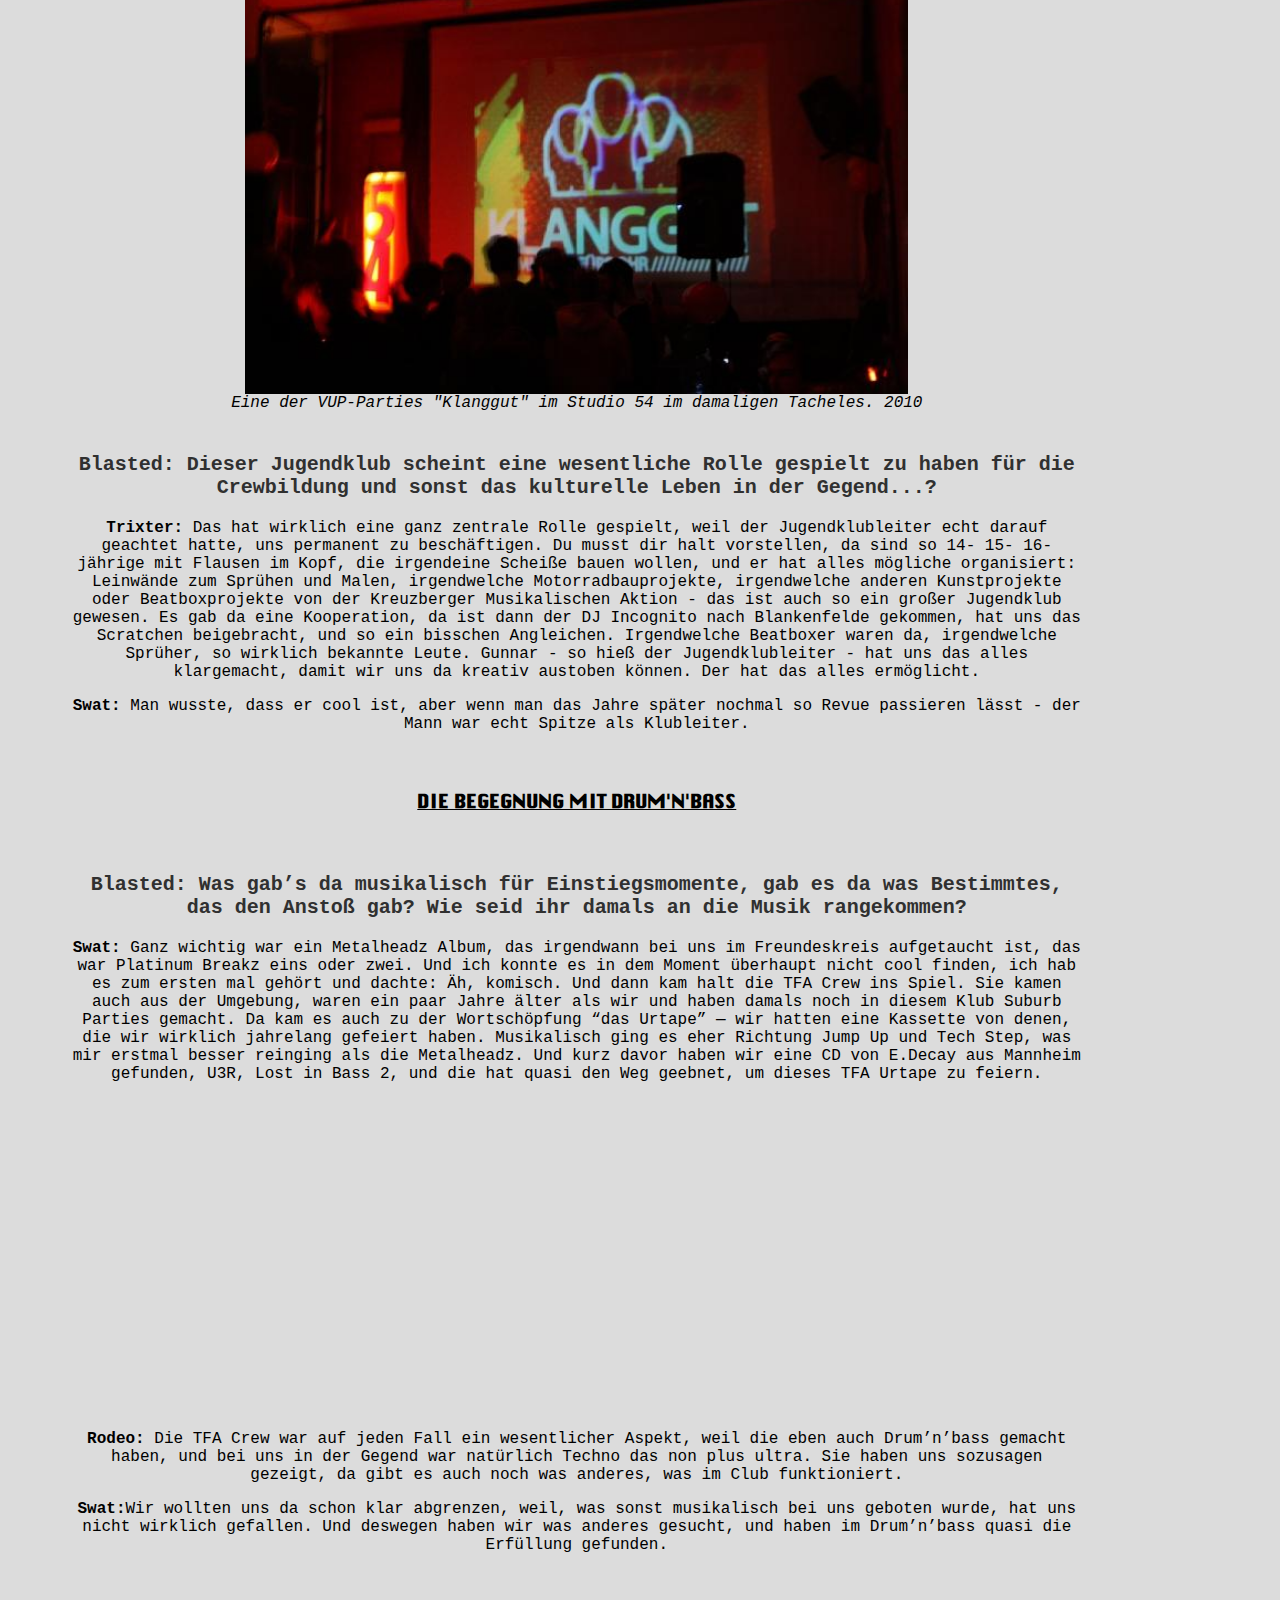
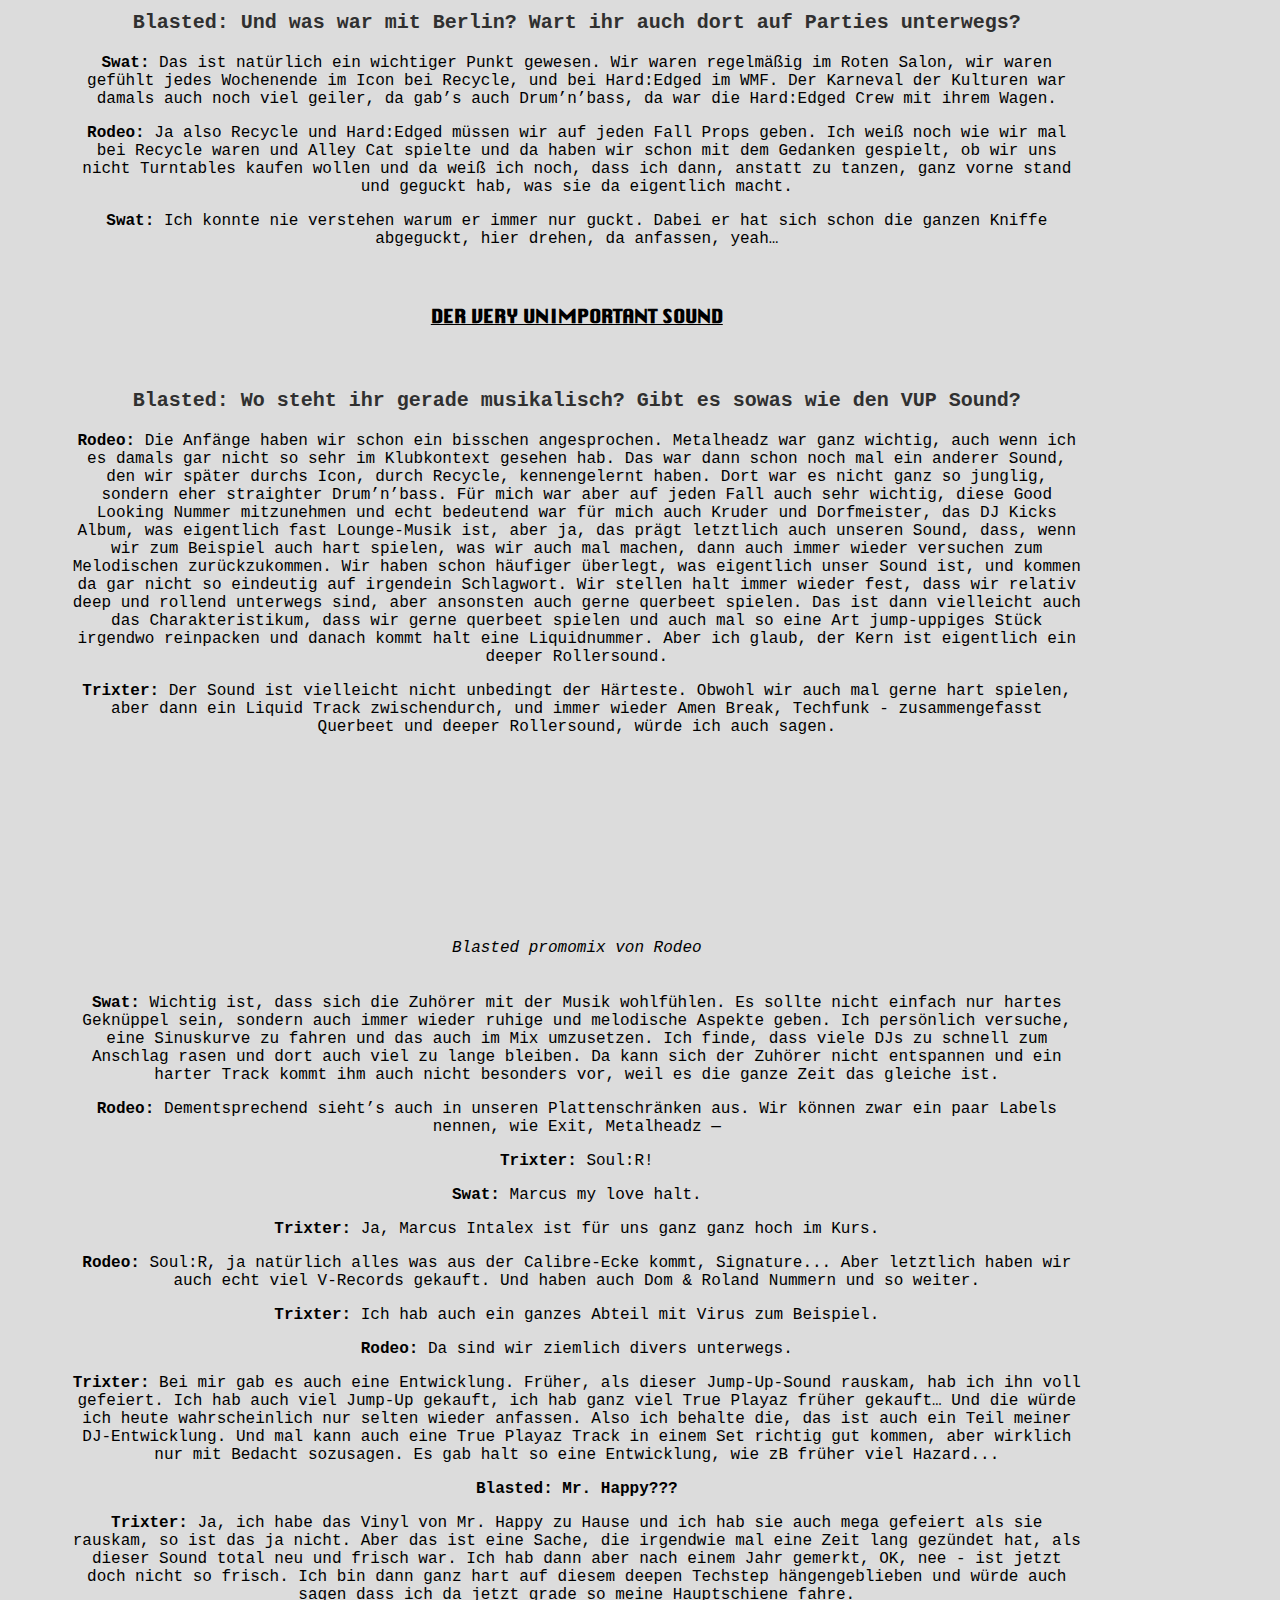
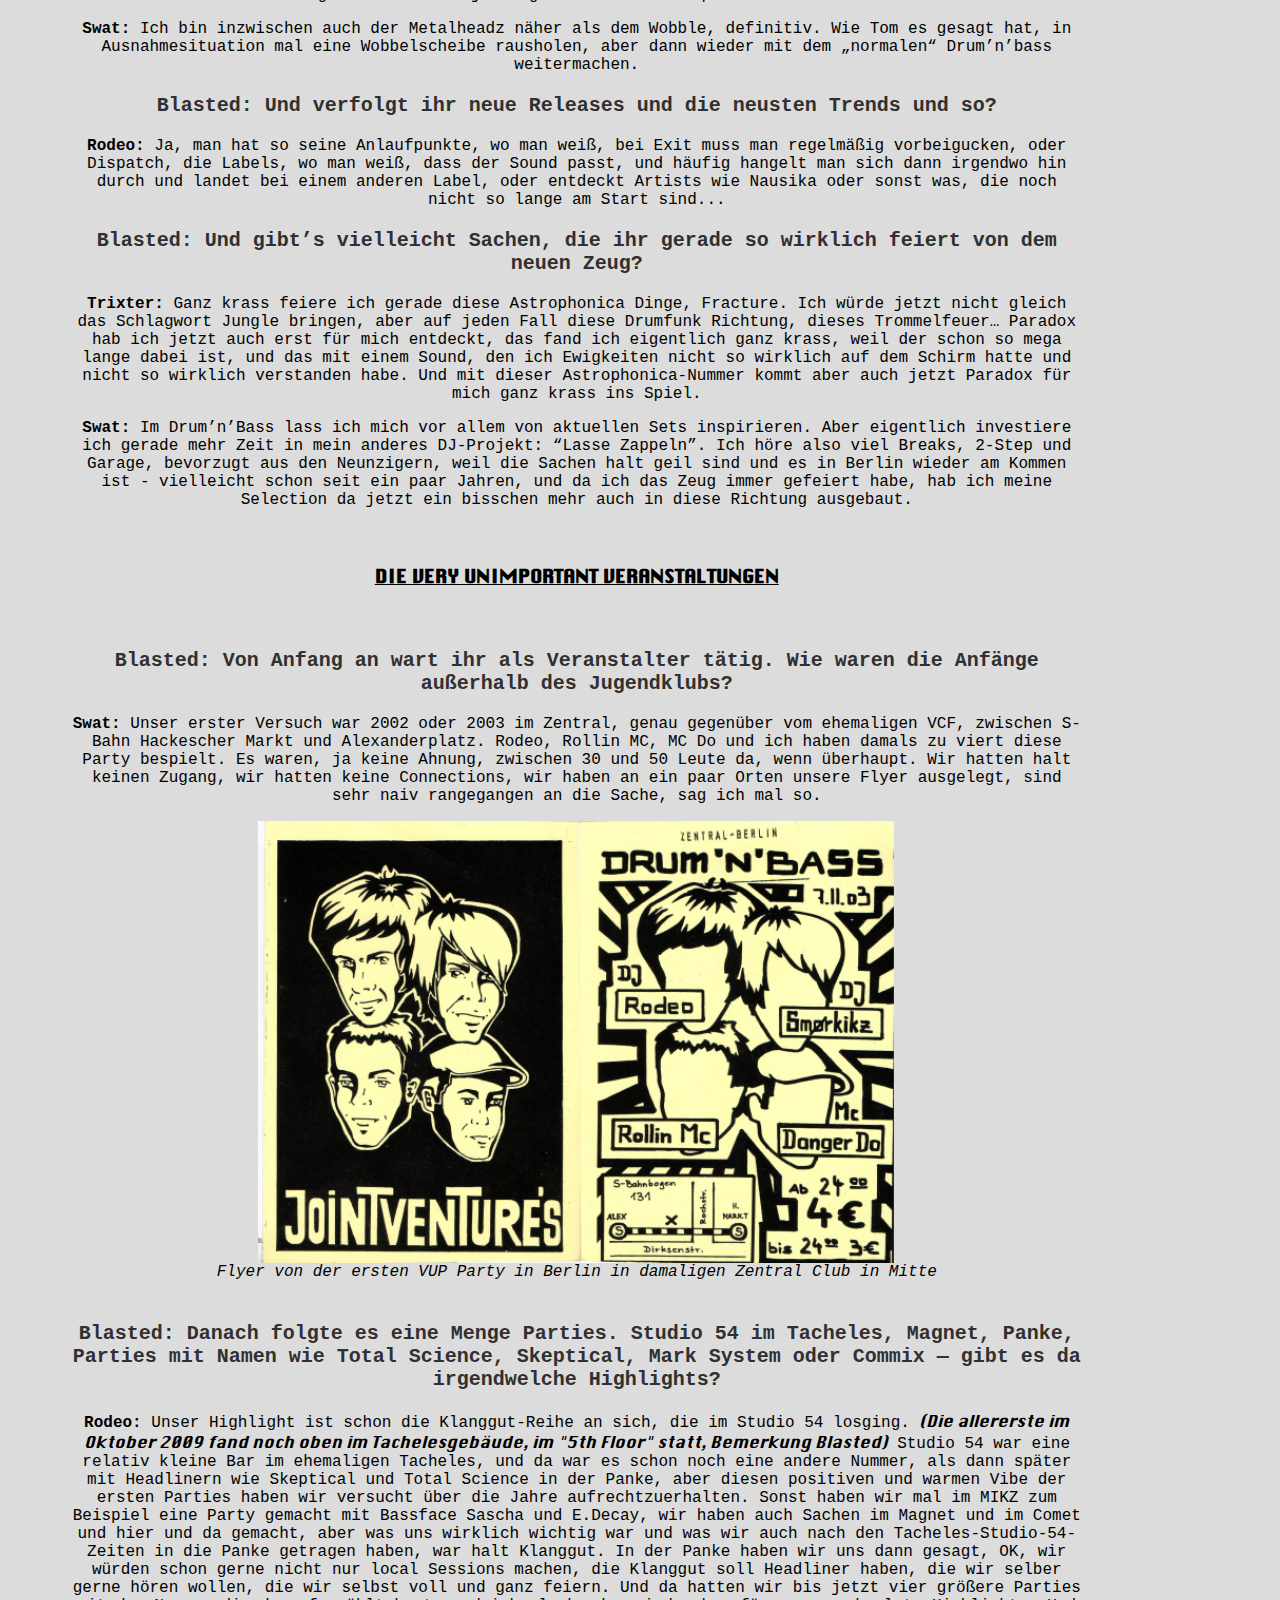
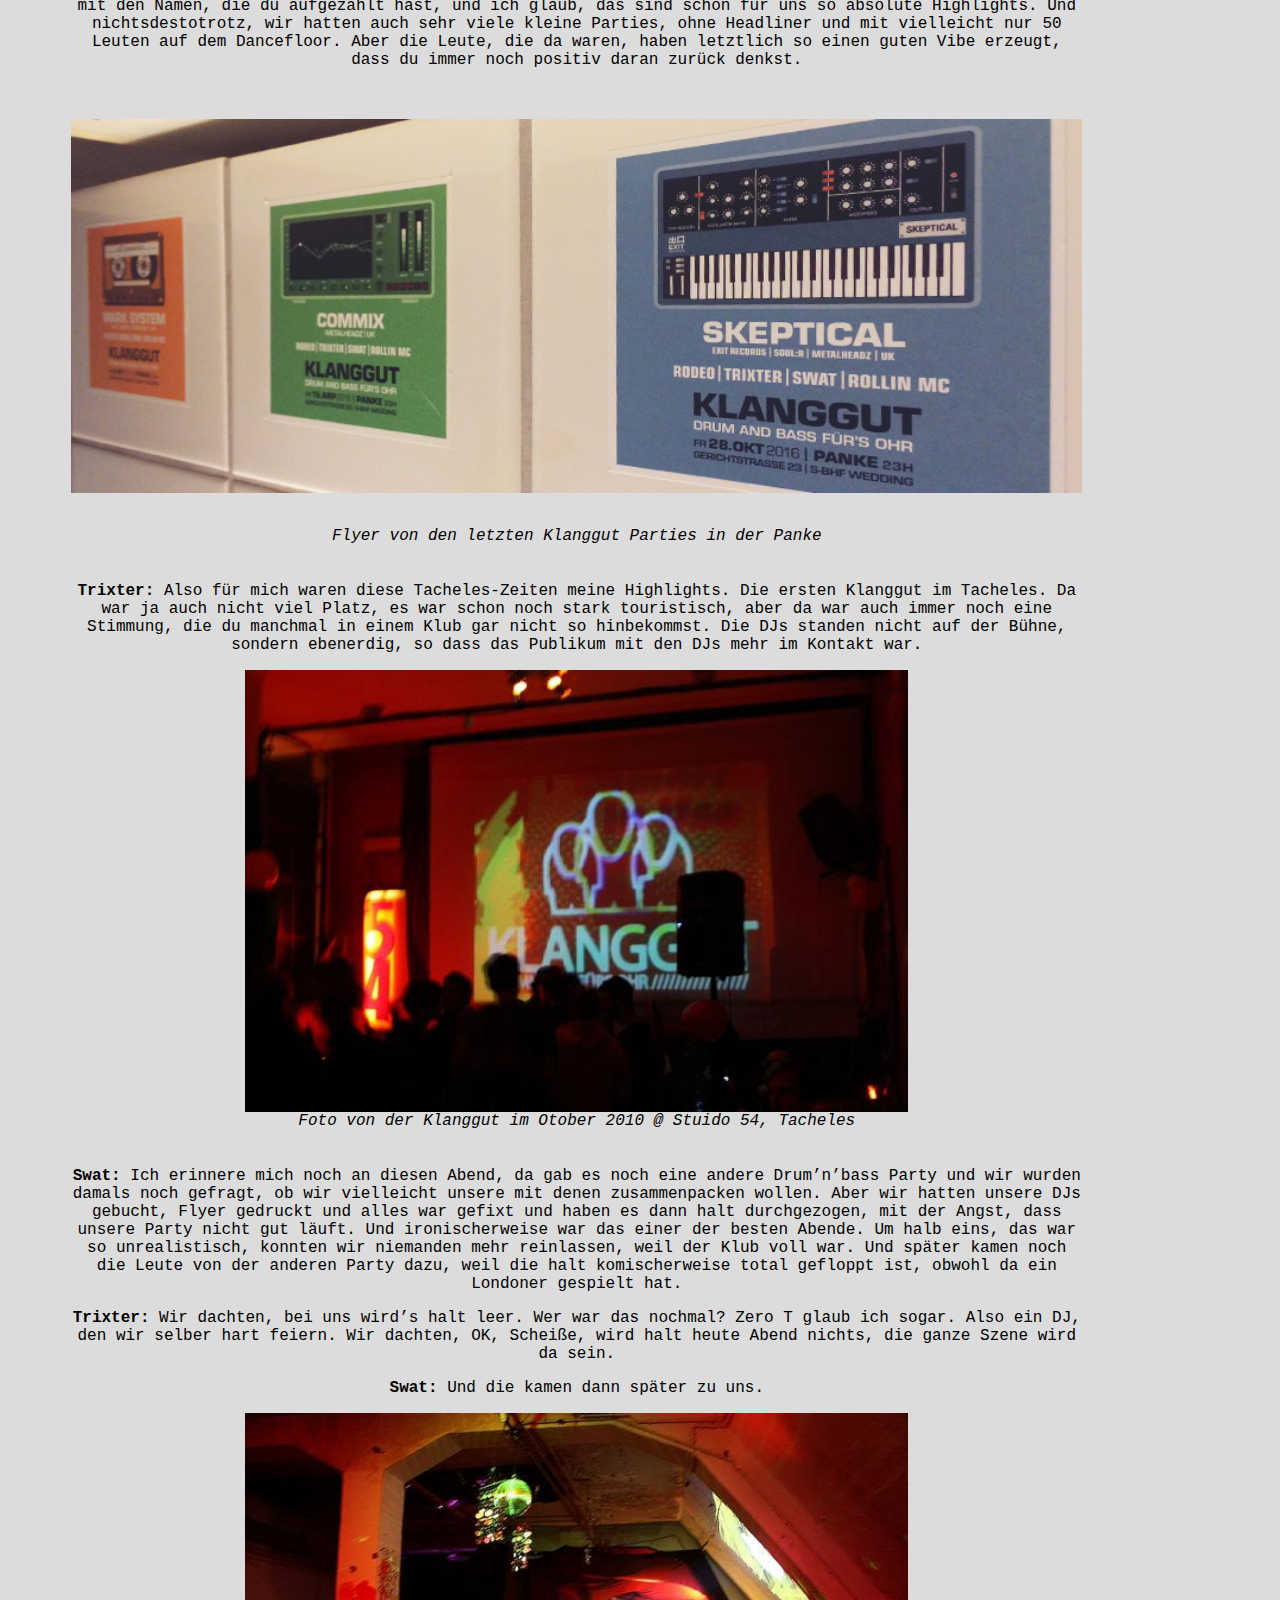
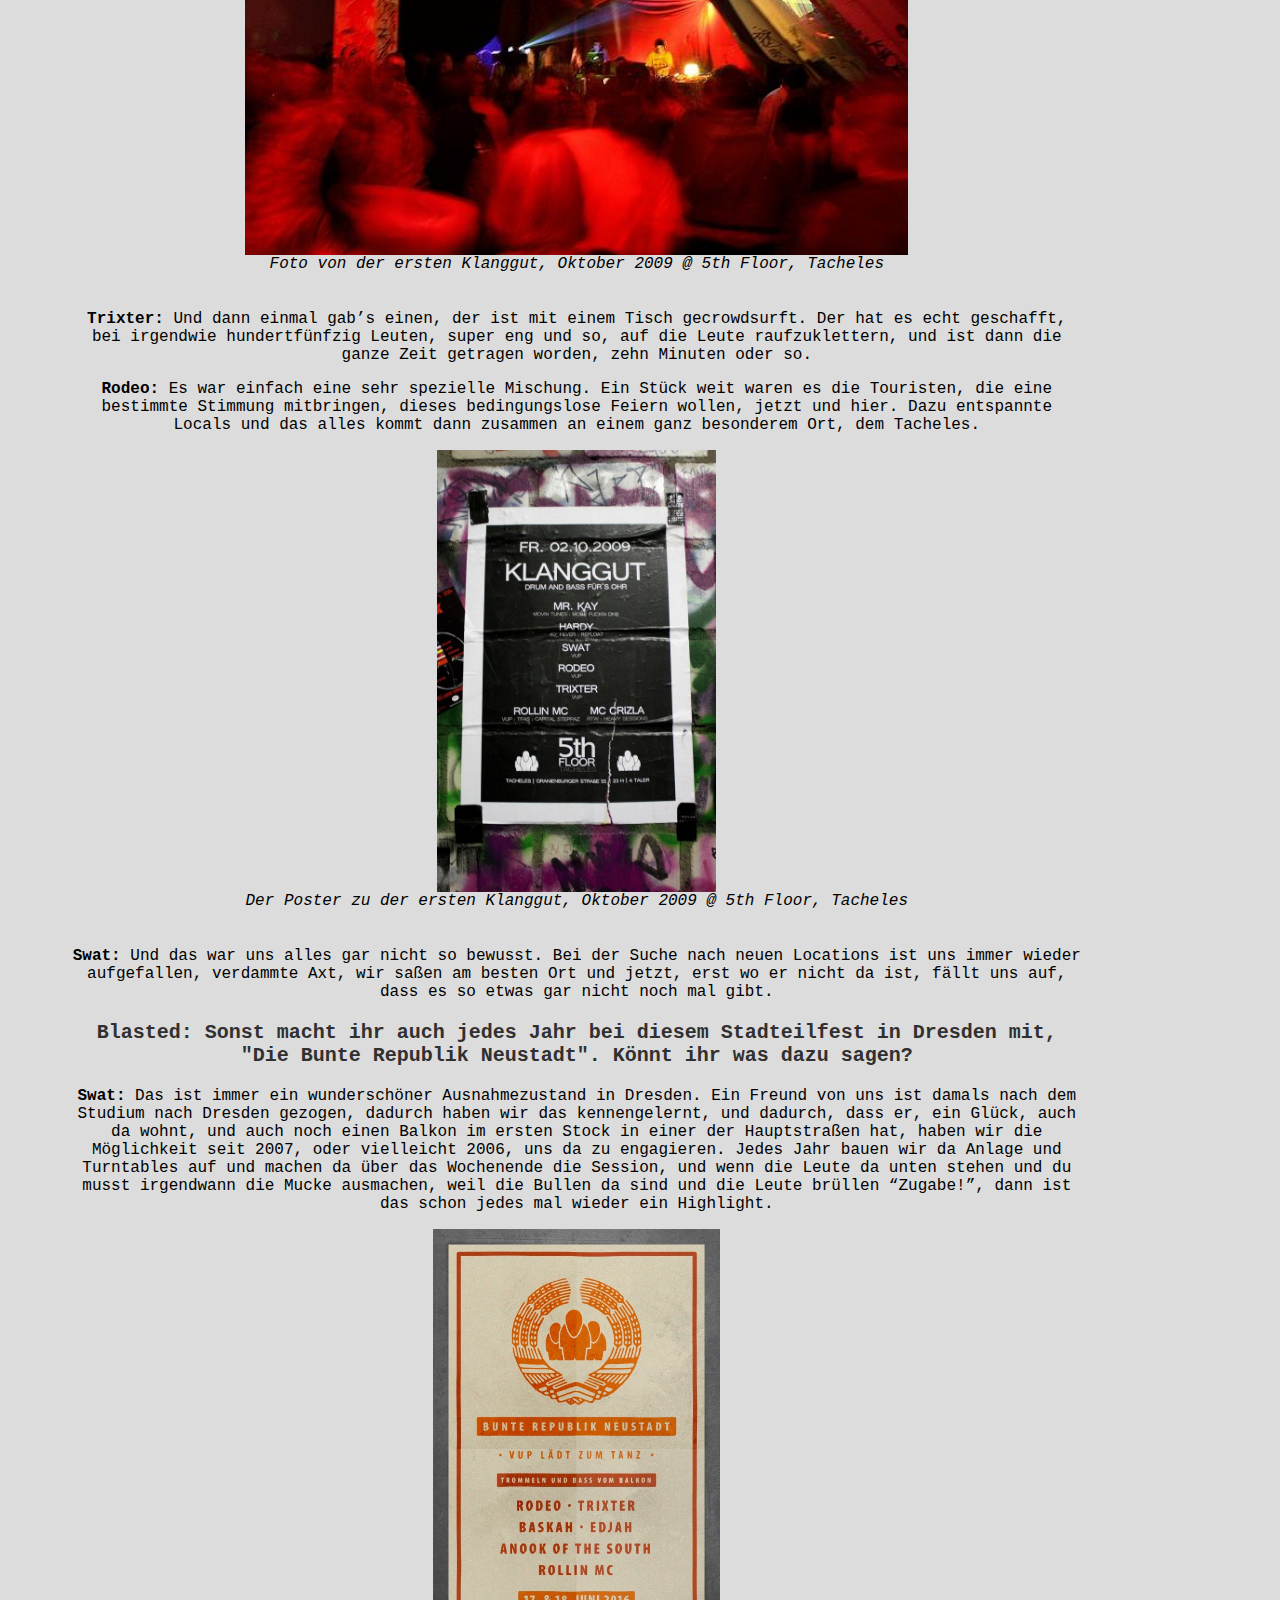
<file: interviews_de.html>
<html>
  <head>
 <title>UNVRS & TITLE: “LEUTE MIT EIGENEN TRACKS NERVEN" - Interview für Blasted DNB
 </title>
	  <link rel="icon" href="/images/favicon2.png">
	  <script>
    var gaProperty = 'UA-128121814-1';
    var disableStr = 'ga-disable-' + gaProperty;
    if (document.cookie.indexOf(disableStr + '=true') > -1) {
        window[disableStr] = true;
    }
    function gaOptout() {
        document.cookie = disableStr + '=true; expires=Thu, 31 Dec 2099 23:59:59 UTC; path=/';
        window[disableStr] = true;
        alert('Das Tracking ist jetzt deaktiviert');
    }
    (function(i,s,o,g,r,a,m){i['GoogleAnalyticsObject']=r;i[r]=i[r]||function(){
            (i[r].q=i[r].q||[]).push(arguments)},i[r].l=1*new Date();a=s.createElement(o),
        m=s.getElementsByTagName(o)[0];a.async=1;a.src=g;m.parentNode.insertBefore(a,m)
    })(window,document,'script','https://www.google-analytics.com/analytics.js','ga');
    ga('create', 'UA-128121814-1', 'auto');
    ga('set', 'anonymizeIp', true);
    ga('send', 'pageview');
</script>
  <meta charset="utf-8">
  <meta name="viewport" content="width=device-width, initial-scale=1">
	  <!-- <img src="logo-blasted-web1080px.png">-->

  <!-- <title>Blasted Drum'n'Bass</title>-->
  <link rel="stylesheet" href="stylesheet.css">
  <script src="https://code.jquery.com/jquery-3.3.1.min.js"></script>
  <!-- <script src="https://code.jquery.com/mobile/1.4.5/jquery.mobile-1.4.5.min.js"></script> -->
  <!-- Icon Library -->
  <link rel="stylesheet" href="https://maxcdn.bootstrapcdn.com/font-awesome/4.5.0/css/font-awesome.min.css">
  </head>
  <body style="background-color:#DCDCDC">
	 <!--  <h1>DRUMNBASS UNDERGROUND BERLIN</h1>
	  <div class="picture"
	       style="background-image: url('https://i.imgur.com/C0jPWAF.png');">
       </div>
-->
  <div><!-- data-role="header" -->

  </div>
  <div role="main" class="content">

	  <div class="picture"
	       style="background-image: url('images/head.png');">
       </div>
	   <!--  <a href="https://www.facebook.com/events/302608627232025/">
  	      <div class="picture"
	      style="background-image: url('https://i.imgur.com/4Wd5L0T.jpg');">
              </div>
		    <br>
	    </a>
	   <div class="list">

		  <div>  <a href="https://www.facebook.com/events/302608627232025/">➥ Facebook event</a><br>
			 <a href="http://keepitrollin.de/Forum/Veranstaltungen-Drum-and-Bass/27-10-2018Four-years-of-Blasted-Lauschangriff.html">➥ Keep It Rollin thread</a><br>
		  	  <a href="https://www.residentadvisor.net/events/1171598">➥ Resident Advisor event</a><br>

		  </div><br>
		  -->
		  <div class="list">
			  <hr>

			 	<a href="index.html">➥ Home</a>

			  <a href="music.html">➥ Music</a>
			  <a href="events.html">➥ Events</a>
			  <a href="interviews_de.html" class="red">➥ Interviews (DE)</a>
			  <a href="interviews_cz.html">➥ Interviews (CZ)</a>
			<a href="photos.html">➥ Photos</a>

	  	</div>
			  <hr>
			  <br id="next">
			  <br>

			  <h1 class="whereami">INTERVIEWS</h1>


			 <br>
       <a href="#pthfndr">➥ Title & UNVRS (Pathfinder, CZ)</a><br>
					 <a href="#vup">➥ Very Unimportant People (DE)</a><br>
			   		<a href="#duff">➥ Duff (Refloat, DE)</a><br>
					 <a href="#aki">➥ Akira (Let it Roll, Shadowbox.cz, CZ)</a><br>
					 <a href="#uumm">➥ Uumm (Grand Hand, Bassport, DE)</a><br>
  					<hr>

			  </b>
			    <!--hop-->



<!-- PTHFNDR -->



		    <br id="pthfndr">




	  <hr>
			  <br>
			  <h1>“LEUTE MIT EIGENEN TRACKS NERVEN" - INTERVIEW MIT TITLE & UNVRS (PATHFINDER, CZ)</h1>


				[November 2019, Berlin-Ústí-Praha] Am 15. November werden wir im Lauschangriff gleich zwei durchaus nennenswerte Ereignisse feiern! Fünf Jahre Bestehen unserer Partyreihe und das neue Release auf dem Label Pathfinder (CZ). Es kommen endlich zwei ältere Tracks “from the vaults” raus - nachdenklicher halfstep Stomper “As You Can Hear” von Title und das analytische techy Bauwerk “Vacuum”, das UNVRS unter seinem anderen Künstlernamen NA veröffentlicht. Bei dieser Gelegenheit hab ich die zwei zu dem neuen Release und allem rund um die Musik und das Label ausgefragt.
	 <br><br>
	 <i>UNVRS und Title spielen mit uns am 15/11/2019 @ Lauschangriff - <a href="https://www.facebook.com/events/393811161538121/">FB event</a>
	 </i><br><br>
					<div class="picture" style="background-image: url('/images/pathfinder-all.jpg');">
					</div><br>Foto: <a href="https://www.about.me/volejda">➥ Jan Volejníček</a><br>

	 			<p class="frage">Seid ihr zu der Musikproduktion über Drum’n’Bass gekommen? Was kam als Erstes, Lust aufzulegen oder der Drang eigener Beats zu produzieren? Was waren die Impulse, die eine entscheidende Rolle für euch gespeilt haben?</p>
	 <p class="antwort"><span class="answeringname">UNVRS:</span> Genau. Was mich völlig hingerissen hat, waren die Moving Shadow Promo Mixes. Sie waren es, was mich dazu geführt hat, mit dem Auflegen anzufangen. Kurz darauf folgten die ersten eigenen Produktionsverusche. Zu den entscheidenden Impulsen zählte jedenfalls Musik von Künstlern wie Dom & Roland, Phace, Noisia, Vicious Circle, Sunchase, Misanthrop, Corrupt Souls, etc...
   </p><br>
        <iframe width="560" height="315" src="https://www.youtube.com/embed/pMl8CraRBk0" frameborder="0" allow="accelerometer; autoplay; encrypted-media; gyroscope; picture-in-picture" allowfullscreen></iframe><br>

        <p class="antwort"><span class="answeringname">TITLE: </span> Mein Weg zur Produktion führte über Techno und Trance. Damals hab ich mir nachts die Live-Übertragungen von Festivals wie Creamfields und Summer of Love auf Casette aufgenommen. Mit Freunden sind wir dann ab 2005 zu verschiedenen Veranstaltungen in Industriehallen und auf Festivals gefahren. Die Atmosphere auf den Parties hat mich fasziniert. Laute Musik, Tanz, dass man dieses Erlebnis mit den anderen Leuten teilt. Zu der Zeit hatte ich XMAG-Abo, wo ich zum ersten mal über das Programm Live von Ableton gelesen hab. <br>
Damals war mir schon klar, dass ich selber hinter dem DJ-Pult stehen und eigene Energie und Ideen teilen möchte. Die ersten Songs waren von Genre her nicht einzuordnen, melodische Kompositionen ohne Einsatz von Eqaulizer. Paradoxerweise hat es nichts mit Tanzmusik zu tun gehabt. Ich hatte keine Ahnung, wie solche Musik entsteht. Drum’n’bass kam dann kurz darauf auf mich zu. Die Düsterkeit und der den Körper durchdrigende Sub-Bass haben mich sofort gefangen. Phace, Teebee, Noisia, State of Mind, das sind Namen, die dafür können, dass ich Drum’n’Bass verfallen bin. Bald hab ich dann gute Menschen kennengelernt (UNVRS, Starto, Waclosch), mit denen ich mich über Produktion austauschen konnte.
             </p>

             <p class="frage">Woran arbeitet ihr gerade? Gab's in der letzten Zeit welche neue Entdeckungen, Impusle, neue Produktionsmethoden, Inspirationen, Veränderungen in euerer Herangehensweise?</p>

             	<p class="antwort"><span class="answeringname">Title:</span> Es ist ein ständiger Wandel. Mal ein bisschen Stabilität wäre eigentlich gar nicht verkehrt. Positv hat sich der Umzug aus Prag nach Ustí <i>(Kleinstadt im Norden Tschechiens, Bemerkung Blasted)</i> ausgewirkt. Seitdem verbringe ich im Studio viel mehr Zeit als je zuvor.<br>
             <!--Ich versuch einzuholen, was ich früher aus verschiedenen Gründen vernachlässigt hab. Vor allem die technische Seite. Seit fast einem Jahr hab ich einen gewissen Vorschritt wahregenommen. Ich bastle jetzt meherer Tracks zusammen, die hoffentlich bestätigen werden, dass ich mich nicht täusche :).-->
             Die wichtigste Entwicklung, die schon seit längerer Zeit stattfindet, ist allerdings die Befreiung der Kreativität. Ich versuche zu experimentieren und nicht an unsinnigen Regeln zu hängen, die ich mir währden der Jahre angeiegnet habe. Denn heute fesseln sie mich nur und führen mich zu generischen Ergebnissen.
             </p>
                     <p class="antwort"><span class="answeringname">
             UNVRS:</span> Ich hab jetzt mehere Wochen mit der Fertigstellung meines neuen "Detach EP" verbracht, das bei Pathfinder erscheinen wird. Ansonsten hab ich gerade sehr wenig Zeit für Produktion. Um so mehr wollte ich eben dieses EP fertig haben, um wieder Motivation zu kriegen, was neues anzufangen. Entdeckungen gibts, sei es Inspiration vom Musikhören, oder Rumspielen mit Synths / Grovebooxen. Und ein großer Impuls für mich ist auch Bitwig und sein Modular.

             </p><p class="frage">
             Könnt ihr das Label Pathfinder vorstellen? Wie kam zu seiner Gründung?

             </p>
                     <p class="antwort"><span class="answeringname">

             UNVRS: </span> Über Gründung vom eigenem Zuhause für unsere Tracks hatten wir, schon seit einer Weile nachgedacht. Aus meiner Sicht wurde dazu der Grundstein am Collab-WE in Horní Police gelegt. Währen eines Erfrischungsspaziergangs zwischen den Sessions im Studio. Da haben wir formuliert was und warum, Vojta kam sofort mit dem Namen und gleich kam auch die Idee Vesly (der Label-Manager/Boss) dazu zu holen. Ein der Hauptgründe eigene Marke zu gründen war die kreative Freiheit.

             </p>
                     <p class="antwort"><span class="answeringname">
             Title: </span> <!--Die Idee von eigener Marke war schon immer da. Wir haben immer wieder darüber gesprochen. Schon als Depth Code (Produzenten-Team mit Strato, Waclosh und Honey T).--><!--
             Die Entscheidung es wirklich zu machen fiel dann währden der Production-Session im Häuschen meines Opas, so wie es Jirka schildert. Dort haben wir auch den ersten Pathfinder Track gemacht, Thigns Get Shaped.-->
             Ich finde, dass wir mir Jirka sehr viel gemeinsam haben, unter anderem, dass wir nur ungern mit unsereren Tracks-Versuchen andere Leute zu nerven. Ich würde mir wünschen, dass der “Popularisierungsprozess” so stattfinden würde, dass sich Leute unsere Tracks selber finden. Nicht, dass wir die Musik potentiellen Labels anbieten müssen.
             Durch die Gründung des Labels haben wir jede Menge Fragen und Probleme gelöst. <!--Definitiv haben wir jetzt ein Projekt, wofür wir Musik schreiben können.--> Es ist ein Raum für alles, was wir gerade machen. Gelegentlich werden wir diesen Raum gerne auch mit anderen, ähnlich gesinnten Produzenten teilen.
 </p>
             <br><br>
             <iframe width="100%" height="166" scrolling="no" frameborder="no" allow="autoplay" src="https://w.soundcloud.com/player/?url=https%3A//api.soundcloud.com/tracks/401432814&color=%23ff5500&auto_play=false&hide_related=false&show_comments=true&show_user=true&show_reposts=false&show_teaser=true"></iframe><br>
             <br>Das erste Single auf Pathfinder
                  <!--  <a href="https://pathfindermsc.bandcamp.com/album/things-get-shaped-resonuance" target="_blank">
                      <img src="/images/things-get-shaped.jpg" size="50%">-->
                      <!--<div class="picture" style="background-image: url('/images/things-get-shaped.jpg');">-->
                    <!--</div>Das erste Single auf Pathfinder Music (Bandcamp)</a>	 <br>-->

            <p class="frage"> Hat sich eure Produktionsherangehensweise geändert, seitdem ihr eueren eigenen Veröffentlichungskanal habt?
             </p>
                     <p class="antwort"><span class="answeringname">
             UNVRS: </span> Die Verantwortung fühlt sich größer an. Man veruscht es richtig und besser zu machen. Trax lassen wir professionel von Lukas (<a href="https://www.snapmastering.com/" target="_blank">Snapmastering</a>) mastern. Schon das hebt die Sache auf ein neues Level. Ansonsten ist es toll zu wissen, dass wir auch größere Experimente unter unserem Dach unterbringen können.

                     </p><p class="antwort"><span class="answeringname">
             TITLE: </span> Wenn ich heute an einem Track arbeite, weiß ich, dass ich ihn für Pathfinder mache. Das geht definitiv mit Verantwortung und auch größerer Motivation und Freude einher. Früher war die einzige sichere Zukunft für meine Tracks die Schublade meines Tisches.</p>
             <br>
<iframe width="100%" height="166" scrolling="no" frameborder="no" allow="autoplay" src="https://w.soundcloud.com/player/?url=https%3A//api.soundcloud.com/tracks/413438340&color=%23ff5500&auto_play=false&hide_related=false&show_comments=true&show_user=true&show_reposts=false&show_teaser=true"></iframe> <br>

             <p class="frage">
             Am Tag der Party im Lauschi kommt ein neues Single raus - eigentlich zwei ältere Tracks. Könnt ihr sagen, wie die Tracks entstanden sind? Und was für ein Gefühl ist es, Musik, die schon seit ein paar Jahren fertig ist, zu publizieren?
             </p>



                     <p class="antwort"><span class="answeringname">
             UNVRS: </span> Genau so stelle ich mir Enthüllung einer Mumie aus dem verstaubten Sarkophag vor :D Der Track ist eigentlich schon Geschichte für mich, hab den um 2015 geschrieben. Anderseits macht’s spaß und ich muss zugeben, dass ich echt überrascht war, als ich den Master gehört hab.

                     <p class="antwort"><span class="answeringname">
             TITLE: </span> As You Can Hear ist vor 3 oder 4 Jahren entstanden. Es war der allerletzte Track, dessen Sounds ich auf dem Computer kreirt hab. Alles danach entstand schon mit Virus und anderem Hardware. Gleichzeitig war es der erste Track, den ich in der Zeit gemacht hab, als es mir bewusst wurde, dass ich eigentlich Musik von jemand anderem mache und ich mich endlich entspannen und einfach nur das machen muss, was ich selber will, ohne Angst zu haben, wie es jemand Anderem gefallen wird.
             Es war ein Umbruchsmoment für mich, ich bin damals endlich die Idee losgeworden, dass meine Musik mit Musik anderer Produzenten im Wettbewerb steht. AYCH hab ich nach mehr als einem Jahr jetzt zum ersten Mal gehört, als mir Lukas den Master geschickt hat. Ich hab keine Beziehung dazu. Bei den älteren Sachen hört man, was man falsch gemacht hat. Der Zeitabstand ermöglicht es mir, es nicht so ernst zu nehmen, deswegen stört mich es nicht, dass wir das jetzt rausbringen. Der Track hätte vor ein paar Jahren bei Eternia rauskommen sollen, das hat sich dann aber in Luf aufgelöst. Ich muss Intax anschreiben und ihm sagen, dass wir es jetzt bei uns publizieren. :D

             </p><p class="frage">
             Das Label profiliert sich als eine für verschiede Genres offene Plattform. Im Allgeeinen sieht man drum’n’bass allerdings eher auf Labels rauskommen, die de facto keine andere Musik rausbringen. Der Graben zwischen DnB und “non-DnB” schient sich weiterhin nur zu vertiefen… wie steht ihr dazu?
             </p>

                     <p class="antwort"><span class="answeringname">
             UNVRS: </span> Generell hab ich das Gefühl, dass strikte Profilierung - egal ob für einen Künstler oder ein Label, weniger verwirrend wirkt und kann für etwaige Karriere besser funktionieren? DnB ist vielleicht eher so eine Art Insel. Aber das ist doch in Ordnung, oder? Ich weiß nicht :)

                     <p class="antwort"><span class="answeringname">
             Title: </span> Für mich stellt die Brücke zwischen DnB und anderer “geraden” Elektronik der Half-Step dar. Über diese Brücke kann ich dann von einer auf die andere Seite rüberkommen, je nach aktueller Verfassung. Aber klar, den Graben nehme ich auch wahr.

             </p><p class="frage">
             Verfolgt ihr, was auf der dnb-Szene gerade passiert? Holt ihr euch aktiv Inspiration, oder haltet ihr euch eher “in Isolation”?

             </p>

              <p class="antwort"><span class="answeringname">
             Title: </span> Nachdem ich vor fünf Jahren zu arbeiten angefangen habe, hab ich langsam den Überblick verloren. Wenn ich nachmittags nach Hause kam und Zeit für mich hatte, hab ich sie liber meiner eigenen Musik gewidmet, als Tracks von jemand anderem zu hören. Infolgedessen hab ich dann natürlich auch weniger aufgelegt. <!--Wenn man die Kontakte nicht pflegt, spielt man natürlich nicht.--> Produktion ist dann zu der absoluten Priorität geworden. Ich glaube, “Isolation” wirkt sich auf meine eigene Produktion positiv aus. Die Grenze zwischen Inspiration und Kopieren kommt mir gefährlich dünn vor.
             <!--Wenn ich dann doch was höre, ist es meistens die tschechische Elektroszene. Tracks von Leuten, die ich aus dem Internet kenne und vor allem Songs von UNVRS :)-->

                     <p class="antwort"><span class="answeringname">
             UNVRS: </span>Ich hängte noch vor ein paar Jahren ständig auf Chemical Records, RedEye etc. Und hab versucht perfekten Überblick zu bewahren und kaufte Scheiben ein. Damit ist Schluss, ich versuch die Shops gar nicht zu checken, um weitere Einkäufe zu verhindern :D. Die Platten passen hier gar nicht mehr rein, außerdem leg ich auch nicht mehr so oft auf. Ansonsten höre ich alles von elektronischer Musik über Funk, Jazz, Soundtracks, Techno etc. Im Grunde höre ich fast jeden ganzen Tag Musik auf der Arbeit.

             </p><p class="frage">
             Was habt ihr denn vor in Berlin zu spielen? Dürfen wir uns auf Dubplates freuen, oder bringt ihr eher die guten alten Bretter mit?
             </p>

                     <p class="antwort"><span class="answeringname">
             UNVRS: </span> Ich bin auf meine Vinyls angewiesen - und kauf keine neue ein, meinerseits werden es also die alten (hoffentlich :)) guten Bretter sein.

                     <p class="antwort"><span class="answeringname">
             Title:. </span> ich spiele meine eigenen Tracks eher wenig. Mal schauen, ob ich noch was fertig kriege, woran ich jetzt arbeite. Je nach Atmosphere, werden wir schon im Klub schauen :D. </p>

             <br><br>

				text: agem

        <br><br>
      <a href="https://pathfindermsc.bandcamp.com/" target="_blank">➥ Pathfinder  @Bandcamp</a><br>
      <a href="https://www.facebook.com/PathfinderMsc/" target="_blank">➥ Pathfinder  @FB</a>
      <br><br>
<iframe width="100%" height="300" scrolling="yes" frameborder="no" allow="autoplay" src="https://w.soundcloud.com/player/?url=https%3A//api.soundcloud.com/users/387293288&color=%23ff5500&auto_play=false&hide_related=false&show_comments=true&show_user=true&show_reposts=false&show_teaser=true&visual=true"></iframe><br>
      <!--<iframe width="100%" height="450" scrolling="no" frameborder="no" allow="autoplay" src="https://w.soundcloud.com/player/?url=https%3A//api.soundcloud.com/users/387293288&color=%23ff5500&auto_play=false&hide_related=false&show_comments=true&show_user=true&show_reposts=false&show_teaser=true"></iframe>-->
            <br>
        <a href="https://www.facebook.com/events/393811161538121/" target="_blank">
         <div class="picture"
         style="background-image: url('images/blst-pthf.jpg'); height: 90%;">
          </div>

        	<span style="font-family:courier; font-style: italic">  Pathfinder Collective zu Gast bei Blasted am Freitag 15/11/2019 @ Lauschangriff</span> <br>
        		  <a href="https://www.facebook.com/events/393811161538121/" target="_blank">➥ Facebook event</a><br>
        		  <a href="https://www.residentadvisor.net/events/1332121">➥ Resident Advisor event</a><br>
	 <br><br>
<hr>
 <!--VUP-->
			  <br id="vup">





			  <br>
			  <h1>“SINUSKURVE FAHREN" - VERY UNIMPORTANT PEOPLE CRU (DE)</h1>


				[April 2019, Berlin] DJs Rodeo, Trixter, Swat und Rollin MC. Das ist die Berliner Drum’n’Bass-Crew Very Unimportant People. Aktiv seit Anfang der 2000er, mit einer Reihe von Veranstaltungen in Locations wie Studio 54 im Tacheles, Magnet – und in den letzten Jahren vor allem die Panke, gehört die VUP Cru zu den am längsten tätigen Drum’n’bass Veranstaltern und DJs/MCs in Berlin. „Drum’n’bass fürs Ohr“ heißt der Untertitel ihrer Flaggschiff-Partyreihe Klanggut. Die hat sich über die Jahre mit Bookings wie Commix oder Skeptical als die Berliner Party für den “smarten” Drum’n’Bass etabliert. Ob deepe Roller, melodische Nummern oder was Härteres, es ist die musikalische Vielfältigkeit und der positive Vibe auf dem Dancefloor, die im Fokus der VUP Cru stehen. Am 27. April 2019 wird die gesamte Crew zu Gast bei Blasted sein. Ich treffe mich mit Rodeo, Swat und Trixter in der alten Kreuzberger Bar Mysliwska, um über die fast zwanzigjährige Geschichte der Crew, ihre musikalische Entwicklung und ihre Zukunftspläne zu sprechen.
	 <br><br>
	  <a href="https://www.facebook.com/events/1172691042911021/" target="_blank">
			   <div class="picture"
	       style="background-image: url('images/vup/banner-web-600px2.png');"><!-- height: 90%;-->
		  </div></a>

	<span style="font-family:courier; font-style: italic">  VUP cru zu Gast bei Blasted am Samstag 27/4/2019 @ Lauschangriff</span> <br>
		  <a href="https://www.facebook.com/events/1172691042911021/" target="_blank">➥ Facebook event</a><br>
		  <a href="https://www.residentadvisor.net/events/1229558">➥ Resident Advisor event</a><br>

			<!--
					<div class="picture" style="background-image: url('/images/vup/klanggut-54.jpg');">
					</div>	Eine der VUP-Parties "Klanggut" im Studio 54 im damaligen Tacheles. 2010
	  -->
	  <br> <br>
	 <a href="https://www.facebook.com/pg/vupcru/">➥ VUP Cru @ Facebook</a>
<!--		<div style="border-style: solid;
  		border-width: 5px; border-color: red">
	<a href="https://www.facebook.com/events/1172691042911021/"><u><i>VUP cru spielt mit uns am 27/4/2019 @ Lauschangriff - FB event</i></u></a>
	-->

			<!--
			<br>
			Saturday 27nd April 2019 21:00 @ Lauschangriff Rigaerstraße 103 Berlin
			  <br>

			   <div>  <a href="https://www.facebook.com/events/1172691042911021/">➥ Facebook event</a>
			--><!-- <a href="http://keepitrollin.de/Forum/Veranstaltungen-Drum-and-Bass/27-4-2019-Blasted-w-VUP-aka-Very-Unimportant-People-underground-">➥ Keep It Rollin thread</a>
		  	  -->

			 <!--  <a href="https://www.facebook.com/events/1172691042911021/">
  	      <div class="picture"
	      style="background-image: url('https://raw.githubusercontent.com/blastednb/blastednb.github.io/master/bright_double-berlin-poster-A6_sm.png');">
              </div>   </a> -->


			<!--
			 </div>-->


	  <br><br>

	 <h3><u> ANFANG 2000ER: JUGENDKLUB IN BLANKENFELDE UND DER TECHNO SUMPF DA DRAUSSEN. </u></h3><br>
	 			<p class="frage">Blasted: Very Unimportant People Crew, könnt ihr das Projekt ein Bisschen vorstellen? Wer seid ihr?</p>
	  <p class="antwort"><span class="answeringname">Rodeo:</span> Also in erster Linie ist VUP erst mal ein großer Freundeskreis, der schon seit Schulzeiten besteht. Wir haben uns irgendwann diesen Namen verpasst, das hatte erstmal nichts mit Musik zu tun. Swat und ich sind dann allmählich auf diesen DJ-Zug gekommen und es hat sich über die Jahre so etabliert, dass die Drum’n’bass Crew im Freundeskreis auch unter dem Namen VUP auftreten und Parties veranstalten.</p><br>

	<p class="frage">
		Blasted: Wie und wann ging das dann also bei VUP mit der Musik los?
		</p>
	<p class="antwort"><span class="answeringname">Rodeo: </span>
	Sören und ich haben uns so 2001 Turntables geholt. Damals haben wir aber noch außerhalb Berlins gewohnt und hatten dementsprechend auch noch keinen Szenezugang. Wir waren auch noch in der Schule. Es gab bei uns aber den Jugendklub, der einen ziemlich frischen Leiter hatte. Da haben wir so kleine erste Parties gemacht: VUP Party im Jugendclub.
		</p>
	  <p class="antwort"><span class="answeringname">Swat: </span>
	Wir haben super zusammengearbeitet, konnten das regelmäßig wiederholen, so dass wir uns im Ort, wo wir gewohnt haben, und vielleicht zwei drei Dörfer weiter schon ein bisschen einen Namen machen konnten.
		</p>
	  <p class="antwort"><span class="answeringname">Trixter: </span>
	Ich bin erst etwas später dazugestoßen, als die Jungs im Jugendklub schon Parties gemacht haben. Die Mucke hat mir sehr zugesagt, weil dieser ganze Techno-Sumpf da draußen schon irgendwie unbefriedigend war. Die Jungs waren immer am Freitag am Start und dann hab ich mich halt mal dazugestellt und irgendwann konnte ich mitmixen und irgendwann war ich ein Teil der Crew - hab mich da so peu a peu reingemixt sozusagen.
		</p>

	  <p class="antwort"><span class="answeringname">Swat: </span>
	 Zum Freundeskreis gehören auch Rollin MC und MC Do. Die beiden waren 2001, als wir mit DJing angefangen haben, sehr aktiv im Beatboxing. Und wir meinten dann immer, dann macht ihr doch MC. Und sie sind dann tatsächlich irgendwann unsere MCs geworden.
		</p>
	  <br>

	<div class="picture" style="background-image: url('/images/vup/klanggut-54.jpg');">
					</div>	<span style="font-family:courier; font-style: italic"> Eine der VUP-Parties "Klanggut" im Studio 54 im damaligen Tacheles. 2010
	  </span>
	<br><br>

	<p class="frage">
		Blasted: Dieser Jugendklub scheint eine wesentliche Rolle gespielt zu haben für die Crewbildung und sonst das kulturelle Leben in der Gegend...?
		</p>
	<p class="antwort"><span class="answeringname">Trixter:</span> Das hat wirklich eine ganz zentrale Rolle gespielt, weil der Jugendklubleiter echt darauf geachtet hatte, uns permanent zu beschäftigen. Du musst dir halt vorstellen, da sind so 14- 15- 16-jährige mit Flausen im Kopf, die irgendeine Scheiße bauen wollen, und er hat alles mögliche organisiert: Leinwände zum Sprühen und Malen, irgendwelche Motorradbauprojekte, irgendwelche anderen Kunstprojekte oder Beatboxprojekte von der Kreuzberger Musikalischen Aktion - das ist auch so ein großer Jugendklub gewesen. Es gab da eine Kooperation, da ist dann der DJ Incognito nach Blankenfelde gekommen, hat uns das Scratchen beigebracht, und so ein bisschen Angleichen. Irgendwelche Beatboxer waren da, irgendwelche Sprüher, so wirklich bekannte Leute. Gunnar - so hieß der Jugendklubleiter - hat uns das alles klargemacht, damit wir uns da kreativ austoben können. Der hat das alles ermöglicht.

		</p>
	  <p class="antwort"><span class="answeringname">Swat:</span> Man wusste, dass er cool ist, aber wenn man das Jahre später nochmal so Revue passieren lässt - der Mann war echt Spitze als Klubleiter.</span>

	  </p>

	  <br>
	   <h3><u> DIE BEGEGNUNG MIT DRUM'N'BASS</u></h3><br>


	<p class="frage">Blasted: Was gab’s da musikalisch für Einstiegsmomente, gab es da was Bestimmtes, das den Anstoß gab? Wie seid ihr damals an die Musik rangekommen?
		</p>
	<p class="antwort"><span class="answeringname">Swat:</span> Ganz wichtig war ein Metalheadz Album, das irgendwann bei uns im Freundeskreis aufgetaucht ist, das war Platinum Breakz eins oder zwei. Und ich konnte es in dem Moment überhaupt nicht cool finden, ich hab es zum ersten mal gehört und dachte: Äh, komisch. Und dann kam halt die TFA Crew ins Spiel. Sie kamen auch aus der Umgebung, waren ein paar Jahre älter als wir und haben damals noch in diesem Klub Suburb Parties gemacht. Da kam es auch zu der Wortschöpfung “das Urtape” — wir hatten eine Kassette von denen, die wir wirklich jahrelang gefeiert haben. Musikalisch ging es eher Richtung Jump Up und Tech Step, was mir erstmal besser reinging als die Metalheadz. Und kurz davor haben wir eine CD von E.Decay aus Mannheim gefunden, U3R, Lost in Bass 2, und die hat quasi den Weg geebnet, um dieses TFA Urtape zu feiern.

		</p>

<iframe width="560" height="315" src="https://www.youtube.com/embed/GIlY0Q_y-5Y" frameborder="0" allow="accelerometer; autoplay; encrypted-media; gyroscope; picture-in-picture" allowfullscreen></iframe>
<!--<iframe width="560" height="315" src="https://www.youtube.com/embed/BCPP3m3_6KE" frameborder="0" allow="accelerometer; autoplay; encrypted-media; gyroscope; picture-in-picture" allowfullscreen></iframe>	<br>
-->
	  <p class="antwort"><span class="answeringname">Rodeo:</span>  Die TFA Crew war auf jeden Fall ein wesentlicher Aspekt, weil die eben auch Drum’n’bass gemacht haben, und bei uns in der Gegend war natürlich Techno das non plus ultra. Sie haben uns sozusagen gezeigt, da gibt es auch noch was anderes, was im Club funktioniert.</p>
	  	</p>
	<p class="antwort"><span class="answeringname">Swat:</span>Wir wollten uns da schon klar abgrenzen, weil, was sonst musikalisch bei uns geboten wurde, hat uns nicht wirklich gefallen. Und deswegen haben wir was anderes gesucht, und haben im Drum’n’bass quasi die Erfüllung gefunden.

		</p><br>

	<p class="frage">Blasted: Und was war mit Berlin? Wart ihr auch dort auf Parties unterwegs? </p>


		<p class="antwort"><span class="answeringname">Swat: </span> Das ist natürlich ein wichtiger Punkt gewesen. Wir waren regelmäßig im Roten Salon, wir waren gefühlt jedes Wochenende im Icon bei Recycle, und bei Hard:Edged im WMF. Der Karneval der Kulturen war damals auch noch viel geiler, da gab’s auch Drum’n’bass, da war die Hard:Edged Crew mit ihrem Wagen.
			</p>
	<p class="antwort"><span class="answeringname">Rodeo:</span>  Ja also Recycle und Hard:Edged müssen wir auf jeden Fall Props geben. Ich weiß noch wie wir mal bei Recycle waren und Alley Cat spielte und da haben wir schon mit dem Gedanken gespielt, ob wir uns nicht Turntables kaufen wollen und da weiß ich noch, dass ich dann, anstatt zu tanzen, ganz vorne stand und geguckt hab, was sie da eigentlich macht.
			</p>
	<p class="antwort"><span class="answeringname">Swat:</span>  Ich konnte nie verstehen warum er immer nur guckt. Dabei er hat sich schon die ganzen Kniffe abgeguckt, hier drehen, da anfassen, yeah…
			</p>


	  <br>
	   <h3><u>
	DER VERY UNIMPORTANT SOUND
		   </u></h3><br>

	<p class="frage">Blasted: Wo steht ihr gerade musikalisch? Gibt es sowas wie den VUP Sound?
		</p>

	<p class="antwort"><span class="answeringname">Rodeo:</span> Die Anfänge haben wir schon ein bisschen angesprochen. Metalheadz war ganz wichtig, auch wenn ich es damals gar nicht so sehr im Klubkontext gesehen hab. Das war dann schon noch mal ein anderer Sound, den wir später durchs Icon, durch Recycle, kennengelernt haben. Dort war es nicht ganz so junglig, sondern eher straighter Drum’n’bass. Für mich war aber auf jeden Fall auch sehr wichtig, diese Good Looking Nummer mitzunehmen und echt bedeutend war für mich auch Kruder und Dorfmeister, das DJ Kicks Album, was eigentlich fast Lounge-Musik ist, aber ja, das prägt letztlich auch unseren Sound, dass, wenn wir zum Beispiel auch hart spielen, was wir auch mal machen, dann auch immer wieder versuchen zum Melodischen zurückzukommen. Wir haben schon häufiger überlegt, was eigentlich unser Sound ist, und kommen da gar nicht so eindeutig auf irgendein Schlagwort. Wir stellen halt immer wieder fest, dass wir relativ deep und rollend unterwegs sind, aber ansonsten auch gerne querbeet spielen. Das ist dann vielleicht auch das Charakteristikum, dass wir gerne querbeet spielen und auch mal so eine Art jump-uppiges Stück irgendwo reinpacken und danach kommt halt eine Liquidnummer. Aber ich glaub, der Kern ist eigentlich ein deeper Rollersound.
</p>
<p class="antwort"><span class="answeringname">Trixter:</span> Der Sound ist vielleicht nicht unbedingt der Härteste. Obwohl wir auch mal gerne hart spielen, aber dann ein Liquid Track zwischendurch, und immer wieder Amen Break, Techfunk - zusammengefasst Querbeet und deeper Rollersound, würde ich auch sagen.
</p>

  <br>
	 <iframe width="100%" height="166" scrolling="no" frameborder="no" allow="autoplay" src="https://w.soundcloud.com/player/?url=https%3A//api.soundcloud.com/tracks/599685711&color=%23ff5500&auto_play=false&hide_related=false&show_comments=true&show_user=true&show_reposts=false&show_teaser=true"></iframe>
<br> <span style="font-family:courier; font-style: italic"> Blasted promomix von Rodeo	</span>

	 <br><br>
<!--
		RODEO MIX
-->

<p class="antwort"><span class="answeringname">Swat:</span> Wichtig ist, dass sich die Zuhörer mit der Musik wohlfühlen. Es sollte nicht einfach nur hartes Geknüppel sein, sondern auch immer wieder ruhige und melodische Aspekte geben. Ich persönlich versuche, eine Sinuskurve zu fahren und das auch im Mix umzusetzen. Ich finde, dass viele DJs zu schnell zum Anschlag rasen und dort auch viel zu lange bleiben. Da kann sich der Zuhörer nicht entspannen und ein harter Track kommt ihm auch nicht besonders vor, weil es die ganze Zeit das gleiche ist.
</p>
<p class="antwort"><span class="answeringname">Rodeo:</span> Dementsprechend sieht’s auch in unseren Plattenschränken aus. Wir können zwar ein paar Labels nennen, wie Exit, Metalheadz —
</p>
<p class="antwort"><span class="answeringname">Trixter:</span> Soul:R!
</p>
<p class="antwort"><span class="answeringname">Swat:</span> Marcus my love halt.
</p>
<p class="antwort"><span class="answeringname">Trixter:</span> Ja, Marcus Intalex ist für uns ganz ganz hoch im Kurs.
</p>
<p class="antwort"><span class="answeringname">Rodeo:</span> Soul:R, ja natürlich alles was aus der Calibre-Ecke kommt, Signature... Aber letztlich haben wir auch echt viel V-Records gekauft. Und haben auch Dom & Roland Nummern und so weiter.
</p>
<p class="antwort"><span class="answeringname">Trixter:</span> Ich hab auch ein ganzes Abteil mit Virus zum Beispiel.
</p>
<p class="antwort"><span class="answeringname">Rodeo:</span> Da sind wir ziemlich divers unterwegs.
</p>
<p class="antwort"><span class="answeringname">Trixter:</span> Bei mir gab es auch eine Entwicklung. Früher, als dieser Jump-Up-Sound rauskam, hab ich ihn voll gefeiert. Ich hab auch viel Jump-Up gekauft, ich hab ganz viel True Playaz früher gekauft… Und die würde ich heute wahrscheinlich nur selten wieder anfassen. Also ich behalte die, das ist auch ein Teil meiner DJ-Entwicklung. Und mal kann auch eine True Playaz Track in einem Set richtig gut kommen, aber wirklich nur mit Bedacht sozusagen. Es gab halt so eine Entwicklung, wie zB früher viel Hazard...
</p>
<p class="antwort"><span class="answeringname">Blasted: Mr. Happy??? </span>
</p>
<p class="antwort"><span class="answeringname">Trixter:</span> Ja, ich habe das Vinyl von Mr. Happy zu Hause und ich hab sie auch mega gefeiert als sie rauskam, so ist das ja nicht. Aber das ist eine Sache, die irgendwie mal eine Zeit lang gezündet hat, als dieser Sound total neu und frisch war. Ich hab dann aber nach einem Jahr gemerkt, OK, nee - ist jetzt doch nicht so frisch. Ich bin dann ganz hart auf diesem deepen Techstep hängengeblieben und würde auch sagen dass ich da jetzt grade so meine Hauptschiene fahre.
</p>
<p class="antwort"><span class="answeringname">Swat:</span> Ich bin inzwischen auch der Metalheadz näher als dem Wobble, definitiv. Wie Tom es gesagt hat, in Ausnahmesituation mal eine Wobbelscheibe rausholen, aber dann wieder mit dem „normalen“ Drum’n’bass weitermachen.
</p>
<p class="frage">Blasted: Und verfolgt ihr neue Releases und die neusten Trends und so?
</p>
<p class="antwort"><span class="answeringname">Rodeo:</span> Ja, man hat so seine Anlaufpunkte, wo man weiß, bei Exit muss man regelmäßig vorbeigucken, oder Dispatch, die Labels, wo man weiß, dass der Sound passt, und häufig hangelt man sich dann irgendwo hin durch und landet bei einem anderen Label, oder entdeckt Artists wie Nausika oder sonst was, die noch nicht so lange am Start sind...
</p>
<p class="frage">Blasted: Und gibt’s vielleicht Sachen, die ihr gerade so wirklich feiert von dem neuen Zeug?
</p>
<p class="antwort"><span class="answeringname">Trixter:</span> Ganz krass feiere ich gerade diese Astrophonica Dinge, Fracture. Ich würde jetzt nicht gleich das Schlagwort Jungle bringen, aber auf jeden Fall diese Drumfunk Richtung, dieses Trommelfeuer… Paradox hab ich jetzt auch erst für mich entdeckt, das fand ich eigentlich ganz krass, weil der schon so mega lange dabei ist, und das mit einem Sound, den ich Ewigkeiten nicht so wirklich auf dem Schirm hatte und nicht so wirklich verstanden habe. Und mit dieser Astrophonica-Nummer kommt aber auch jetzt Paradox für mich ganz krass ins Spiel.
</p>
<p class="antwort"><span class="answeringname">Swat:</span> Im Drum’n’Bass lass ich mich vor allem von aktuellen Sets inspirieren. Aber eigentlich investiere ich gerade mehr Zeit in mein anderes DJ-Projekt: “Lasse Zappeln”. Ich höre also viel Breaks, 2-Step und Garage, bevorzugt aus den Neunzigern, weil die Sachen halt geil sind und es in Berlin wieder am Kommen ist - vielleicht schon seit ein paar Jahren, und da ich das Zeug immer gefeiert habe, hab ich meine Selection da jetzt ein bisschen mehr auch in diese Richtung ausgebaut.
</p>


<br>
	   <h3><u>
	DIE VERY UNIMPORTANT VERANSTALTUNGEN
		   </u></h3><br>


<p class="frage">Blasted: Von Anfang an wart ihr als Veranstalter tätig. Wie waren die Anfänge außerhalb des Jugendklubs?

</p>
<p class="antwort"><span class="answeringname">Swat:</span>  Unser erster Versuch war 2002 oder 2003 im Zentral, genau gegenüber vom ehemaligen VCF, zwischen S-Bahn Hackescher Markt und Alexanderplatz. Rodeo, Rollin MC, MC Do und ich haben damals zu viert diese Party bespielt. Es waren, ja keine Ahnung, zwischen 30 und 50 Leute da, wenn überhaupt. Wir hatten halt keinen Zugang, wir hatten keine Connections, wir haben an ein paar Orten unsere Flyer ausgelegt, sind sehr naiv rangegangen an die Sache, sag ich mal so.

</p>

		<div class="picture" style="background-image: url('/images/vup/vup-zentral.png');">
					</div>	<span style="font-family:courier; font-style: italic"> Flyer von der ersten VUP Party in Berlin in damaligen Zentral Club in Mitte
</span><br><br>

<!--


		ZENTRAL


-->

<p class="frage">Blasted: Danach folgte es eine Menge Parties. Studio 54 im Tacheles, Magnet, Panke, Parties mit Namen wie Total Science, Skeptical, Mark System oder Commix  — gibt es da irgendwelche Highlights?

</p>
<p class="antwort"><span class="answeringname">Rodeo:</span>  Unser Highlight ist schon die Klanggut-Reihe an sich, die im Studio 54 losging. <i>(Die allererste im Oktober 2009 fand noch oben im Tachelesgebäude, im "5th Floor" statt, Bemerkung Blasted)</i> Studio 54 war eine relativ kleine Bar im ehemaligen Tacheles, und da war es schon noch eine andere Nummer, als dann später mit Headlinern wie Skeptical und Total Science in der Panke, aber diesen positiven und warmen Vibe der ersten Parties haben wir versucht über die Jahre aufrechtzuerhalten. Sonst haben wir mal im MIKZ zum Beispiel eine Party gemacht mit Bassface Sascha und E.Decay, wir haben auch Sachen im Magnet und im Comet und hier und da gemacht, aber was uns wirklich wichtig war und was wir auch nach den Tacheles-Studio-54-Zeiten in die Panke getragen haben, war halt Klanggut. In der Panke haben wir uns dann gesagt, OK, wir würden schon gerne nicht nur local Sessions machen, die Klanggut soll Headliner haben, die wir selber gerne hören wollen, die wir selbst voll und ganz feiern. Und da hatten wir bis jetzt vier größere Parties mit den Namen, die du aufgezählt hast, und ich glaub, das sind schon für uns so absolute Highlights. Und nichtsdestotrotz, wir hatten auch sehr viele kleine Parties, ohne Headliner und mit vielleicht nur 50 Leuten auf dem Dancefloor. Aber die Leute, die da waren, haben letztlich so einen guten Vibe erzeugt, dass du immer noch positiv daran zurück denkst.

</p>

<div class="picture" style="background-image: url('/images/vup/klanggut-gallery.jpg');">
					</div>	<span style="font-family:courier; font-style: italic"> Flyer von den letzten Klanggut Parties in der Panke
</span>
						<br><br>

<!--

		KLANGGUT GALLERY

-->

<p class="antwort"><span class="answeringname">Trixter:</span>  Also für mich waren diese Tacheles-Zeiten meine Highlights. Die ersten Klanggut im Tacheles. Da war ja auch nicht viel Platz, es war schon noch stark touristisch, aber da war auch immer noch eine Stimmung, die du manchmal in einem Klub gar nicht so hinbekommst. Die DJs standen nicht auf der Bühne, sondern ebenerdig, so dass das Publikum mit den DJs mehr im Kontakt war.

</p>

<div class="picture" style="background-image: url('/images/vup/klanggut-54.jpg');">
					</div><span style="font-family:courier; font-style: italic"> 	Foto von der Klanggut im Otober 2010 @ Stuido 54, Tacheles
</span>
						<br><br>

<!--

		54

-->
<p class="antwort"><span class="answeringname">Swat:</span>  Ich erinnere mich noch an diesen Abend, da gab es noch eine andere Drum’n’bass Party und wir wurden damals noch gefragt, ob wir vielleicht unsere mit denen zusammenpacken wollen. Aber wir hatten unsere DJs gebucht, Flyer gedruckt und alles war gefixt und haben es dann halt durchgezogen, mit der Angst, dass unsere Party nicht gut läuft. Und ironischerweise war das einer der besten Abende. Um halb eins, das war so unrealistisch, konnten wir niemanden mehr reinlassen, weil der Klub voll war. Und später kamen noch die Leute von der anderen Party dazu, weil die halt komischerweise total gefloppt ist, obwohl da ein Londoner gespielt hat.

</p>
<p class="antwort"><span class="answeringname">Trixter:</span>  Wir dachten, bei uns wird’s halt leer. Wer war das nochmal? Zero T glaub ich sogar. Also ein DJ, den wir selber hart feiern. Wir dachten, OK, Scheiße, wird halt heute Abend nichts, die ganze Szene wird da sein.

</p>
<p class="antwort"><span class="answeringname">Swat:</span>  Und die kamen dann später zu uns.

</p>

<div class="picture" style="background-image: url('/images/vup/klanggut-tacheles-red.jpg');">
					</div>	<span style="font-family:courier; font-style: italic"> Foto von der ersten Klanggut, Oktober 2009 @ 5th Floor, Tacheles
</span>
<br><br>

<!--
5TH FLOOR

-->
<p class="antwort"><span class="answeringname">Trixter:</span>  Und dann einmal gab’s einen, der ist mit einem Tisch gecrowdsurft. Der hat es echt geschafft, bei irgendwie hundertfünfzig Leuten, super eng und so, auf die Leute raufzuklettern, und ist dann die ganze Zeit getragen worden, zehn Minuten oder so.

</p>
<p class="antwort"><span class="answeringname">Rodeo:</span>  Es war einfach eine sehr spezielle Mischung. Ein Stück weit waren es die Touristen, die eine bestimmte Stimmung mitbringen, dieses bedingungslose Feiern wollen, jetzt und hier. Dazu entspannte Locals und das alles kommt dann zusammen an einem ganz besonderem Ort, dem Tacheles.

</p>

<div class="picture" style="background-image: url('/images/vup/klanggut-plakat.jpg');">
					</div>	<span style="font-family:courier; font-style: italic"> Der Poster zu der ersten Klanggut, Oktober 2009 @ 5th Floor, Tacheles
</span>
<br><br>


<!--
POSTER REAL
-->
<p class="antwort"><span class="answeringname">Swat:</span>  Und das war uns alles gar nicht so bewusst. Bei der Suche nach neuen Locations ist uns immer wieder aufgefallen, verdammte Axt, wir saßen am besten Ort und jetzt, erst wo er nicht da ist, fällt uns auf, dass es so etwas gar nicht noch mal gibt.


</p>
<p class="frage">Blasted: Sonst macht ihr auch jedes Jahr bei diesem Stadteilfest in Dresden mit, "Die Bunte Republik Neustadt". Könnt ihr was dazu sagen?

</p>
<p class="antwort"><span class="answeringname">Swat:</span>  Das ist immer ein wunderschöner Ausnahmezustand in Dresden. Ein Freund von uns ist damals nach dem Studium nach Dresden gezogen, dadurch haben wir das kennengelernt, und dadurch, dass er, ein Glück, auch da wohnt, und auch noch einen Balkon im ersten Stock in einer der Hauptstraßen hat, haben wir die Möglichkeit seit 2007, oder vielleicht 2006, uns da zu engagieren. Jedes Jahr bauen wir da Anlage und Turntables auf und machen da über das Wochenende die Session, und wenn die Leute da unten stehen und du musst irgendwann die Mucke ausmachen, weil die Bullen da sind und die Leute brüllen “Zugabe!”, dann ist das schon jedes mal wieder ein Highlight.

</p>


<div class="picture" style="background-image: url('/images/vup/vup-dresden-flyer.jpg');">
					</div><span style="font-family:courier; font-style: italic"> 	Bunte Republik Neustadt, Dresden
</span><br><br>

<!--

		DRESDEN FLYER

-->
<p class="antwort"><span class="answeringname">Rodeo:</span>  Da ist ein größeres Gebiet abgesperrt, wo dann die Anwohner vor ihrer Haustür irgendeinen Stand oder irgendwas machen können, und wir legen halt auf, und wir spielen auf dem Balkon und haben die Anlage unten und der MC steht auch unten und als DJ steht man auf dem Balkon in der ersten Etage und guckt nach unten auf die Straße, was gleichzeitig der Dancefloor ist.
</p>


<div class="picture" style="background-image: url('/images/vup/vup-dresden-foto.jpg');">
					</div>	<span style="font-family:courier; font-style: italic"> Bunte Republik Neustadt, Dresden
</span><br><br>

<!--

		DRESDEN

-->
<p class="frage">Blasted: Es ist zwei Jahre her seit der letzten Klanggut. Können wir uns bald auf weitere Klanggut Parties freuen?

</p>
<p class="antwort"><span class="answeringname">Rodeo:</span>  Die nächste Klanggut ist schon in Planung und wird im Herbst stattfinden. Wir wollen natürlich an das anknüpfen, was wir die letzten Parties in der Panke gemacht haben. Und ich denke, das können wir mit dem nächsten Booking definitiv - wird aber noch nicht verraten wer das ist… Also, Augen offen halten!
</p>

<br>
	   <h3><u>
SZENEENTWICKLUNGEN IN BERLIN
		   </u></h3><br>

</p>
<p class="frage">Blasted: Wie beobachtet ihr die Entwicklungen in der Berliner Drum’n’bass Szene? Rosi’s hat zugemacht, Klangbiotop gibt’s nicht mehr, Stereo 33 ist vorbei, GD-Sessionz gibt es erstmal auch nicht, dafür gibt’s aber eine neue Partyreihe im Humboldthain, sonst gibt’s die neue FB-Seite DNB in Berlin… Wie nehmt ihr die Veränderungen wahr?
</p>
<p class="antwort"><span class="answeringname">Trixter:</span>  Gerade Klangbiotop war noch mal so eine Sache die echt hervorgestochen ist, durch diese sehr mutigen Bookings, wo du dir nicht unbedingt sicher bist, ob du jetzt damit genug Leute ziehst, wobei sie sehr speziellen und qualitativ hochwertigen Sound geliefert haben. Aber dass es in Berlin immer so ein Auf und Ab gab, das ist jetzt auch nichts Neues. Du hattest in Berlin häufig mal so einen Zustand “drum’n’bass ist voll mega krass“, dann gab’s schon mal so ein Loch, wo man das Gefühl hatte, OK, „Drum’n’bass ist jetzt tot“, und dann kam es aber nochmal wieder, dann gab’s auf einmal neue Veranstalter, die auch zugezogen sind und dann viele Parties gemacht haben, und dann gab es wieder eine Rückgangsphase. Deshalb hab ich jetzt kein per se negatives Gefühl. Ich bin eher gespannt, was jetzt noch kommt.
</p>
<p class="antwort"><span class="answeringname">Rodeo:</span>  Auf der einen Seite hast du sehr positive Entwicklungen wie zum Beispiel Survey, die Berlin international representen und voll am Start sind. Und es gibt inzwischen immer mehr internationale Acts, die nach Berlin gezogen sind. Dann hast du auch viele Sachen, die vor allem den Austausch zwischen verschiedenen Stilen und Szenen suchen. Im Ohm gab’s durch Presha (und seine Samurai Music Parties, Bemerkung Blasted) zum Beispiel einen ganz anderen Einschlag, der letztlich irgendwie independent ist, aber seine Spuren am Ende auch wieder in der „Kernszene“ hinterlässt. Ich sehe das also eher entspannt, auch wenn man irgendwie traurig sein kann, wenn gute Sachen wegfallen, Klangbiotop zum Beispiel.
Aber sobald irgendwie musikalisch was Frisches passiert, wird das dann immer auch in neue Veranstaltungen umgesetzt. Da finden sich immer wieder Leute und immer wieder Orte, wo was gemacht wird. Von daher bin ich da insgesamt nicht so pessimistisch. Und mit der noch relativ frischen Initiative „DNB in Berlin“ gibt es in Zukunft vielleicht auch wieder so eine Art gemeinsame Plattform, welche die Leute noch stärker zusammenbringt und für Austausch untereinander sorgt.
Und ich glaub, man muss auch die kleineren Sachen erwähnen. Wie Deviate oder die Skrrr Skrrr Parties in der Panke zum Beispiel, alles, was meist auch ein bisschen diverser ist, nicht nur Drum’n’bass. Das alles gibt der Bassmusik in Berlin deutlich Schwung. Oder zum Beispiel Dub Isotope, der super engagiert ist, diese Sachen halt, die das wöchentliche Geschäft am Laufen halten, wie im Wendel, oder was es im Stereo 33 gab, das ist jetzt vielleicht aus der Sicht vieler nicht nicht so relevant, weil nicht so groß. Aber letztlich sind das halt auch die Orte, wo die Leute, die selber Veranstaltungen machen oder selber Auflegen, sich gegenseitig austauschen und inspirieren lassen. Auch wenn es alles manchmal so ein bisschen vereinzelt wirkt, hab ich das Gefühl, da geht auch in Zukunft noch einiges.
</p>
<p class="antwort"><span class="answeringname">Swat:</span>  Früher war vieles für uns ja noch Neuland, was es zu entdecken gab, und dann konnte man irgendwann auf alles zurückblicken und dann kriegt man erst diesen emotionalen Gedanken, oh fuck, war das da geil, das gibt es nicht mehr und so. Das hat vielleicht die junge Generation gar nicht, die gehen da völlig frisch ran, die gehen dahin feiern, wo es gerade geht, und davon kann natürlich jeder Veranstalter profitieren, der jetzt dem Zeitgeist entsprechende Parties anbietet.
</p>
<p class="antwort"><span class="answeringname">Rodeo:</span>  Es ist echt unmöglich alle aktiven Crews und Veranstalter aufzuzählen, die hier eigentlich noch erwähnt werden müssten. Und das ist doch eigentlich ein gutes Zeichen dafür, was in Sachen Drum’n’bass und Bassmusik gerade alles so geht in Berlin.
</p>
<br>
	   <h3><u>
27. APRIL 2019 - VUP ZU GAST BEI BLASTED
		   </u></h3><br>

<p class="frage">Blasted: Und jetzt am 27. April, dunkler Keller, zwei Boxen, niedrige Decke, … was habt ihr vor?
</p>
<p class="antwort"><span class="answeringname">Swat:</span>  Wir sind vorbereitet!
</p>
<p class="antwort"><span class="answeringname">Rodeo: </span> Wir hatten gedacht, dem Ort entsprechend sollten wir unsere Laptops mal wieder beiseite packen, in den Keller zu unseren Platten gehen und eine schöne Vinyl-Session raushauen. Ich glaub, das ist genau der richtige Ort für eher midschooligere Sachen, die wir länger nicht gespielt haben und die es dann mal wieder von einer echten physischen Platte zu hören gibt.
</p>
<p class="frage">
Blasted: Top. Danke fürs Interview und bis bald im Lauschi!
</p>
Text: Agem. April 2019

<br><br>
	  <a href="https://www.facebook.com/events/1172691042911021/" target="_blank">
			   <div class="picture"
	       style="background-image: url('images/vup/banner-web-600px2.png');">
		  </div></a>

	<span style="font-family:courier; font-style: italic">  VUP cru zu Gast bei Blasted am Samstag 27/4/2019 @ Lauschangriff</span> <br>
		  <a href="https://www.facebook.com/events/1172691042911021/" target="_blank">➥ Facebook event</a><br>
		  <a href="https://www.residentadvisor.net/events/1229558">➥ Resident Advisor event</a><br>

<!--

	LAUSCHANGRIFF BANNER

	-->
	<p class="frage">

		</p>
	<p class="antwort"><span class="answeringname"></span>

		</p><br>





	<br>






		    <br id="duff">




	  <hr>
			  <br>
			  <h1>“WAS POSITIVES TRANSPORTIEREN” - INTERVIEW MIT DUFF (REFLOAT, DE)</h1>


				[Februar 2019, Berlin] Wir sitzen im Eck in einer Bar im Friedrichshainer Nordkiez, wohin DJ Duff mit seinen Freunden losgezogen ist, um die Möglichkeiten zu erkunden, dort mit der Drum’n’Bass Dienstagssession “Refloat” weiterzumachen. Refloat, ein etablierter Bestandteil der Berliner Drum’n’Bass-Szene, hat vor drei Monaten im November 2018 ihr Zuhause nach vielen Jahren verloren, als die Bar Stereo 33 am Boxhagener Platz plötzlich zumachen musste. “Die Sache ist für mich noch nicht gestorben. Ich bin auf der Suche nach einem Ort, wo das wiederbelebt werden kann. Ich glaube, da haben wir in der Stadt, in dem Kiez hier genug Möglichkeiten, hoffe ich jedenfalls…” sagt Duff dazu. So wie damals im Stereo wird auch hier im Nordkiez das Pilsner Bier sorgfältig gepflegt und unpasteurisiert aus dem Tank gezapft. Ob die Location, in der — wie so oft in Berlin — langsame gerade Beats das Tempo angeben und die Atmosphäre bestimmen, für Refloat 2.0 geeignet ist, bleibt allerdings dahingestellt.
				Wir reden über die alten Zeiten im Stereo und davor, als Duff Mitte der Neunziger dem Drum’n‘Bass verfallen ist.
	 <br><br>
	 <i>Duff spielt mit uns am 22/2/2019 @ Lauschangriff - <a href="https://www.facebook.com/events/353547782089267/">FB event</a>
	 </i><br><br>
					<div class="picture" style="background-image: url('duff-foto-exp-sm.jpg');">
					</div>	 <br><br>

	 			<p class="frage">Kannst du uns was über deinen Weg zu Drum’n’Bass und erzählen?</p>
	 <p class="antwort">Irgendwann Mitte der neunziger Jahre schwirrte dieser Jungle Sound rum, und ich hab das irgendwie aufgeschnappt und hab dann angefangen nach bestimmten Sachen zu suchen, in Musikläden, nach bestimmten CDs damals noch. Im Fernsehen lief damals eine Doku, „Lost in Music – London Jungle“, in der die wichtigsten Protagonisten der Szene in England vorgestellt wurden. Da war Hype dabei, du hattest Kemistry und Storm, du hattest Goldie und all die Leute. Metalheadz war ein großes Thema, Source Direct war ein großes Thema, und nach diesen Sachen hab ich angefangen zu suchen, und eine der ersten CDs, die ich gehört hatte, war die erste Platinum Breakz (Metalheadz, 1996). Und über solche Sachen bin ich immer näher an die Musik gekommen. Und dann Anfang 1997, da war das Icon ganz frisch in der Cantianstraße. Ich war relativ früh bei diesen Veranstaltungen und fand es total cool. Irgendwann im Laufe des Jahres gab es einen DJ-Workshop auf der Insel, und da hab ich das Auflegen gelernt. Und so bin ich in die Sache reingekommen.
				</p><br>

		<iframe width="560" height="315" src="https://www.youtube.com/embed/6Rd7PCJ3Y8o" frameborder="0" allow="accelerometer; autoplay; encrypted-media; gyroscope; picture-in-picture" allowfullscreen></iframe>
	 			<br><br>

	 <p class="frage">Auf der Insel der Jugend?</p>
				 <p class="antwort">Genau, in Treptow. Damals war die Insel der Jugend ein wichtiger Club. Da gab’s Veranstaltungen, da war die ganze Brücke auf die Insel rüber voller Menschen, die in den Laden rein wollten. Nach dem DJ-Workshop, bei dem ich übrigens auch Sinista kennengelernt hab, fingen wir zusammen an, ein paar Veranstaltungen als Steppaz Convention zu machen, da war ich am Anfang auch mit dabei. Wir haben uns dann irgendwann aus den Augen verloren und die Steppaz Convention Sache ging weiter und wurde immer größer. Aber so fing es für mich an.
	 			</p><br>

				 <p class="frage">Das muss irgendwie Ende der Neunziger gewesen sein.</p>
				 <p class="antwort">So um ‘98 rum ist das gewesen.
				</p><br>

			  <iframe width="560" height="315" src="https://www.youtube.com/embed/pQwRJegkvEk" frameborder="0" allow="accelerometer; autoplay; encrypted-media; gyroscope; picture-in-picture" allowfullscreen></iframe>


			  <br><br><p class="frage">Und wie war das Icon damals?</p>
				<p class="antwort">Es war der wichtigste Club damals für Drum‘n‘Bass. Bevor Hard:Edged ins WMF gezogen ist, war das Icon das Wichtigste. Ich kann mich erinnern, die fetten Parties kamen dort damals Schlag auf Schlag. Am Donnerstagabend war eine Progression Session mit Blame, mit LTJ Bukem, mit MC Conrad, und am Samstag hat Grooverider gespielt. Ich hab das damals alles mitgenommen.
	 			</p><br>

	 			<p class="frage">Du hast schon die Platinum Breakz genannt, gab es sonst Musik, die für dich von entscheidender Bedeutung war?  </p>
				 <p class="antwort">Also ein absoluter Einsteiger in diese Sache war auch die DJ Kicks von Kruder und Dorfmeister (Studio !K7, 1996). Die haben  ganz viele Sounds in dem Mix angespielt, die mir gefallen haben. Und da ist auch einer der für mich nach wie vor geilsten Tracks aller Zeiten drauf, was Drum’n’Bass angeht: JMJ & Flytronics - In Too Deep (Moving Shadow, 1996). Also bis heute einer der schönsten überhaupt für mich.
	 			</p><br>


	 			<iframe width="560" height="315" src="https://www.youtube.com/embed/puNcwh8kHzE" frameborder="0" allow="autoplay; encrypted-media" allowfullscreen></iframe>
			  <br><br>
				 <p class="frage">Ich weiß, du hast auch Sachen in deiner Sammlung gehabt wie Stakka & Skynet, Clockwork LP. Hast du dann auch zu dem härteren Sound deinen Weg gefunden?</p>
	 			<p class="antwort">Ja, na klar. Übers Icon, auch übers Radio, es gab zu der Zeit noch Radio Massive bei Kiss FM. Da bin auch an die härteren Sache sozusagen gewöhnt worden, hab die auch gern gehört, auf jeden Fall… Dilinja zum Beispiel war für mich immer absoluter Favourite. Dom & Roland auf jeden Fall.
	 			</p><br>

				 <p class="frage">Wie ging es dann weiter nach der Steppaz Convention? </p>
				 <p class="antwort">Bevor ich angefangen hatte, regelmässig bei Refloat zu spielen, war ja nichts Stetiges. Aber ich bin der Musik immer treu geblieben, ich habe mich nach wie vor interessiert, was passiert, ich habe verfolgt, was kommt raus so, wohin entwickelt sich die Musik, das ist mir immer wichtig gewesen, das mitzuverfolgen.
	 			</p><br>

				 <p class="frage">Und wie kam dann dein Einstieg bei der Refloat Crew zustande?</p>
				 <p class="antwort">Ich kenne DJ Stone, der von Anfang an dabei war, schon seit langer langer Zeit, und wir waren sowieso Kumpels, und dann haben wir einfach diese Begeisterung für Drum‘n‘Bass gemeinsam bei den Refloat-Sessions zelebriert. Bis das Stereo vor ein paar Monaten leider schließen musste, hat es mir  immer großen Spaß gemacht, dort zu spielen. Ich hab mich immer wieder auf die Leute gefreut, die vorbeikommen. Denn es hat mir immer mehr Spaß gemacht, die Musik für Leute zu spielen als nur für mich selbst. Es ist eine andere Motivation.
	 			</p><br>


				 <p class="frage">Als ich dich damals kennengelernt habe, hast du neue Musik digital gespielt. Bei den letzten Abenden hast du wiederum nur alte Platten aufgelegt. Was hat sich da für dich in dieser Hinsicht geändert?</p>
				 <p class="antwort">Für mich war es immer wichtig mitzubekommen, wie sich die Musik  weiterentwickelt. Klar, früher, in den Anfangsjahren, als man Platten gekauft hat, da hab ich immer geschaut, die heißesten Dinger im Plattenladen zu bekommen, die, die schnell vergriffen waren, bestimmte Platten, die einfach unglaublich gerockt haben. Aber dieser Drang, solche Platten haben zu müssen, ließ irgendwann nach. Aber dieses Interesse dafür, wie entwickelt sich der Sound weiter, das ist immer da geblieben. Wo passiert was Interessantes, wo passiert was Innovatives. Und in den letzten Jahren kam noch ein großes Interesse für die alten Sachen dazu, vor allen Dingen für die Sachen, die in der Zeit rauskamen, als ich mit dem Auflegen angefangen hab. Ich hab vieles zu Hause auf Vinyl, aber auch nicht alles. Und weil ich auch ziemlich gerne digital auflege, weil das einfach bestimmte Vorteile mit sich bring, hab ich irgendwann angefangen, wie wild nach diesem alten Kram in digital zu suchen. Ein paar Labels haben ja in den letzten Jahren nochmal ihren alten Kram digitalisiert und in guter Qualität neu rausgebracht. Das war eine Zeit, in der in der Musik nach meinem Gefühl unglaublich viel los war, unglaublich viel ging, unglaublich viel ausprobiert wurde, und man auch in den Clubs viel experimentelleren Kram gehört hat. Wir hatten hier in Berlin eine Szene damals, die stark von Leuten geprägt war, die sich für so einen Kram interessiert haben, die Junglemania-Leute, die auch bei Radio Massive bei Kiss FM dabei waren. Leute also, die auch viel Reinforced-Sachen zum Beispiel gespielt haben und von anderen Labels, bei denen die Weiterentwicklung des Sounds immer im Vordergrund stand und nicht einfach nur irgendeinen Hit zu produzieren, der sich gut verkauft. Dieser Idee bin ich verhaftet geblieben. Ganz abgesehen davon finde ich diese alten Sachen teilweise einfach wunderschön. Das fehlt mir heute ehrlich gesagt oft, dieses Verspieltere, diese Musik, die einfach so einen positiven Vibe hat.
	 			</p><br>
				 		 <iframe width="560" height="315" src="https://www.youtube.com/embed/uyq2BHyDwvE" frameborder="0" allow="accelerometer; autoplay; encrypted-media; gyroscope; picture-in-picture" allowfullscreen></iframe>
	 					<br><br>
				 <p class="frage">Verspielteres, sagst du…</p>
	 			<p class="antwort">Ich würde es schon so bezeichnen. Mit verspielt meine ich, dass in den Tracks mehr experimentiert wird, wie bestimmte Sounds miteinander funktionieren, was kann man mit den Beats machen, was kann man mit Keyboardsounds, mit Basslines machen. Ich glaube, da ist damals viel ausprobiert worden.
	 			</p><br>

				 <p class="frage">Kannst du vielleicht was von der neueren Musik nennen, was dein Interesse geweckt hat, was du verfolgst?</p>
				 <p class="antwort">Was ich immer ganz aufmerksam verfolge ist, was auf Exit Records passiert, was dBridge macht. Was mich auch sehr interessiert hat, was aber selbst in der Bar auch manchmal schwierig zu spielen ist, sind Sachen von ASC, auf Auxiliary.
	 			</p><br>

				 <p class="frage">Hast du dir schon überlegt, was du im Lauschi am 23. Februar auflegen wirst?</p>
				 <p class="antwort">Ich glaube, ich werde auf jeden Fall irgendwelche Sachen versuchen zu spielen, die die Leute gut in den Abend eingrooven. Die den Leuten Lust aufs Tanzen machen sollen. Das ist die Idee. Und mal Gucken, was ich mir dabei ausdenke.
	 			  </p><br>
				text: agem

	 <br><br>

	<br id="aki">





			 <hr>
			  <br>
			  <h1>INTERVIEW MIT AKIRA (LET IT ROLL, SHADOWBOX.CZ, DEADLY VIPERZ)</h1>
		  Akira <a href="https://soundcloud.com/doug-grind">➥ @Soundcloud</a>
			  <a href="https://www.instagram.com/akira_deadly_viper/">➥ @Instagram</a><br><br>
	[Oktober 2018, am Telefon, Berlin - Karlsbad]
DJ Akira aus Karlsbad im Westen Tschechiens ist eine der Säulen der tschechischen Drum’n’Bass Szene. Von Gaststätten in Kleinstädten bis zum Let It Roll Open Air Festival, Akira bereist seit fast zwanzig Jahren das Land und verbreitet seine Liebe für die gebrochenen Beats. Er ist bekannt für seine eklektische und dynamische Selektion, seine Art mit dem Publikum in Kontakt zu gehen, kann man als geradezu legendär bezeichnen. Am Samstag kommt er als DJ zum ersten Mal nach Berlin und spielt mit uns im Lauschangriff zu der Vierjahresgeburtstagsfeier von Blasted. Ich habe ihn interviewt, um ihn dem Berliner Publikum ein bisschen vorzustellen…
<br><br>
		<div class="picture"
	       style="background-image: url('https://i.imgur.com/SWSkSDt.jpg');">
			</div>

<br><br>
<p class="frage">Wie hat es für dich mit dem Auflegen, mit Drum’n’Bass und so angefangen? Ich weiß, es war noch in den Neunzigern und es war auch ein Haufen Trip Hop dabei. </p><br>
<p class="antwort">Ich habe angefangen beides auf einmal zu hören, Drum’n’Bass und Trip Hop. Aber dem Trip Hop bin ich so um 1996 wirklich verfallen. Es gab wohl so gut wie kein Internet damals, das heißt ich hab auf MTV verschiedene Remixes gesehen, unterschiedliche Tanzmusik. Und diese Remixes gab es damals nur auf Platten. 1997 bin ich dann mal nach London gereist und da hab ich gesehen, dass es voll die geile Musik gibt auf Vinyl, aber nur auf Vinyl. Keine CDs, nichts. Und dann hab ich mir Geld ausgeliehen für meinen ersten Omnitronic Plattenspieler und hab angefangen mir Platten zu besorgen. Erstmal wollte ich kein Drum’n’Bass auflegen. Die ersten Sachen, die ich gekauft habe, das waren eher so Deep House, Acid Jazz, Breakbeat und Triphop. Ich mochte Portishead, Massive Attack, Tricky, Krush, DJ Shadow und so Zeug. So fing es an.
</p><br>
<iframe width="560" height="315" src="https://www.youtube.com/embed/QiqMQaVvomk" frameborder="0" allow="autoplay; encrypted-media" allowfullscreen></iframe>
			  <br><br>

			  <p class="frage">Das heißt du hast dir Platten aus dem Ausland besorgt?</p><br>
<p class="antwort">Der erste Einkauf war in Prag. Und dann hab ich angefangen nach Deutschland zu fahren, da gab es diesen geilen Laden, WOM hieß es, World of Music. Und da gab’s alles, eine unglaubliche Auswahl an Platten. Ich kann mich noch erinnern, als Clockwork von Stakka & Skynet rauskam, die hatten da 20 Stück davon eingequetscht im Regal. Da hab ich mich immer mit Trip Hop beschäftigt und daneben gab es tonnenweise Jungle. Irgendwann hab ich etwas von Goldie gehört und die allerersten dnb-Platten, die ich mitgenommen habe, waren dann Ed Rush & Optical - Watermelon und Adam F - Brand New Funk. Und seitdem hab ich dann nur Drum’n’Bass nach Hause geschleppt und bin der Musik komplett verfallen. Das muss Ende 1998 gewesen sein. Dann kamen Tunes wie Gas Mask, Bacteria, hey, als ich das zum ersten Mal gehört habe, dachte ich, die Welt ist zu Ende. Und dann kam Armagedon LP raus, ein Jahr später, Bad Company - Inside the Machine, Wormhole war schon raus, Sleepwalk von Matrix, Bad Company auf Virus, Ram, Ram Trilogy, Kridian EP, da konnte ich nicht mehr aufhören, das war schon eine Sucht.
</p><br>
			  <iframe width="560" height="315" src="https://www.youtube.com/embed/kv3kqitadV0" frameborder="0" allow="autoplay; encrypted-media" allowfullscreen></iframe>

			  <br><br>
<p class="frage">Und wie haben damals Leute auf deine neue Musik reagiert?</p><br>
<p class="antwort">Damals hat sich hier in Karlsbad keine Sau für Drum’n’Bass interessiert. Was heißt hier in Karlsbad, nirgendwo, nirgendwo hat sich jemensch für Jungle interessiert außer Prag. Es gab was in Brünn, etwas in Ostrava, Pilsen, sonst nichts. Man nannte das damals “Pikodrumy” (etwa Meth-Drums). Das einzige was so die Leute noch ertragen konnten war so LTJ Bukem und diese alten Stücke. Die Jungen wussten gar nicht wie man dazu tanzen soll. Aber ich konnte nicht mehr aufhören und so musste ich dann so zwei Jahre überstehen. Ich hab Leute von der Tanzfläche vertrieben, hab in Clubs gespielt, wo mir gesagt wurde, hier spielst du nie wieder mit so einer Musik und so weiter. Und dann hat sich der Wind irgendwie gedreht gegen 2000, 2001, da hab ich dann angefangen wie ein Verrückter das ganze Land zu bespielen. Plötzlich haben mich die alten Clubs, die mich damals nicht mehr wollten, wieder angerufen und mir Geld fürs Auflegen angeboten und mich gebeten, dass ich da wieder Musik mache. Da war dann plötzlich alles anders. Und seit dem leg ich im Grunde non-stop auf.
</p><br>
			  <iframe width="560" height="315" src="https://www.youtube.com/embed/7eLuAIDW2qU" frameborder="0" allow="autoplay; encrypted-media" allowfullscreen></iframe>
			  <br><br>
<p class="frage">Das heißt du bis so zu sagen seit 2001 auf Tour?</p><br>
<p class="antwort">Ich hatte eine dreimonatige Pause, bin so ein bisschen zusammengebrochen 2013, ausgebrannt, eben weil ich jahrelang wie ein Schwein zu mir war, ging zur Arbeit, hab zwölfmal im Monat aufgelegt, gleichzeitig mich um alte Frauen in der Anstalt gekümmert, dies und das gemacht, Familie, dazu bin ich so ein bisschen neurotisch, das hilft auch nicht. Dann kam so ein Blackout, seitdem mach ich einiges anders. Aber trotzdem merkt man immer wieder, dass man die gleichen Fehler macht. Aber jetzt spiele ich so fünfmal im Monat, das ist super.
</p><br>
<p class="frage">Was treibt dich nach all den Jahren immer noch an? </p><br>
<p class="antwort">Die zwei wichtigsten Sachen: Es gibt immer noch unglaublich viel gute Musik, wenn man sich damit auseinandersetzt, findet man immer noch Schätze. Aber vor allem, wenn ich hinter dem Mischpult stehe, alles geht zur Seite, alles geht weg, es gibt nur das Auflegen und der Rest verschwindet. Und das ist ein unbezahlbares Gefühl. Immer noch nach all den Jahren. Der Kopf wird frei, für die eine zwei Stunden mindestens.
</p><br>
<p class="frage">Übrigens, ich hab irgendwo gehört, dass du nie eine komplette Anlage zu Hause hattest. Wie hast du dann das gelernt? </p><br>
<p class="antwort">Hab ich immer noch nicht. Hab nur einen Technics. Dieser Technics ist jetzt bei einem Freund, D-Resist, geparkt, bei dem ich auch gelernt habe. Ich kann mich noch erinnern wie leidlich seine Mutter immer wieder wurde, als sie mich mit der Riesentasche ankommen sah. Aber vor allem hab ich beim Auflegen gelernt. Denn wir waren am Anfang recht wenige, das heißt schon damals 2000 haben wir wirklich viel aufgelegt, in verschiedenen Bars, Clubs, Diskotheken, auf Soundsystem-Parties. Ich war am Anfang nicht so gut, hab einfach beim Auflegen gelernt. Und ich bin so ein Trainspotter, wenn mir was Spaß macht, dann lass ich nicht los. Ich hab die Musik auch in der Schule damals gehört, auf der Arbeit, ständig, ich wollte, dass es mein Gehirn zu verstehen lernt, auf die Weise, wie ich es brauchte. Es hat mir dann sehr geholfen, dass ich mir die Plattenspieler für zwei Wochen nach Hause ausgeliehen habe. Das war noch bei den Eltern in der kleinen Wohnung, da saß ich die ganze Nacht auf dem Stuhl, Kopfhörer an, weil alle schliefen, und hab einfach Platten gemischt. Hin und zurück, hin und zurück.
</p><br>
<p class="frage">Du spielst seit 13 Jahren back2back mit Anakin als “Deadly Viperz”, außerdem auch immer wieder mit anderen DJs back2back. Wie siehst du den Unterschied zwischen Soloauflegen und back2back?</p><br>
<p class="antwort">Es ist ganz anders. Wenn ich alleine auflege, versuch ich immer eine Art Geschichte aufzubauen. Ich bereite mir meine Sets nie vor, aber ich überlege immer mit welchem Track ich anfange. Da denk ich schon auf dem Hinweg im Auto darüber nach, hab dann vielleicht so drei Kombinationen im Kopf, was wird der Introtrack sein, was ich da reinmische. Der Rest entsteht dann rein spontan vor Ort.
Wenn ich mit jemandem zusammen auflege, ist es was anderes. Ich kann zwar auch das Intro machen, aber man muss gucken, was der andere spielt. Und ehrlich, ich hab mehr Spaß dabei. Erstens muss ich mich nicht hetzen, ich kann mir in Ruhe überlegen, welche zwei Tracks ich spiele, während der Andere dran ist. Ich finde es macht oft auch mehr Sinn, um so mehr, wenn man mit der anderen Person gut eingespielt ist. Aber es gibt recht wenig Leute für back2back, weil da muss man verstehen, dass man zu zweit ist und nicht alleine. Kann ich vielleicht an einer Hand abzählen.
</p><br>
<p class="frage">Und was sagst du zu dem Jungle-Comeback, was wir gerade erleben? Ich weiß du bist voll der Fan von der kommenden Chase & Status Platte “Return II Jungle”…</p><br>
<p class="antwort">Ehrlich, sobald sie das Releasedate angekündigt haben, werde ich anfangen die Tage zu zählen. Ich bin ein Riesenfan von Chase & Status schon seit ihren Anfängen. Die haben doch auf Renegade Hardware angefangen wo sie die brutalsten Tracks rausgehauen haben, die schon damals die Tanzflächen gesprengt haben. Ich mag auch Grime, Hip-Hop, Bass House und so Zeug, und das alles machen sie ja auch, auf einem wirklich professionellen Niveau. Wenn ich mitgekriegt habe, dass sie nach Jamaica fliegen um da eine Platte aufzunehmen, war mir schon quasi klar, dass da nichts schiefgehen kann. Ich verfolge alle Sets, die sie jetzt veröffentlichen und lauere nach den neuen Tunes. Es ist alles so heftig, so viel Bass, Hammertracks wirklich. Und Retreat ist soweit der Track des Jahres für mich. Er hat alles was ein Jungle Track haben soll, und der Klang ist voll krass, das verstehe ich gar nicht, den Klang, verstehe gar nicht.
</p><br>
 <iframe width="560" height="315" src="https://www.youtube.com/embed/6T7KK-TVAek" frameborder="0" allow="autoplay; encrypted-media" allowfullscreen></iframe>
<br><br>
			  <p class="frage">Wie reagiert das Publikum, das teils ja diesen Sound von früher gar nicht kennen kann?</p><br>
<p class="antwort">Auf Retreat super, schon wegen dem Clip denk ich. Aber ich spiele schon seit mehr als einem Jahr jede Menge Jungle. Bei Jungle sind halt die catchy Riffs geil, auch in den alten Sachen. Und das kommt an. Und auch die Vocals, oft gesamplet aus alten Reggae-Tunes. Das kommt ganz gut an, muss ich sagen. Ich spiele so vielleicht drei Jungle Tracks und hau dann was von Alix Perez oder sowas dazu, damit es nach vorne geht, das macht richtig Spaß es zusammen zu mischen, Deep und Jungle passt perfekt zusammen, die gebreakten Beats mit dem geraden Beat von Deep, es klingt sehr energisch zusammen. Also soweit bin ich recht zufrieden mit dem jetzigen Stand. Und außer Chase & Status ist Benny L voll der Held des Tages. Das ist der König von diesem Sound.
</p><br>

<p class="frage">Und außer Jungle, was macht dir gerade Spaß? Du hast Deep erwähnt…</p><br>
<p class="antwort">Ich gehe jetzt voll bei den Italienern ab. Bin voll da hängen geblieben, auf der italienischen Welle. Number One ist jetzt Kiril für mich. Kiril finde ich jetzt den besten Produzenten von diesem düsteren rolling-deep-Sound. Dann Synth Ethics, Was A Be, alle aus Italien. Critical ging jetzt in den letzten zwei Jahren wieder schön gut aufwärts, ich mag auch Bredren, die Sachen von Spirit, die er noch rausgebracht hat, bevor er gestorben ist. Am meisten mag ich Rollers mit klarem Beat und einem rollenden Bass. Ich bin es nie satt, das mag ich wirklich sehr.
</p><br>
			  <iframe width="560" height="315" src="https://www.youtube.com/embed/TELJZRjTIFI" frameborder="0" allow="autoplay; encrypted-media" allowfullscreen></iframe>
			  <br><br>
<p class="frage">Wie ist es mit dir und Berlin, der Hauptstadt von Techno?</p><br>
<p class="antwort">Ich bin erst vor zwei Jahren zum ersten Mal in Berlin gewesen, obwohl ich 37 bin. Hab jetzt seit drei Jahren eine neue Freundin, und mit ihr reise ich jetzt ein bisschen mehr. Weil davor war das eben nur Auflegen, Auflegen, Auflegen. Ich hab dann mit 35 gemerkt, dass ich nie in Budapest war, nie in Amsterdam, nie in Berlin, in Norwegen, und wollte eben ein bisschen was sehen. Es war so ein spontaner Ausflug, ich bin nach dem Auflegen aus Pilsen über Prag nach Aussig gefahren, da haben wir vielleicht zwei Stunden geschlafen und fuhren weiter nach Berlin. Von Samstag früh bis Sonntag Abend waren wir dann in Berlin, ich war voll geflascht, voll begeistert von der Stadt. Ich fand das Brandenbruger Tor toll, Alexanderplatz, ich fand Kreuzberg toll, wir sind vielleicht 16 Kilometer am Tag gelaufen, ich fand es voll geil die Atmosphäre einzusaugen. Und obwohl ich jetzt nur für die Nacht komme, weiß ich, dass ich aus dem Zug aussteigen werde und das alte Gefühl ist wieder da. Und sonst wollen wir mit Freunden aus Karlsbad mal zu einer ordentlichen Techno Party ins Tresor, abends hin und nach der Party wieder nach Hause. Das steht auch noch irgendwann an.
</p><br>
<p class="frage">Was hast du dir musikalisch für Samstag überlegt?</p><br>
<p class="antwort">Bin noch am gucken. Freue mich sehr, dass es auch CDJs gibt. Ich pack so 50 Platten mit Classics rein und dazu tonnenweise das neue rollende Deep. Und dann schau ich vor Ort, was passt.
</p><br>
<p class="frage">Und wirst du mit uns im Lauschangriff Absinth trinken?</p><br>
<p class="antwort">Wenn ihr Absinth trinkt, trink ich auch einen. Aber nur einen, weil sonst krieg ich da keinen Mix hin. Absinth nur einen.
</p><br>
text: agem
			  <br><br id="uumm">
<hr>			  <br><br><br>
			  <h1>INTERVIEW MIT UUMM (BASSPORT, GRAND HAND)</h1>
	[Oktober 2018, Berlin]
			  <br><br><i><b>Mit Wurzeln in Norddeutschland, aufgewachsen im Süden, seit 1988 Jahren lebt und feiert er in Berlin. DJ Uumm verkörpert als DJ die Grundidee der Blasted Party: Nach vorne gehend, ungeschminkt, gebrochen, hart. Und vor allem nach vorne gehend… Am Samstag wird er schon zum fünften mal als Gast DJ dabei sein und gehört somit quasi zur Familie. Ich hab ihm ein paar Fragen gestellt zu den alten und neuen Zeiten…  </b></i>
<br><br>
	<div class="picture"
	       style="background-image: url('https://i.imgur.com/FnCMve5.png');">
			</div>
<br><br>
<p class="frage">Wie hat es denn für dich mit Drum’n’Bass angefangen? </p>
<p class="antwort">Ich bin vorher immer viel zu Techno weggegangen, gerade Ende Achtziger, Anfang Neunziger war sehr viel Techno. Und dann bin ich so Mitte der neunziger langsam weg von Techno. Ich weiß gar nicht ab wann genau, es ging so übergangslos. Ich bin immer mehr zu jungle/dnb weggegangen und nachher wollte ich nur noch zu dieser Musik weggehen. 1996, 97, 98 hatte ich dann mit ein paar Leuten zusammen eine Art Club, wo wir auch tatsächlich schon jungle-Parties gemacht haben.
</p><br>
<p class="frage">Was war das?</p>
<p class="antwort">Wir hatten an der Humboldt-Uni in der Kulturwissenschaft sozusagen eine Schnittstelle zur Öffentlichkeit, also Schnittstelle inneruniversitär/außeruniversitär und Experimentierfeld. Das war oft wie ein Club, da haben wir auch Parties gemacht. Er hieß Kulturbaracke oder auch K-Club und war direkt am S-Bhf. Hackescher Markt, wo jetzt die Straßenbahnhaltestelle ist. Es war eine alte Barracke aus der DDR-Zeit, die stand da mit so einem riesigen Sportplatz. Irre. Als das später abgerissen wurde, haben wir lange gesucht und endlich in der Monbijoustraße nochmal so was von 2000 bis 2002 gemacht. Auch sehr zentral. Direkt am Monbijoupark. Da haben wir auch etliche drum’n’bass-Parties gemacht.
</p><br>
<p class="frage">Und was ist damit passiert?</p>
<p class="antwort">Nach der Zeit haben wir gedacht hey jetzt reicht’s. Das ist super anstrengend einfach. Wir haben es dann an andere Leute übergeben, die dann weiter dieses Konzept, diese Schnittstelle, weitergefahren sind, und jetzt hab ich gerade vor drei Wochen gehört, das gibts immer noch, diese Schnittstelle von innenuniversitär und außeruniversitär. Die Räume, die wir damals akquiriert haben in der Monbijoustraße! Irre. Ist ja fast zwanzig Jahre her.
</p><br>
<p class="frage">Wo sonst in Berlin war damals Drum’n’Bass zu hören?</p>
<p class="antwort">Es waren so die richtigen Underground-Clubs. Gerade in den Neunzigern waren das vor allem die illegalen Clubs, die es damals gab. Ich kann mich noch an den Club for Chunk in der Rosenthaler Straße erinnern. Aber auch legale wie der Rote Salon, montags, legendär.
			 </p><br>
<p class="frage">Roter Salon neben der Volksbühne???</p>
<p class="antwort">Genau, da, montags immer. Das war total geil. Montags, an einem Tag wo sonst nichts ist, sind immer alle hingekommen. Dieser Montag hatte das Musikgefühl irgendwie so wunderbar durch die Woche getragen. Da hab ich auch dann so die ersten dnb-Leute überhaupt kennengelernt.
</p><br>
<p class="frage">Wann und wie hast du dann mit dem Auflegen angefangen? </p>
<p class="antwort">Ich lege erst seit zehn Jahren auf oder so. Ich hab mir einfach irgendwann mal ein paar Platten gekauft. Dann gabs da so eine Veranstaltung, die nannte sich DJ Everybody. Da war eine Kiste Bier und jeder konnte sich in so einen Zettel eintragen, der auflegen wollte. Jeder konnte dann vielleicht eine viertel Stunde tatsächlich vor Publikum auflegen. Ich glaub da hab ich zum allerersten Mal aufgelegt. Im Acud-Club.
</p><br>
<p class="frage">Das heißt du hast Platten gekauft mit der Absicht irgendwann dann aufzulegen?</p>
<p class="antwort">Die ersten Platten hab ich einfach nur gekauft, weil ich diese Musik immer wieder hören wollte.
</p><br>
<p class="frage">Was war das, weißt du noch?</p>
<p class="antwort">Ich weiß noch die Platten, aber ich weiß nicht wie die heißen. Ich kann dir die Platten mal zeigen.
</p><br>
<p class="frage">Das ist mir schon früher aufgefallen - du kennst die Musik, aber weißt nicht, wie die Sachen heißen, oder? Woran orientierst du dich dann? An dem Aussehen?</p>
<p class="antwort">Ja so wie es sich anhört und natürlich bei der Scheibe weiß ich dann, wenn sie so und so aussieht, dann ist es die. Manchmal vergesse ich ja auch wie die klingt, dann horch ich kurz rein und dann fällt’s mir aber sofort wieder ein.
</p><br>
<p class="frage">Das heißt mit white-labels bist du dann verloren?</p>
<p class="antwort">Dann weiß ich, da in der Ecke ist die Ecke ab, oder da ist so ein kleines Kreuz drauf, sowas weiß ich dann. (lacht)
</p><br>
<p class="frage">Du bist ständig unterwegs auf Parties.</p>
<p class="antwort">Ja so ich glaub im Schnitt so dreimal die Woche oder so. Und das auch schon seit dreißig Jahren. Oder seit vierzig (lacht).
</p><br>
<p class="frage">Überwiegend, oder nur drum’n’bass, oder wie?</p>
<p class="antwort">Jetzt so in letzter Zeit ja. Fast nur drum’n’bass.</p><br>

<p class="frage">Und was ist so dein Gefühl von der Szene in dem jetzigen Moment?</p>
<p class="antwort">Jetzt macht Rosi’s zu, jetzt gibts die Party im about:blank nicht mehr, also jetzt entsteht gerade so eine Lücke, mal gucken wie es weitergeht, mal gucken wie die Lücke wieder gefüllt wird.
</p><br>
<p class="frage">Und was die Musik heute angeht, kaufst du noch Platten? Was? Und was wirst du am Samstag spielen?</p>
<p class="antwort">Im Moment kauf ich relativ viel Jungle, Ich mag gebreakte Sachen. Liquid nicht so, eher wenns nach vorne geht und Platten, die ein bisschen härter sind. Und dann noch ein paar bunt gemischte wenn wir später b2b spielen wollen… Gucken wir mal.
</p><br>
text: agem
<br><br>
		  <hr>
		  <hr>
		   <!--
<h1>Impressum</h1>
<h2>Angaben gem&auml;&szlig; &sect; 5 TMG</h2>
<p>Martin Hyca<br />
Anzengruber 7<br />
12043 Berlin</p>
<h2>Kontakt</h2>
<p>
E-Mail: blastednb@gmail.com</p>
<h3>Haftung f&uuml;r Inhalte</h3> <p>Als Diensteanbieter sind wir gem&auml;&szlig; &sect; 7 Abs.1 TMG f&uuml;r eigene Inhalte auf diesen Seiten nach den allgemeinen Gesetzen verantwortlich. Nach &sect;&sect; 8 bis 10 TMG sind wir als Diensteanbieter jedoch nicht verpflichtet, &uuml;bermittelte oder gespeicherte fremde Informationen zu &uuml;berwachen oder nach Umst&auml;nden zu forschen, die auf eine rechtswidrige T&auml;tigkeit hinweisen.</p> <p>Verpflichtungen zur Entfernung oder Sperrung der Nutzung von Informationen nach den allgemeinen Gesetzen bleiben hiervon unber&uuml;hrt. Eine diesbez&uuml;gliche Haftung ist jedoch erst ab dem Zeitpunkt der Kenntnis einer konkreten Rechtsverletzung m&ouml;glich. Bei Bekanntwerden von entsprechenden Rechtsverletzungen werden wir diese Inhalte umgehend entfernen.</p> <h3>Haftung f&uuml;r Links</h3> <p>Unser Angebot enth&auml;lt Links zu externen Websites Dritter, auf deren Inhalte wir keinen Einfluss haben. Deshalb k&ouml;nnen wir f&uuml;r diese fremden Inhalte auch keine Gew&auml;hr &uuml;bernehmen. F&uuml;r die Inhalte der verlinkten Seiten ist stets der jeweilige Anbieter oder Betreiber der Seiten verantwortlich. Die verlinkten Seiten wurden zum Zeitpunkt der Verlinkung auf m&ouml;gliche Rechtsverst&ouml;&szlig;e &uuml;berpr&uuml;ft. Rechtswidrige Inhalte waren zum Zeitpunkt der Verlinkung nicht erkennbar.</p> <p>Eine permanente inhaltliche Kontrolle der verlinkten Seiten ist jedoch ohne konkrete Anhaltspunkte einer Rechtsverletzung nicht zumutbar. Bei Bekanntwerden von Rechtsverletzungen werden wir derartige Links umgehend entfernen.</p> <h3>Urheberrecht</h3> <p>Die durch die Seitenbetreiber erstellten Inhalte und Werke auf diesen Seiten unterliegen dem deutschen Urheberrecht. Die Vervielf&auml;ltigung, Bearbeitung, Verbreitung und jede Art der Verwertung au&szlig;erhalb der Grenzen des Urheberrechtes bed&uuml;rfen der schriftlichen Zustimmung des jeweiligen Autors bzw. Erstellers. Downloads und Kopien dieser Seite sind nur f&uuml;r den privaten, nicht kommerziellen Gebrauch gestattet.</p> <p>Soweit die Inhalte auf dieser Seite nicht vom Betreiber erstellt wurden, werden die Urheberrechte Dritter beachtet. Insbesondere werden Inhalte Dritter als solche gekennzeichnet. Sollten Sie trotzdem auf eine Urheberrechtsverletzung aufmerksam werden, bitten wir um einen entsprechenden Hinweis. Bei Bekanntwerden von Rechtsverletzungen werden wir derartige Inhalte umgehend entfernen.</p>
<p>Quelle: <a href="https://www.e-recht24.de">https://www.e-recht24.de</a></p>
  -->
			  </div>

  </div>
 <div class="footer"> <a href="impressum.html">Impressum</a> |
	  <a href=https://soundcloud.com/blasted_dnb>SC</a> |
	  <a href="https://www.facebook.com/blastedcrewberlin">FB</a>
  </div>
  </body>
</html>
</file>
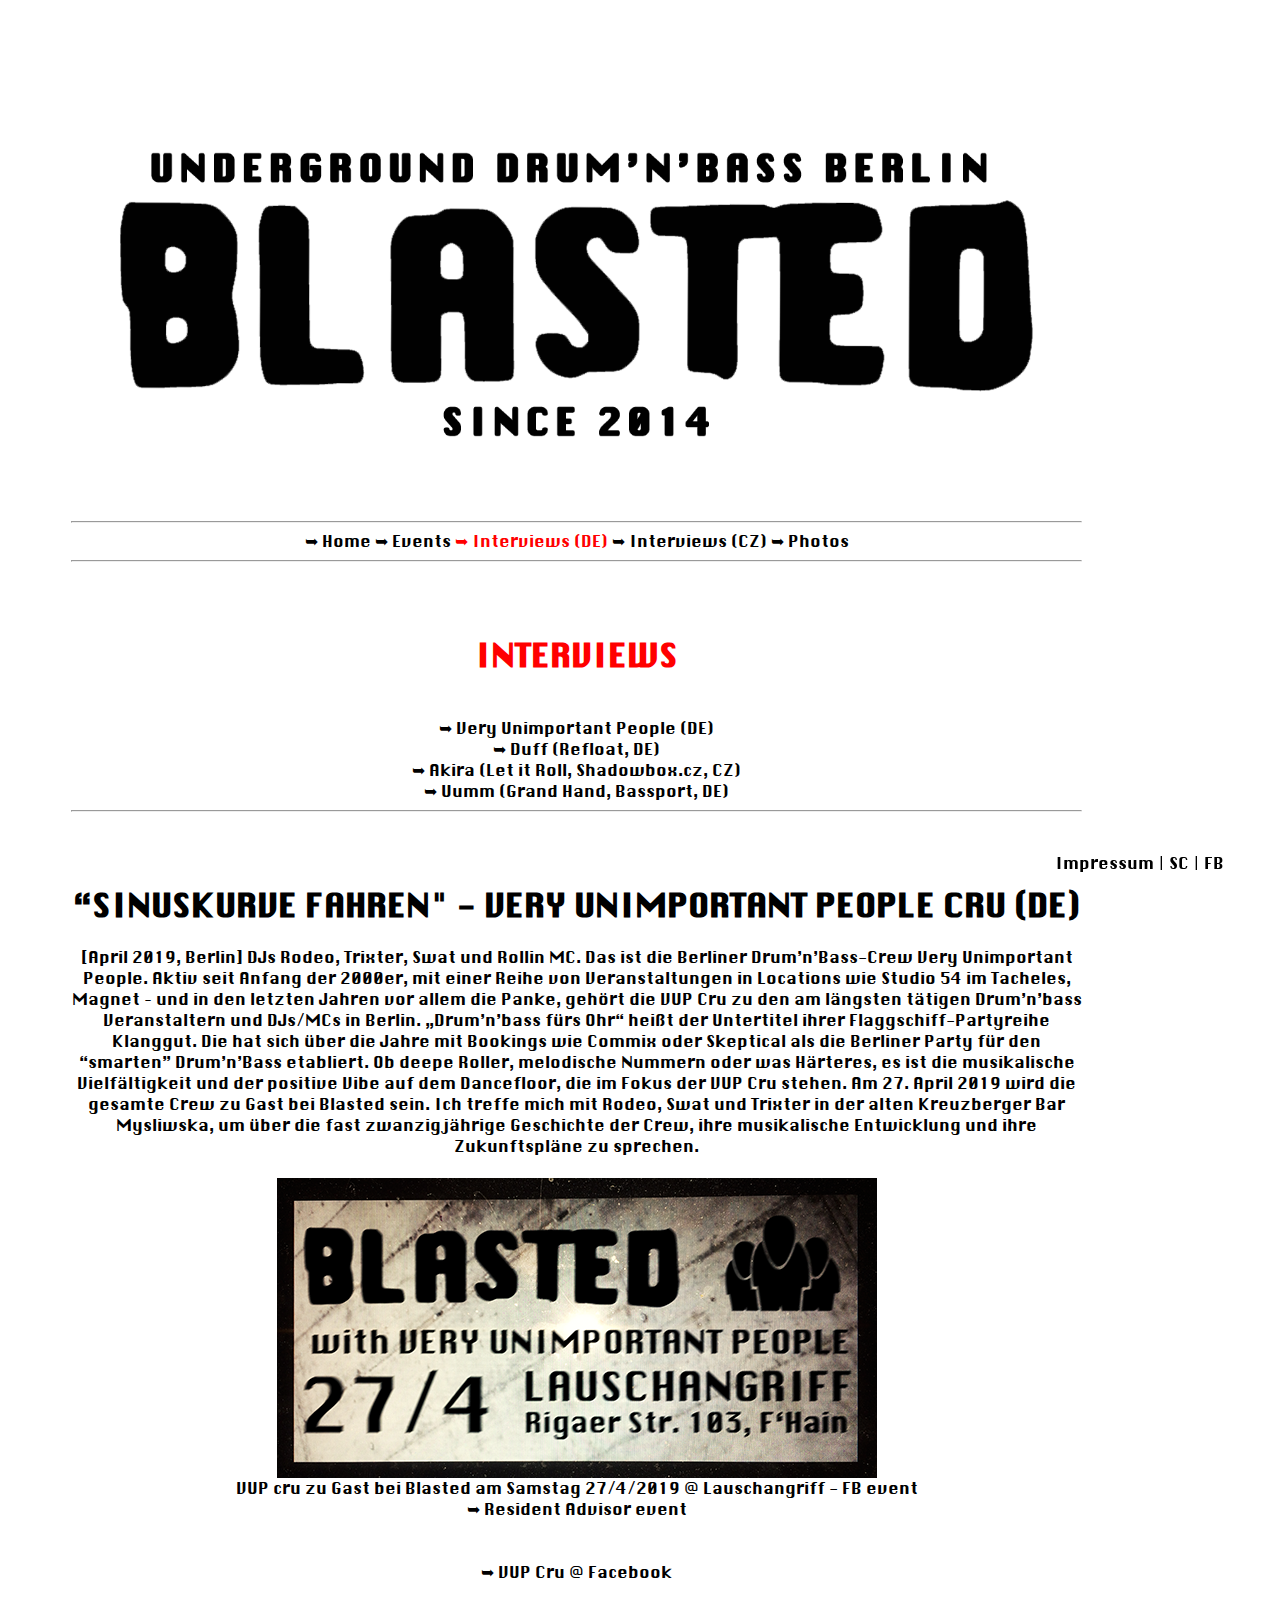
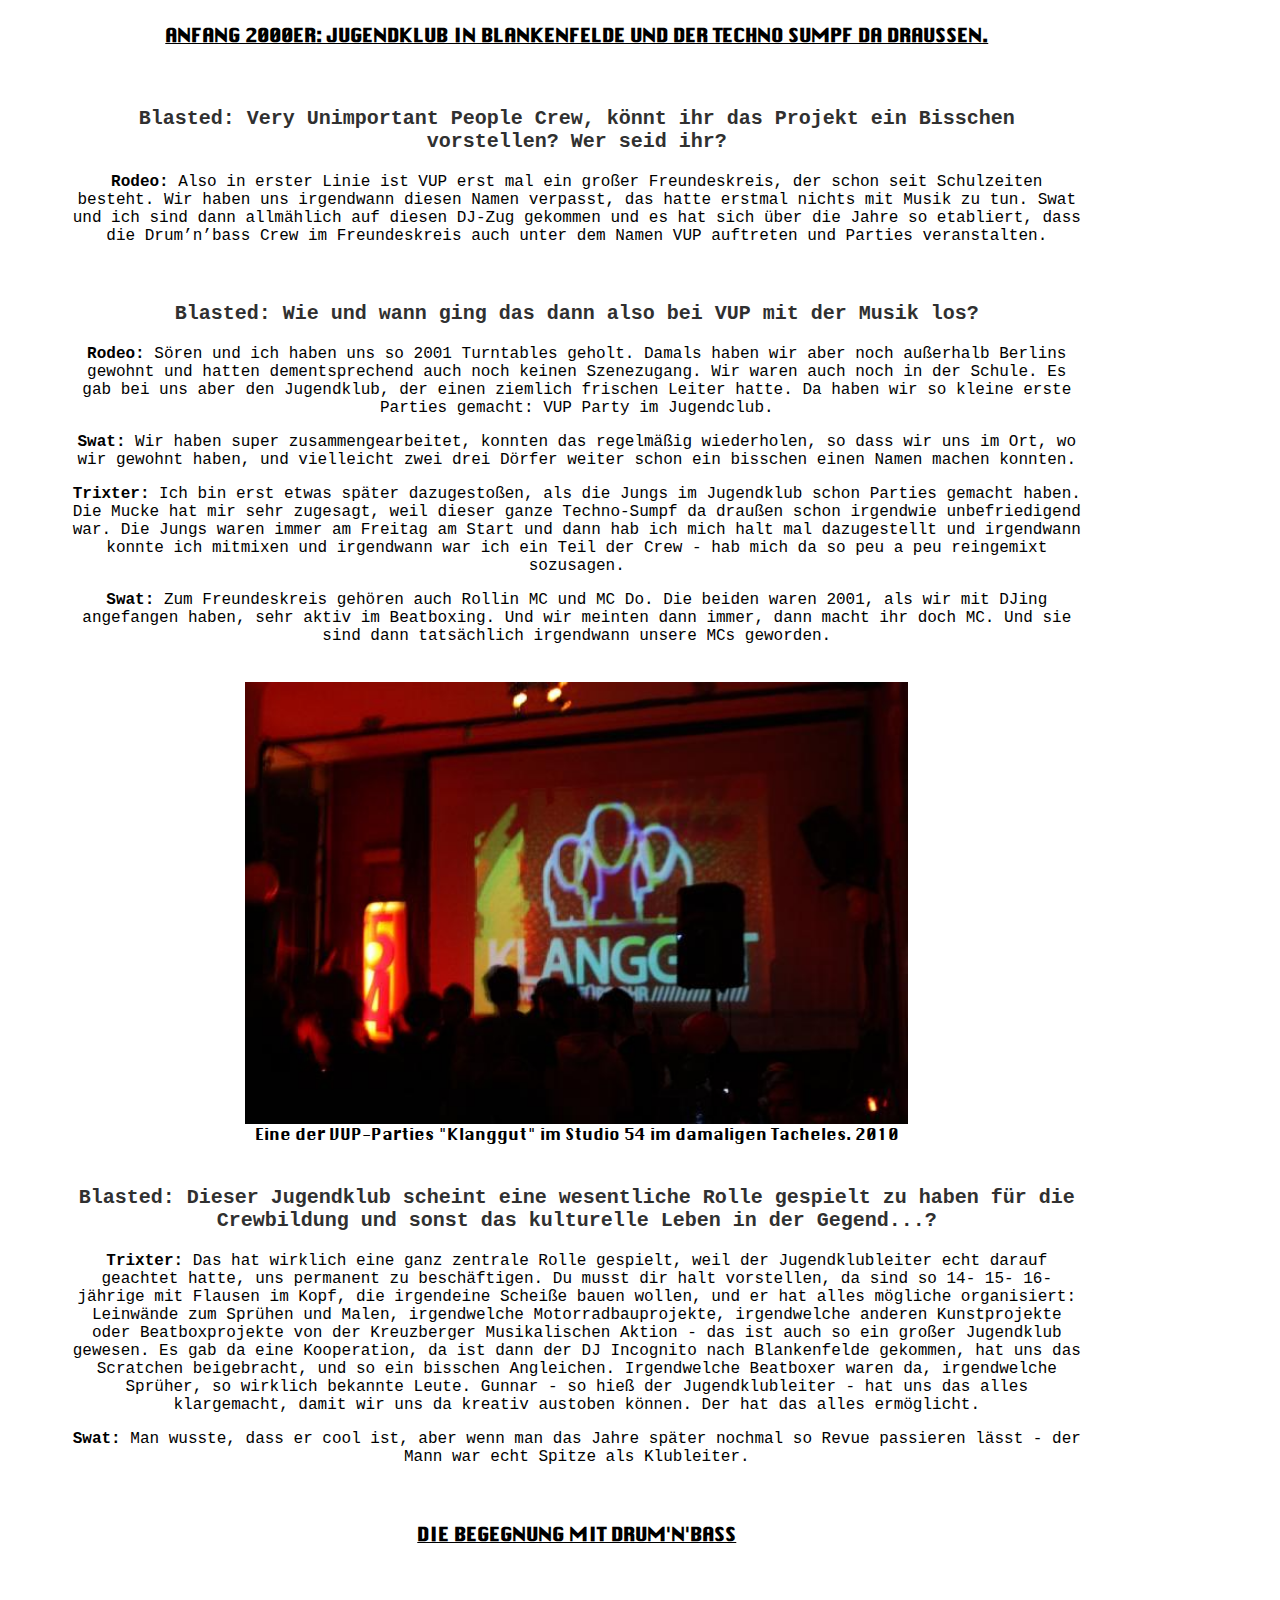
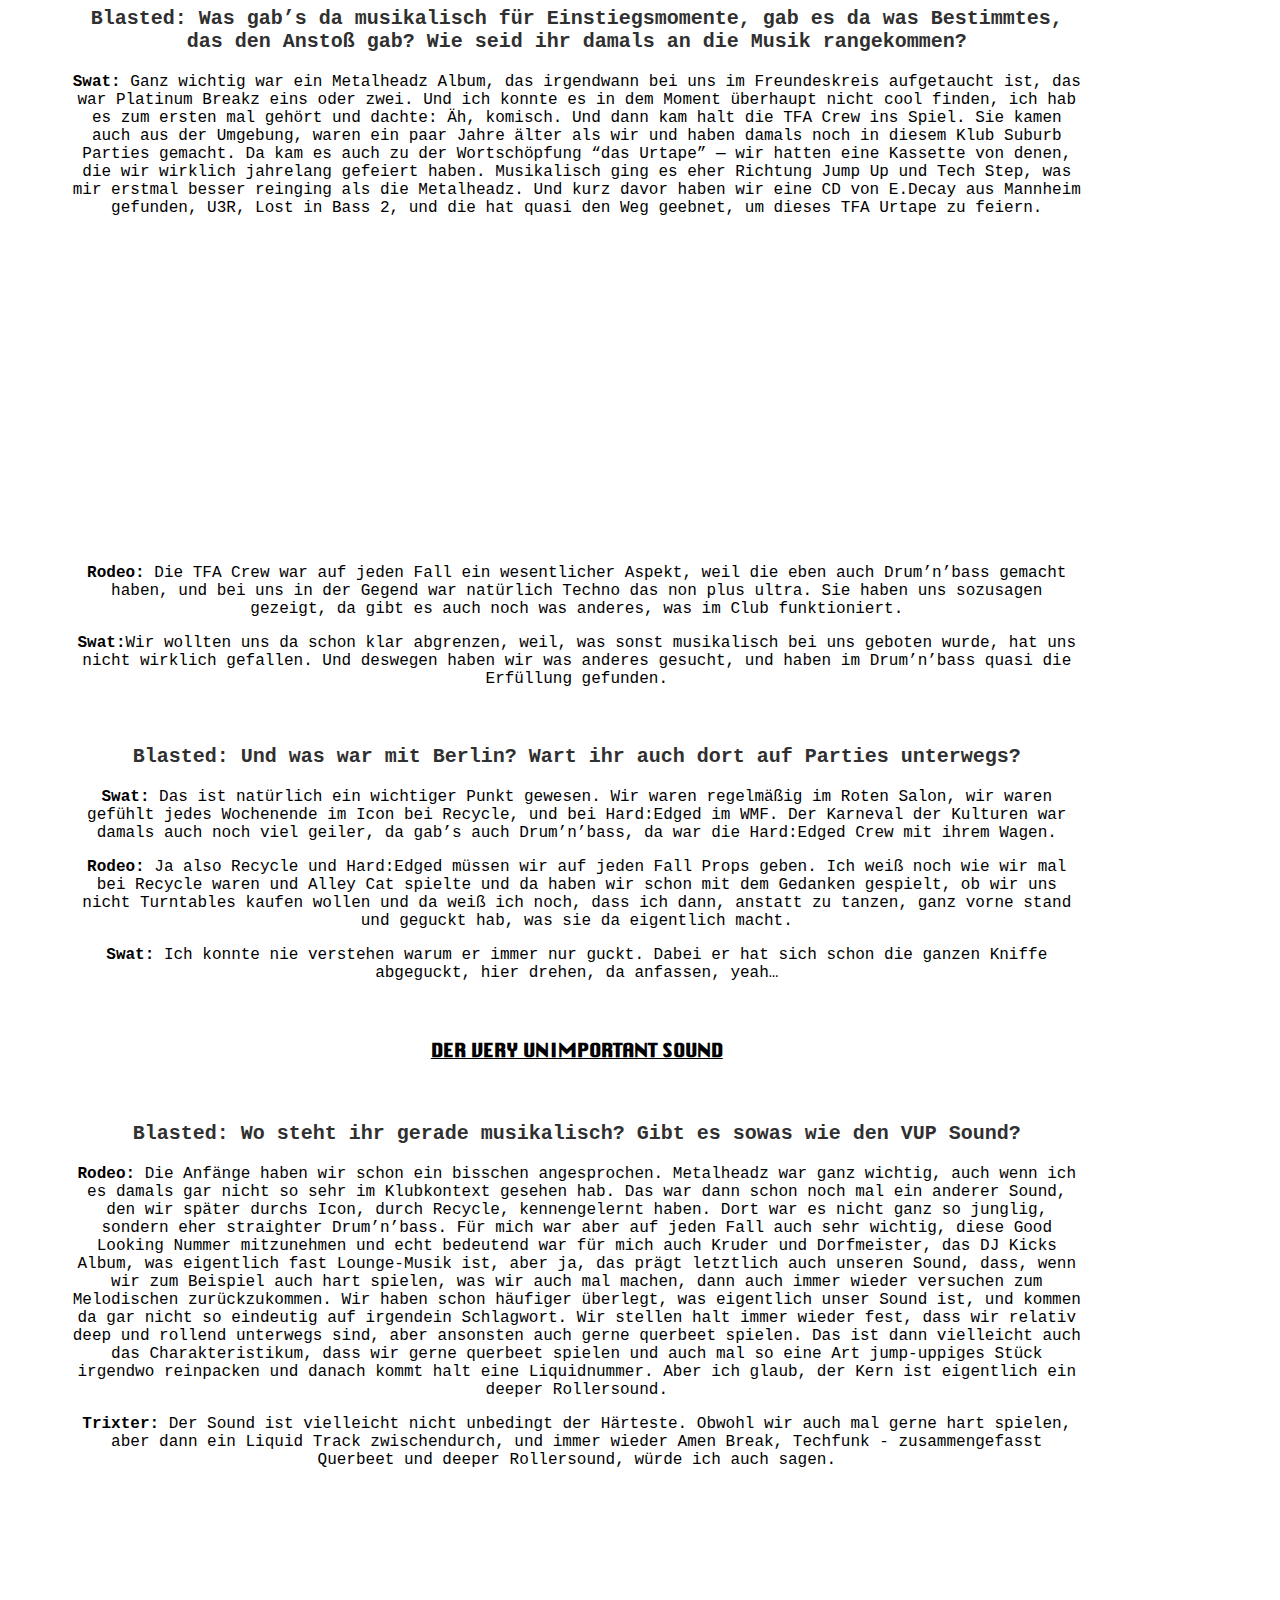
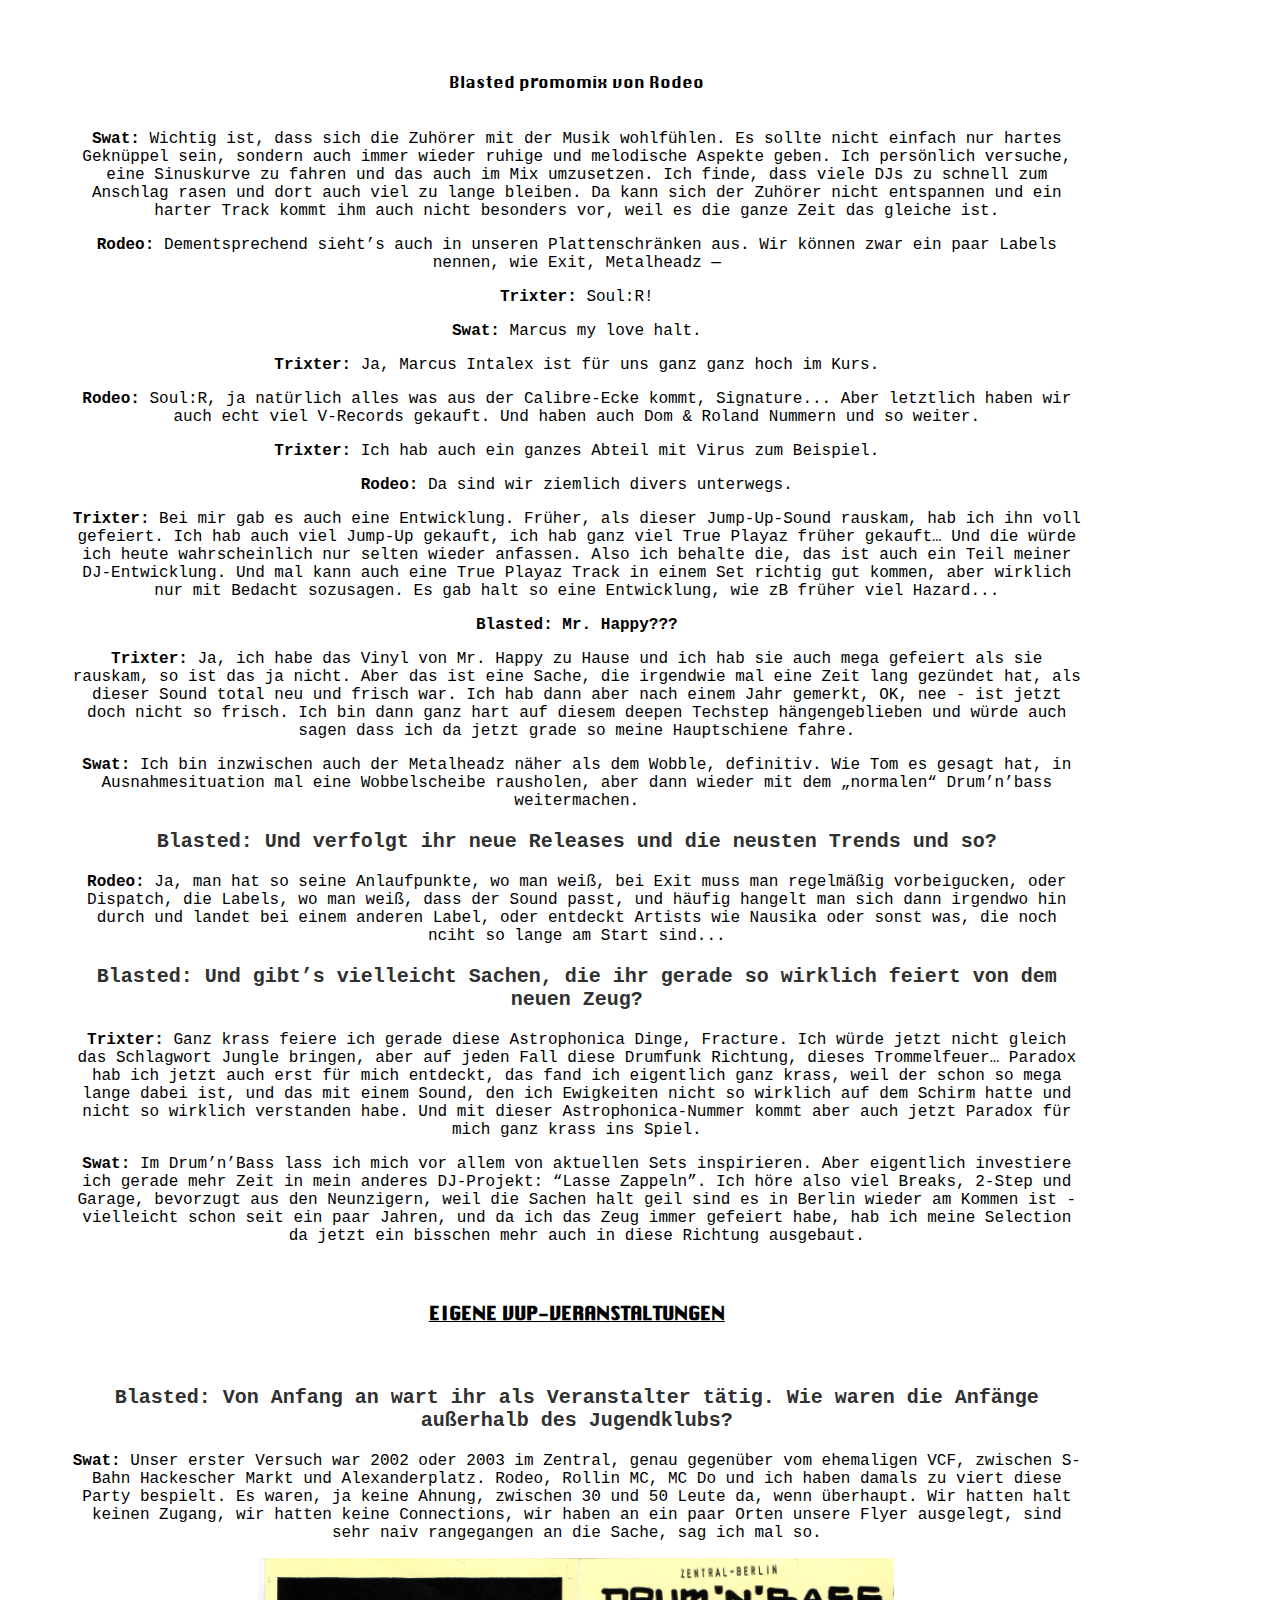
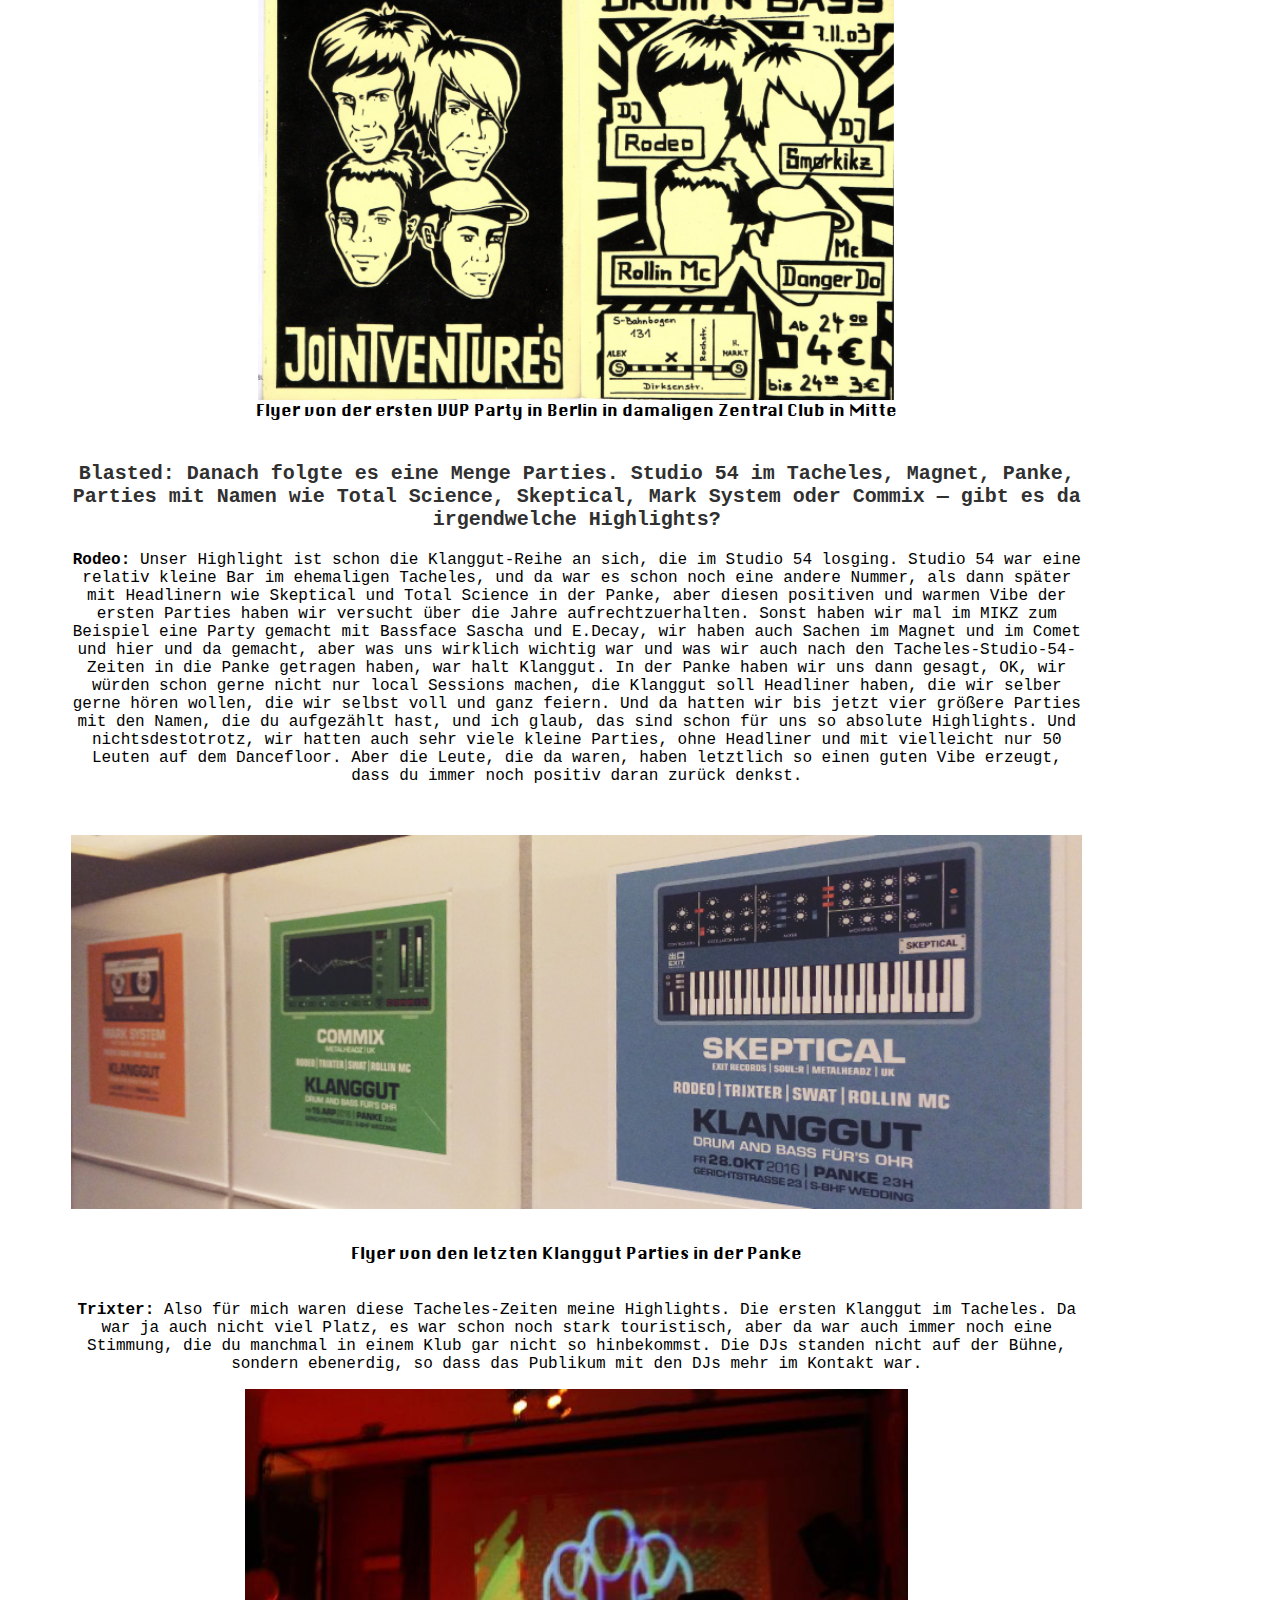
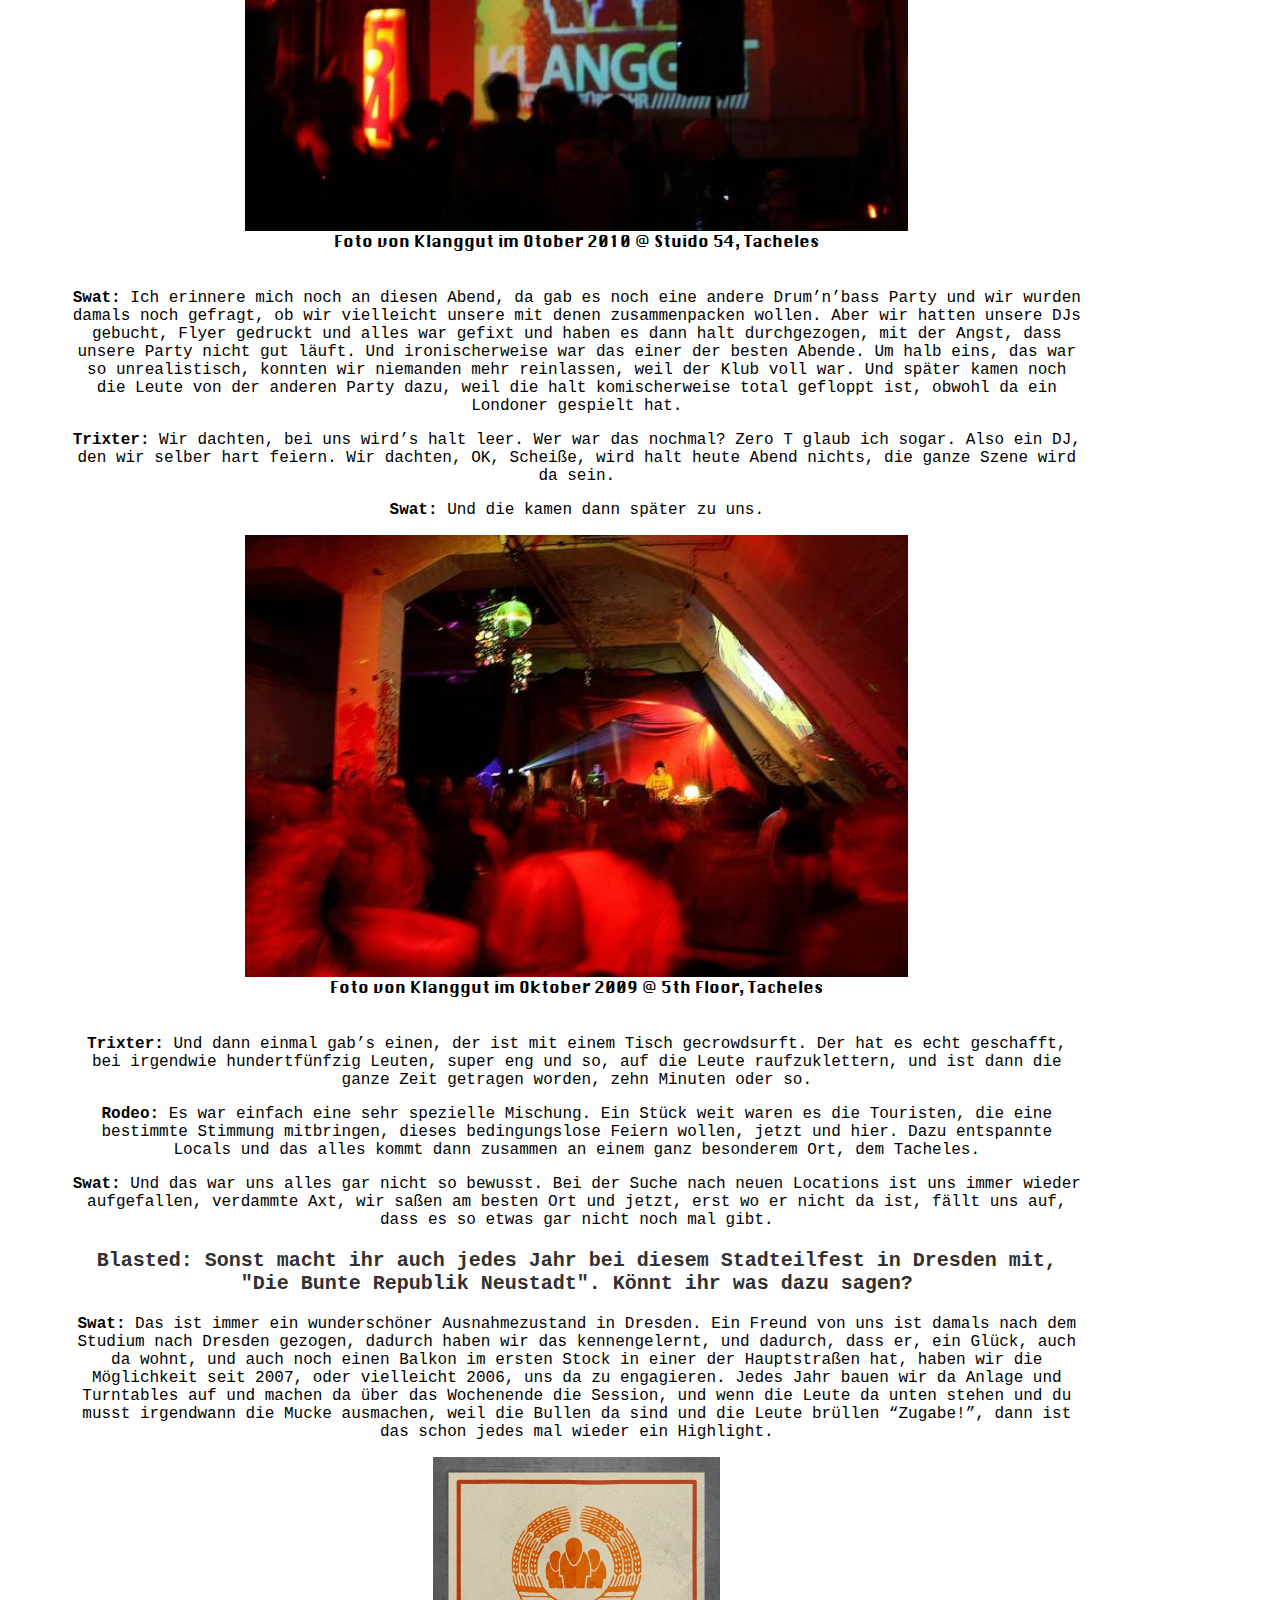
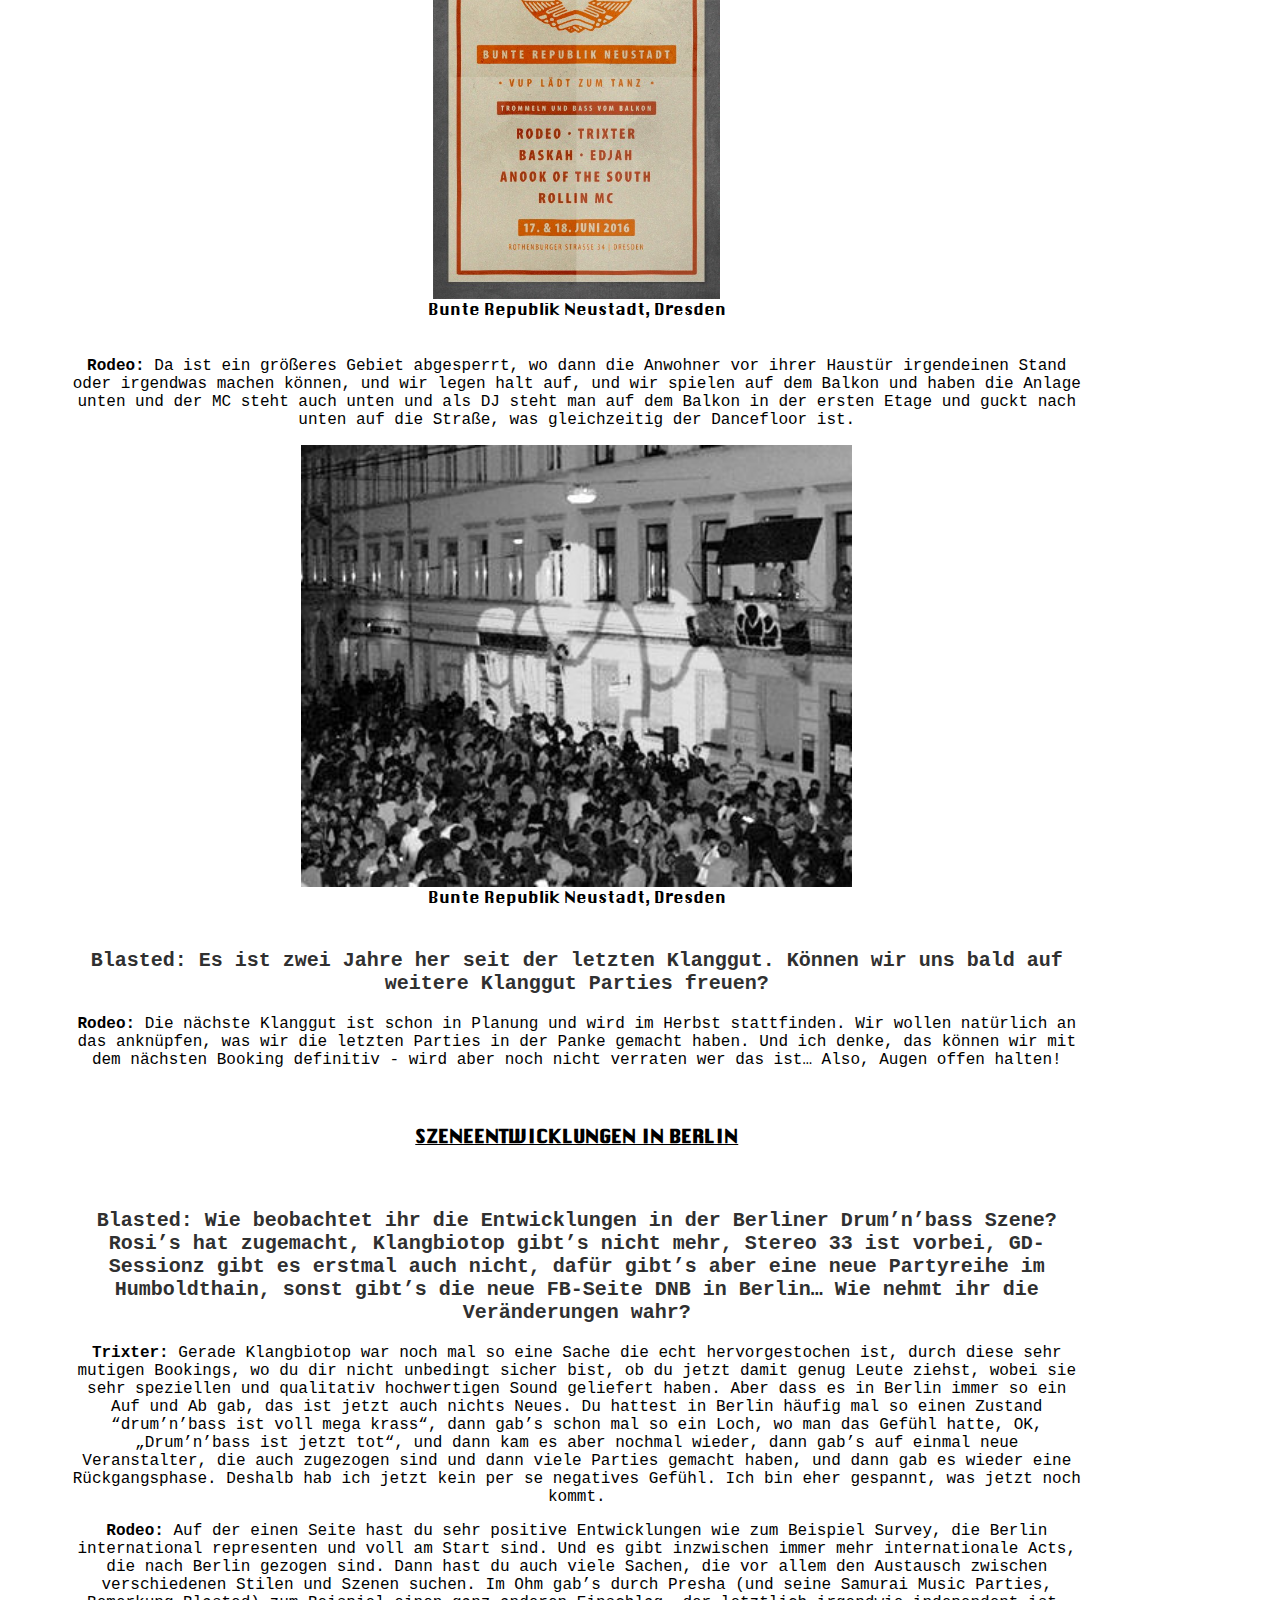
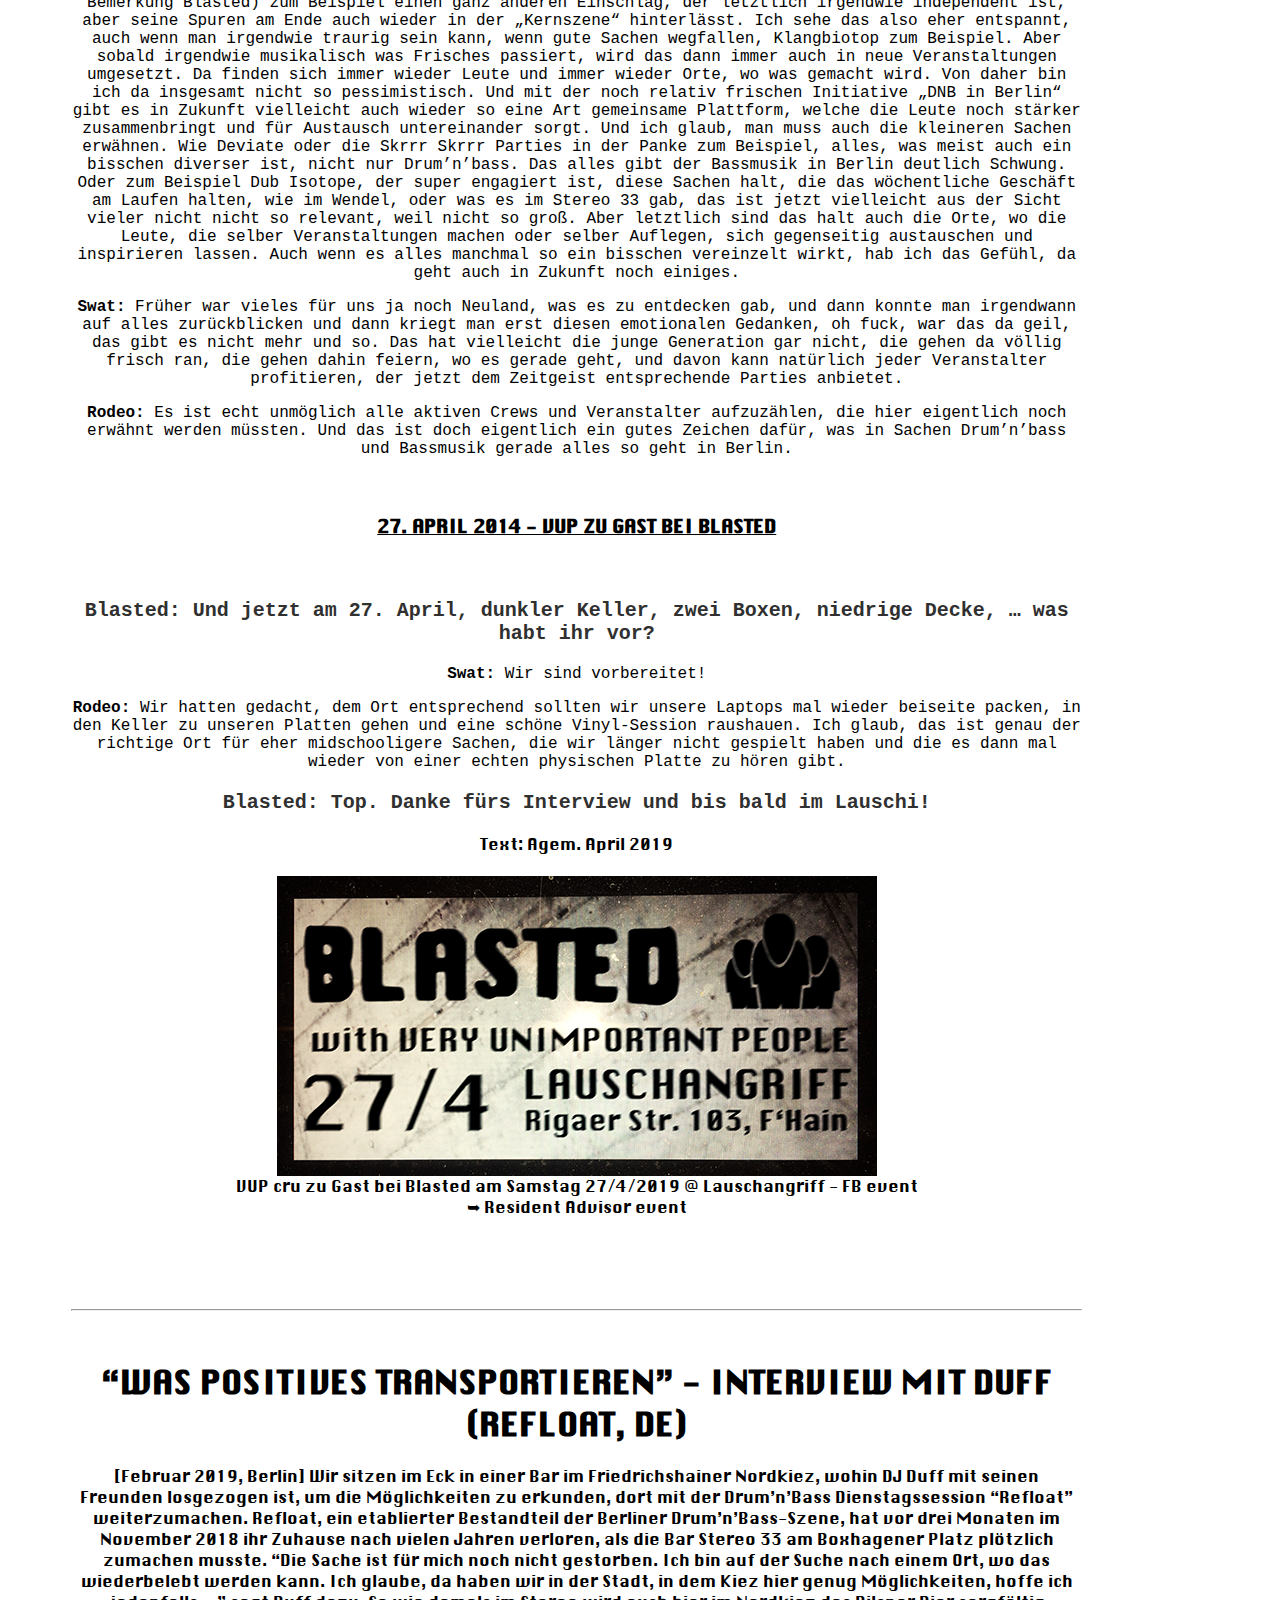
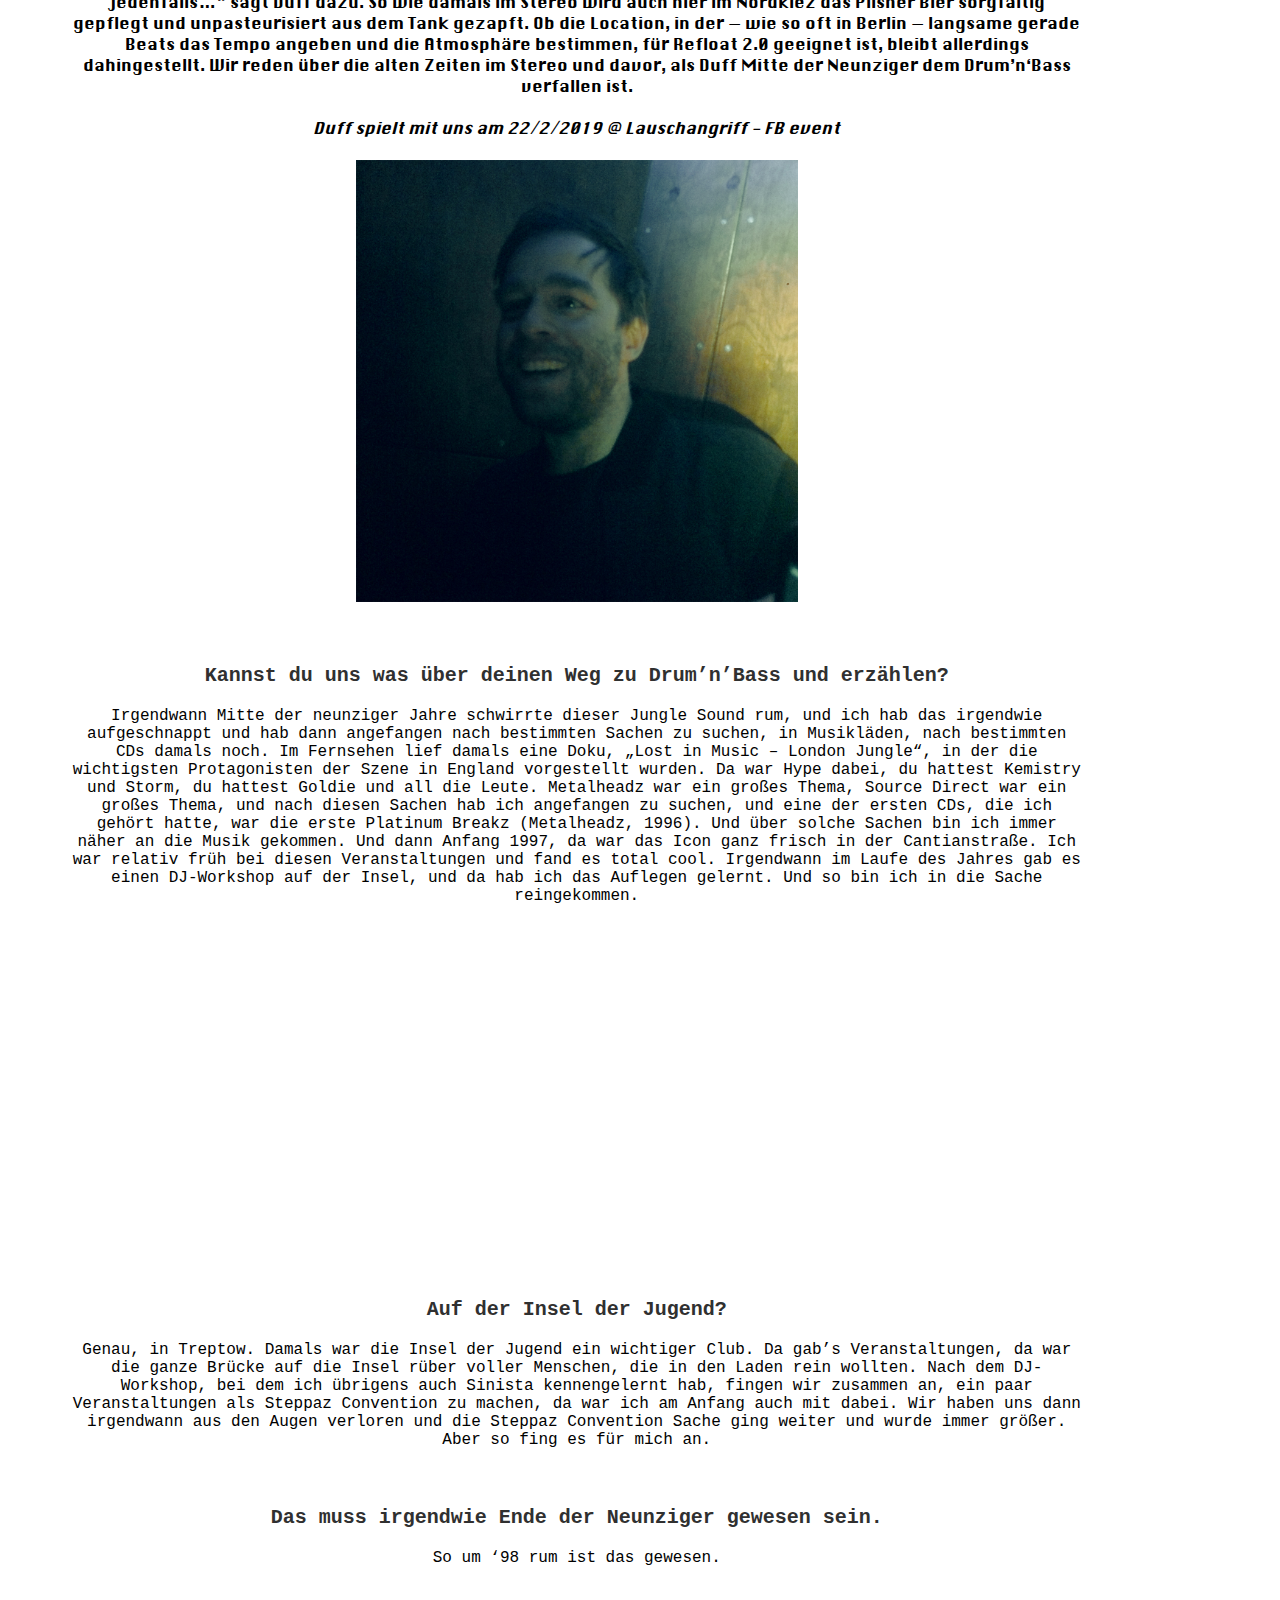
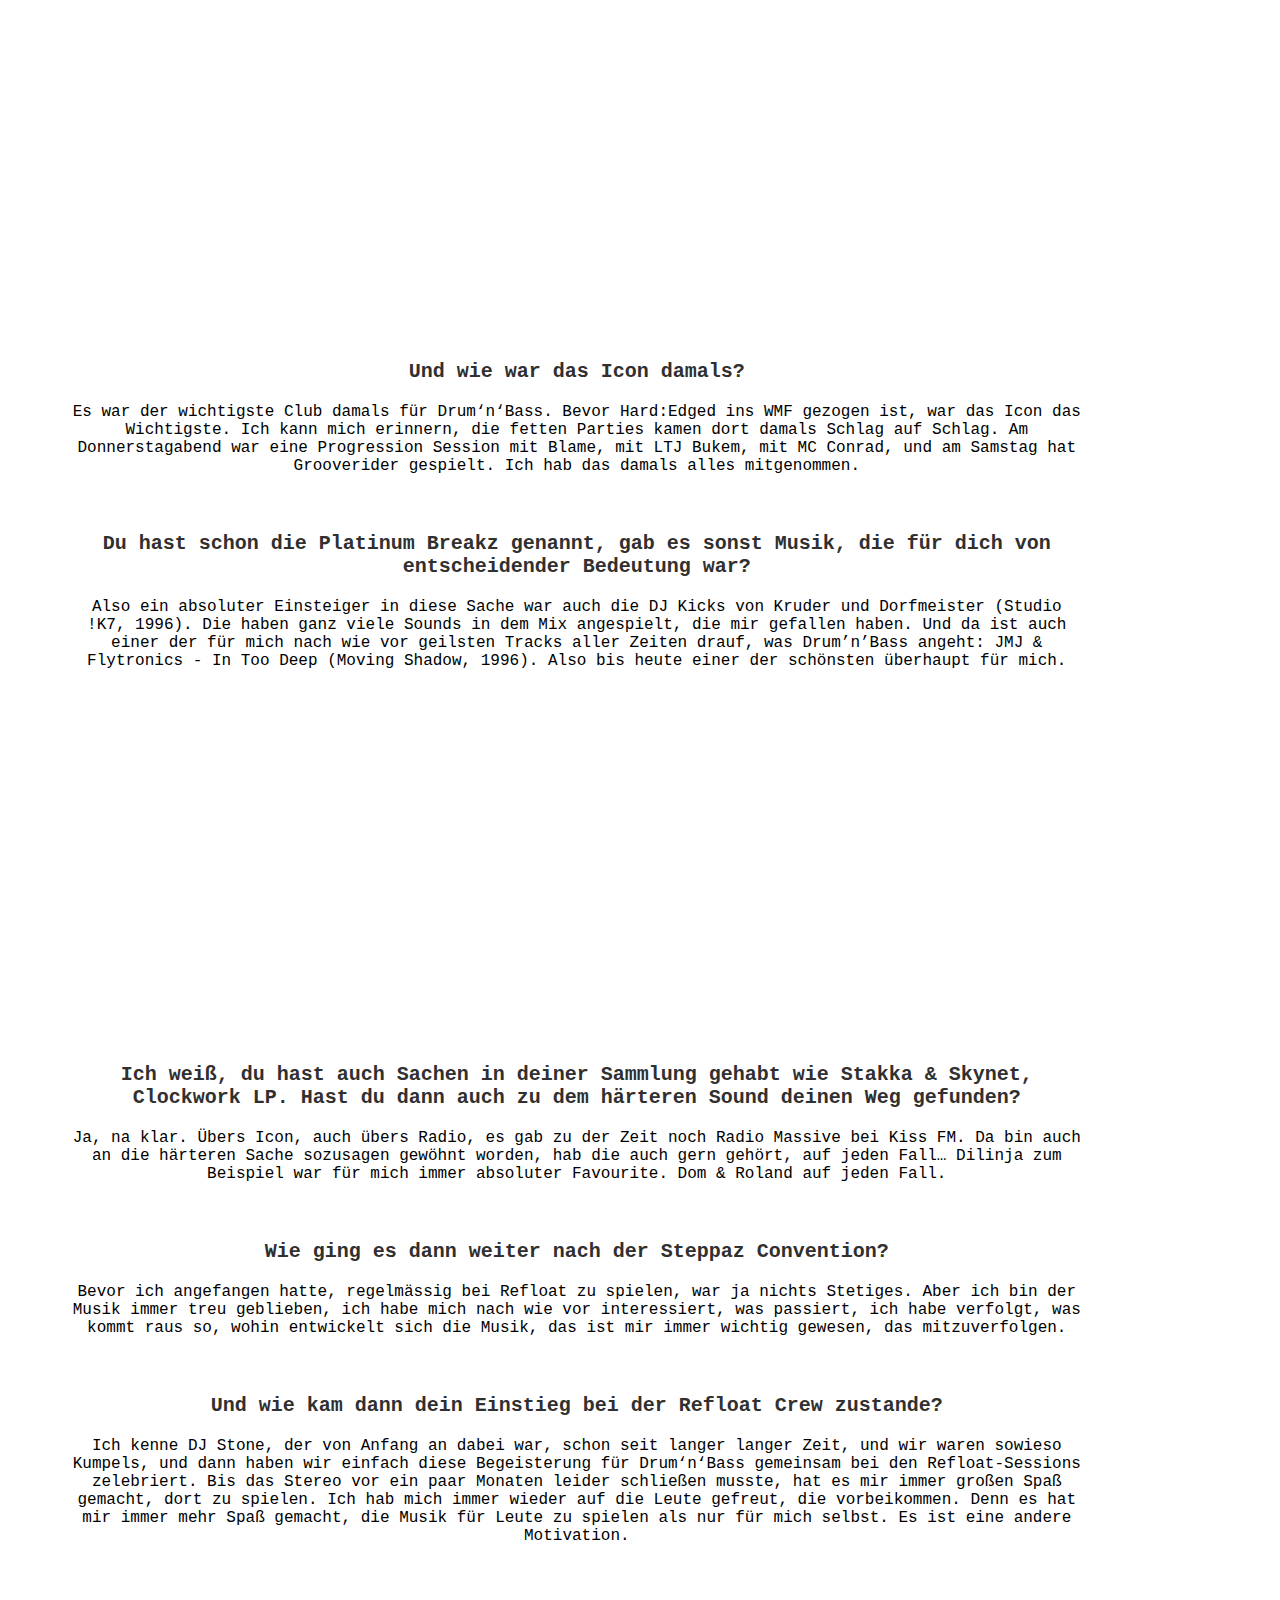
<file: interviews_de2.html>
<html>
  <head>
	  
	  <link rel="icon" href="/images/favicon2.png">
	  <script> 
    var gaProperty = 'UA-128121814-1'; 
    var disableStr = 'ga-disable-' + gaProperty; 
    if (document.cookie.indexOf(disableStr + '=true') > -1) { 
        window[disableStr] = true;
    } 
    function gaOptout() { 
        document.cookie = disableStr + '=true; expires=Thu, 31 Dec 2099 23:59:59 UTC; path=/'; 
        window[disableStr] = true; 
        alert('Das Tracking ist jetzt deaktiviert'); 
    } 
    (function(i,s,o,g,r,a,m){i['GoogleAnalyticsObject']=r;i[r]=i[r]||function(){ 
            (i[r].q=i[r].q||[]).push(arguments)},i[r].l=1*new Date();a=s.createElement(o), 
        m=s.getElementsByTagName(o)[0];a.async=1;a.src=g;m.parentNode.insertBefore(a,m) 
    })(window,document,'script','https://www.google-analytics.com/analytics.js','ga'); 
    ga('create', 'UA-128121814-1', 'auto'); 
    ga('set', 'anonymizeIp', true); 
    ga('send', 'pageview'); 
</script>
  <meta charset="utf-8">
  <meta name="viewport" content="width=device-width, initial-scale=1">
	  <!-- <img src="logo-blasted-web1080px.png">-->
	  
  <!-- <title>Blasted Drum'n'Bass</title>-->
  <link rel="stylesheet" href="stylesheet.css">
  <script src="https://code.jquery.com/jquery-3.3.1.min.js"></script>
  <!-- <script src="https://code.jquery.com/mobile/1.4.5/jquery.mobile-1.4.5.min.js"></script> -->
  <!-- Icon Library -->
  <link rel="stylesheet" href="https://maxcdn.bootstrapcdn.com/font-awesome/4.5.0/css/font-awesome.min.css">
  </head>
  <body>
	 <!--  <h1>DRUMNBASS UNDERGROUND BERLIN</h1>  
	  <div class="picture" 
	       style="background-image: url('https://i.imgur.com/C0jPWAF.png');">
       </div>
-->
  <div><!-- data-role="header" -->
    
  </div>
  <div role="main" class="content">
	  
	  <div class="picture" 
	       style="background-image: url('images/head.png');">
       </div>
	   <!--  <a href="https://www.facebook.com/events/302608627232025/">
  	      <div class="picture" 
	      style="background-image: url('https://i.imgur.com/4Wd5L0T.jpg');">
              </div>
		    <br>
	    </a>
	   <div class="list">
  	   
		  <div>  <a href="https://www.facebook.com/events/302608627232025/">➥ Facebook event</a><br>
			 <a href="http://keepitrollin.de/Forum/Veranstaltungen-Drum-and-Bass/27-10-2018Four-years-of-Blasted-Lauschangriff.html">➥ Keep It Rollin thread</a><br>
		  	  <a href="https://www.residentadvisor.net/events/1171598">➥ Resident Advisor event</a><br>
			 
		  </div><br>
		  -->
		  <div class="list">
			  <hr>
			
			 	<a href="index.html">➥ Home</a>
			  <a href="events.html">➥ Events</a>
			  <a href="interviews_de.html" class="red">➥ Interviews (DE)</a>  
			  <a href="interviews_cz.html">➥ Interviews (CZ)</a> 
			<a href="photos.html">➥ Photos</a>  
			  
	  	</div>
			  <hr>
			  <br id="next">
			  <br>
			  
			  <h1 class="whereami">INTERVIEWS</h1>
				
			  
			 <br>
					 <a href="#vup">➥ Very Unimportant People (DE)</a><br>
			   		<a href="#duff">➥ Duff (Refloat, DE)</a><br>
					 <a href="#aki">➥ Akira (Let it Roll, Shadowbox.cz, CZ)</a><br>
					 <a href="#uumm">➥ Uumm (Grand Hand, Bassport, DE)</a><br>
  					<hr>
				
			  </b>
			    <!--hop-->
			  
			  <br id="vup">

  	   
		 
			  
			 
			  <br>
			  <h1>“SINUSKURVE FAHREN" - VERY UNIMPORTANT PEOPLE CRU (DE)</h1>
			  

				[April 2019, Berlin] DJs Rodeo, Trixter, Swat und Rollin MC. Das ist die Berliner Drum’n’Bass-Crew Very Unimportant People. Aktiv seit Anfang der 2000er, mit einer Reihe von Veranstaltungen in Locations wie Studio 54 im Tacheles, Magnet – und in den letzten Jahren vor allem die Panke, gehört die VUP Cru zu den am längsten tätigen Drum’n’bass Veranstaltern und DJs/MCs in Berlin. „Drum’n’bass fürs Ohr“ heißt der Untertitel ihrer Flaggschiff-Partyreihe Klanggut. Die hat sich über die Jahre mit Bookings wie Commix oder Skeptical als die Berliner Party für den “smarten” Drum’n’Bass etabliert. Ob deepe Roller, melodische Nummern oder was Härteres, es ist die musikalische Vielfältigkeit und der positive Vibe auf dem Dancefloor, die im Fokus der VUP Cru stehen. Am 27. April 2019 wird die gesamte Crew zu Gast bei Blasted sein. Ich treffe mich mit Rodeo, Swat und Trixter in der alten Kreuzberger Bar Mysliwska, um über die fast zwanzigjährige Geschichte der Crew, ihre musikalische Entwicklung und ihre Zukunftspläne zu sprechen.  
	 <br><br>
	  <a href="https://www.facebook.com/events/1172691042911021/" target="_blank">
	  <img src="/images/vup/banner-web-600px.png">
	<br>  VUP cru zu Gast bei Blasted am Samstag 27/4/2019 @ Lauschangriff - FB event</a><br>
	  <a href="https://www.residentadvisor.net/events/1229558">➥ Resident Advisor event</a><br>
	
			<!--
					<div class="picture" style="background-image: url('/images/vup/klanggut-54.jpg');">
					</div>	Eine der VUP-Parties "Klanggut" im Studio 54 im damaligen Tacheles. 2010
	  -->
	  <br> <br> 
	 <a href="https://www.facebook.com/pg/vupcru/">➥ VUP Cru @ Facebook</a>
<!--		<div style="border-style: solid;
  		border-width: 5px; border-color: red">	 
	<a href="https://www.facebook.com/events/1172691042911021/"><u><i>VUP cru spielt mit uns am 27/4/2019 @ Lauschangriff - FB event</i></u></a>
	-->  
			
			<!--
			<br>
			Saturday 27nd April 2019 21:00 @ Lauschangriff Rigaerstraße 103 Berlin
			  <br>
			
			   <div>  <a href="https://www.facebook.com/events/1172691042911021/">➥ Facebook event</a>
			<!-- <a href="http://keepitrollin.de/Forum/Veranstaltungen-Drum-and-Bass/27-4-2019-Blasted-w-VUP-aka-Very-Unimportant-People-underground-">➥ Keep It Rollin thread</a>
		  	  -->
		
			 <!--  <a href="https://www.facebook.com/events/1172691042911021/">
  	      <div class="picture" 
	      style="background-image: url('https://raw.githubusercontent.com/blastednb/blastednb.github.io/master/bright_double-berlin-poster-A6_sm.png');">
              </div>   </a> -->
			
		
			<!--
			 </div>-->
			

	  <br><br>
	 			
	 <h3><u> ANFANG 2000ER: JUGENDKLUB IN BLANKENFELDE UND DER TECHNO SUMPF DA DRAUSSEN. </u></h3><br>
	 			<p class="frage">Blasted: Very Unimportant People Crew, könnt ihr das Projekt ein Bisschen vorstellen? Wer seid ihr?</p>
	  <p class="antwort"><span class="answeringname">Rodeo:</span> Also in erster Linie ist VUP erst mal ein großer Freundeskreis, der schon seit Schulzeiten besteht. Wir haben uns irgendwann diesen Namen verpasst, das hatte erstmal nichts mit Musik zu tun. Swat und ich sind dann allmählich auf diesen DJ-Zug gekommen und es hat sich über die Jahre so etabliert, dass die Drum’n’bass Crew im Freundeskreis auch unter dem Namen VUP auftreten und Parties veranstalten.</p><br>

	<p class="frage">
		Blasted: Wie und wann ging das dann also bei VUP mit der Musik los? 
		</p>
	<p class="antwort"><span class="answeringname">Rodeo: </span> 	
	Sören und ich haben uns so 2001 Turntables geholt. Damals haben wir aber noch außerhalb Berlins gewohnt und hatten dementsprechend auch noch keinen Szenezugang. Wir waren auch noch in der Schule. Es gab bei uns aber den Jugendklub, der einen ziemlich frischen Leiter hatte. Da haben wir so kleine erste Parties gemacht: VUP Party im Jugendclub.
		</p>
	  <p class="antwort"><span class="answeringname">Swat: </span> 	
	Wir haben super zusammengearbeitet, konnten das regelmäßig wiederholen, so dass wir uns im Ort, wo wir gewohnt haben, und vielleicht zwei drei Dörfer weiter schon ein bisschen einen Namen machen konnten.
		</p>
	  <p class="antwort"><span class="answeringname">Trixter: </span> 	
	Ich bin erst etwas später dazugestoßen, als die Jungs im Jugendklub schon Parties gemacht haben. Die Mucke hat mir sehr zugesagt, weil dieser ganze Techno-Sumpf da draußen schon irgendwie unbefriedigend war. Die Jungs waren immer am Freitag am Start und dann hab ich mich halt mal dazugestellt und irgendwann konnte ich mitmixen und irgendwann war ich ein Teil der Crew - hab mich da so peu a peu reingemixt sozusagen.
		</p>
	  
	  <p class="antwort"><span class="answeringname">Swat: </span> 	
	 Zum Freundeskreis gehören auch Rollin MC und MC Do. Die beiden waren 2001, als wir mit DJing angefangen haben, sehr aktiv im Beatboxing. Und wir meinten dann immer, dann macht ihr doch MC. Und sie sind dann tatsächlich irgendwann unsere MCs geworden.
		</p>
	  <br>
	  
	<div class="picture" style="background-image: url('/images/vup/klanggut-54.jpg');">
					</div>	Eine der VUP-Parties "Klanggut" im Studio 54 im damaligen Tacheles. 2010
	<br><br>
	
	<p class="frage">
		Blasted: Dieser Jugendklub scheint eine wesentliche Rolle gespielt zu haben für die Crewbildung und sonst das kulturelle Leben in der Gegend...?
		</p>
	<p class="antwort"><span class="answeringname">Trixter:</span> Das hat wirklich eine ganz zentrale Rolle gespielt, weil der Jugendklubleiter echt darauf geachtet hatte, uns permanent zu beschäftigen. Du musst dir halt vorstellen, da sind so 14- 15- 16-jährige mit Flausen im Kopf, die irgendeine Scheiße bauen wollen, und er hat alles mögliche organisiert: Leinwände zum Sprühen und Malen, irgendwelche Motorradbauprojekte, irgendwelche anderen Kunstprojekte oder Beatboxprojekte von der Kreuzberger Musikalischen Aktion - das ist auch so ein großer Jugendklub gewesen. Es gab da eine Kooperation, da ist dann der DJ Incognito nach Blankenfelde gekommen, hat uns das Scratchen beigebracht, und so ein bisschen Angleichen. Irgendwelche Beatboxer waren da, irgendwelche Sprüher, so wirklich bekannte Leute. Gunnar - so hieß der Jugendklubleiter - hat uns das alles klargemacht, damit wir uns da kreativ austoben können. Der hat das alles ermöglicht. 	
	
		</p>  
	  <p class="antwort"><span class="answeringname">Swat:</span> Man wusste, dass er cool ist, aber wenn man das Jahre später nochmal so Revue passieren lässt - der Mann war echt Spitze als Klubleiter.</span> 	

	  </p>  
		
	  <br>
	   <h3><u> DIE BEGEGNUNG MIT DRUM'N'BASS</u></h3><br>
	  
	  
	<p class="frage">Blasted: Was gab’s da musikalisch für Einstiegsmomente, gab es da was Bestimmtes, das den Anstoß gab? Wie seid ihr damals an die Musik rangekommen?
		</p>
	<p class="antwort"><span class="answeringname">Swat:</span> Ganz wichtig war ein Metalheadz Album, das irgendwann bei uns im Freundeskreis aufgetaucht ist, das war Platinum Breakz eins oder zwei. Und ich konnte es in dem Moment überhaupt nicht cool finden, ich hab es zum ersten mal gehört und dachte: Äh, komisch. Und dann kam halt die TFA Crew ins Spiel. Sie kamen auch aus der Umgebung, waren ein paar Jahre älter als wir und haben damals noch in diesem Klub Suburb Parties gemacht. Da kam es auch zu der Wortschöpfung “das Urtape” — wir hatten eine Kassette von denen, die wir wirklich jahrelang gefeiert haben. Musikalisch ging es eher Richtung Jump Up und Tech Step, was mir erstmal besser reinging als die Metalheadz. Und kurz davor haben wir eine CD von E.Decay aus Mannheim gefunden, U3R, Lost in Bass 2, und die hat quasi den Weg geebnet, um dieses TFA Urtape zu feiern. 	
	
		</p>
<iframe width="560" height="315" src="https://www.youtube.com/embed/BCPP3m3_6KE" frameborder="0" allow="accelerometer; autoplay; encrypted-media; gyroscope; picture-in-picture" allowfullscreen></iframe>	<br>

	  <p class="antwort"><span class="answeringname">Rodeo:</span>  Die TFA Crew war auf jeden Fall ein wesentlicher Aspekt, weil die eben auch Drum’n’bass gemacht haben, und bei uns in der Gegend war natürlich Techno das non plus ultra. Sie haben uns sozusagen gezeigt, da gibt es auch noch was anderes, was im Club funktioniert.</p>  
	  	</p>
	<p class="antwort"><span class="answeringname">Swat:</span>Wir wollten uns da schon klar abgrenzen, weil, was sonst musikalisch bei uns geboten wurde, hat uns nicht wirklich gefallen. Und deswegen haben wir was anderes gesucht, und haben im Drum’n’bass quasi die Erfüllung gefunden.  	
	
		</p><br>
	  
	<p class="frage">Blasted: Und was war mit Berlin? Wart ihr auch dort auf Parties unterwegs? </p>
	  
	
		<p class="antwort"><span class="answeringname">Swat: </span> Das ist natürlich ein wichtiger Punkt gewesen. Wir waren regelmäßig im Roten Salon, wir waren gefühlt jedes Wochenende im Icon bei Recycle, und bei Hard:Edged im WMF. Der Karneval der Kulturen war damals auch noch viel geiler, da gab’s auch Drum’n’bass, da war die Hard:Edged Crew mit ihrem Wagen.
			</p>
	<p class="antwort"><span class="answeringname">Rodeo:</span>  Ja also Recycle und Hard:Edged müssen wir auf jeden Fall Props geben. Ich weiß noch wie wir mal bei Recycle waren und Alley Cat spielte und da haben wir schon mit dem Gedanken gespielt, ob wir uns nicht Turntables kaufen wollen und da weiß ich noch, dass ich dann, anstatt zu tanzen, ganz vorne stand und geguckt hab, was sie da eigentlich macht. 
			</p>
	<p class="antwort"><span class="answeringname">Swat:</span>  Ich konnte nie verstehen warum er immer nur guckt. Dabei er hat sich schon die ganzen Kniffe abgeguckt, hier drehen, da anfassen, yeah… 
			</p>
	  
		
	  <br>
	   <h3><u> 
	DER VERY UNIMPORTANT SOUND
		   </u></h3><br>
	
	<p class="frage">Blasted: Wo steht ihr gerade musikalisch? Gibt es sowas wie den VUP Sound?
		</p>
	
	<p class="antwort"><span class="answeringname">Rodeo:</span> Die Anfänge haben wir schon ein bisschen angesprochen. Metalheadz war ganz wichtig, auch wenn ich es damals gar nicht so sehr im Klubkontext gesehen hab. Das war dann schon noch mal ein anderer Sound, den wir später durchs Icon, durch Recycle, kennengelernt haben. Dort war es nicht ganz so junglig, sondern eher straighter Drum’n’bass. Für mich war aber auf jeden Fall auch sehr wichtig, diese Good Looking Nummer mitzunehmen und echt bedeutend war für mich auch Kruder und Dorfmeister, das DJ Kicks Album, was eigentlich fast Lounge-Musik ist, aber ja, das prägt letztlich auch unseren Sound, dass, wenn wir zum Beispiel auch hart spielen, was wir auch mal machen, dann auch immer wieder versuchen zum Melodischen zurückzukommen. Wir haben schon häufiger überlegt, was eigentlich unser Sound ist, und kommen da gar nicht so eindeutig auf irgendein Schlagwort. Wir stellen halt immer wieder fest, dass wir relativ deep und rollend unterwegs sind, aber ansonsten auch gerne querbeet spielen. Das ist dann vielleicht auch das Charakteristikum, dass wir gerne querbeet spielen und auch mal so eine Art jump-uppiges Stück irgendwo reinpacken und danach kommt halt eine Liquidnummer. Aber ich glaub, der Kern ist eigentlich ein deeper Rollersound. 
</p>
<p class="antwort"><span class="answeringname">Trixter:</span> Der Sound ist vielleicht nicht unbedingt der Härteste. Obwohl wir auch mal gerne hart spielen, aber dann ein Liquid Track zwischendurch, und immer wieder Amen Break, Techfunk - zusammengefasst Querbeet und deeper Rollersound, würde ich auch sagen.
</p>

  <br>
	 <iframe width="100%" height="166" scrolling="no" frameborder="no" allow="autoplay" src="https://w.soundcloud.com/player/?url=https%3A//api.soundcloud.com/tracks/599685711&color=%23ff5500&auto_play=false&hide_related=false&show_comments=true&show_user=true&show_reposts=false&show_teaser=true"></iframe>
<br> Blasted promomix von Rodeo			
			
	 <br><br>
<!--
		RODEO MIX
-->

<p class="antwort"><span class="answeringname">Swat:</span> Wichtig ist, dass sich die Zuhörer mit der Musik wohlfühlen. Es sollte nicht einfach nur hartes Geknüppel sein, sondern auch immer wieder ruhige und melodische Aspekte geben. Ich persönlich versuche, eine Sinuskurve zu fahren und das auch im Mix umzusetzen. Ich finde, dass viele DJs zu schnell zum Anschlag rasen und dort auch viel zu lange bleiben. Da kann sich der Zuhörer nicht entspannen und ein harter Track kommt ihm auch nicht besonders vor, weil es die ganze Zeit das gleiche ist.
</p>
<p class="antwort"><span class="answeringname">Rodeo:</span> Dementsprechend sieht’s auch in unseren Plattenschränken aus. Wir können zwar ein paar Labels nennen, wie Exit, Metalheadz —
</p>
<p class="antwort"><span class="answeringname">Trixter:</span> Soul:R!
</p>
<p class="antwort"><span class="answeringname">Swat:</span> Marcus my love halt. 
</p>
<p class="antwort"><span class="answeringname">Trixter:</span> Ja, Marcus Intalex ist für uns ganz ganz hoch im Kurs. 
</p>
<p class="antwort"><span class="answeringname">Rodeo:</span> Soul:R, ja natürlich alles was aus der Calibre-Ecke kommt, Signature... Aber letztlich haben wir auch echt viel V-Records gekauft. Und haben auch Dom & Roland Nummern und so weiter.  
</p>
<p class="antwort"><span class="answeringname">Trixter:</span> Ich hab auch ein ganzes Abteil mit Virus zum Beispiel.
</p>
<p class="antwort"><span class="answeringname">Rodeo:</span> Da sind wir ziemlich divers unterwegs. 
</p>
<p class="antwort"><span class="answeringname">Trixter:</span> Bei mir gab es auch eine Entwicklung. Früher, als dieser Jump-Up-Sound rauskam, hab ich ihn voll gefeiert. Ich hab auch viel Jump-Up gekauft, ich hab ganz viel True Playaz früher gekauft… Und die würde ich heute wahrscheinlich nur selten wieder anfassen. Also ich behalte die, das ist auch ein Teil meiner DJ-Entwicklung. Und mal kann auch eine True Playaz Track in einem Set richtig gut kommen, aber wirklich nur mit Bedacht sozusagen. Es gab halt so eine Entwicklung, wie zB früher viel Hazard... 
</p>
<p class="antwort"><span class="answeringname">Blasted: Mr. Happy??? </span>
</p>
<p class="antwort"><span class="answeringname">Trixter:</span> Ja, ich habe das Vinyl von Mr. Happy zu Hause und ich hab sie auch mega gefeiert als sie rauskam, so ist das ja nicht. Aber das ist eine Sache, die irgendwie mal eine Zeit lang gezündet hat, als dieser Sound total neu und frisch war. Ich hab dann aber nach einem Jahr gemerkt, OK, nee - ist jetzt doch nicht so frisch. Ich bin dann ganz hart auf diesem deepen Techstep hängengeblieben und würde auch sagen dass ich da jetzt grade so meine Hauptschiene fahre. 
</p>
<p class="antwort"><span class="answeringname">Swat:</span> Ich bin inzwischen auch der Metalheadz näher als dem Wobble, definitiv. Wie Tom es gesagt hat, in Ausnahmesituation mal eine Wobbelscheibe rausholen, aber dann wieder mit dem „normalen“ Drum’n’bass weitermachen.  
</p>
<p class="frage">Blasted: Und verfolgt ihr neue Releases und die neusten Trends und so?
</p>
<p class="antwort"><span class="answeringname">Rodeo:</span> Ja, man hat so seine Anlaufpunkte, wo man weiß, bei Exit muss man regelmäßig vorbeigucken, oder Dispatch, die Labels, wo man weiß, dass der Sound passt, und häufig hangelt man sich dann irgendwo hin durch und landet bei einem anderen Label, oder entdeckt Artists wie Nausika oder sonst was, die noch nciht so lange am Start sind... 
</p>
<p class="frage">Blasted: Und gibt’s vielleicht Sachen, die ihr gerade so wirklich feiert von dem neuen Zeug?
</p>
<p class="antwort"><span class="answeringname">Trixter:</span> Ganz krass feiere ich gerade diese Astrophonica Dinge, Fracture. Ich würde jetzt nicht gleich das Schlagwort Jungle bringen, aber auf jeden Fall diese Drumfunk Richtung, dieses Trommelfeuer… Paradox hab ich jetzt auch erst für mich entdeckt, das fand ich eigentlich ganz krass, weil der schon so mega lange dabei ist, und das mit einem Sound, den ich Ewigkeiten nicht so wirklich auf dem Schirm hatte und nicht so wirklich verstanden habe. Und mit dieser Astrophonica-Nummer kommt aber auch jetzt Paradox für mich ganz krass ins Spiel. 
</p>
<p class="antwort"><span class="answeringname">Swat:</span> Im Drum’n’Bass lass ich mich vor allem von aktuellen Sets inspirieren. Aber eigentlich investiere ich gerade mehr Zeit in mein anderes DJ-Projekt: “Lasse Zappeln”. Ich höre also viel Breaks, 2-Step und Garage, bevorzugt aus den Neunzigern, weil die Sachen halt geil sind es in Berlin wieder am Kommen ist - vielleicht schon seit ein paar Jahren, und da ich das Zeug immer gefeiert habe, hab ich meine Selection da jetzt ein bisschen mehr auch in diese Richtung ausgebaut.
</p>	
 

<br>
	   <h3><u> 
	EIGENE VUP-VERANSTALTUNGEN
		   </u></h3><br>
	
	
<p class="frage">Blasted: Von Anfang an wart ihr als Veranstalter tätig. Wie waren die Anfänge außerhalb des Jugendklubs? 

</p>
<p class="antwort"><span class="answeringname">Swat:</span>  Unser erster Versuch war 2002 oder 2003 im Zentral, genau gegenüber vom ehemaligen VCF, zwischen S-Bahn Hackescher Markt und Alexanderplatz. Rodeo, Rollin MC, MC Do und ich haben damals zu viert diese Party bespielt. Es waren, ja keine Ahnung, zwischen 30 und 50 Leute da, wenn überhaupt. Wir hatten halt keinen Zugang, wir hatten keine Connections, wir haben an ein paar Orten unsere Flyer ausgelegt, sind sehr naiv rangegangen an die Sache, sag ich mal so.

</p>

		<div class="picture" style="background-image: url('/images/vup/vup-zentral.png');">
					</div>	Flyer von der ersten VUP Party in Berlin in damaligen Zentral Club in Mitte
<br><br>

<!--


		ZENTRAL


-->

<p class="frage">Blasted: Danach folgte es eine Menge Parties. Studio 54 im Tacheles, Magnet, Panke, Parties mit Namen wie Total Science, Skeptical, Mark System oder Commix  — gibt es da irgendwelche Highlights? 

</p>
<p class="antwort"><span class="answeringname">Rodeo:</span>  Unser Highlight ist schon die Klanggut-Reihe an sich, die im Studio 54 losging. Studio 54 war eine relativ kleine Bar im ehemaligen Tacheles, und da war es schon noch eine andere Nummer, als dann später mit Headlinern wie Skeptical und Total Science in der Panke, aber diesen positiven und warmen Vibe der ersten Parties haben wir versucht über die Jahre aufrechtzuerhalten. Sonst haben wir mal im MIKZ zum Beispiel eine Party gemacht mit Bassface Sascha und E.Decay, wir haben auch Sachen im Magnet und im Comet und hier und da gemacht, aber was uns wirklich wichtig war und was wir auch nach den Tacheles-Studio-54-Zeiten in die Panke getragen haben, war halt Klanggut. In der Panke haben wir uns dann gesagt, OK, wir würden schon gerne nicht nur local Sessions machen, die Klanggut soll Headliner haben, die wir selber gerne hören wollen, die wir selbst voll und ganz feiern. Und da hatten wir bis jetzt vier größere Parties mit den Namen, die du aufgezählt hast, und ich glaub, das sind schon für uns so absolute Highlights. Und nichtsdestotrotz, wir hatten auch sehr viele kleine Parties, ohne Headliner und mit vielleicht nur 50 Leuten auf dem Dancefloor. Aber die Leute, die da waren, haben letztlich so einen guten Vibe erzeugt, dass du immer noch positiv daran zurück denkst. 

</p>

<div class="picture" style="background-image: url('/images/vup/klanggut-gallery.jpg');">
					</div>	Flyer von den letzten Klanggut Parties in der Panke
<br><br>

<!--

		KLANGGUT GALLERY

-->

<p class="antwort"><span class="answeringname">Trixter:</span>  Also für mich waren diese Tacheles-Zeiten meine Highlights. Die ersten Klanggut im Tacheles. Da war ja auch nicht viel Platz, es war schon noch stark touristisch, aber da war auch immer noch eine Stimmung, die du manchmal in einem Klub gar nicht so hinbekommst. Die DJs standen nicht auf der Bühne, sondern ebenerdig, so dass das Publikum mit den DJs mehr im Kontakt war. 

</p>

<div class="picture" style="background-image: url('/images/vup/klanggut-54.jpg');">
					</div>	Foto von Klanggut im Otober 2010 @ Stuido 54, Tacheles
<br><br>

<!--

		54

-->
<p class="antwort"><span class="answeringname">Swat:</span>  Ich erinnere mich noch an diesen Abend, da gab es noch eine andere Drum’n’bass Party und wir wurden damals noch gefragt, ob wir vielleicht unsere mit denen zusammenpacken wollen. Aber wir hatten unsere DJs gebucht, Flyer gedruckt und alles war gefixt und haben es dann halt durchgezogen, mit der Angst, dass unsere Party nicht gut läuft. Und ironischerweise war das einer der besten Abende. Um halb eins, das war so unrealistisch, konnten wir niemanden mehr reinlassen, weil der Klub voll war. Und später kamen noch die Leute von der anderen Party dazu, weil die halt komischerweise total gefloppt ist, obwohl da ein Londoner gespielt hat.

</p>
<p class="antwort"><span class="answeringname">Trixter:</span>  Wir dachten, bei uns wird’s halt leer. Wer war das nochmal? Zero T glaub ich sogar. Also ein DJ, den wir selber hart feiern. Wir dachten, OK, Scheiße, wird halt heute Abend nichts, die ganze Szene wird da sein. 

</p>
<p class="antwort"><span class="answeringname">Swat:</span>  Und die kamen dann später zu uns. 

</p>

<div class="picture" style="background-image: url('/images/vup/klanggut-tacheles-red.jpg');">
					</div>	Foto von Klanggut im Oktober 2009 @ 5th Floor, Tacheles

<br><br>

<!--
5TH FLOOR

-->
<p class="antwort"><span class="answeringname">Trixter:</span>  Und dann einmal gab’s einen, der ist mit einem Tisch gecrowdsurft. Der hat es echt geschafft, bei irgendwie hundertfünfzig Leuten, super eng und so, auf die Leute raufzuklettern, und ist dann die ganze Zeit getragen worden, zehn Minuten oder so.

</p>
<p class="antwort"><span class="answeringname">Rodeo:</span>  Es war einfach eine sehr spezielle Mischung. Ein Stück weit waren es die Touristen, die eine bestimmte Stimmung mitbringen, dieses bedingungslose Feiern wollen, jetzt und hier. Dazu entspannte Locals und das alles kommt dann zusammen an einem ganz besonderem Ort, dem Tacheles. 

</p>
<p class="antwort"><span class="answeringname">Swat:</span>  Und das war uns alles gar nicht so bewusst. Bei der Suche nach neuen Locations ist uns immer wieder aufgefallen, verdammte Axt, wir saßen am besten Ort und jetzt, erst wo er nicht da ist, fällt uns auf, dass es so etwas gar nicht noch mal gibt.


</p>
<p class="frage">Blasted: Sonst macht ihr auch jedes Jahr bei diesem Stadteilfest in Dresden mit, "Die Bunte Republik Neustadt". Könnt ihr was dazu sagen?

</p>
<p class="antwort"><span class="answeringname">Swat:</span>  Das ist immer ein wunderschöner Ausnahmezustand in Dresden. Ein Freund von uns ist damals nach dem Studium nach Dresden gezogen, dadurch haben wir das kennengelernt, und dadurch, dass er, ein Glück, auch da wohnt, und auch noch einen Balkon im ersten Stock in einer der Hauptstraßen hat, haben wir die Möglichkeit seit 2007, oder vielleicht 2006, uns da zu engagieren. Jedes Jahr bauen wir da Anlage und Turntables auf und machen da über das Wochenende die Session, und wenn die Leute da unten stehen und du musst irgendwann die Mucke ausmachen, weil die Bullen da sind und die Leute brüllen “Zugabe!”, dann ist das schon jedes mal wieder ein Highlight.

</p>


<div class="picture" style="background-image: url('/images/vup/vup-dresden-flyer.jpg');">
					</div>	Bunte Republik Neustadt, Dresden
<br><br>

<!--

		DRESDEN FLYER
		
-->
<p class="antwort"><span class="answeringname">Rodeo:</span>  Da ist ein größeres Gebiet abgesperrt, wo dann die Anwohner vor ihrer Haustür irgendeinen Stand oder irgendwas machen können, und wir legen halt auf, und wir spielen auf dem Balkon und haben die Anlage unten und der MC steht auch unten und als DJ steht man auf dem Balkon in der ersten Etage und guckt nach unten auf die Straße, was gleichzeitig der Dancefloor ist. 
</p>


<div class="picture" style="background-image: url('/images/vup/vup-dresden-foto.jpg');">
					</div>	Bunte Republik Neustadt, Dresden
<br><br>

<!--

		DRESDEN
		
-->
<p class="frage">Blasted: Es ist zwei Jahre her seit der letzten Klanggut. Können wir uns bald auf weitere Klanggut Parties freuen?

</p>
<p class="antwort"><span class="answeringname">Rodeo:</span>  Die nächste Klanggut ist schon in Planung und wird im Herbst stattfinden. Wir wollen natürlich an das anknüpfen, was wir die letzten Parties in der Panke gemacht haben. Und ich denke, das können wir mit dem nächsten Booking definitiv - wird aber noch nicht verraten wer das ist… Also, Augen offen halten!
</p>

<br>
	   <h3><u> 
SZENEENTWICKLUNGEN IN BERLIN
		   </u></h3><br>

</p>
<p class="frage">Blasted: Wie beobachtet ihr die Entwicklungen in der Berliner Drum’n’bass Szene? Rosi’s hat zugemacht, Klangbiotop gibt’s nicht mehr, Stereo 33 ist vorbei, GD-Sessionz gibt es erstmal auch nicht, dafür gibt’s aber eine neue Partyreihe im Humboldthain, sonst gibt’s die neue FB-Seite DNB in Berlin… Wie nehmt ihr die Veränderungen wahr?
</p>
<p class="antwort"><span class="answeringname">Trixter:</span>  Gerade Klangbiotop war noch mal so eine Sache die echt hervorgestochen ist, durch diese sehr mutigen Bookings, wo du dir nicht unbedingt sicher bist, ob du jetzt damit genug Leute ziehst, wobei sie sehr speziellen und qualitativ hochwertigen Sound geliefert haben. Aber dass es in Berlin immer so ein Auf und Ab gab, das ist jetzt auch nichts Neues. Du hattest in Berlin häufig mal so einen Zustand “drum’n’bass ist voll mega krass“, dann gab’s schon mal so ein Loch, wo man das Gefühl hatte, OK, „Drum’n’bass ist jetzt tot“, und dann kam es aber nochmal wieder, dann gab’s auf einmal neue Veranstalter, die auch zugezogen sind und dann viele Parties gemacht haben, und dann gab es wieder eine Rückgangsphase. Deshalb hab ich jetzt kein per se negatives Gefühl. Ich bin eher gespannt, was jetzt noch kommt.  
</p>
<p class="antwort"><span class="answeringname">Rodeo:</span>  Auf der einen Seite hast du sehr positive Entwicklungen wie zum Beispiel Survey, die Berlin international representen und voll am Start sind. Und es gibt inzwischen immer mehr internationale Acts, die nach Berlin gezogen sind. Dann hast du auch viele Sachen, die vor allem den Austausch zwischen verschiedenen Stilen und Szenen suchen. Im Ohm gab’s durch Presha (und seine Samurai Music Parties, Bemerkung Blasted) zum Beispiel einen ganz anderen Einschlag, der letztlich irgendwie independent ist, aber seine Spuren am Ende auch wieder in der „Kernszene“ hinterlässt. Ich sehe das also eher entspannt, auch wenn man irgendwie traurig sein kann, wenn gute Sachen wegfallen, Klangbiotop zum Beispiel.
Aber sobald irgendwie musikalisch was Frisches passiert, wird das dann immer auch in neue Veranstaltungen umgesetzt. Da finden sich immer wieder Leute und immer wieder Orte, wo was gemacht wird. Von daher bin ich da insgesamt nicht so pessimistisch. Und mit der noch relativ frischen Initiative „DNB in Berlin“ gibt es in Zukunft vielleicht auch wieder so eine Art gemeinsame Plattform, welche die Leute noch stärker zusammenbringt und für Austausch untereinander sorgt. 
Und ich glaub, man muss auch die kleineren Sachen erwähnen. Wie Deviate oder die Skrrr Skrrr Parties in der Panke zum Beispiel, alles, was meist auch ein bisschen diverser ist, nicht nur Drum’n’bass. Das alles gibt der Bassmusik in Berlin deutlich Schwung. Oder zum Beispiel Dub Isotope, der super engagiert ist, diese Sachen halt, die das wöchentliche Geschäft am Laufen halten, wie im Wendel, oder was es im Stereo 33 gab, das ist jetzt vielleicht aus der Sicht vieler nicht nicht so relevant, weil nicht so groß. Aber letztlich sind das halt auch die Orte, wo die Leute, die selber Veranstaltungen machen oder selber Auflegen, sich gegenseitig austauschen und inspirieren lassen. Auch wenn es alles manchmal so ein bisschen vereinzelt wirkt, hab ich das Gefühl, da geht auch in Zukunft noch einiges. 
</p>
<p class="antwort"><span class="answeringname">Swat:</span>  Früher war vieles für uns ja noch Neuland, was es zu entdecken gab, und dann konnte man irgendwann auf alles zurückblicken und dann kriegt man erst diesen emotionalen Gedanken, oh fuck, war das da geil, das gibt es nicht mehr und so. Das hat vielleicht die junge Generation gar nicht, die gehen da völlig frisch ran, die gehen dahin feiern, wo es gerade geht, und davon kann natürlich jeder Veranstalter profitieren, der jetzt dem Zeitgeist entsprechende Parties anbietet. 
</p>
<p class="antwort"><span class="answeringname">Rodeo:</span>  Es ist echt unmöglich alle aktiven Crews und Veranstalter aufzuzählen, die hier eigentlich noch erwähnt werden müssten. Und das ist doch eigentlich ein gutes Zeichen dafür, was in Sachen Drum’n’bass und Bassmusik gerade alles so geht in Berlin.
</p>
<br>
	   <h3><u> 
27. APRIL 2014 - VUP ZU GAST BEI BLASTED
		   </u></h3><br>

<p class="frage">Blasted: Und jetzt am 27. April, dunkler Keller, zwei Boxen, niedrige Decke, … was habt ihr vor?
</p>
<p class="antwort"><span class="answeringname">Swat:</span>  Wir sind vorbereitet!
</p>
<p class="antwort"><span class="answeringname">Rodeo: </span> Wir hatten gedacht, dem Ort entsprechend sollten wir unsere Laptops mal wieder beiseite packen, in den Keller zu unseren Platten gehen und eine schöne Vinyl-Session raushauen. Ich glaub, das ist genau der richtige Ort für eher midschooligere Sachen, die wir länger nicht gespielt haben und die es dann mal wieder von einer echten physischen Platte zu hören gibt.
</p>
<p class="frage">
Blasted: Top. Danke fürs Interview und bis bald im Lauschi!
</p>
Text: Agem. April 2019

<br><br>
	  <a href="https://www.facebook.com/events/1172691042911021/" target="_blank">
	  <img src="/images/vup/banner-web-600px.png">
	<br>  VUP cru zu Gast bei Blasted am Samstag 27/4/2019 @ Lauschangriff - FB event</a><br>
	  <a href="https://www.residentadvisor.net/events/1229558">➥ Resident Advisor event</a><br>

<!--

	LAUSCHANGRIFF BANNER
	
	-->
	<p class="frage">
		
		</p>
	<p class="antwort"><span class="answeringname"></span> 	
	
		</p><br>
	  
	  
	 
	
	  
	<br>
	
	
	 
	
	 
	
		    <br id="duff">
 
  	   
		 
			  
	  <hr>		 
			  <br>
			  <h1>“WAS POSITIVES TRANSPORTIEREN” - INTERVIEW MIT DUFF (REFLOAT, DE)</h1>
			  

				[Februar 2019, Berlin] Wir sitzen im Eck in einer Bar im Friedrichshainer Nordkiez, wohin DJ Duff mit seinen Freunden losgezogen ist, um die Möglichkeiten zu erkunden, dort mit der Drum’n’Bass Dienstagssession “Refloat” weiterzumachen. Refloat, ein etablierter Bestandteil der Berliner Drum’n’Bass-Szene, hat vor drei Monaten im November 2018 ihr Zuhause nach vielen Jahren verloren, als die Bar Stereo 33 am Boxhagener Platz plötzlich zumachen musste. “Die Sache ist für mich noch nicht gestorben. Ich bin auf der Suche nach einem Ort, wo das wiederbelebt werden kann. Ich glaube, da haben wir in der Stadt, in dem Kiez hier genug Möglichkeiten, hoffe ich jedenfalls…” sagt Duff dazu. So wie damals im Stereo wird auch hier im Nordkiez das Pilsner Bier sorgfältig gepflegt und unpasteurisiert aus dem Tank gezapft. Ob die Location, in der — wie so oft in Berlin — langsame gerade Beats das Tempo angeben und die Atmosphäre bestimmen, für Refloat 2.0 geeignet ist, bleibt allerdings dahingestellt.
				Wir reden über die alten Zeiten im Stereo und davor, als Duff Mitte der Neunziger dem Drum’n‘Bass verfallen ist. 
	 <br><br>
	 <i>Duff spielt mit uns am 22/2/2019 @ Lauschangriff - <a href="https://www.facebook.com/events/353547782089267/">FB event</a>
	 </i><br><br>
					<div class="picture" style="background-image: url('duff-foto-exp-sm.jpg');">
					</div>	 <br><br>
	 			
	 			<p class="frage">Kannst du uns was über deinen Weg zu Drum’n’Bass und erzählen?</p>
	 <p class="antwort">Irgendwann Mitte der neunziger Jahre schwirrte dieser Jungle Sound rum, und ich hab das irgendwie aufgeschnappt und hab dann angefangen nach bestimmten Sachen zu suchen, in Musikläden, nach bestimmten CDs damals noch. Im Fernsehen lief damals eine Doku, „Lost in Music – London Jungle“, in der die wichtigsten Protagonisten der Szene in England vorgestellt wurden. Da war Hype dabei, du hattest Kemistry und Storm, du hattest Goldie und all die Leute. Metalheadz war ein großes Thema, Source Direct war ein großes Thema, und nach diesen Sachen hab ich angefangen zu suchen, und eine der ersten CDs, die ich gehört hatte, war die erste Platinum Breakz (Metalheadz, 1996). Und über solche Sachen bin ich immer näher an die Musik gekommen. Und dann Anfang 1997, da war das Icon ganz frisch in der Cantianstraße. Ich war relativ früh bei diesen Veranstaltungen und fand es total cool. Irgendwann im Laufe des Jahres gab es einen DJ-Workshop auf der Insel, und da hab ich das Auflegen gelernt. Und so bin ich in die Sache reingekommen. 
				</p><br>
	 
		<iframe width="560" height="315" src="https://www.youtube.com/embed/6Rd7PCJ3Y8o" frameborder="0" allow="accelerometer; autoplay; encrypted-media; gyroscope; picture-in-picture" allowfullscreen></iframe>
	 			<br><br>
	 
	 <p class="frage">Auf der Insel der Jugend?</p>
				 <p class="antwort">Genau, in Treptow. Damals war die Insel der Jugend ein wichtiger Club. Da gab’s Veranstaltungen, da war die ganze Brücke auf die Insel rüber voller Menschen, die in den Laden rein wollten. Nach dem DJ-Workshop, bei dem ich übrigens auch Sinista kennengelernt hab, fingen wir zusammen an, ein paar Veranstaltungen als Steppaz Convention zu machen, da war ich am Anfang auch mit dabei. Wir haben uns dann irgendwann aus den Augen verloren und die Steppaz Convention Sache ging weiter und wurde immer größer. Aber so fing es für mich an. 
	 			</p><br>
	 
				 <p class="frage">Das muss irgendwie Ende der Neunziger gewesen sein.</p>
				 <p class="antwort">So um ‘98 rum ist das gewesen. 
				</p><br>
			  
			  <iframe width="560" height="315" src="https://www.youtube.com/embed/pQwRJegkvEk" frameborder="0" allow="accelerometer; autoplay; encrypted-media; gyroscope; picture-in-picture" allowfullscreen></iframe>

			  
			  <br><br><p class="frage">Und wie war das Icon damals?</p>
				<p class="antwort">Es war der wichtigste Club damals für Drum‘n‘Bass. Bevor Hard:Edged ins WMF gezogen ist, war das Icon das Wichtigste. Ich kann mich erinnern, die fetten Parties kamen dort damals Schlag auf Schlag. Am Donnerstagabend war eine Progression Session mit Blame, mit LTJ Bukem, mit MC Conrad, und am Samstag hat Grooverider gespielt. Ich hab das damals alles mitgenommen. 
	 			</p><br>
	 			
	 			<p class="frage">Du hast schon die Platinum Breakz genannt, gab es sonst Musik, die für dich von entscheidender Bedeutung war?  </p>
				 <p class="antwort">Also ein absoluter Einsteiger in diese Sache war auch die DJ Kicks von Kruder und Dorfmeister (Studio !K7, 1996). Die haben  ganz viele Sounds in dem Mix angespielt, die mir gefallen haben. Und da ist auch einer der für mich nach wie vor geilsten Tracks aller Zeiten drauf, was Drum’n’Bass angeht: JMJ & Flytronics - In Too Deep (Moving Shadow, 1996). Also bis heute einer der schönsten überhaupt für mich.   
	 			</p><br>
			  
			  
	 			<iframe width="560" height="315" src="https://www.youtube.com/embed/puNcwh8kHzE" frameborder="0" allow="autoplay; encrypted-media" allowfullscreen></iframe>
			  <br><br>
				 <p class="frage">Ich weiß, du hast auch Sachen in deiner Sammlung gehabt wie Stakka & Skynet, Clockwork LP. Hast du dann auch zu dem härteren Sound deinen Weg gefunden?</p>
	 			<p class="antwort">Ja, na klar. Übers Icon, auch übers Radio, es gab zu der Zeit noch Radio Massive bei Kiss FM. Da bin auch an die härteren Sache sozusagen gewöhnt worden, hab die auch gern gehört, auf jeden Fall… Dilinja zum Beispiel war für mich immer absoluter Favourite. Dom & Roland auf jeden Fall. 
	 			</p><br>
	 
				 <p class="frage">Wie ging es dann weiter nach der Steppaz Convention? </p>
				 <p class="antwort">Bevor ich angefangen hatte, regelmässig bei Refloat zu spielen, war ja nichts Stetiges. Aber ich bin der Musik immer treu geblieben, ich habe mich nach wie vor interessiert, was passiert, ich habe verfolgt, was kommt raus so, wohin entwickelt sich die Musik, das ist mir immer wichtig gewesen, das mitzuverfolgen. 
	 			</p><br>
	 
				 <p class="frage">Und wie kam dann dein Einstieg bei der Refloat Crew zustande?</p>
				 <p class="antwort">Ich kenne DJ Stone, der von Anfang an dabei war, schon seit langer langer Zeit, und wir waren sowieso Kumpels, und dann haben wir einfach diese Begeisterung für Drum‘n‘Bass gemeinsam bei den Refloat-Sessions zelebriert. Bis das Stereo vor ein paar Monaten leider schließen musste, hat es mir  immer großen Spaß gemacht, dort zu spielen. Ich hab mich immer wieder auf die Leute gefreut, die vorbeikommen. Denn es hat mir immer mehr Spaß gemacht, die Musik für Leute zu spielen als nur für mich selbst. Es ist eine andere Motivation.
	 			</p><br>
	 
	 
				 <p class="frage">Als ich dich damals kennengelernt habe, hast du neue Musik digital gespielt. Bei den letzten Abenden hast du wiederum nur alte Platten aufgelegt. Was hat sich da für dich in dieser Hinsicht geändert?</p>
				 <p class="antwort">Für mich war es immer wichtig mitzubekommen, wie sich die Musik  weiterentwickelt. Klar, früher, in den Anfangsjahren, als man Platten gekauft hat, da hab ich immer geschaut, die heißesten Dinger im Plattenladen zu bekommen, die, die schnell vergriffen waren, bestimmte Platten, die einfach unglaublich gerockt haben. Aber dieser Drang, solche Platten haben zu müssen, ließ irgendwann nach. Aber dieses Interesse dafür, wie entwickelt sich der Sound weiter, das ist immer da geblieben. Wo passiert was Interessantes, wo passiert was Innovatives. Und in den letzten Jahren kam noch ein großes Interesse für die alten Sachen dazu, vor allen Dingen für die Sachen, die in der Zeit rauskamen, als ich mit dem Auflegen angefangen hab. Ich hab vieles zu Hause auf Vinyl, aber auch nicht alles. Und weil ich auch ziemlich gerne digital auflege, weil das einfach bestimmte Vorteile mit sich bring, hab ich irgendwann angefangen, wie wild nach diesem alten Kram in digital zu suchen. Ein paar Labels haben ja in den letzten Jahren nochmal ihren alten Kram digitalisiert und in guter Qualität neu rausgebracht. Das war eine Zeit, in der in der Musik nach meinem Gefühl unglaublich viel los war, unglaublich viel ging, unglaublich viel ausprobiert wurde, und man auch in den Clubs viel experimentelleren Kram gehört hat. Wir hatten hier in Berlin eine Szene damals, die stark von Leuten geprägt war, die sich für so einen Kram interessiert haben, die Junglemania-Leute, die auch bei Radio Massive bei Kiss FM dabei waren. Leute also, die auch viel Reinforced-Sachen zum Beispiel gespielt haben und von anderen Labels, bei denen die Weiterentwicklung des Sounds immer im Vordergrund stand und nicht einfach nur irgendeinen Hit zu produzieren, der sich gut verkauft. Dieser Idee bin ich verhaftet geblieben. Ganz abgesehen davon finde ich diese alten Sachen teilweise einfach wunderschön. Das fehlt mir heute ehrlich gesagt oft, dieses Verspieltere, diese Musik, die einfach so einen positiven Vibe hat. 
	 			</p><br>
				 		 <iframe width="560" height="315" src="https://www.youtube.com/embed/uyq2BHyDwvE" frameborder="0" allow="accelerometer; autoplay; encrypted-media; gyroscope; picture-in-picture" allowfullscreen></iframe>
	 					<br><br>
				 <p class="frage">Verspielteres, sagst du…</p>
	 			<p class="antwort">Ich würde es schon so bezeichnen. Mit verspielt meine ich, dass in den Tracks mehr experimentiert wird, wie bestimmte Sounds miteinander funktionieren, was kann man mit den Beats machen, was kann man mit Keyboardsounds, mit Basslines machen. Ich glaube, da ist damals viel ausprobiert worden. 
	 			</p><br>
	 	  
				 <p class="frage">Kannst du vielleicht was von der neueren Musik nennen, was dein Interesse geweckt hat, was du verfolgst?</p>
				 <p class="antwort">Was ich immer ganz aufmerksam verfolge ist, was auf Exit Records passiert, was dBridge macht. Was mich auch sehr interessiert hat, was aber selbst in der Bar auch manchmal schwierig zu spielen ist, sind Sachen von ASC, auf Auxiliary. 
	 			</p><br>
	 	 
				 <p class="frage">Hast du dir schon überlegt, was du im Lauschi am 23. Februar auflegen wirst?</p>
				 <p class="antwort">Ich glaube, ich werde auf jeden Fall irgendwelche Sachen versuchen zu spielen, die die Leute gut in den Abend eingrooven. Die den Leuten Lust aufs Tanzen machen sollen. Das ist die Idee. Und mal Gucken, was ich mir dabei ausdenke. 
	 			  </p><br>
				text: agem
			
	 <br><br>
	 
	<br id="aki">
	 
	  
  	   
		 
			  
			 <hr>
			  <br>
			  <h1>INTERVIEW MIT AKIRA (LET IT ROLL, SHADOWBOX.CZ, DEADLY VIPERZ)</h1>
		  Akira <a href="https://soundcloud.com/doug-grind">➥ @Soundcloud</a>
			  <a href="https://www.instagram.com/akira_deadly_viper/">➥ @Instagram</a><br><br>
	[Oktober 2018, am Telefon, Berlin - Karlsbad]	  
DJ Akira aus Karlsbad im Westen Tschechiens ist eine der Säulen der tschechischen Drum’n’Bass Szene. Von Gaststätten in Kleinstädten bis zum Let It Roll Open Air Festival, Akira bereist seit fast zwanzig Jahren das Land und verbreitet seine Liebe für die gebrochenen Beats. Er ist bekannt für seine eklektische und dynamische Selektion, seine Art mit dem Publikum in Kontakt zu gehen, kann man als geradezu legendär bezeichnen. Am Samstag kommt er als DJ zum ersten Mal nach Berlin und spielt mit uns im Lauschangriff zu der Vierjahresgeburtstagsfeier von Blasted. Ich habe ihn interviewt, um ihn dem Berliner Publikum ein bisschen vorzustellen… 
<br><br>
		<div class="picture" 
	       style="background-image: url('https://i.imgur.com/SWSkSDt.jpg');">
			</div>
			
<br><br>		  
<p class="frage">Wie hat es für dich mit dem Auflegen, mit Drum’n’Bass und so angefangen? Ich weiß, es war noch in den Neunzigern und es war auch ein Haufen Trip Hop dabei. </p><br>
<p class="antwort">Ich habe angefangen beides auf einmal zu hören, Drum’n’Bass und Trip Hop. Aber dem Trip Hop bin ich so um 1996 wirklich verfallen. Es gab wohl so gut wie kein Internet damals, das heißt ich hab auf MTV verschiedene Remixes gesehen, unterschiedliche Tanzmusik. Und diese Remixes gab es damals nur auf Platten. 1997 bin ich dann mal nach London gereist und da hab ich gesehen, dass es voll die geile Musik gibt auf Vinyl, aber nur auf Vinyl. Keine CDs, nichts. Und dann hab ich mir Geld ausgeliehen für meinen ersten Omnitronic Plattenspieler und hab angefangen mir Platten zu besorgen. Erstmal wollte ich kein Drum’n’Bass auflegen. Die ersten Sachen, die ich gekauft habe, das waren eher so Deep House, Acid Jazz, Breakbeat und Triphop. Ich mochte Portishead, Massive Attack, Tricky, Krush, DJ Shadow und so Zeug. So fing es an. 
</p><br>
<iframe width="560" height="315" src="https://www.youtube.com/embed/QiqMQaVvomk" frameborder="0" allow="autoplay; encrypted-media" allowfullscreen></iframe>
			  <br><br>
			  
			  <p class="frage">Das heißt du hast dir Platten aus dem Ausland besorgt?</p><br>
<p class="antwort">Der erste Einkauf war in Prag. Und dann hab ich angefangen nach Deutschland zu fahren, da gab es diesen geilen Laden, WOM hieß es, World of Music. Und da gab’s alles, eine unglaubliche Auswahl an Platten. Ich kann mich noch erinnern, als Clockwork von Stakka & Skynet rauskam, die hatten da 20 Stück davon eingequetscht im Regal. Da hab ich mich immer mit Trip Hop beschäftigt und daneben gab es tonnenweise Jungle. Irgendwann hab ich etwas von Goldie gehört und die allerersten dnb-Platten, die ich mitgenommen habe, waren dann Ed Rush & Optical - Watermelon und Adam F - Brand New Funk. Und seitdem hab ich dann nur Drum’n’Bass nach Hause geschleppt und bin der Musik komplett verfallen. Das muss Ende 1998 gewesen sein. Dann kamen Tunes wie Gas Mask, Bacteria, hey, als ich das zum ersten Mal gehört habe, dachte ich, die Welt ist zu Ende. Und dann kam Armagedon LP raus, ein Jahr später, Bad Company - Inside the Machine, Wormhole war schon raus, Sleepwalk von Matrix, Bad Company auf Virus, Ram, Ram Trilogy, Kridian EP, da konnte ich nicht mehr aufhören, das war schon eine Sucht.  
</p><br>
			  <iframe width="560" height="315" src="https://www.youtube.com/embed/kv3kqitadV0" frameborder="0" allow="autoplay; encrypted-media" allowfullscreen></iframe>
			  
			  <br><br>
<p class="frage">Und wie haben damals Leute auf deine neue Musik reagiert?</p><br>
<p class="antwort">Damals hat sich hier in Karlsbad keine Sau für Drum’n’Bass interessiert. Was heißt hier in Karlsbad, nirgendwo, nirgendwo hat sich jemensch für Jungle interessiert außer Prag. Es gab was in Brünn, etwas in Ostrava, Pilsen, sonst nichts. Man nannte das damals “Pikodrumy” (etwa Meth-Drums). Das einzige was so die Leute noch ertragen konnten war so LTJ Bukem und diese alten Stücke. Die Jungen wussten gar nicht wie man dazu tanzen soll. Aber ich konnte nicht mehr aufhören und so musste ich dann so zwei Jahre überstehen. Ich hab Leute von der Tanzfläche vertrieben, hab in Clubs gespielt, wo mir gesagt wurde, hier spielst du nie wieder mit so einer Musik und so weiter. Und dann hat sich der Wind irgendwie gedreht gegen 2000, 2001, da hab ich dann angefangen wie ein Verrückter das ganze Land zu bespielen. Plötzlich haben mich die alten Clubs, die mich damals nicht mehr wollten, wieder angerufen und mir Geld fürs Auflegen angeboten und mich gebeten, dass ich da wieder Musik mache. Da war dann plötzlich alles anders. Und seit dem leg ich im Grunde non-stop auf.
</p><br>
			  <iframe width="560" height="315" src="https://www.youtube.com/embed/7eLuAIDW2qU" frameborder="0" allow="autoplay; encrypted-media" allowfullscreen></iframe>
			  <br><br>
<p class="frage">Das heißt du bis so zu sagen seit 2001 auf Tour?</p><br>
<p class="antwort">Ich hatte eine dreimonatige Pause, bin so ein bisschen zusammengebrochen 2013, ausgebrannt, eben weil ich jahrelang wie ein Schwein zu mir war, ging zur Arbeit, hab zwölfmal im Monat aufgelegt, gleichzeitig mich um alte Frauen in der Anstalt gekümmert, dies und das gemacht, Familie, dazu bin ich so ein bisschen neurotisch, das hilft auch nicht. Dann kam so ein Blackout, seitdem mach ich einiges anders. Aber trotzdem merkt man immer wieder, dass man die gleichen Fehler macht. Aber jetzt spiele ich so fünfmal im Monat, das ist super. 
</p><br>
<p class="frage">Was treibt dich nach all den Jahren immer noch an? </p><br>
<p class="antwort">Die zwei wichtigsten Sachen: Es gibt immer noch unglaublich viel gute Musik, wenn man sich damit auseinandersetzt, findet man immer noch Schätze. Aber vor allem, wenn ich hinter dem Mischpult stehe, alles geht zur Seite, alles geht weg, es gibt nur das Auflegen und der Rest verschwindet. Und das ist ein unbezahlbares Gefühl. Immer noch nach all den Jahren. Der Kopf wird frei, für die eine zwei Stunden mindestens. 
</p><br>
<p class="frage">Übrigens, ich hab irgendwo gehört, dass du nie eine komplette Anlage zu Hause hattest. Wie hast du dann das gelernt? </p><br>
<p class="antwort">Hab ich immer noch nicht. Hab nur einen Technics. Dieser Technics ist jetzt bei einem Freund, D-Resist, geparkt, bei dem ich auch gelernt habe. Ich kann mich noch erinnern wie leidlich seine Mutter immer wieder wurde, als sie mich mit der Riesentasche ankommen sah. Aber vor allem hab ich beim Auflegen gelernt. Denn wir waren am Anfang recht wenige, das heißt schon damals 2000 haben wir wirklich viel aufgelegt, in verschiedenen Bars, Clubs, Diskotheken, auf Soundsystem-Parties. Ich war am Anfang nicht so gut, hab einfach beim Auflegen gelernt. Und ich bin so ein Trainspotter, wenn mir was Spaß macht, dann lass ich nicht los. Ich hab die Musik auch in der Schule damals gehört, auf der Arbeit, ständig, ich wollte, dass es mein Gehirn zu verstehen lernt, auf die Weise, wie ich es brauchte. Es hat mir dann sehr geholfen, dass ich mir die Plattenspieler für zwei Wochen nach Hause ausgeliehen habe. Das war noch bei den Eltern in der kleinen Wohnung, da saß ich die ganze Nacht auf dem Stuhl, Kopfhörer an, weil alle schliefen, und hab einfach Platten gemischt. Hin und zurück, hin und zurück.
</p><br>
<p class="frage">Du spielst seit 13 Jahren back2back mit Anakin als “Deadly Viperz”, außerdem auch immer wieder mit anderen DJs back2back. Wie siehst du den Unterschied zwischen Soloauflegen und back2back?</p><br>
<p class="antwort">Es ist ganz anders. Wenn ich alleine auflege, versuch ich immer eine Art Geschichte aufzubauen. Ich bereite mir meine Sets nie vor, aber ich überlege immer mit welchem Track ich anfange. Da denk ich schon auf dem Hinweg im Auto darüber nach, hab dann vielleicht so drei Kombinationen im Kopf, was wird der Introtrack sein, was ich da reinmische. Der Rest entsteht dann rein spontan vor Ort. 
Wenn ich mit jemandem zusammen auflege, ist es was anderes. Ich kann zwar auch das Intro machen, aber man muss gucken, was der andere spielt. Und ehrlich, ich hab mehr Spaß dabei. Erstens muss ich mich nicht hetzen, ich kann mir in Ruhe überlegen, welche zwei Tracks ich spiele, während der Andere dran ist. Ich finde es macht oft auch mehr Sinn, um so mehr, wenn man mit der anderen Person gut eingespielt ist. Aber es gibt recht wenig Leute für back2back, weil da muss man verstehen, dass man zu zweit ist und nicht alleine. Kann ich vielleicht an einer Hand abzählen.
</p><br>
<p class="frage">Und was sagst du zu dem Jungle-Comeback, was wir gerade erleben? Ich weiß du bist voll der Fan von der kommenden Chase & Status Platte “Return II Jungle”…</p><br>
<p class="antwort">Ehrlich, sobald sie das Releasedate angekündigt haben, werde ich anfangen die Tage zu zählen. Ich bin ein Riesenfan von Chase & Status schon seit ihren Anfängen. Die haben doch auf Renegade Hardware angefangen wo sie die brutalsten Tracks rausgehauen haben, die schon damals die Tanzflächen gesprengt haben. Ich mag auch Grime, Hip-Hop, Bass House und so Zeug, und das alles machen sie ja auch, auf einem wirklich professionellen Niveau. Wenn ich mitgekriegt habe, dass sie nach Jamaica fliegen um da eine Platte aufzunehmen, war mir schon quasi klar, dass da nichts schiefgehen kann. Ich verfolge alle Sets, die sie jetzt veröffentlichen und lauere nach den neuen Tunes. Es ist alles so heftig, so viel Bass, Hammertracks wirklich. Und Retreat ist soweit der Track des Jahres für mich. Er hat alles was ein Jungle Track haben soll, und der Klang ist voll krass, das verstehe ich gar nicht, den Klang, verstehe gar nicht. 
</p><br>
 <iframe width="560" height="315" src="https://www.youtube.com/embed/6T7KK-TVAek" frameborder="0" allow="autoplay; encrypted-media" allowfullscreen></iframe>
<br><br>
			  <p class="frage">Wie reagiert das Publikum, das teils ja diesen Sound von früher gar nicht kennen kann?</p><br>
<p class="antwort">Auf Retreat super, schon wegen dem Clip denk ich. Aber ich spiele schon seit mehr als einem Jahr jede Menge Jungle. Bei Jungle sind halt die catchy Riffs geil, auch in den alten Sachen. Und das kommt an. Und auch die Vocals, oft gesamplet aus alten Reggae-Tunes. Das kommt ganz gut an, muss ich sagen. Ich spiele so vielleicht drei Jungle Tracks und hau dann was von Alix Perez oder sowas dazu, damit es nach vorne geht, das macht richtig Spaß es zusammen zu mischen, Deep und Jungle passt perfekt zusammen, die gebreakten Beats mit dem geraden Beat von Deep, es klingt sehr energisch zusammen. Also soweit bin ich recht zufrieden mit dem jetzigen Stand. Und außer Chase & Status ist Benny L voll der Held des Tages. Das ist der König von diesem Sound. 
</p><br>
			 		  
<p class="frage">Und außer Jungle, was macht dir gerade Spaß? Du hast Deep erwähnt…</p><br>
<p class="antwort">Ich gehe jetzt voll bei den Italienern ab. Bin voll da hängen geblieben, auf der italienischen Welle. Number One ist jetzt Kiril für mich. Kiril finde ich jetzt den besten Produzenten von diesem düsteren rolling-deep-Sound. Dann Synth Ethics, Was A Be, alle aus Italien. Critical ging jetzt in den letzten zwei Jahren wieder schön gut aufwärts, ich mag auch Bredren, die Sachen von Spirit, die er noch rausgebracht hat, bevor er gestorben ist. Am meisten mag ich Rollers mit klarem Beat und einem rollenden Bass. Ich bin es nie satt, das mag ich wirklich sehr. 
</p><br>
			  <iframe width="560" height="315" src="https://www.youtube.com/embed/TELJZRjTIFI" frameborder="0" allow="autoplay; encrypted-media" allowfullscreen></iframe>
			  <br><br>
<p class="frage">Wie ist es mit dir und Berlin, der Hauptstadt von Techno?</p><br>
<p class="antwort">Ich bin erst vor zwei Jahren zum ersten Mal in Berlin gewesen, obwohl ich 37 bin. Hab jetzt seit drei Jahren eine neue Freundin, und mit ihr reise ich jetzt ein bisschen mehr. Weil davor war das eben nur Auflegen, Auflegen, Auflegen. Ich hab dann mit 35 gemerkt, dass ich nie in Budapest war, nie in Amsterdam, nie in Berlin, in Norwegen, und wollte eben ein bisschen was sehen. Es war so ein spontaner Ausflug, ich bin nach dem Auflegen aus Pilsen über Prag nach Aussig gefahren, da haben wir vielleicht zwei Stunden geschlafen und fuhren weiter nach Berlin. Von Samstag früh bis Sonntag Abend waren wir dann in Berlin, ich war voll geflascht, voll begeistert von der Stadt. Ich fand das Brandenbruger Tor toll, Alexanderplatz, ich fand Kreuzberg toll, wir sind vielleicht 16 Kilometer am Tag gelaufen, ich fand es voll geil die Atmosphäre einzusaugen. Und obwohl ich jetzt nur für die Nacht komme, weiß ich, dass ich aus dem Zug aussteigen werde und das alte Gefühl ist wieder da. Und sonst wollen wir mit Freunden aus Karlsbad mal zu einer ordentlichen Techno Party ins Tresor, abends hin und nach der Party wieder nach Hause. Das steht auch noch irgendwann an. 
</p><br>
<p class="frage">Was hast du dir musikalisch für Samstag überlegt?</p><br>
<p class="antwort">Bin noch am gucken. Freue mich sehr, dass es auch CDJs gibt. Ich pack so 50 Platten mit Classics rein und dazu tonnenweise das neue rollende Deep. Und dann schau ich vor Ort, was passt.
</p><br>
<p class="frage">Und wirst du mit uns im Lauschangriff Absinth trinken?</p><br>
<p class="antwort">Wenn ihr Absinth trinkt, trink ich auch einen. Aber nur einen, weil sonst krieg ich da keinen Mix hin. Absinth nur einen. 
</p><br>
text: agem
			  <br><br id="uumm">
<hr>			  <br><br><br>
			  <h1>INTERVIEW MIT UUMM (BASSPORT, GRAND HAND)</h1>
	[Oktober 2018, Berlin]	  
			  <br><br><i><b>Mit Wurzeln in Norddeutschland, aufgewachsen im Süden, seit 1988 Jahren lebt und feiert er in Berlin. DJ Uumm verkörpert als DJ die Grundidee der Blasted Party: Nach vorne gehend, ungeschminkt, gebrochen, hart. Und vor allem nach vorne gehend… Am Samstag wird er schon zum fünften mal als Gast DJ dabei sein und gehört somit quasi zur Familie. Ich hab ihm ein paar Fragen gestellt zu den alten und neuen Zeiten…  </b></i>
<br><br>
	<div class="picture" 
	       style="background-image: url('https://i.imgur.com/FnCMve5.png');">
			</div>	  			  
<br><br>
<p class="frage">Wie hat es denn für dich mit Drum’n’Bass angefangen? </p>
<p class="antwort">Ich bin vorher immer viel zu Techno weggegangen, gerade Ende Achtziger, Anfang Neunziger war sehr viel Techno. Und dann bin ich so Mitte der neunziger langsam weg von Techno. Ich weiß gar nicht ab wann genau, es ging so übergangslos. Ich bin immer mehr zu jungle/dnb weggegangen und nachher wollte ich nur noch zu dieser Musik weggehen. 1996, 97, 98 hatte ich dann mit ein paar Leuten zusammen eine Art Club, wo wir auch tatsächlich schon jungle-Parties gemacht haben.
</p><br>
<p class="frage">Was war das?</p>
<p class="antwort">Wir hatten an der Humboldt-Uni in der Kulturwissenschaft sozusagen eine Schnittstelle zur Öffentlichkeit, also Schnittstelle inneruniversitär/außeruniversitär und Experimentierfeld. Das war oft wie ein Club, da haben wir auch Parties gemacht. Er hieß Kulturbaracke oder auch K-Club und war direkt am S-Bhf. Hackescher Markt, wo jetzt die Straßenbahnhaltestelle ist. Es war eine alte Barracke aus der DDR-Zeit, die stand da mit so einem riesigen Sportplatz. Irre. Als das später abgerissen wurde, haben wir lange gesucht und endlich in der Monbijoustraße nochmal so was von 2000 bis 2002 gemacht. Auch sehr zentral. Direkt am Monbijoupark. Da haben wir auch etliche drum’n’bass-Parties gemacht.
</p><br>
<p class="frage">Und was ist damit passiert?</p>
<p class="antwort">Nach der Zeit haben wir gedacht hey jetzt reicht’s. Das ist super anstrengend einfach. Wir haben es dann an andere Leute übergeben, die dann weiter dieses Konzept, diese Schnittstelle, weitergefahren sind, und jetzt hab ich gerade vor drei Wochen gehört, das gibts immer noch, diese Schnittstelle von innenuniversitär und außeruniversitär. Die Räume, die wir damals akquiriert haben in der Monbijoustraße! Irre. Ist ja fast zwanzig Jahre her.
</p><br>
<p class="frage">Wo sonst in Berlin war damals Drum’n’Bass zu hören?</p>
<p class="antwort">Es waren so die richtigen Underground-Clubs. Gerade in den Neunzigern waren das vor allem die illegalen Clubs, die es damals gab. Ich kann mich noch an den Club for Chunk in der Rosenthaler Straße erinnern. Aber auch legale wie der Rote Salon, montags, legendär.
			 </p><br>
<p class="frage">Roter Salon neben der Volksbühne???</p>
<p class="antwort">Genau, da, montags immer. Das war total geil. Montags, an einem Tag wo sonst nichts ist, sind immer alle hingekommen. Dieser Montag hatte das Musikgefühl irgendwie so wunderbar durch die Woche getragen. Da hab ich auch dann so die ersten dnb-Leute überhaupt kennengelernt.
</p><br>
<p class="frage">Wann und wie hast du dann mit dem Auflegen angefangen? </p>
<p class="antwort">Ich lege erst seit zehn Jahren auf oder so. Ich hab mir einfach irgendwann mal ein paar Platten gekauft. Dann gabs da so eine Veranstaltung, die nannte sich DJ Everybody. Da war eine Kiste Bier und jeder konnte sich in so einen Zettel eintragen, der auflegen wollte. Jeder konnte dann vielleicht eine viertel Stunde tatsächlich vor Publikum auflegen. Ich glaub da hab ich zum allerersten Mal aufgelegt. Im Acud-Club. 
</p><br>
<p class="frage">Das heißt du hast Platten gekauft mit der Absicht irgendwann dann aufzulegen?</p>
<p class="antwort">Die ersten Platten hab ich einfach nur gekauft, weil ich diese Musik immer wieder hören wollte.
</p><br>
<p class="frage">Was war das, weißt du noch?</p>
<p class="antwort">Ich weiß noch die Platten, aber ich weiß nicht wie die heißen. Ich kann dir die Platten mal zeigen.
</p><br>
<p class="frage">Das ist mir schon früher aufgefallen - du kennst die Musik, aber weißt nicht, wie die Sachen heißen, oder? Woran orientierst du dich dann? An dem Aussehen?</p>
<p class="antwort">Ja so wie es sich anhört und natürlich bei der Scheibe weiß ich dann, wenn sie so und so aussieht, dann ist es die. Manchmal vergesse ich ja auch wie die klingt, dann horch ich kurz rein und dann fällt’s mir aber sofort wieder ein.
</p><br>
<p class="frage">Das heißt mit white-labels bist du dann verloren?</p>
<p class="antwort">Dann weiß ich, da in der Ecke ist die Ecke ab, oder da ist so ein kleines Kreuz drauf, sowas weiß ich dann. (lacht)
</p><br>
<p class="frage">Du bist ständig unterwegs auf Parties.</p>
<p class="antwort">Ja so ich glaub im Schnitt so dreimal die Woche oder so. Und das auch schon seit dreißig Jahren. Oder seit vierzig (lacht).
</p><br>
<p class="frage">Überwiegend, oder nur drum’n’bass, oder wie?</p>
<p class="antwort">Jetzt so in letzter Zeit ja. Fast nur drum’n’bass.</p><br>

<p class="frage">Und was ist so dein Gefühl von der Szene in dem jetzigen Moment?</p>
<p class="antwort">Jetzt macht Rosi’s zu, jetzt gibts die Party im about:blank nicht mehr, also jetzt entsteht gerade so eine Lücke, mal gucken wie es weitergeht, mal gucken wie die Lücke wieder gefüllt wird.
</p><br>
<p class="frage">Und was die Musik heute angeht, kaufst du noch Platten? Was? Und was wirst du am Samstag spielen?</p>
<p class="antwort">Im Moment kauf ich relativ viel Jungle, Ich mag gebreakte Sachen. Liquid nicht so, eher wenns nach vorne geht und Platten, die ein bisschen härter sind. Und dann noch ein paar bunt gemischte wenn wir später b2b spielen wollen… Gucken wir mal.
</p><br>
text: agem
<br><br>
		  <hr>
		  <hr>
		   <!-- 
<h1>Impressum</h1>
<h2>Angaben gem&auml;&szlig; &sect; 5 TMG</h2>
<p>Martin Hyca<br />
Anzengruber 7<br />
12043 Berlin</p>
<h2>Kontakt</h2>
<p>
E-Mail: blastednb@gmail.com</p>
<h3>Haftung f&uuml;r Inhalte</h3> <p>Als Diensteanbieter sind wir gem&auml;&szlig; &sect; 7 Abs.1 TMG f&uuml;r eigene Inhalte auf diesen Seiten nach den allgemeinen Gesetzen verantwortlich. Nach &sect;&sect; 8 bis 10 TMG sind wir als Diensteanbieter jedoch nicht verpflichtet, &uuml;bermittelte oder gespeicherte fremde Informationen zu &uuml;berwachen oder nach Umst&auml;nden zu forschen, die auf eine rechtswidrige T&auml;tigkeit hinweisen.</p> <p>Verpflichtungen zur Entfernung oder Sperrung der Nutzung von Informationen nach den allgemeinen Gesetzen bleiben hiervon unber&uuml;hrt. Eine diesbez&uuml;gliche Haftung ist jedoch erst ab dem Zeitpunkt der Kenntnis einer konkreten Rechtsverletzung m&ouml;glich. Bei Bekanntwerden von entsprechenden Rechtsverletzungen werden wir diese Inhalte umgehend entfernen.</p> <h3>Haftung f&uuml;r Links</h3> <p>Unser Angebot enth&auml;lt Links zu externen Websites Dritter, auf deren Inhalte wir keinen Einfluss haben. Deshalb k&ouml;nnen wir f&uuml;r diese fremden Inhalte auch keine Gew&auml;hr &uuml;bernehmen. F&uuml;r die Inhalte der verlinkten Seiten ist stets der jeweilige Anbieter oder Betreiber der Seiten verantwortlich. Die verlinkten Seiten wurden zum Zeitpunkt der Verlinkung auf m&ouml;gliche Rechtsverst&ouml;&szlig;e &uuml;berpr&uuml;ft. Rechtswidrige Inhalte waren zum Zeitpunkt der Verlinkung nicht erkennbar.</p> <p>Eine permanente inhaltliche Kontrolle der verlinkten Seiten ist jedoch ohne konkrete Anhaltspunkte einer Rechtsverletzung nicht zumutbar. Bei Bekanntwerden von Rechtsverletzungen werden wir derartige Links umgehend entfernen.</p> <h3>Urheberrecht</h3> <p>Die durch die Seitenbetreiber erstellten Inhalte und Werke auf diesen Seiten unterliegen dem deutschen Urheberrecht. Die Vervielf&auml;ltigung, Bearbeitung, Verbreitung und jede Art der Verwertung au&szlig;erhalb der Grenzen des Urheberrechtes bed&uuml;rfen der schriftlichen Zustimmung des jeweiligen Autors bzw. Erstellers. Downloads und Kopien dieser Seite sind nur f&uuml;r den privaten, nicht kommerziellen Gebrauch gestattet.</p> <p>Soweit die Inhalte auf dieser Seite nicht vom Betreiber erstellt wurden, werden die Urheberrechte Dritter beachtet. Insbesondere werden Inhalte Dritter als solche gekennzeichnet. Sollten Sie trotzdem auf eine Urheberrechtsverletzung aufmerksam werden, bitten wir um einen entsprechenden Hinweis. Bei Bekanntwerden von Rechtsverletzungen werden wir derartige Inhalte umgehend entfernen.</p>
<p>Quelle: <a href="https://www.e-recht24.de">https://www.e-recht24.de</a></p>
  -->
			  </div>  

  </div>
 <div class="footer"> <a href="impressum.html">Impressum</a> |
	  <a href=https://soundcloud.com/blasted_dnb>SC</a> |
	  <a href="https://www.facebook.com/blastedcrewberlin">FB</a> 
  </div>
  </body>
</html>
</file>
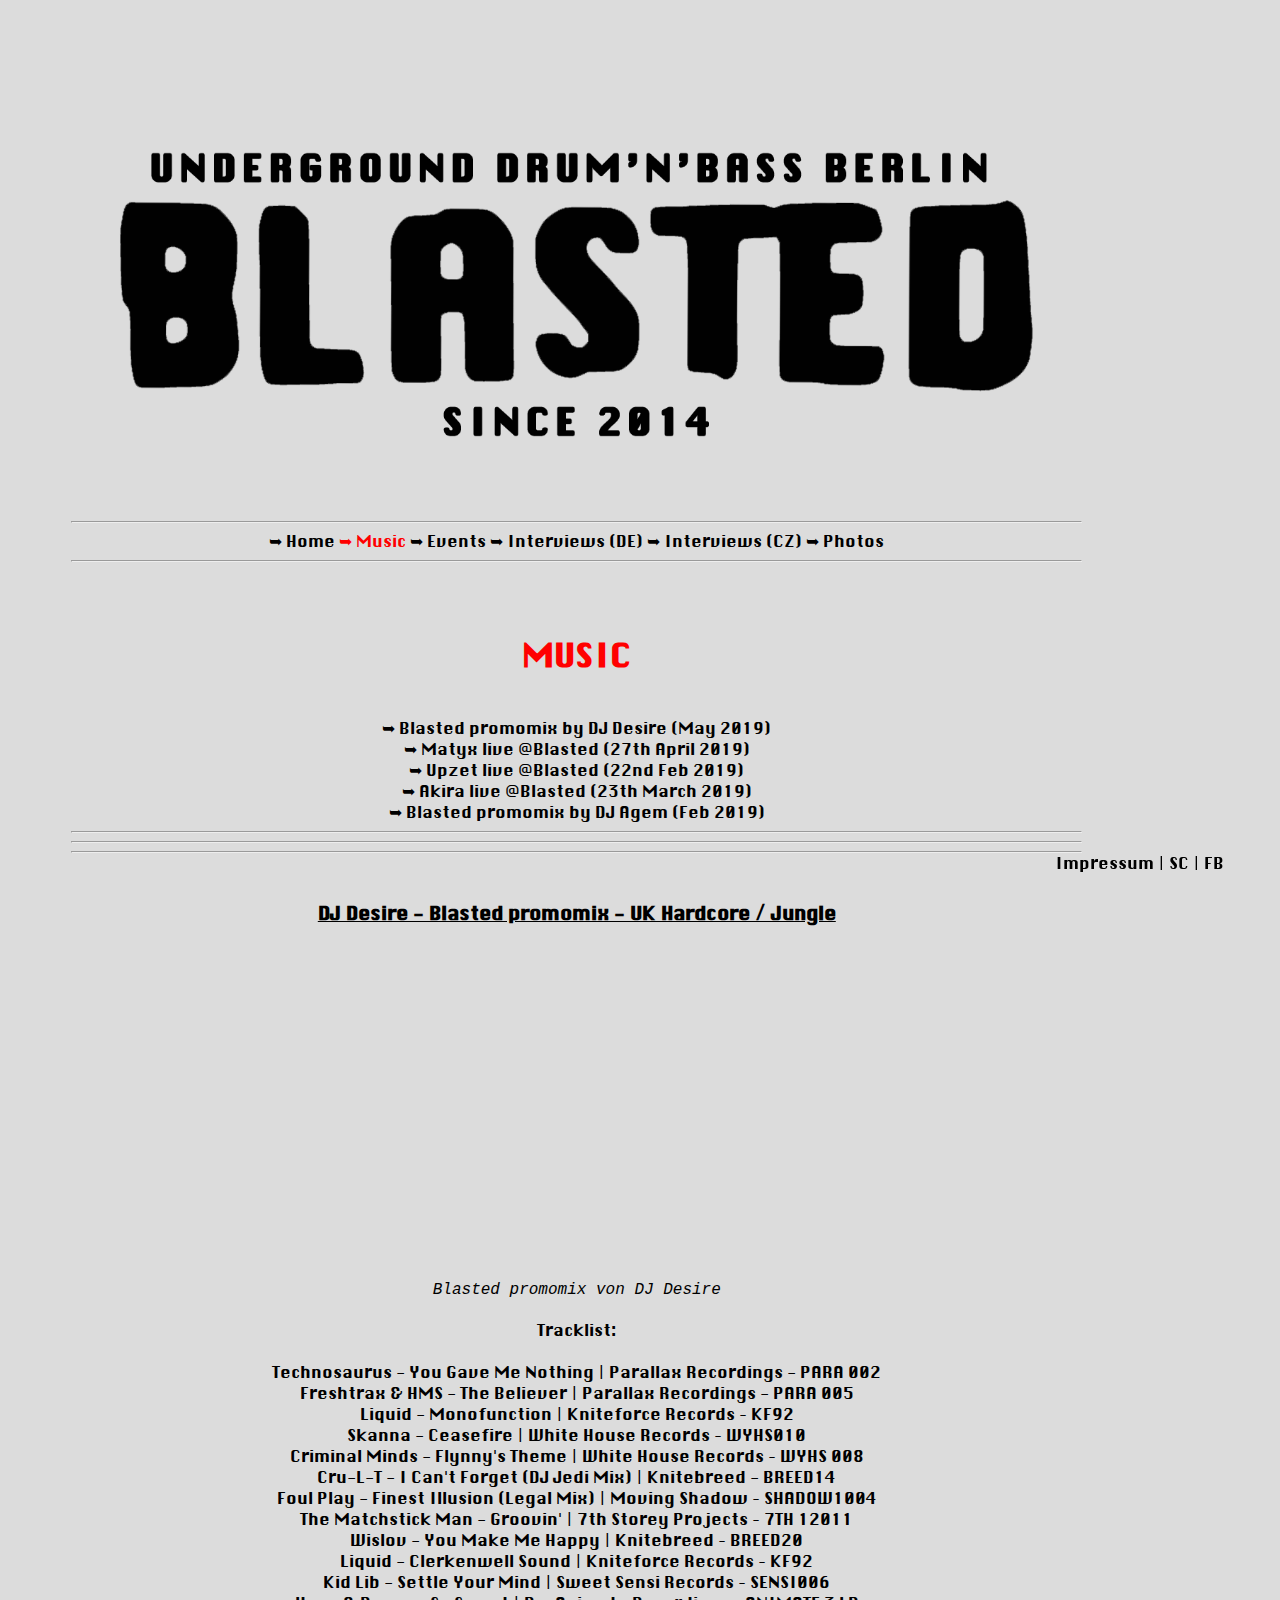
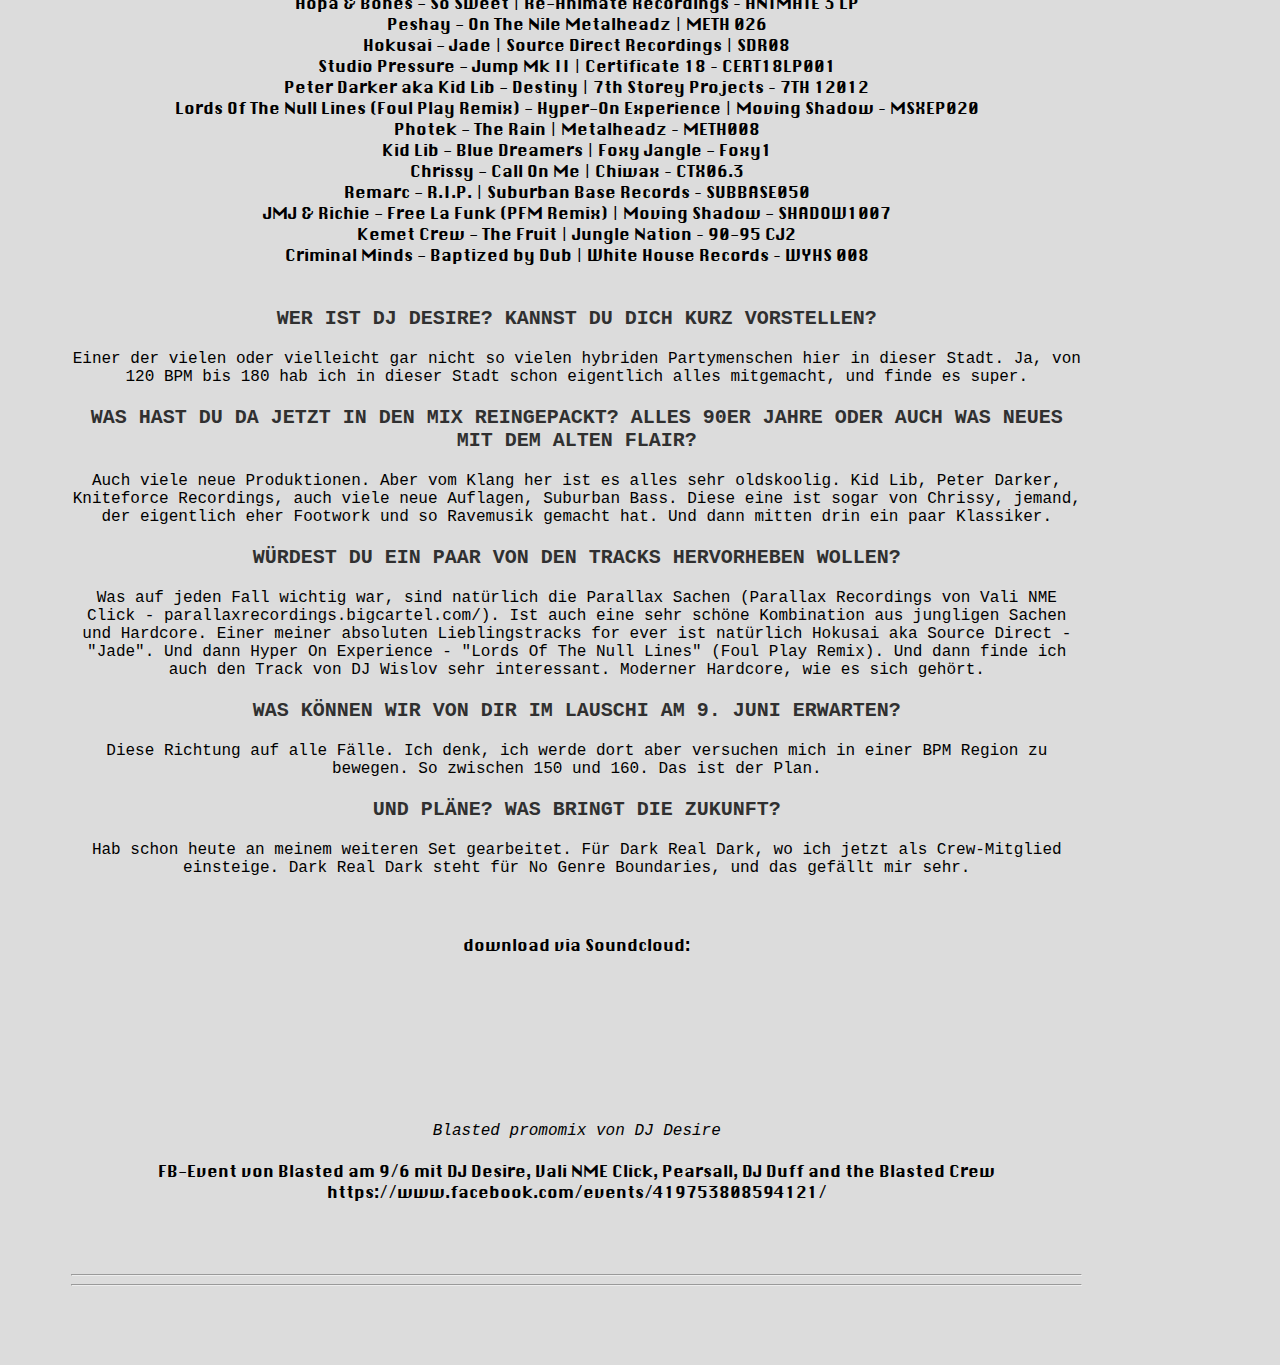
<file: music.html>
<html>
  <head>

	  <link rel="icon" href="/images/favicon2.png">
	  <script>
    var gaProperty = 'UA-128121814-1';
    var disableStr = 'ga-disable-' + gaProperty;
    if (document.cookie.indexOf(disableStr + '=true') > -1) {
        window[disableStr] = true;
    }
    function gaOptout() {
        document.cookie = disableStr + '=true; expires=Thu, 31 Dec 2099 23:59:59 UTC; path=/';
        window[disableStr] = true;
        alert('Das Tracking ist jetzt deaktiviert');
    }
    (function(i,s,o,g,r,a,m){i['GoogleAnalyticsObject']=r;i[r]=i[r]||function(){
            (i[r].q=i[r].q||[]).push(arguments)},i[r].l=1*new Date();a=s.createElement(o),
        m=s.getElementsByTagName(o)[0];a.async=1;a.src=g;m.parentNode.insertBefore(a,m)
    })(window,document,'script','https://www.google-analytics.com/analytics.js','ga');
    ga('create', 'UA-128121814-1', 'auto');
    ga('set', 'anonymizeIp', true);
    ga('send', 'pageview');
</script>
  <meta charset="utf-8">
  <meta name="viewport" content="width=device-width, initial-scale=1">
	  <!-- <img src="logo-blasted-web1080px.png">-->

  <!-- <title>Blasted Drum'n'Bass</title>-->
  <link rel="stylesheet" href="stylesheet.css">
  <script src="https://code.jquery.com/jquery-3.3.1.min.js"></script>
  <!-- <script src="https://code.jquery.com/mobile/1.4.5/jquery.mobile-1.4.5.min.js"></script> -->
  <!-- Icon Library -->
  <link rel="stylesheet" href="https://maxcdn.bootstrapcdn.com/font-awesome/4.5.0/css/font-awesome.min.css">
  </head>
  <body style="background-color:#DCDCDC">
	 <!--  <h1>DRUMNBASS UNDERGROUND BERLIN</h1>
	  <div class="picture"
	       style="background-image: url('https://i.imgur.com/C0jPWAF.png');">
       </div>
-->
  <div><!-- data-role="header" -->

  </div>
  <div role="main" class="content">

	  <div class="picture"
	       style="background-image: url('images/head.png');">
       </div>
	   <!--  <a href="https://www.facebook.com/events/302608627232025/">
  	      <div class="picture"
	      style="background-image: url('https://i.imgur.com/4Wd5L0T.jpg');">
              </div>
		    <br>
	    </a>
	   <div class="list">

		  <div>  <a href="https://www.facebook.com/events/302608627232025/">➥ Facebook event</a><br>
			 <a href="http://keepitrollin.de/Forum/Veranstaltungen-Drum-and-Bass/27-10-2018Four-years-of-Blasted-Lauschangriff.html">➥ Keep It Rollin thread</a><br>
		  	  <a href="https://www.residentadvisor.net/events/1171598">➥ Resident Advisor event</a><br>

		  </div><br>
		  -->
		  <div class="list">
			  <hr>

			 	<a href="index.html">➥ Home</a>

			  <a href="music.html" class="red">➥ Music</a>
			  <a href="events.html">➥ Events</a>
			  <a href="interviews_de.html">➥ Interviews (DE)</a>
			  <a href="interviews_cz.html">➥ Interviews (CZ)</a>
			<a href="photos.html">➥ Photos</a>

	  	</div>
			  <hr>
			  <br id="next">
			  <br>

			  <h1 class="whereami">MUSIC</h1>


			 <br>
					 <a href="#desire">➥ Blasted promomix by DJ Desire (May 2019)</a><br>
			   		<a href="https://soundcloud.com/blastednb/matyx-lauschangriff-april-2019">➥ Matyx live @Blasted (27th April 2019)</a><br>
					 <a href="https://soundcloud.com/blastednb/dj-upzet-live-blasted-lauschangriff-22nd-feb-2019">➥ Upzet live @Blasted (22nd Feb 2019)</a><br>
			   		<a href="https://soundcloud.com/blastednb/akira-let-it-roll-shadowboxcz-live-blasted-klubovna-23th-march-2019">➥ Akira live @Blasted (23th March 2019)</a><br>
            <a href="https://soundcloud.com/blastednb/dj-agem-blasted-promomix-feb-2019">➥ Blasted promomix by DJ Agem (Feb 2019)</a><br>
  					<hr>

			  </b>
 <hr id="desire"> <hr>
	  <br>
         <h3><u>
	DJ Desire - Blasted promomix - UK Hardcore / Jungle
		   </u></h3><br>



<iframe width="560" height="315" src="https://www.youtube.com/embed/pqoI0ydOGGQ" frameborder="0" allow="accelerometer; autoplay; encrypted-media; gyroscope; picture-in-picture" allowfullscreen></iframe>
	  <br> <span style="font-family:courier; font-style: italic"> Blasted promomix von DJ Desire	</span>
<br><br>
	  Tracklist:<br>

<br>Technosaurus - You Gave Me Nothing | Parallax Recordings - PARA 002
<br>Freshtrax & HMS - The Believer | Parallax Recordings - PARA 005
<br>Liquid - Monofunction | Kniteforce Records ‎– KF92
<br>Skanna - Ceasefire | White House Records ‎– WYHS010
<br>Criminal Minds - Flynny's Theme | White House Records ‎– WYHS 008
<br>Cru-L-T - I Can't Forget (DJ Jedi Mix) | Knitebreed - BREED14
<br>Foul Play - Finest Illusion (Legal Mix) | Moving Shadow ‎– SHADOW1004
<br>The Matchstick Man - Groovin' | 7th Storey Projects ‎– 7TH 12011
<br>Wislov - You Make Me Happy | Knitebreed ‎– BREED20
<br>Liquid - Clerkenwell Sound | Kniteforce Records ‎– KF92
<br>Kid Lib - Settle Your Mind | Sweet Sensi Records ‎– SENSI006
<br>Hopa & Bones - So Sweet | Re-Animate Recordings ‎– ANIMATE 3 LP
<br>Peshay - On The Nile Metalheadz ‎| METH 026
<br>Hokusai - Jade | Source Direct Recordings ‎| SDR08
<br>Studio Pressure - Jump Mk II | Certificate 18 ‎– CERT18LP001
<br>Peter Darker aka Kid Lib - Destiny | 7th Storey Projects ‎– 7TH 12012
<br>Lords Of The Null Lines (Foul Play Remix) - Hyper-On Experience | Moving Shadow ‎– MSXEP020
<br>Photek - The Rain | Metalheadz ‎– METH008
<br>Kid Lib - Blue Dreamers | Foxy Jangle - Foxy1
<br>Chrissy - Call On Me | Chiwax ‎– CTX06.3
<br>Remarc - R.I.P. | Suburban Base Records ‎– SUBBASE050
<br>JMJ & Richie - Free La Funk (PFM Remix) | Moving Shadow - SHADOW1007
<br>Kemet Crew - The Fruit | Jungle Nation ‎– 90-95 CJ2
<br>Criminal Minds - Baptized by Dub | White House Records ‎– WYHS 008
<br><br>
	<p class="frage">WER IST DJ DESIRE? KANNST DU DICH KURZ VORSTELLEN?</p>
<p class="antwort">Einer der vielen oder vielleicht gar nicht so vielen hybriden Partymenschen hier in dieser Stadt. Ja, von 120 BPM bis 180 hab ich in dieser Stadt schon eigentlich alles mitgemacht, und finde es super.
</p>

<p class="frage">WAS HAST DU DA JETZT IN DEN MIX REINGEPACKT? ALLES 90ER JAHRE ODER AUCH WAS NEUES MIT DEM ALTEN FLAIR? </p>
<p class="antwort">Auch viele neue Produktionen. Aber vom Klang her ist es alles sehr oldskoolig. Kid Lib, Peter Darker, Kniteforce Recordings, auch viele neue Auflagen, Suburban Bass. Diese eine ist sogar von Chrissy, jemand, der eigentlich eher Footwork und so Ravemusik gemacht hat. Und dann mitten drin ein paar Klassiker.
</p>

<p class="frage">WÜRDEST DU EIN PAAR VON DEN TRACKS HERVORHEBEN WOLLEN?</p>
<p class="antwort">Was auf jeden Fall wichtig war, sind natürlich die Parallax Sachen (Parallax Recordings von Vali NME Click - parallaxrecordings.bigcartel.com/). Ist auch eine sehr schöne Kombination aus jungligen Sachen und Hardcore. Einer meiner absoluten Lieblingstracks for ever ist natürlich Hokusai aka Source Direct - "Jade". Und dann Hyper On Experience - "Lords Of The Null Lines" (Foul Play Remix). Und dann finde ich auch den Track von DJ Wislov sehr interessant. Moderner Hardcore, wie es sich gehört.
</p>

<p class="frage">WAS KÖNNEN WIR VON DIR IM LAUSCHI AM 9. JUNI ERWARTEN?</p>
<p class="antwort">Diese Richtung auf alle Fälle. Ich denk, ich werde dort aber versuchen mich in einer BPM Region zu bewegen. So zwischen 150 und 160. Das ist der Plan.
</p>

<p class="frage">UND PLÄNE? WAS BRINGT DIE ZUKUNFT?</p>
<p class="antwort">Hab schon heute an meinem weiteren Set gearbeitet. Für Dark Real Dark, wo ich jetzt als Crew-Mitglied einsteige. Dark Real Dark steht für No Genre Boundaries, und das gefällt mir sehr.
</p>
	  <br><br>
download via Soundcloud:
<iframe width="100%" height="166" scrolling="no" frameborder="no" allow="autoplay" src="https://w.soundcloud.com/player/?url=https%3A//api.soundcloud.com/tracks/627002766&color=%23ff5500&auto_play=false&hide_related=false&show_comments=true&show_user=true&show_reposts=false&show_teaser=true"></iframe>
<br> <span style="font-family:courier; font-style: italic"> Blasted promomix von DJ Desire	</span>

	  <br><br>
	  FB-Event von Blasted am 9/6 mit DJ Desire, Vali NME Click, Pearsall, DJ Duff and the Blasted Crew
<a href="https://www.facebook.com/events/419753808594121/" target="_blank">https://www.facebook.com/events/419753808594121/</a>

	  <br><br>


<br><br>
		  <hr>
		  <hr>
		   <!--
<h1>Impressum</h1>
<h2>Angaben gem&auml;&szlig; &sect; 5 TMG</h2>
<p>Martin Hyca<br />
Anzengruber 7<br />
12043 Berlin</p>
<h2>Kontakt</h2>
<p>
E-Mail: blastednb@gmail.com</p>
<h3>Haftung f&uuml;r Inhalte</h3> <p>Als Diensteanbieter sind wir gem&auml;&szlig; &sect; 7 Abs.1 TMG f&uuml;r eigene Inhalte auf diesen Seiten nach den allgemeinen Gesetzen verantwortlich. Nach &sect;&sect; 8 bis 10 TMG sind wir als Diensteanbieter jedoch nicht verpflichtet, &uuml;bermittelte oder gespeicherte fremde Informationen zu &uuml;berwachen oder nach Umst&auml;nden zu forschen, die auf eine rechtswidrige T&auml;tigkeit hinweisen.</p> <p>Verpflichtungen zur Entfernung oder Sperrung der Nutzung von Informationen nach den allgemeinen Gesetzen bleiben hiervon unber&uuml;hrt. Eine diesbez&uuml;gliche Haftung ist jedoch erst ab dem Zeitpunkt der Kenntnis einer konkreten Rechtsverletzung m&ouml;glich. Bei Bekanntwerden von entsprechenden Rechtsverletzungen werden wir diese Inhalte umgehend entfernen.</p> <h3>Haftung f&uuml;r Links</h3> <p>Unser Angebot enth&auml;lt Links zu externen Websites Dritter, auf deren Inhalte wir keinen Einfluss haben. Deshalb k&ouml;nnen wir f&uuml;r diese fremden Inhalte auch keine Gew&auml;hr &uuml;bernehmen. F&uuml;r die Inhalte der verlinkten Seiten ist stets der jeweilige Anbieter oder Betreiber der Seiten verantwortlich. Die verlinkten Seiten wurden zum Zeitpunkt der Verlinkung auf m&ouml;gliche Rechtsverst&ouml;&szlig;e &uuml;berpr&uuml;ft. Rechtswidrige Inhalte waren zum Zeitpunkt der Verlinkung nicht erkennbar.</p> <p>Eine permanente inhaltliche Kontrolle der verlinkten Seiten ist jedoch ohne konkrete Anhaltspunkte einer Rechtsverletzung nicht zumutbar. Bei Bekanntwerden von Rechtsverletzungen werden wir derartige Links umgehend entfernen.</p> <h3>Urheberrecht</h3> <p>Die durch die Seitenbetreiber erstellten Inhalte und Werke auf diesen Seiten unterliegen dem deutschen Urheberrecht. Die Vervielf&auml;ltigung, Bearbeitung, Verbreitung und jede Art der Verwertung au&szlig;erhalb der Grenzen des Urheberrechtes bed&uuml;rfen der schriftlichen Zustimmung des jeweiligen Autors bzw. Erstellers. Downloads und Kopien dieser Seite sind nur f&uuml;r den privaten, nicht kommerziellen Gebrauch gestattet.</p> <p>Soweit die Inhalte auf dieser Seite nicht vom Betreiber erstellt wurden, werden die Urheberrechte Dritter beachtet. Insbesondere werden Inhalte Dritter als solche gekennzeichnet. Sollten Sie trotzdem auf eine Urheberrechtsverletzung aufmerksam werden, bitten wir um einen entsprechenden Hinweis. Bei Bekanntwerden von Rechtsverletzungen werden wir derartige Inhalte umgehend entfernen.</p>
<p>Quelle: <a href="https://www.e-recht24.de">https://www.e-recht24.de</a></p>
  -->
			  </div>

  </div>
 <div class="footer"> <a href="impressum.html">Impressum</a> |
	  <a href=https://soundcloud.com/blasted_dnb>SC</a> |
	  <a href="https://www.facebook.com/blastedcrewberlin">FB</a>
  </div>
  </body>
</html>
</file>
<file: stylesheet.css>
@font-face {font-family: "Krungthep";
  src: url("Krungthep.ttf") format("truetype")
}

a.red
{
 color: #ff0000 
}

span.answeringname
{
  font-family:courier;
   font-weight: bold;
}

p.frage
{
  font-family:courier;
  font-size:20px;
 font-weight: bold;
 color: 	#303030
   
}

p.antwort
{
  font-family:courier;
 font-style: normal;
  font-weight: normal;
 
}
p.fragecz
{
 font-weight: bold;
font-family:courier;
 color: 	#303030
}

p.antwortcz
{
 font-style: normal;
  font-family:courier
 
}

* {
  color: #000000;
  font-family: Krungthep;
}

body {
  background: #FFFFFF
}

a {
  text-decoration: none; 
  color: #000000
}

a:visited {
  color: #000000
}

h1 {
  text-align: center;
}



h1.whereami {
  color: #ff0000 
}

.picture {
  height: 50%;
  background-size: contain;
  background-repeat: no-repeat;
  background-position: center;
}

.content {
  font-style: normal;
  font-weight: normal;
  width: 80%;
  padding: 5%;
  text-align: center;
}

.section {
  padding: 20px;

}

.footer {
  position: fixed;
  bottom: 0;
  width: 90%;
  padding: 5%;
  padding-bottom: 2%;
  text-align: right;
}

ul
{
  align: center;
}

li
{
  align: center;
}

.list 
{
  
}
</file>
